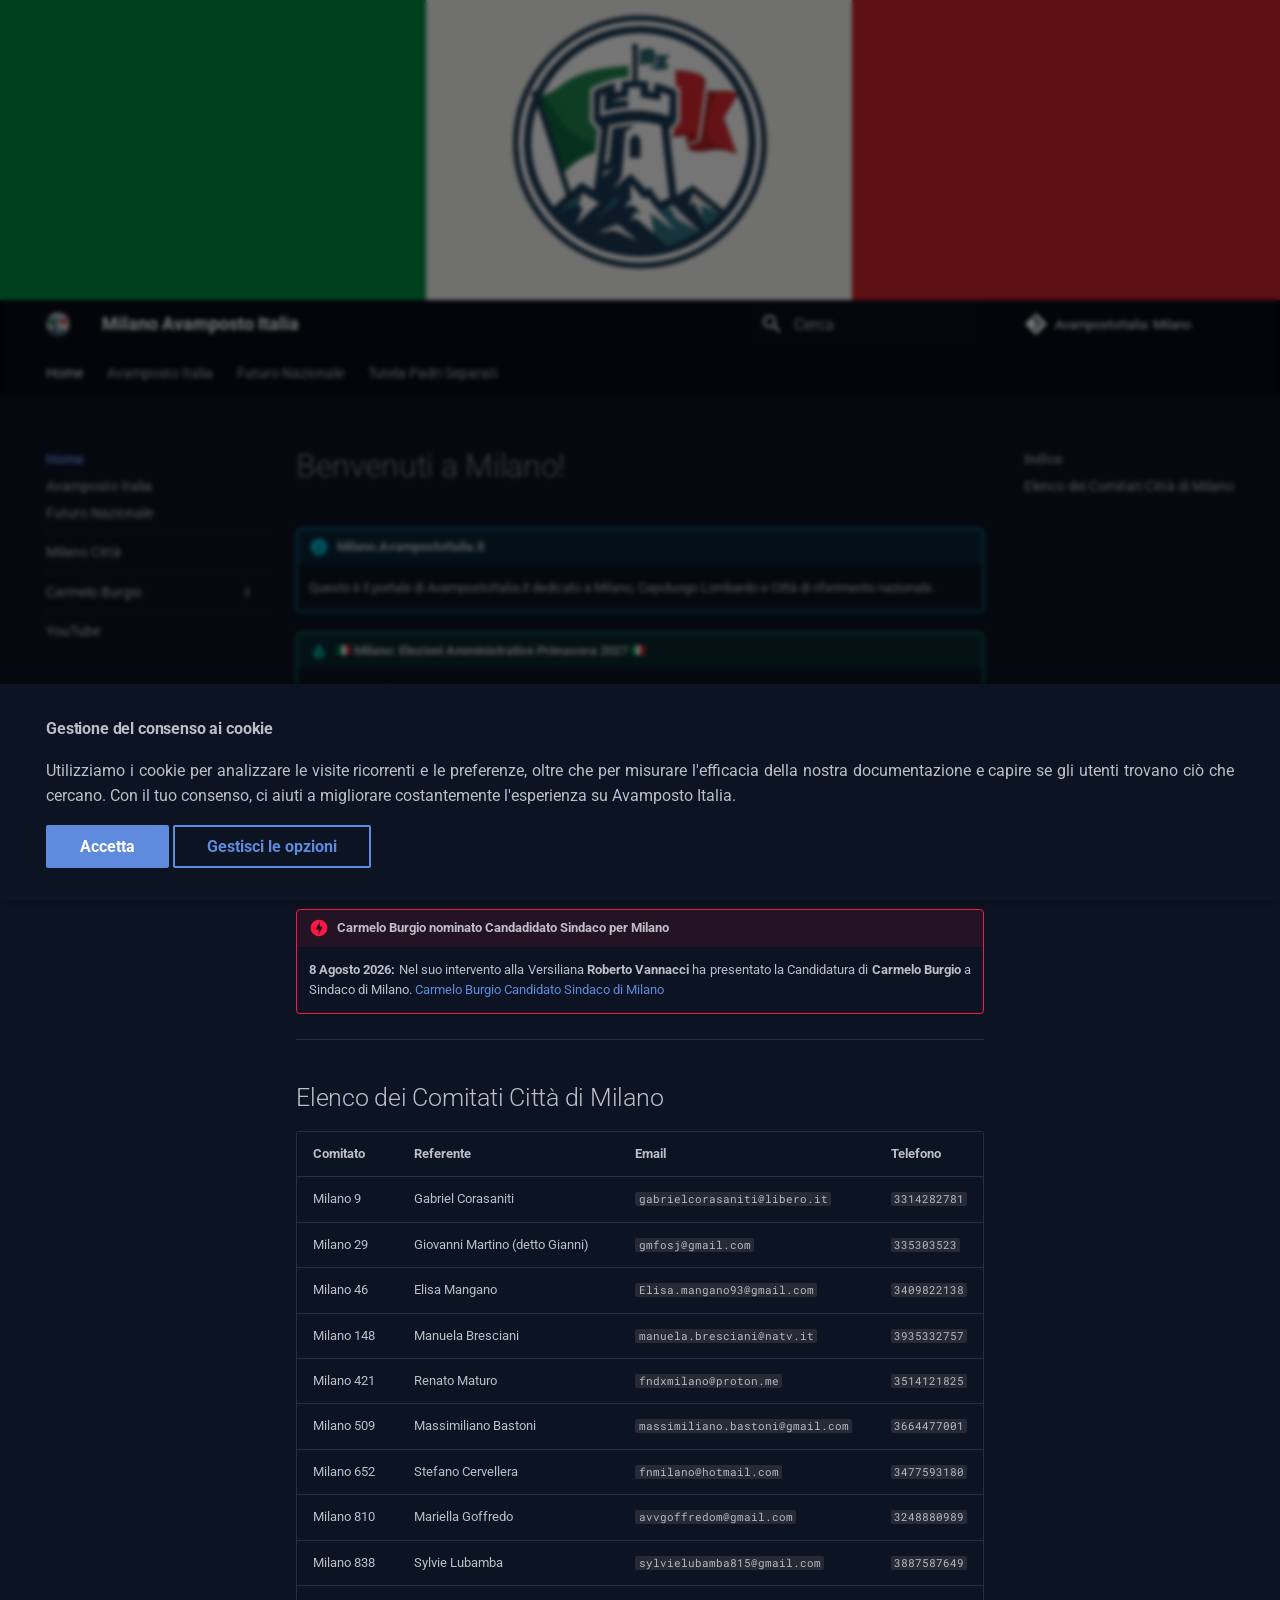
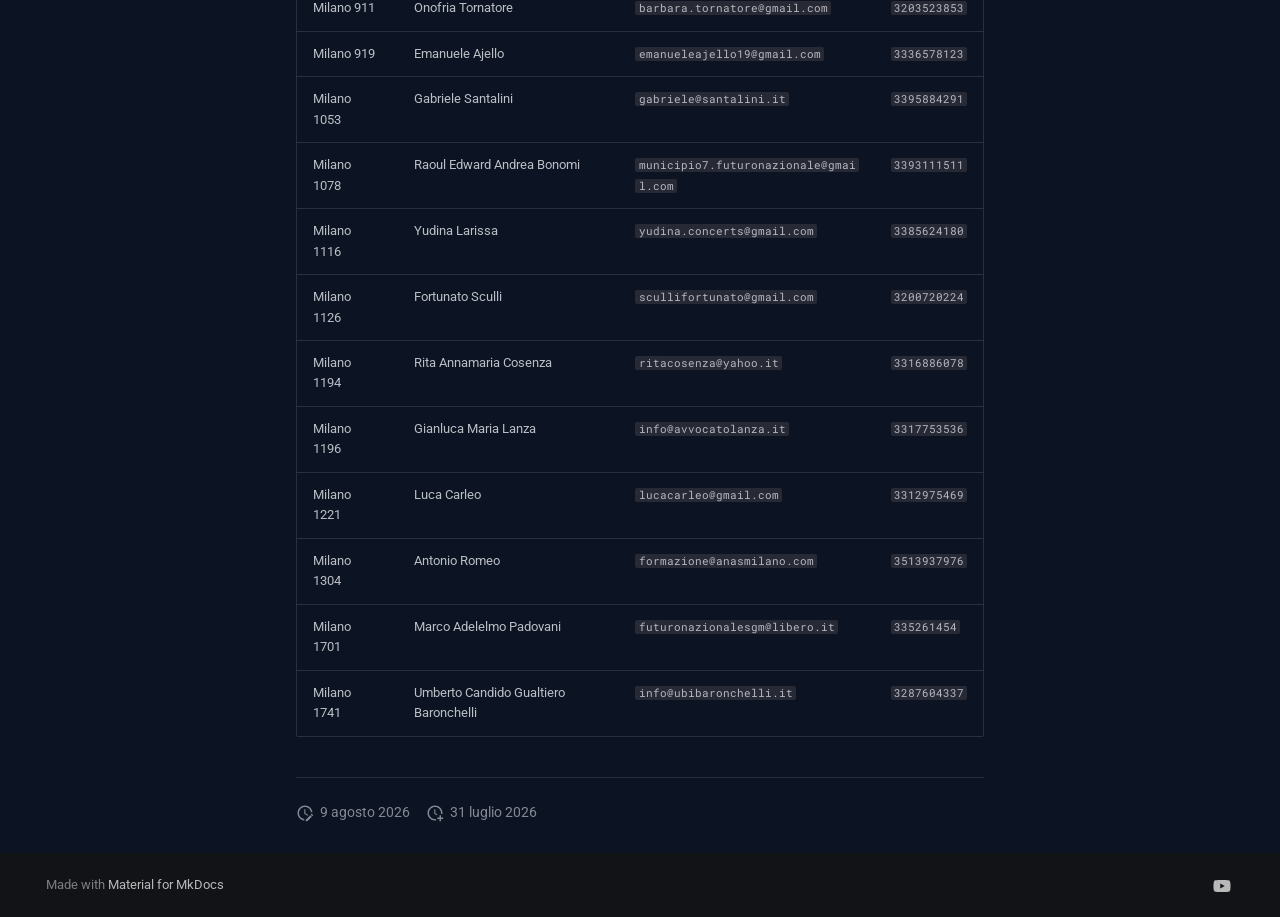
<file: index.html>
<!doctype html>
<html lang="it" class="no-js">
  <head>
    
      <meta charset="utf-8">
      <meta name="viewport" content="width=device-width,initial-scale=1">
      
      
      
        <link rel="canonical" href="https://milano.avampostoitalia.it/">
      
      
      
        <link rel="next" href="citta/">
      
      
        
      
      
      <link rel="icon" href="assets/android-chrome-192x192.png">
      <meta name="generator" content="mkdocs-1.6.1, mkdocs-material-9.7.7">
    
    
      
        <title>Benvenuti a Milano! - Milano Avamposto Italia</title>
      
    
    
      <link rel="stylesheet" href="assets/stylesheets/main.ec1eaa64.min.css">
      
        
        <link rel="stylesheet" href="assets/stylesheets/palette.ab4e12ef.min.css">
      
      


    
    
      
    
    
      
        
        
        <link rel="preconnect" href="https://fonts.gstatic.com" crossorigin>
        <link rel="stylesheet" href="https://fonts.googleapis.com/css?family=Roboto:300,300i,400,400i,700,700i%7CRoboto+Mono:400,400i,700,700i&display=fallback">
        <style>:root{--md-text-font:"Roboto";--md-code-font:"Roboto Mono"}</style>
      
    
    
      <link rel="stylesheet" href="stylesheets/extra.css">
    
    <script>__md_scope=new URL(".",location),__md_hash=e=>[...e].reduce(((e,_)=>(e<<5)-e+_.charCodeAt(0)),0),__md_get=(e,_=localStorage,t=__md_scope)=>JSON.parse(_.getItem(t.pathname+"."+e)),__md_set=(e,_,t=localStorage,a=__md_scope)=>{try{t.setItem(a.pathname+"."+e,JSON.stringify(_))}catch(e){}}</script>
    
      
  


  
  

<script id="__analytics">function __md_analytics(){function e(){dataLayer.push(arguments)}window.dataLayer=window.dataLayer||[],e("js",new Date),e("config","G-2V5ZJRQJ5G"),document.addEventListener("DOMContentLoaded",(function(){document.forms.search&&document.forms.search.query.addEventListener("blur",(function(){this.value&&e("event","search",{search_term:this.value})}));document$.subscribe((function(){var t=document.forms.feedback;if(void 0!==t)for(var a of t.querySelectorAll("[type=submit]"))a.addEventListener("click",(function(a){a.preventDefault();var n=document.location.pathname,d=this.getAttribute("data-md-value");e("event","feedback",{page:n,data:d}),t.firstElementChild.disabled=!0;var r=t.querySelector(".md-feedback__note [data-md-value='"+d+"']");r&&(r.hidden=!1)})),t.hidden=!1})),location$.subscribe((function(t){e("config","G-2V5ZJRQJ5G",{page_path:t.pathname})}))}));var t=document.createElement("script");t.async=!0,t.src="https://www.googletagmanager.com/gtag/js?id=G-2V5ZJRQJ5G",document.getElementById("__analytics").insertAdjacentElement("afterEnd",t)}</script>
  
    <script>if("undefined"!=typeof __md_analytics){var consent=__md_get("__consent");consent&&consent.analytics&&__md_analytics()}</script>
  

    
    
  
<meta property="og:type" content="website" />
<meta property="og:title" content="Benvenuti a Milano! - Milano Avamposto Italia" />
<meta property="og:image" content="https://milano.avampostoitalia.it/assets/images/social/index.png" />
<meta property="og:image:type" content="image/png" />
<meta property="og:image:width" content="1200" />
<meta property="og:image:height" content="630" />
<meta property="og:url" content="https://milano.avampostoitalia.it/" />
<meta property="twitter:card" content="summary_large_image" />
<meta property="twitter:title" content="Benvenuti a Milano! - Milano Avamposto Italia" />
<meta property="twitter:image" content="https://milano.avampostoitalia.it/assets/images/social/index.png" />
</head>
  
  
    
    
    
    
    
    <body dir="ltr" data-md-color-scheme="slate" data-md-color-primary="black" data-md-color-accent="indigo">
  
    
    <input class="md-toggle" data-md-toggle="drawer" type="checkbox" id="__drawer" autocomplete="off">
    <input class="md-toggle" data-md-toggle="search" type="checkbox" id="__search" autocomplete="off">
    <label class="md-overlay" for="__drawer"></label>
    <div data-md-component="skip">
      
        
        <a href="#benvenuti-a-milano" class="md-skip">
          Vai al contenuto
        </a>
      
    </div>
    <div data-md-component="announce">
      
        <aside class="md-banner">
          <div class="md-banner__inner md-grid md-typeset">
            
            
    <div align="center">
        <img src="/assets/logo.png">    
    </div>
            

          </div>
          
        </aside>
      
    </div>
    
    
      

<header class="md-header" data-md-component="header">
  <nav class="md-header__inner md-grid" aria-label="Intestazione">
    <a href="." title="Milano Avamposto Italia" class="md-header__button md-logo" aria-label="Milano Avamposto Italia" data-md-component="logo">
      
  <img src="assets/logo.png" alt="logo">

    </a>
    <label class="md-header__button md-icon" for="__drawer">
      
      <svg xmlns="http://www.w3.org/2000/svg" viewBox="0 0 24 24"><path d="M3 6h18v2H3zm0 5h18v2H3zm0 5h18v2H3z"/></svg>
    </label>
    <div class="md-header__title" data-md-component="header-title">
      <div class="md-header__ellipsis">
        <div class="md-header__topic">
          <span class="md-ellipsis">
            Milano Avamposto Italia
          </span>
        </div>
        <div class="md-header__topic" data-md-component="header-topic">
          <span class="md-ellipsis">
            
              Benvenuti a Milano!
            
          </span>
        </div>
      </div>
    </div>
    
      
    
    
    
    
      
      
        <label class="md-header__button md-icon" for="__search">
          
          <svg xmlns="http://www.w3.org/2000/svg" viewBox="0 0 24 24"><path d="M9.5 3A6.5 6.5 0 0 1 16 9.5c0 1.61-.59 3.09-1.56 4.23l.27.27h.79l5 5-1.5 1.5-5-5v-.79l-.27-.27A6.52 6.52 0 0 1 9.5 16 6.5 6.5 0 0 1 3 9.5 6.5 6.5 0 0 1 9.5 3m0 2C7 5 5 7 5 9.5S7 14 9.5 14 14 12 14 9.5 12 5 9.5 5"/></svg>
        </label>
        <div class="md-search" data-md-component="search" role="dialog">
  <label class="md-search__overlay" for="__search"></label>
  <div class="md-search__inner" role="search">
    <form class="md-search__form" name="search">
      <input type="text" class="md-search__input" name="query" aria-label="Cerca" placeholder="Cerca" autocapitalize="off" autocorrect="off" autocomplete="off" spellcheck="false" data-md-component="search-query" required>
      <label class="md-search__icon md-icon" for="__search">
        
        <svg xmlns="http://www.w3.org/2000/svg" viewBox="0 0 24 24"><path d="M9.5 3A6.5 6.5 0 0 1 16 9.5c0 1.61-.59 3.09-1.56 4.23l.27.27h.79l5 5-1.5 1.5-5-5v-.79l-.27-.27A6.52 6.52 0 0 1 9.5 16 6.5 6.5 0 0 1 3 9.5 6.5 6.5 0 0 1 9.5 3m0 2C7 5 5 7 5 9.5S7 14 9.5 14 14 12 14 9.5 12 5 9.5 5"/></svg>
        
        <svg xmlns="http://www.w3.org/2000/svg" viewBox="0 0 24 24"><path d="M20 11v2H8l5.5 5.5-1.42 1.42L4.16 12l7.92-7.92L13.5 5.5 8 11z"/></svg>
      </label>
      <nav class="md-search__options" aria-label="Cerca">
        
        <button type="reset" class="md-search__icon md-icon" title="Cancella" aria-label="Cancella" tabindex="-1">
          
          <svg xmlns="http://www.w3.org/2000/svg" viewBox="0 0 24 24"><path d="M19 6.41 17.59 5 12 10.59 6.41 5 5 6.41 10.59 12 5 17.59 6.41 19 12 13.41 17.59 19 19 17.59 13.41 12z"/></svg>
        </button>
      </nav>
      
    </form>
    <div class="md-search__output">
      <div class="md-search__scrollwrap" tabindex="0" data-md-scrollfix>
        <div class="md-search-result" data-md-component="search-result">
          <div class="md-search-result__meta">
            Inizializza la ricerca
          </div>
          <ol class="md-search-result__list" role="presentation"></ol>
        </div>
      </div>
    </div>
  </div>
</div>
      
    
    
      <div class="md-header__source">
        <a href="https://github.com/AvampostoItalia/Milano" title="Apri repository" class="md-source" data-md-component="source">
  <div class="md-source__icon md-icon">
    
    <svg xmlns="http://www.w3.org/2000/svg" viewBox="0 0 448 512"><!--! Font Awesome Free 7.1.0 by @fontawesome - https://fontawesome.com License - https://fontawesome.com/license/free (Icons: CC BY 4.0, Fonts: SIL OFL 1.1, Code: MIT License) Copyright 2025 Fonticons, Inc.--><path d="M439.6 236.1 244 40.5c-5.4-5.5-12.8-8.5-20.4-8.5s-15 3-20.4 8.4L162.5 81l51.5 51.5c27.1-9.1 52.7 16.8 43.4 43.7l49.7 49.7c34.2-11.8 61.2 31 35.5 56.7-26.5 26.5-70.2-2.9-56-37.3L240.3 199v121.9c25.3 12.5 22.3 41.8 9.1 55-6.4 6.4-15.2 10.1-24.3 10.1s-17.8-3.6-24.3-10.1c-17.6-17.6-11.1-46.9 11.2-56v-123c-20.8-8.5-24.6-30.7-18.6-45L142.6 101 8.5 235.1C3 240.6 0 247.9 0 255.5s3 15 8.5 20.4l195.6 195.7c5.4 5.4 12.7 8.4 20.4 8.4s15-3 20.4-8.4l194.7-194.7c5.4-5.4 8.4-12.8 8.4-20.4s-3-15-8.4-20.4"/></svg>
  </div>
  <div class="md-source__repository">
    AvampostoItalia: Milano
  </div>
</a>
      </div>
    
  </nav>
  
</header>
    
    <div class="md-container" data-md-component="container">
      
      
        
          
            
<nav class="md-tabs" aria-label="Tabs" data-md-component="tabs">
  <div class="md-grid">
    <ul class="md-tabs__list">
      
        
  
  
  
    
  
  
    
    
      <li class="md-tabs__item md-tabs__item--active">
        <a href="." class="md-tabs__link">
          
  
  
    
  
  Home

        </a>
      </li>
    
  

      
        
  
  
  
  
    <li class="md-tabs__item">
      <a href="https://www.avampostoitalia.it" class="md-tabs__link">
        
  
  
    
  
  Avamposto Italia

      </a>
    </li>
  

      
        
  
  
  
  
    <li class="md-tabs__item">
      <a href="https://www.avampostoitalia.it/FuturoNazionale/" class="md-tabs__link">
        
  
  
    
  
  Futuro Nazionale

      </a>
    </li>
  

      
        
  
  
  
  
    <li class="md-tabs__item">
      <a href="https://www.avampostoitalia.it/TutelaPadriSeparati/" class="md-tabs__link">
        
  
  
    
  
  Tutela Padri Separati

      </a>
    </li>
  

      
    </ul>
  </div>
</nav>
          
        
      
      <main class="md-main" data-md-component="main">
        <div class="md-main__inner md-grid">
          
            
              
              <div class="md-sidebar md-sidebar--primary" data-md-component="sidebar" data-md-type="navigation" >
                <div class="md-sidebar__scrollwrap">
                  <div class="md-sidebar__inner">
                    


  


<nav class="md-nav md-nav--primary md-nav--lifted" aria-label="Navigazione" data-md-level="0">
  <label class="md-nav__title" for="__drawer">
    <a href="." title="Milano Avamposto Italia" class="md-nav__button md-logo" aria-label="Milano Avamposto Italia" data-md-component="logo">
      
  <img src="assets/logo.png" alt="logo">

    </a>
    Milano Avamposto Italia
  </label>
  
    <div class="md-nav__source">
      <a href="https://github.com/AvampostoItalia/Milano" title="Apri repository" class="md-source" data-md-component="source">
  <div class="md-source__icon md-icon">
    
    <svg xmlns="http://www.w3.org/2000/svg" viewBox="0 0 448 512"><!--! Font Awesome Free 7.1.0 by @fontawesome - https://fontawesome.com License - https://fontawesome.com/license/free (Icons: CC BY 4.0, Fonts: SIL OFL 1.1, Code: MIT License) Copyright 2025 Fonticons, Inc.--><path d="M439.6 236.1 244 40.5c-5.4-5.5-12.8-8.5-20.4-8.5s-15 3-20.4 8.4L162.5 81l51.5 51.5c27.1-9.1 52.7 16.8 43.4 43.7l49.7 49.7c34.2-11.8 61.2 31 35.5 56.7-26.5 26.5-70.2-2.9-56-37.3L240.3 199v121.9c25.3 12.5 22.3 41.8 9.1 55-6.4 6.4-15.2 10.1-24.3 10.1s-17.8-3.6-24.3-10.1c-17.6-17.6-11.1-46.9 11.2-56v-123c-20.8-8.5-24.6-30.7-18.6-45L142.6 101 8.5 235.1C3 240.6 0 247.9 0 255.5s3 15 8.5 20.4l195.6 195.7c5.4 5.4 12.7 8.4 20.4 8.4s15-3 20.4-8.4l194.7-194.7c5.4-5.4 8.4-12.8 8.4-20.4s-3-15-8.4-20.4"/></svg>
  </div>
  <div class="md-source__repository">
    AvampostoItalia: Milano
  </div>
</a>
    </div>
  
  <ul class="md-nav__list" data-md-scrollfix>
    
      
      
  
  
    
  
  
  
    
    
      
        
          
        
      
        
      
        
      
        
      
        
      
        
      
        
      
        
      
        
      
    
    
    
      
        
        
      
      
    
    
      
    
    <li class="md-nav__item md-nav__item--active md-nav__item--section md-nav__item--nested">
      
        
        
        <input class="md-nav__toggle md-toggle " type="checkbox" id="__nav_1" checked>
        
          
          <div class="md-nav__link md-nav__container">
            <a href="." class="md-nav__link md-nav__link--active">
              
  
  
  <span class="md-ellipsis">
    
  
    Home
  

    
  </span>
  
  

            </a>
            
              
              <label class="md-nav__link md-nav__link--active" for="__nav_1" id="__nav_1_label" tabindex="">
                <span class="md-nav__icon md-icon"></span>
              </label>
            
          </div>
        
        <nav class="md-nav" data-md-level="1" aria-labelledby="__nav_1_label" aria-expanded="true">
          <label class="md-nav__title" for="__nav_1">
            <span class="md-nav__icon md-icon"></span>
            
  
    Home
  

          </label>
          <ul class="md-nav__list" data-md-scrollfix>
            
              
            
              
                
  
  
  
  
    <li class="md-nav__item">
      <a href="https://www.avampostoitalia.it" class="md-nav__link">
        
  
  
  <span class="md-ellipsis">
    
  
    Avamposto Italia
  

    
  </span>
  
  

      </a>
    </li>
  

              
            
              
                
  
  
  
  
    <li class="md-nav__item">
      <a href="https://www.avampostoitalia.it/FuturoNazionale/" class="md-nav__link">
        
  
  
  <span class="md-ellipsis">
    
  
    Futuro Nazionale
  

    
  </span>
  
  

      </a>
    </li>
  

              
            
              
                
  
  
  
  
    <li class="md-nav__item">
      <a href="separator" class="md-nav__link">
        
  
  
  <span class="md-ellipsis">
    
  
    ---
  

    
  </span>
  
  

      </a>
    </li>
  

              
            
              
                
  
  
  
  
    <li class="md-nav__item">
      <a href="citta/" class="md-nav__link">
        
  
  
  <span class="md-ellipsis">
    
  
    Milano Città
  

    
  </span>
  
  

      </a>
    </li>
  

              
            
              
                
  
  
  
  
    <li class="md-nav__item">
      <a href="separator" class="md-nav__link">
        
  
  
  <span class="md-ellipsis">
    
  
    ---
  

    
  </span>
  
  

      </a>
    </li>
  

              
            
              
                
  
  
  
  
    
    
      
        
          
        
      
        
      
        
      
    
    
    
      
      
    
    
      
        
        
      
    
    <li class="md-nav__item md-nav__item--pruned md-nav__item--nested">
      
        
  
  
  
    <a href="Carmelo_Burgio/" class="md-nav__link">
      
  
  
  <span class="md-ellipsis">
    
  
    Carmelo Burgio
  

    
  </span>
  
  

      
        <span class="md-nav__icon md-icon"></span>
      
    </a>
  

      
    </li>
  

              
            
              
                
  
  
  
  
    <li class="md-nav__item">
      <a href="separator" class="md-nav__link">
        
  
  
  <span class="md-ellipsis">
    
  
    ---
  

    
  </span>
  
  

      </a>
    </li>
  

              
            
              
                
  
  
  
  
    <li class="md-nav__item">
      <a href="https://youtube.com/@AvampostoItalia" class="md-nav__link">
        
  
  
  <span class="md-ellipsis">
    
  
    YouTube
  

    
  </span>
  
  

      </a>
    </li>
  

              
            
          </ul>
        </nav>
      
    </li>
  

    
      
      
  
  
  
  
    <li class="md-nav__item">
      <a href="https://www.avampostoitalia.it" class="md-nav__link">
        
  
  
  <span class="md-ellipsis">
    
  
    Avamposto Italia
  

    
  </span>
  
  

      </a>
    </li>
  

    
      
      
  
  
  
  
    <li class="md-nav__item">
      <a href="https://www.avampostoitalia.it/FuturoNazionale/" class="md-nav__link">
        
  
  
  <span class="md-ellipsis">
    
  
    Futuro Nazionale
  

    
  </span>
  
  

      </a>
    </li>
  

    
      
      
  
  
  
  
    <li class="md-nav__item">
      <a href="https://www.avampostoitalia.it/TutelaPadriSeparati/" class="md-nav__link">
        
  
  
  <span class="md-ellipsis">
    
  
    Tutela Padri Separati
  

    
  </span>
  
  

      </a>
    </li>
  

    
  </ul>
</nav>
                  </div>
                </div>
              </div>
            
            
              
              <div class="md-sidebar md-sidebar--secondary" data-md-component="sidebar" data-md-type="toc" >
                <div class="md-sidebar__scrollwrap">
                  <div class="md-sidebar__inner">
                    

<nav class="md-nav md-nav--secondary" aria-label="Indice">
  
  
  
    
  
  
    <label class="md-nav__title" for="__toc">
      <span class="md-nav__icon md-icon"></span>
      Indice
    </label>
    <ul class="md-nav__list" data-md-component="toc" data-md-scrollfix>
      
        <li class="md-nav__item">
  <a href="#elenco-dei-comitati-citta-di-milano" class="md-nav__link">
    <span class="md-ellipsis">
      
        Elenco dei Comitati Città di Milano
      
    </span>
  </a>
  
</li>
      
    </ul>
  
</nav>
                  </div>
                </div>
              </div>
            
          
          
            <div class="md-content" data-md-component="content">
              
                




              
              <article class="md-content__inner md-typeset">
                
                  


  
  


<h1 id="benvenuti-a-milano">Benvenuti a Milano!</h1>
<div class="admonition info">
<p class="admonition-title">Milano.AvampostoItalia.it</p>
<p>Questo è il portale di AvampostoItalia.it dedicato a Milano, Capoluogo Lombardo e Città di riferimento nazionale.</p>
</div>
<div class="admonition tip">
<p class="admonition-title"><span class="twemoji"><svg xmlns="http://www.w3.org/2000/svg" viewBox="0 0 3 2" width="24" height="24">
  <rect width="1" height="2" x="0" fill="#008C45"/>
  <rect width="1" height="2" x="1" fill="#FFF"/>
  <rect width="1" height="2" x="2" fill="#CD212A"/>
</svg>
</span> Milano: Elezioni Amministrative Primavera 2027 <span class="twemoji"><svg xmlns="http://www.w3.org/2000/svg" viewBox="0 0 3 2" width="24" height="24">
  <rect width="1" height="2" x="0" fill="#008C45"/>
  <rect width="1" height="2" x="1" fill="#FFF"/>
  <rect width="1" height="2" x="2" fill="#CD212A"/>
</svg>
</span></p>
<p>Le prossime <strong>Elezioni Amministrative del Capoluogo Lombardo</strong> si terranno nella <strong>Primavera del 2027</strong>, tra il <em>15 aprile</em> e il <em>15 giugno 2027</em>. </p>
<p>Nella tornata elettorale milanese della primavera del 2027 i cittadini saranno chiamati a eleggere:</p>
<ul>
<li>
<p>Il <strong>Sindaco di Milano</strong>, che succederà a Giuseppe Sala giunto alla conclusione del suo secondo e ultimo mandato.</p>
</li>
<li>
<p>Il <strong>Consiglio Comunale di Milano</strong>, l'organo di indirizzo e di controllo politico-amministrativo della città.</p>
</li>
<li>
<p>I <strong>Consigli di Municipio</strong>, ossia i rappresentanti dei nove organi di decentramento amministrativo (i Municipi) in cui è suddiviso il territorio comunale di Milano.</p>
</li>
</ul>
</div>
<div class="admonition danger">
<p class="admonition-title">Carmelo Burgio nominato Candadidato Sindaco per Milano</p>
<p><strong>8 Agosto 2026:</strong> Nel suo intervento alla Versiliana <strong>Roberto Vannacci</strong> ha presentato la Candidatura di <strong>Carmelo Burgio</strong> a Sindaco di Milano.
<a href="Carmelo_Burgio/Presentazione_alla_Versiliana2026/">Carmelo Burgio Candidato Sindaco di Milano</a></p>
</div>
<hr />
<h2 id="elenco-dei-comitati-citta-di-milano">Elenco dei Comitati Città di Milano</h2>
<table>
<thead>
<tr>
<th style="text-align: left;">Comitato</th>
<th style="text-align: left;">Referente</th>
<th style="text-align: left;">Email</th>
<th style="text-align: left;">Telefono</th>
</tr>
</thead>
<tbody>
<tr>
<td style="text-align: left;">Milano 9</td>
<td style="text-align: left;">Gabriel Corasaniti</td>
<td style="text-align: left;"><code>gabrielcorasaniti@libero.it</code></td>
<td style="text-align: left;"><span style='white-space:nowrap'> <code>3314282781</code> </span></td>
</tr>
<tr>
<td style="text-align: left;">Milano 29</td>
<td style="text-align: left;">Giovanni Martino (detto Gianni)</td>
<td style="text-align: left;"><code>gmfosj@gmail.com</code></td>
<td style="text-align: left;"><span style='white-space:nowrap'> <code>335303523</code> </span></td>
</tr>
<tr>
<td style="text-align: left;">Milano 46</td>
<td style="text-align: left;">Elisa Mangano</td>
<td style="text-align: left;"><code>Elisa.mangano93@gmail.com</code></td>
<td style="text-align: left;"><span style='white-space:nowrap'> <code>3409822138</code> </span></td>
</tr>
<tr>
<td style="text-align: left;">Milano 148</td>
<td style="text-align: left;">Manuela Bresciani</td>
<td style="text-align: left;"><code>manuela.bresciani@natv.it</code></td>
<td style="text-align: left;"><span style='white-space:nowrap'> <code>3935332757</code> </span></td>
</tr>
<tr>
<td style="text-align: left;">Milano 421</td>
<td style="text-align: left;">Renato Maturo</td>
<td style="text-align: left;"><code>fndxmilano@proton.me</code></td>
<td style="text-align: left;"><span style='white-space:nowrap'> <code>3514121825</code> </span></td>
</tr>
<tr>
<td style="text-align: left;">Milano 509</td>
<td style="text-align: left;">Massimiliano Bastoni</td>
<td style="text-align: left;"><code>massimiliano.bastoni@gmail.com</code></td>
<td style="text-align: left;"><span style='white-space:nowrap'> <code>3664477001</code> </span></td>
</tr>
<tr>
<td style="text-align: left;">Milano 652</td>
<td style="text-align: left;">Stefano Cervellera</td>
<td style="text-align: left;"><code>fnmilano@hotmail.com</code></td>
<td style="text-align: left;"><span style='white-space:nowrap'> <code>3477593180</code> </span></td>
</tr>
<tr>
<td style="text-align: left;">Milano 810</td>
<td style="text-align: left;">Mariella Goffredo</td>
<td style="text-align: left;"><code>avvgoffredom@gmail.com</code></td>
<td style="text-align: left;"><span style='white-space:nowrap'> <code>3248880989</code> </span></td>
</tr>
<tr>
<td style="text-align: left;">Milano 838</td>
<td style="text-align: left;">Sylvie Lubamba</td>
<td style="text-align: left;"><code>sylvielubamba815@gmail.com</code></td>
<td style="text-align: left;"><span style='white-space:nowrap'> <code>3887587649</code> </span></td>
</tr>
<tr>
<td style="text-align: left;">Milano 911</td>
<td style="text-align: left;">Onofria Tornatore</td>
<td style="text-align: left;"><code>barbara.tornatore@gmail.com</code></td>
<td style="text-align: left;"><span style='white-space:nowrap'> <code>3203523853</code> </span></td>
</tr>
<tr>
<td style="text-align: left;">Milano 919</td>
<td style="text-align: left;">Emanuele Ajello</td>
<td style="text-align: left;"><code>emanueleajello19@gmail.com</code></td>
<td style="text-align: left;"><span style='white-space:nowrap'> <code>3336578123</code> </span></td>
</tr>
<tr>
<td style="text-align: left;">Milano 1053</td>
<td style="text-align: left;">Gabriele Santalini</td>
<td style="text-align: left;"><code>gabriele@santalini.it</code></td>
<td style="text-align: left;"><span style='white-space:nowrap'> <code>3395884291</code> </span></td>
</tr>
<tr>
<td style="text-align: left;">Milano 1078</td>
<td style="text-align: left;">Raoul Edward Andrea Bonomi</td>
<td style="text-align: left;"><code>municipio7.futuronazionale@gmail.com</code></td>
<td style="text-align: left;"><span style='white-space:nowrap'> <code>3393111511</code> </span></td>
</tr>
<tr>
<td style="text-align: left;">Milano 1116</td>
<td style="text-align: left;">Yudina Larissa</td>
<td style="text-align: left;"><code>yudina.concerts@gmail.com</code></td>
<td style="text-align: left;"><span style='white-space:nowrap'> <code>3385624180</code> </span></td>
</tr>
<tr>
<td style="text-align: left;">Milano 1126</td>
<td style="text-align: left;">Fortunato Sculli</td>
<td style="text-align: left;"><code>scullifortunato@gmail.com</code></td>
<td style="text-align: left;"><span style='white-space:nowrap'> <code>3200720224</code> </span></td>
</tr>
<tr>
<td style="text-align: left;">Milano 1194</td>
<td style="text-align: left;">Rita Annamaria Cosenza</td>
<td style="text-align: left;"><code>ritacosenza@yahoo.it</code></td>
<td style="text-align: left;"><span style='white-space:nowrap'> <code>3316886078</code> </span></td>
</tr>
<tr>
<td style="text-align: left;">Milano 1196</td>
<td style="text-align: left;">Gianluca Maria Lanza</td>
<td style="text-align: left;"><code>info@avvocatolanza.it</code></td>
<td style="text-align: left;"><span style='white-space:nowrap'> <code>3317753536</code> </span></td>
</tr>
<tr>
<td style="text-align: left;">Milano 1221</td>
<td style="text-align: left;">Luca Carleo</td>
<td style="text-align: left;"><code>lucacarleo@gmail.com</code></td>
<td style="text-align: left;"><span style='white-space:nowrap'> <code>3312975469</code> </span></td>
</tr>
<tr>
<td style="text-align: left;">Milano 1304</td>
<td style="text-align: left;">Antonio Romeo</td>
<td style="text-align: left;"><code>formazione@anasmilano.com</code></td>
<td style="text-align: left;"><span style='white-space:nowrap'> <code>3513937976</code> </span></td>
</tr>
<tr>
<td style="text-align: left;">Milano 1701</td>
<td style="text-align: left;">Marco Adelelmo Padovani</td>
<td style="text-align: left;"><code>futuronazionalesgm@libero.it</code></td>
<td style="text-align: left;"><span style='white-space:nowrap'> <code>335261454</code> </span></td>
</tr>
<tr>
<td style="text-align: left;">Milano 1741</td>
<td style="text-align: left;">Umberto Candido Gualtiero Baronchelli</td>
<td style="text-align: left;"><code>info@ubibaronchelli.it</code></td>
<td style="text-align: left;"><span style='white-space:nowrap'> <code>3287604337</code> </span></td>
</tr>
</tbody>
</table>
<hr />







  
    
  
  
    
  


  <aside class="md-source-file">
    
      
  <span class="md-source-file__fact">
    <span class="md-icon" title="Ultimo aggiornamento">
      <svg xmlns="http://www.w3.org/2000/svg" viewBox="0 0 24 24"><path d="M21 13.1c-.1 0-.3.1-.4.2l-1 1 2.1 2.1 1-1c.2-.2.2-.6 0-.8l-1.3-1.3c-.1-.1-.2-.2-.4-.2m-1.9 1.8-6.1 6V23h2.1l6.1-6.1zM12.5 7v5.2l4 2.4-1 1L11 13V7zM11 21.9c-5.1-.5-9-4.8-9-9.9C2 6.5 6.5 2 12 2c5.3 0 9.6 4.1 10 9.3-.3-.1-.6-.2-1-.2s-.7.1-1 .2C19.6 7.2 16.2 4 12 4c-4.4 0-8 3.6-8 8 0 4.1 3.1 7.5 7.1 7.9l-.1.2z"/></svg>
    </span>
    <span class="git-revision-date-localized-plugin git-revision-date-localized-plugin-date" title="9 agosto 2026 15:36:25 UTC">9 agosto 2026</span>
  </span>

    
    
      
  <span class="md-source-file__fact">
    <span class="md-icon" title="Creata">
      <svg xmlns="http://www.w3.org/2000/svg" viewBox="0 0 24 24"><path d="M14.47 15.08 11 13V7h1.5v5.25l3.08 1.83c-.41.28-.79.62-1.11 1m-1.39 4.84c-.36.05-.71.08-1.08.08-4.42 0-8-3.58-8-8s3.58-8 8-8 8 3.58 8 8c0 .37-.03.72-.08 1.08.69.1 1.33.32 1.92.64.1-.56.16-1.13.16-1.72 0-5.5-4.5-10-10-10S2 6.5 2 12s4.47 10 10 10c.59 0 1.16-.06 1.72-.16-.32-.59-.54-1.23-.64-1.92M18 15v3h-3v2h3v3h2v-3h3v-2h-3v-3z"/></svg>
    </span>
    <span class="git-revision-date-localized-plugin git-revision-date-localized-plugin-date" title="31 luglio 2026 07:54:43 UTC">31 luglio 2026</span>
  </span>

    
    
    
  </aside>


  




                
              </article>
            </div>
          
          
<script>var target=document.getElementById(location.hash.slice(1));target&&target.name&&(target.checked=target.name.startsWith("__tabbed_"))</script>
        </div>
        
      </main>
      
        <footer class="md-footer">
  
  <div class="md-footer-meta md-typeset">
    <div class="md-footer-meta__inner md-grid">
      <div class="md-copyright">
  
  
    Made with
    <a href="https://squidfunk.github.io/mkdocs-material/" target="_blank" rel="noopener">
      Material for MkDocs
    </a>
  
</div>
      
        
<div class="md-social">
  
    
    
    
    
      
      
    
    <a href="https://youtube.com/@AvampostoItalia" target="_blank" rel="noopener" title="youtube.com" class="md-social__link">
      <svg xmlns="http://www.w3.org/2000/svg" viewBox="0 0 576 512"><!--! Font Awesome Free 7.1.0 by @fontawesome - https://fontawesome.com License - https://fontawesome.com/license/free (Icons: CC BY 4.0, Fonts: SIL OFL 1.1, Code: MIT License) Copyright 2025 Fonticons, Inc.--><path d="M549.7 124.1c-6.2-23.7-24.8-42.3-48.3-48.6C458.9 64 288.1 64 288.1 64S117.3 64 74.7 75.5c-23.5 6.3-42 24.9-48.3 48.6C15 167 15 256.4 15 256.4s0 89.4 11.4 132.3c6.3 23.6 24.8 41.5 48.3 47.8C117.3 448 288.1 448 288.1 448s170.8 0 213.4-11.5c23.5-6.3 42-24.2 48.3-47.8 11.4-42.9 11.4-132.3 11.4-132.3s0-89.4-11.4-132.3zM232.2 337.6V175.2l142.7 81.2z"/></svg>
    </a>
  
</div>
      
    </div>
  </div>
</footer>
      
    </div>
    <div class="md-dialog" data-md-component="dialog">
      <div class="md-dialog__inner md-typeset"></div>
    </div>
    
    
      <div class="md-consent" data-md-component="consent" id="__consent" hidden>
        <div class="md-consent__overlay"></div>
        <aside class="md-consent__inner">
          <form class="md-consent__form md-grid md-typeset" name="consent">
            


  


<h4>Gestione del consenso ai cookie</h4>
<p>Utilizziamo i cookie per analizzare le visite ricorrenti e le preferenze, oltre che per misurare l'efficacia della nostra documentazione e capire se gli utenti trovano ciò che cercano. Con il tuo consenso, ci aiuti a  migliorare costantemente l'esperienza su Avamposto Italia.</p>
<input class="md-toggle" type="checkbox" id="__settings" >
<div class="md-consent__settings">
  <ul class="task-list">
    
    
    
    
      
        
  
  
    
    
      
    
  
  <li class="task-list-item">
    <label class="task-list-control">
      <input type="checkbox" name="analytics" checked>
      <span class="task-list-indicator"></span>
      Google Analytics (Default)
    </label>
  </li>

      
    
      
        
  
  
    
    
      
    
  
  <li class="task-list-item">
    <label class="task-list-control">
      <input type="checkbox" name="github" checked>
      <span class="task-list-indicator"></span>
      GitHub (Default)
    </label>
  </li>

      
    
  </ul>
</div>
<div class="md-consent__controls">
  
    
      <button class="md-button md-button--primary">Accetta</button>
    
    
    
  
    
    
    
      <label class="md-button" for="__settings">Gestisci le opzioni</label>
    
  
</div>
          </form>
        </aside>
      </div>
      <script>var consent=__md_get("__consent");if(consent)for(var input of document.forms.consent.elements)input.name&&(input.checked=consent[input.name]||!1);else"file:"!==location.protocol&&setTimeout((function(){document.querySelector("[data-md-component=consent]").hidden=!1}),250);var form=document.forms.consent;for(var action of["submit","reset"])form.addEventListener(action,(function(e){if(e.preventDefault(),"reset"===e.type)for(var n of document.forms.consent.elements)n.name&&(n.checked=!1);__md_set("__consent",Object.fromEntries(Array.from(new FormData(form).keys()).map((function(e){return[e,!0]})))),location.hash="",location.reload()}))</script>
    
    
      
      
      <script id="__config" type="application/json">{"annotate": null, "base": ".", "features": ["navigation.tabs", "navigation.instant", "navigation.path", "navigation.indexes", "navigation.prune", "navigation.tracking"], "search": "assets/javascripts/workers/search.2c215733.min.js", "tags": null, "translations": {"clipboard.copied": "Copiato", "clipboard.copy": "Copia", "search.result.more.one": "1 altro in questa pagina", "search.result.more.other": "# altri in questa pagina", "search.result.none": "Nessun documento trovato", "search.result.one": "1 documento trovato", "search.result.other": "# documenti trovati", "search.result.placeholder": "Scrivi per iniziare a cercare", "search.result.term.missing": "Non presente", "select.version": "Seleziona la versione"}, "version": null}</script>
    
    
      <script src="assets/javascripts/bundle.d7400e89.min.js"></script>
      
    
  </body>
</html>
</file>
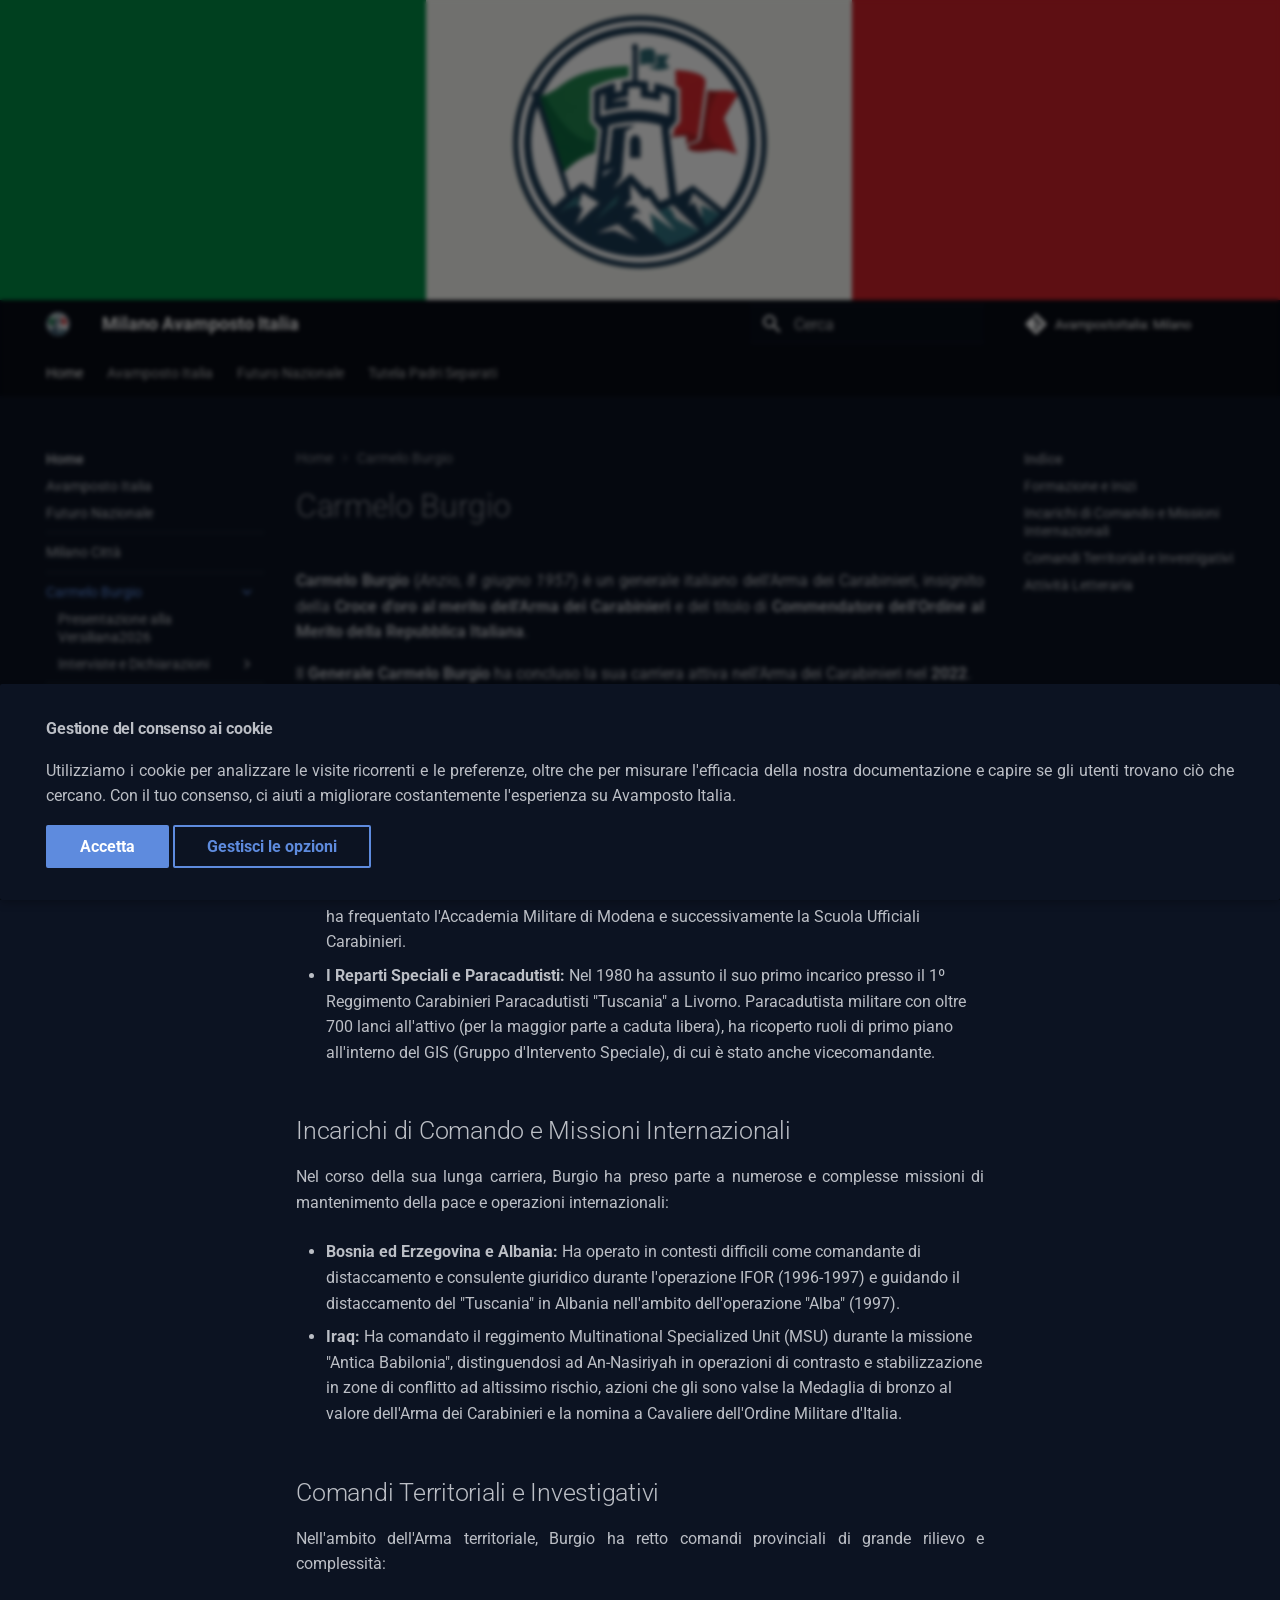
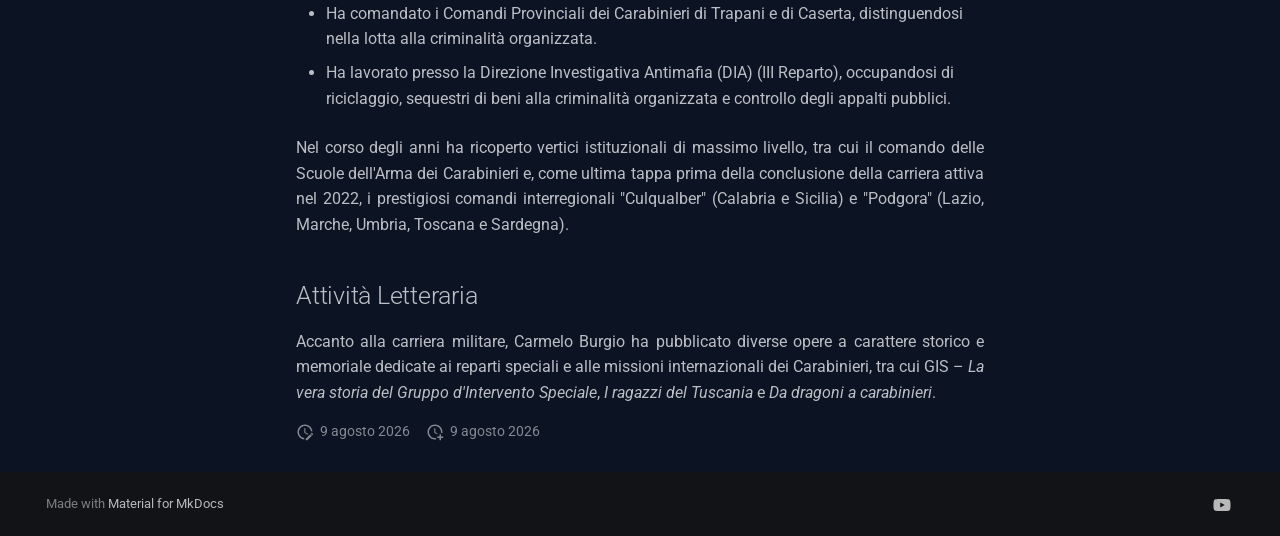
<file: Carmelo_Burgio/index.html>
<!doctype html>
<html lang="it" class="no-js">
  <head>
    
      <meta charset="utf-8">
      <meta name="viewport" content="width=device-width,initial-scale=1">
      
      
      
        <link rel="canonical" href="https://milano.avampostoitalia.it/Carmelo_Burgio/">
      
      
        <link rel="prev" href="../citta/">
      
      
        <link rel="next" href="Presentazione_alla_Versiliana2026/">
      
      
        
      
      
      <link rel="icon" href="../assets/android-chrome-192x192.png">
      <meta name="generator" content="mkdocs-1.6.1, mkdocs-material-9.7.7">
    
    
      
        <title>Carmelo Burgio - Milano Avamposto Italia</title>
      
    
    
      <link rel="stylesheet" href="../assets/stylesheets/main.ec1eaa64.min.css">
      
        
        <link rel="stylesheet" href="../assets/stylesheets/palette.ab4e12ef.min.css">
      
      


    
    
      
    
    
      
        
        
        <link rel="preconnect" href="https://fonts.gstatic.com" crossorigin>
        <link rel="stylesheet" href="https://fonts.googleapis.com/css?family=Roboto:300,300i,400,400i,700,700i%7CRoboto+Mono:400,400i,700,700i&display=fallback">
        <style>:root{--md-text-font:"Roboto";--md-code-font:"Roboto Mono"}</style>
      
    
    
      <link rel="stylesheet" href="../stylesheets/extra.css">
    
    <script>__md_scope=new URL("..",location),__md_hash=e=>[...e].reduce(((e,_)=>(e<<5)-e+_.charCodeAt(0)),0),__md_get=(e,_=localStorage,t=__md_scope)=>JSON.parse(_.getItem(t.pathname+"."+e)),__md_set=(e,_,t=localStorage,a=__md_scope)=>{try{t.setItem(a.pathname+"."+e,JSON.stringify(_))}catch(e){}}</script>
    
      
  


  
  

<script id="__analytics">function __md_analytics(){function e(){dataLayer.push(arguments)}window.dataLayer=window.dataLayer||[],e("js",new Date),e("config","G-2V5ZJRQJ5G"),document.addEventListener("DOMContentLoaded",(function(){document.forms.search&&document.forms.search.query.addEventListener("blur",(function(){this.value&&e("event","search",{search_term:this.value})}));document$.subscribe((function(){var t=document.forms.feedback;if(void 0!==t)for(var a of t.querySelectorAll("[type=submit]"))a.addEventListener("click",(function(a){a.preventDefault();var n=document.location.pathname,d=this.getAttribute("data-md-value");e("event","feedback",{page:n,data:d}),t.firstElementChild.disabled=!0;var r=t.querySelector(".md-feedback__note [data-md-value='"+d+"']");r&&(r.hidden=!1)})),t.hidden=!1})),location$.subscribe((function(t){e("config","G-2V5ZJRQJ5G",{page_path:t.pathname})}))}));var t=document.createElement("script");t.async=!0,t.src="https://www.googletagmanager.com/gtag/js?id=G-2V5ZJRQJ5G",document.getElementById("__analytics").insertAdjacentElement("afterEnd",t)}</script>
  
    <script>if("undefined"!=typeof __md_analytics){var consent=__md_get("__consent");consent&&consent.analytics&&__md_analytics()}</script>
  

    
    
  
<meta property="og:type" content="website" />
<meta property="og:title" content="Carmelo Burgio - Milano Avamposto Italia" />
<meta property="og:image" content="https://milano.avampostoitalia.it/assets/images/social/Carmelo_Burgio/index.png" />
<meta property="og:image:type" content="image/png" />
<meta property="og:image:width" content="1200" />
<meta property="og:image:height" content="630" />
<meta property="og:url" content="https://milano.avampostoitalia.it/Carmelo_Burgio/" />
<meta property="twitter:card" content="summary_large_image" />
<meta property="twitter:title" content="Carmelo Burgio - Milano Avamposto Italia" />
<meta property="twitter:image" content="https://milano.avampostoitalia.it/assets/images/social/Carmelo_Burgio/index.png" />
</head>
  
  
    
    
    
    
    
    <body dir="ltr" data-md-color-scheme="slate" data-md-color-primary="black" data-md-color-accent="indigo">
  
    
    <input class="md-toggle" data-md-toggle="drawer" type="checkbox" id="__drawer" autocomplete="off">
    <input class="md-toggle" data-md-toggle="search" type="checkbox" id="__search" autocomplete="off">
    <label class="md-overlay" for="__drawer"></label>
    <div data-md-component="skip">
      
        
        <a href="#carmelo-burgio" class="md-skip">
          Vai al contenuto
        </a>
      
    </div>
    <div data-md-component="announce">
      
        <aside class="md-banner">
          <div class="md-banner__inner md-grid md-typeset">
            
            
    <div align="center">
        <img src="/assets/logo.png">    
    </div>
            

          </div>
          
        </aside>
      
    </div>
    
    
      

<header class="md-header" data-md-component="header">
  <nav class="md-header__inner md-grid" aria-label="Intestazione">
    <a href=".." title="Milano Avamposto Italia" class="md-header__button md-logo" aria-label="Milano Avamposto Italia" data-md-component="logo">
      
  <img src="../assets/logo.png" alt="logo">

    </a>
    <label class="md-header__button md-icon" for="__drawer">
      
      <svg xmlns="http://www.w3.org/2000/svg" viewBox="0 0 24 24"><path d="M3 6h18v2H3zm0 5h18v2H3zm0 5h18v2H3z"/></svg>
    </label>
    <div class="md-header__title" data-md-component="header-title">
      <div class="md-header__ellipsis">
        <div class="md-header__topic">
          <span class="md-ellipsis">
            Milano Avamposto Italia
          </span>
        </div>
        <div class="md-header__topic" data-md-component="header-topic">
          <span class="md-ellipsis">
            
              Carmelo Burgio
            
          </span>
        </div>
      </div>
    </div>
    
      
    
    
    
    
      
      
        <label class="md-header__button md-icon" for="__search">
          
          <svg xmlns="http://www.w3.org/2000/svg" viewBox="0 0 24 24"><path d="M9.5 3A6.5 6.5 0 0 1 16 9.5c0 1.61-.59 3.09-1.56 4.23l.27.27h.79l5 5-1.5 1.5-5-5v-.79l-.27-.27A6.52 6.52 0 0 1 9.5 16 6.5 6.5 0 0 1 3 9.5 6.5 6.5 0 0 1 9.5 3m0 2C7 5 5 7 5 9.5S7 14 9.5 14 14 12 14 9.5 12 5 9.5 5"/></svg>
        </label>
        <div class="md-search" data-md-component="search" role="dialog">
  <label class="md-search__overlay" for="__search"></label>
  <div class="md-search__inner" role="search">
    <form class="md-search__form" name="search">
      <input type="text" class="md-search__input" name="query" aria-label="Cerca" placeholder="Cerca" autocapitalize="off" autocorrect="off" autocomplete="off" spellcheck="false" data-md-component="search-query" required>
      <label class="md-search__icon md-icon" for="__search">
        
        <svg xmlns="http://www.w3.org/2000/svg" viewBox="0 0 24 24"><path d="M9.5 3A6.5 6.5 0 0 1 16 9.5c0 1.61-.59 3.09-1.56 4.23l.27.27h.79l5 5-1.5 1.5-5-5v-.79l-.27-.27A6.52 6.52 0 0 1 9.5 16 6.5 6.5 0 0 1 3 9.5 6.5 6.5 0 0 1 9.5 3m0 2C7 5 5 7 5 9.5S7 14 9.5 14 14 12 14 9.5 12 5 9.5 5"/></svg>
        
        <svg xmlns="http://www.w3.org/2000/svg" viewBox="0 0 24 24"><path d="M20 11v2H8l5.5 5.5-1.42 1.42L4.16 12l7.92-7.92L13.5 5.5 8 11z"/></svg>
      </label>
      <nav class="md-search__options" aria-label="Cerca">
        
        <button type="reset" class="md-search__icon md-icon" title="Cancella" aria-label="Cancella" tabindex="-1">
          
          <svg xmlns="http://www.w3.org/2000/svg" viewBox="0 0 24 24"><path d="M19 6.41 17.59 5 12 10.59 6.41 5 5 6.41 10.59 12 5 17.59 6.41 19 12 13.41 17.59 19 19 17.59 13.41 12z"/></svg>
        </button>
      </nav>
      
    </form>
    <div class="md-search__output">
      <div class="md-search__scrollwrap" tabindex="0" data-md-scrollfix>
        <div class="md-search-result" data-md-component="search-result">
          <div class="md-search-result__meta">
            Inizializza la ricerca
          </div>
          <ol class="md-search-result__list" role="presentation"></ol>
        </div>
      </div>
    </div>
  </div>
</div>
      
    
    
      <div class="md-header__source">
        <a href="https://github.com/AvampostoItalia/Milano" title="Apri repository" class="md-source" data-md-component="source">
  <div class="md-source__icon md-icon">
    
    <svg xmlns="http://www.w3.org/2000/svg" viewBox="0 0 448 512"><!--! Font Awesome Free 7.1.0 by @fontawesome - https://fontawesome.com License - https://fontawesome.com/license/free (Icons: CC BY 4.0, Fonts: SIL OFL 1.1, Code: MIT License) Copyright 2025 Fonticons, Inc.--><path d="M439.6 236.1 244 40.5c-5.4-5.5-12.8-8.5-20.4-8.5s-15 3-20.4 8.4L162.5 81l51.5 51.5c27.1-9.1 52.7 16.8 43.4 43.7l49.7 49.7c34.2-11.8 61.2 31 35.5 56.7-26.5 26.5-70.2-2.9-56-37.3L240.3 199v121.9c25.3 12.5 22.3 41.8 9.1 55-6.4 6.4-15.2 10.1-24.3 10.1s-17.8-3.6-24.3-10.1c-17.6-17.6-11.1-46.9 11.2-56v-123c-20.8-8.5-24.6-30.7-18.6-45L142.6 101 8.5 235.1C3 240.6 0 247.9 0 255.5s3 15 8.5 20.4l195.6 195.7c5.4 5.4 12.7 8.4 20.4 8.4s15-3 20.4-8.4l194.7-194.7c5.4-5.4 8.4-12.8 8.4-20.4s-3-15-8.4-20.4"/></svg>
  </div>
  <div class="md-source__repository">
    AvampostoItalia: Milano
  </div>
</a>
      </div>
    
  </nav>
  
</header>
    
    <div class="md-container" data-md-component="container">
      
      
        
          
            
<nav class="md-tabs" aria-label="Tabs" data-md-component="tabs">
  <div class="md-grid">
    <ul class="md-tabs__list">
      
        
  
  
  
    
  
  
    
    
      <li class="md-tabs__item md-tabs__item--active">
        <a href=".." class="md-tabs__link">
          
  
  
    
  
  Home

        </a>
      </li>
    
  

      
        
  
  
  
  
    <li class="md-tabs__item">
      <a href="https://www.avampostoitalia.it" class="md-tabs__link">
        
  
  
    
  
  Avamposto Italia

      </a>
    </li>
  

      
        
  
  
  
  
    <li class="md-tabs__item">
      <a href="https://www.avampostoitalia.it/FuturoNazionale/" class="md-tabs__link">
        
  
  
    
  
  Futuro Nazionale

      </a>
    </li>
  

      
        
  
  
  
  
    <li class="md-tabs__item">
      <a href="https://www.avampostoitalia.it/TutelaPadriSeparati/" class="md-tabs__link">
        
  
  
    
  
  Tutela Padri Separati

      </a>
    </li>
  

      
    </ul>
  </div>
</nav>
          
        
      
      <main class="md-main" data-md-component="main">
        <div class="md-main__inner md-grid">
          
            
              
              <div class="md-sidebar md-sidebar--primary" data-md-component="sidebar" data-md-type="navigation" >
                <div class="md-sidebar__scrollwrap">
                  <div class="md-sidebar__inner">
                    


  


<nav class="md-nav md-nav--primary md-nav--lifted" aria-label="Navigazione" data-md-level="0">
  <label class="md-nav__title" for="__drawer">
    <a href=".." title="Milano Avamposto Italia" class="md-nav__button md-logo" aria-label="Milano Avamposto Italia" data-md-component="logo">
      
  <img src="../assets/logo.png" alt="logo">

    </a>
    Milano Avamposto Italia
  </label>
  
    <div class="md-nav__source">
      <a href="https://github.com/AvampostoItalia/Milano" title="Apri repository" class="md-source" data-md-component="source">
  <div class="md-source__icon md-icon">
    
    <svg xmlns="http://www.w3.org/2000/svg" viewBox="0 0 448 512"><!--! Font Awesome Free 7.1.0 by @fontawesome - https://fontawesome.com License - https://fontawesome.com/license/free (Icons: CC BY 4.0, Fonts: SIL OFL 1.1, Code: MIT License) Copyright 2025 Fonticons, Inc.--><path d="M439.6 236.1 244 40.5c-5.4-5.5-12.8-8.5-20.4-8.5s-15 3-20.4 8.4L162.5 81l51.5 51.5c27.1-9.1 52.7 16.8 43.4 43.7l49.7 49.7c34.2-11.8 61.2 31 35.5 56.7-26.5 26.5-70.2-2.9-56-37.3L240.3 199v121.9c25.3 12.5 22.3 41.8 9.1 55-6.4 6.4-15.2 10.1-24.3 10.1s-17.8-3.6-24.3-10.1c-17.6-17.6-11.1-46.9 11.2-56v-123c-20.8-8.5-24.6-30.7-18.6-45L142.6 101 8.5 235.1C3 240.6 0 247.9 0 255.5s3 15 8.5 20.4l195.6 195.7c5.4 5.4 12.7 8.4 20.4 8.4s15-3 20.4-8.4l194.7-194.7c5.4-5.4 8.4-12.8 8.4-20.4s-3-15-8.4-20.4"/></svg>
  </div>
  <div class="md-source__repository">
    AvampostoItalia: Milano
  </div>
</a>
    </div>
  
  <ul class="md-nav__list" data-md-scrollfix>
    
      
      
  
  
    
  
  
  
    
    
      
        
          
        
      
        
      
        
      
        
      
        
      
        
      
        
      
        
      
        
      
    
    
    
      
        
        
      
      
    
    
      
    
    <li class="md-nav__item md-nav__item--active md-nav__item--section md-nav__item--nested">
      
        
        
        <input class="md-nav__toggle md-toggle " type="checkbox" id="__nav_1" checked>
        
          
          <div class="md-nav__link md-nav__container">
            <a href=".." class="md-nav__link ">
              
  
  
  <span class="md-ellipsis">
    
  
    Home
  

    
  </span>
  
  

            </a>
            
              
              <label class="md-nav__link " for="__nav_1" id="__nav_1_label" tabindex="">
                <span class="md-nav__icon md-icon"></span>
              </label>
            
          </div>
        
        <nav class="md-nav" data-md-level="1" aria-labelledby="__nav_1_label" aria-expanded="true">
          <label class="md-nav__title" for="__nav_1">
            <span class="md-nav__icon md-icon"></span>
            
  
    Home
  

          </label>
          <ul class="md-nav__list" data-md-scrollfix>
            
              
            
              
                
  
  
  
  
    <li class="md-nav__item">
      <a href="https://www.avampostoitalia.it" class="md-nav__link">
        
  
  
  <span class="md-ellipsis">
    
  
    Avamposto Italia
  

    
  </span>
  
  

      </a>
    </li>
  

              
            
              
                
  
  
  
  
    <li class="md-nav__item">
      <a href="https://www.avampostoitalia.it/FuturoNazionale/" class="md-nav__link">
        
  
  
  <span class="md-ellipsis">
    
  
    Futuro Nazionale
  

    
  </span>
  
  

      </a>
    </li>
  

              
            
              
                
  
  
  
  
    <li class="md-nav__item">
      <a href="../separator" class="md-nav__link">
        
  
  
  <span class="md-ellipsis">
    
  
    ---
  

    
  </span>
  
  

      </a>
    </li>
  

              
            
              
                
  
  
  
  
    <li class="md-nav__item">
      <a href="../citta/" class="md-nav__link">
        
  
  
  <span class="md-ellipsis">
    
  
    Milano Città
  

    
  </span>
  
  

      </a>
    </li>
  

              
            
              
                
  
  
  
  
    <li class="md-nav__item">
      <a href="../separator" class="md-nav__link">
        
  
  
  <span class="md-ellipsis">
    
  
    ---
  

    
  </span>
  
  

      </a>
    </li>
  

              
            
              
                
  
  
    
  
  
  
    
    
      
        
          
        
      
        
      
        
      
    
    
    
      
      
    
    
      
    
    <li class="md-nav__item md-nav__item--active md-nav__item--nested">
      
        
        
        <input class="md-nav__toggle md-toggle " type="checkbox" id="__nav_1_7" checked>
        
          
          <div class="md-nav__link md-nav__container">
            <a href="./" class="md-nav__link md-nav__link--active">
              
  
  
  <span class="md-ellipsis">
    
  
    Carmelo Burgio
  

    
  </span>
  
  

            </a>
            
              
              <label class="md-nav__link md-nav__link--active" for="__nav_1_7" id="__nav_1_7_label" tabindex="0">
                <span class="md-nav__icon md-icon"></span>
              </label>
            
          </div>
        
        <nav class="md-nav" data-md-level="2" aria-labelledby="__nav_1_7_label" aria-expanded="true">
          <label class="md-nav__title" for="__nav_1_7">
            <span class="md-nav__icon md-icon"></span>
            
  
    Carmelo Burgio
  

          </label>
          <ul class="md-nav__list" data-md-scrollfix>
            
              
            
              
                
  
  
  
  
    <li class="md-nav__item">
      <a href="Presentazione_alla_Versiliana2026/" class="md-nav__link">
        
  
  
  <span class="md-ellipsis">
    
  
    Presentazione alla Versiliana2026
  

    
  </span>
  
  

      </a>
    </li>
  

              
            
              
                
  
  
  
  
    
    
      
        
          
        
      
        
      
        
      
        
      
    
    
    
      
      
    
    
      
        
        
      
    
    <li class="md-nav__item md-nav__item--pruned md-nav__item--nested">
      
        
  
  
  
    <a href="Interviste_e_Dichiarazioni/" class="md-nav__link">
      
  
  
  <span class="md-ellipsis">
    
  
    Interviste e Dichiarazioni
  

    
  </span>
  
  

      
        <span class="md-nav__icon md-icon"></span>
      
    </a>
  

      
    </li>
  

              
            
          </ul>
        </nav>
      
    </li>
  

              
            
              
                
  
  
  
  
    <li class="md-nav__item">
      <a href="../separator" class="md-nav__link">
        
  
  
  <span class="md-ellipsis">
    
  
    ---
  

    
  </span>
  
  

      </a>
    </li>
  

              
            
              
                
  
  
  
  
    <li class="md-nav__item">
      <a href="https://youtube.com/@AvampostoItalia" class="md-nav__link">
        
  
  
  <span class="md-ellipsis">
    
  
    YouTube
  

    
  </span>
  
  

      </a>
    </li>
  

              
            
          </ul>
        </nav>
      
    </li>
  

    
      
      
  
  
  
  
    <li class="md-nav__item">
      <a href="https://www.avampostoitalia.it" class="md-nav__link">
        
  
  
  <span class="md-ellipsis">
    
  
    Avamposto Italia
  

    
  </span>
  
  

      </a>
    </li>
  

    
      
      
  
  
  
  
    <li class="md-nav__item">
      <a href="https://www.avampostoitalia.it/FuturoNazionale/" class="md-nav__link">
        
  
  
  <span class="md-ellipsis">
    
  
    Futuro Nazionale
  

    
  </span>
  
  

      </a>
    </li>
  

    
      
      
  
  
  
  
    <li class="md-nav__item">
      <a href="https://www.avampostoitalia.it/TutelaPadriSeparati/" class="md-nav__link">
        
  
  
  <span class="md-ellipsis">
    
  
    Tutela Padri Separati
  

    
  </span>
  
  

      </a>
    </li>
  

    
  </ul>
</nav>
                  </div>
                </div>
              </div>
            
            
              
              <div class="md-sidebar md-sidebar--secondary" data-md-component="sidebar" data-md-type="toc" >
                <div class="md-sidebar__scrollwrap">
                  <div class="md-sidebar__inner">
                    

<nav class="md-nav md-nav--secondary" aria-label="Indice">
  
  
  
    
  
  
    <label class="md-nav__title" for="__toc">
      <span class="md-nav__icon md-icon"></span>
      Indice
    </label>
    <ul class="md-nav__list" data-md-component="toc" data-md-scrollfix>
      
        <li class="md-nav__item">
  <a href="#formazione-e-inizi" class="md-nav__link">
    <span class="md-ellipsis">
      
        Formazione e Inizi
      
    </span>
  </a>
  
</li>
      
        <li class="md-nav__item">
  <a href="#incarichi-di-comando-e-missioni-internazionali" class="md-nav__link">
    <span class="md-ellipsis">
      
        Incarichi di Comando e Missioni Internazionali
      
    </span>
  </a>
  
</li>
      
        <li class="md-nav__item">
  <a href="#comandi-territoriali-e-investigativi" class="md-nav__link">
    <span class="md-ellipsis">
      
        Comandi Territoriali e Investigativi
      
    </span>
  </a>
  
</li>
      
        <li class="md-nav__item">
  <a href="#attivita-letteraria" class="md-nav__link">
    <span class="md-ellipsis">
      
        Attività Letteraria
      
    </span>
  </a>
  
</li>
      
    </ul>
  
</nav>
                  </div>
                </div>
              </div>
            
          
          
            <div class="md-content" data-md-component="content">
              
                




  <nav class="md-path" aria-label="Navigazione" >
    <ol class="md-path__list">
      
      
        
  
  
    
    
      <li class="md-path__item">
        <a href=".." class="md-path__link">
          
  <span class="md-ellipsis">
    Home
  </span>

        </a>
      </li>
    
  

      
        
  
  
    
    
      <li class="md-path__item">
        <a href="./" class="md-path__link">
          
  <span class="md-ellipsis">
    Carmelo Burgio
  </span>

        </a>
      </li>
    
  

      
    </ol>
  </nav>

              
              <article class="md-content__inner md-typeset">
                
                  


  
  


<h1 id="carmelo-burgio">Carmelo Burgio</h1>
<p><strong>Carmelo Burgio</strong> (<em>Anzio, 8 giugno 1957</em>) è un generale italiano dell'Arma dei Carabinieri, insignito della <strong>Croce d'oro al merito dell'Arma dei Carabinieri</strong> e del titolo di <strong>Commendatore dell'Ordine al Merito della Repubblica Italiana</strong>.</p>
<p>Il <strong>Generale Carmelo Burgio</strong> ha concluso la sua carriera attiva nell'Arma dei Carabinieri nel <strong>2022</strong>.</p>
<p>Roberto Vannacci lo presenta come Candidato Sindaco per Milano durante il suo intervento alla Versiliana del 8 Agosto 2026: <a href="Presentazione_alla_Versiliana2026/">Intervento e trascizione della Presentazione</a></p>
<h2 id="formazione-e-inizi">Formazione e Inizi</h2>
<ul>
<li>
<p><strong>Studi Militari:</strong> Ha trascorso l'infanzia tra Anzio e Alessandria della Rocca (in Sicilia). Dal 1972 al 1976 ha frequentato la Scuola Militare "Nunziatella" di Napoli. In seguito, dal 1976 al 1978, ha frequentato l'Accademia Militare di Modena e successivamente la Scuola Ufficiali Carabinieri.</p>
</li>
<li>
<p><strong>I Reparti Speciali e Paracadutisti:</strong> Nel 1980 ha assunto il suo primo incarico presso il 1º Reggimento Carabinieri Paracadutisti "Tuscania" a Livorno. Paracadutista militare con oltre 700 lanci all'attivo (per la maggior parte a caduta libera), ha ricoperto ruoli di primo piano all'interno del GIS (Gruppo d'Intervento Speciale), di cui è stato anche vicecomandante.</p>
</li>
</ul>
<h2 id="incarichi-di-comando-e-missioni-internazionali">Incarichi di Comando e Missioni Internazionali</h2>
<p>Nel corso della sua lunga carriera, Burgio ha preso parte a numerose e complesse missioni di mantenimento della pace e operazioni internazionali:</p>
<ul>
<li>
<p><strong>Bosnia ed Erzegovina e Albania:</strong> Ha operato in contesti difficili come comandante di distaccamento e consulente giuridico durante l'operazione IFOR (1996-1997) e guidando il distaccamento del "Tuscania" in Albania nell'ambito dell'operazione "Alba" (1997).</p>
</li>
<li>
<p><strong>Iraq:</strong> Ha comandato il reggimento Multinational Specialized Unit (MSU) durante la missione "Antica Babilonia", distinguendosi ad An-Nasiriyah in operazioni di contrasto e stabilizzazione in zone di conflitto ad altissimo rischio, azioni che gli sono valse la Medaglia di bronzo al valore dell'Arma dei Carabinieri e la nomina a Cavaliere dell'Ordine Militare d'Italia.</p>
</li>
</ul>
<h2 id="comandi-territoriali-e-investigativi">Comandi Territoriali e Investigativi</h2>
<p>Nell'ambito dell'Arma territoriale, Burgio ha retto comandi provinciali di grande rilievo e complessità:</p>
<ul>
<li>
<p>Ha comandato i Comandi Provinciali dei Carabinieri di Trapani e di Caserta, distinguendosi nella lotta alla criminalità organizzata.</p>
</li>
<li>
<p>Ha lavorato presso la Direzione Investigativa Antimafia (DIA) (III Reparto), occupandosi di riciclaggio, sequestri di beni alla criminalità organizzata e controllo degli appalti pubblici.</p>
</li>
</ul>
<p>Nel corso degli anni ha ricoperto vertici istituzionali di massimo livello, tra cui il comando delle Scuole dell'Arma dei Carabinieri e, come ultima tappa prima della conclusione della carriera attiva nel 2022, i prestigiosi comandi interregionali "Culqualber" (Calabria e Sicilia) e "Podgora" (Lazio, Marche, Umbria, Toscana e Sardegna).</p>
<h2 id="attivita-letteraria">Attività Letteraria</h2>
<p>Accanto alla carriera militare, Carmelo Burgio ha pubblicato diverse opere a carattere storico e memoriale dedicate ai reparti speciali e alle missioni internazionali dei Carabinieri, tra cui GIS – <em>La vera storia del Gruppo d'Intervento Speciale</em>, <em>I ragazzi del Tuscania</em> e <em>Da dragoni a carabinieri</em>.</p>







  
    
  
  
    
  


  <aside class="md-source-file">
    
      
  <span class="md-source-file__fact">
    <span class="md-icon" title="Ultimo aggiornamento">
      <svg xmlns="http://www.w3.org/2000/svg" viewBox="0 0 24 24"><path d="M21 13.1c-.1 0-.3.1-.4.2l-1 1 2.1 2.1 1-1c.2-.2.2-.6 0-.8l-1.3-1.3c-.1-.1-.2-.2-.4-.2m-1.9 1.8-6.1 6V23h2.1l6.1-6.1zM12.5 7v5.2l4 2.4-1 1L11 13V7zM11 21.9c-5.1-.5-9-4.8-9-9.9C2 6.5 6.5 2 12 2c5.3 0 9.6 4.1 10 9.3-.3-.1-.6-.2-1-.2s-.7.1-1 .2C19.6 7.2 16.2 4 12 4c-4.4 0-8 3.6-8 8 0 4.1 3.1 7.5 7.1 7.9l-.1.2z"/></svg>
    </span>
    <span class="git-revision-date-localized-plugin git-revision-date-localized-plugin-date" title="9 agosto 2026 15:26:27 UTC">9 agosto 2026</span>
  </span>

    
    
      
  <span class="md-source-file__fact">
    <span class="md-icon" title="Creata">
      <svg xmlns="http://www.w3.org/2000/svg" viewBox="0 0 24 24"><path d="M14.47 15.08 11 13V7h1.5v5.25l3.08 1.83c-.41.28-.79.62-1.11 1m-1.39 4.84c-.36.05-.71.08-1.08.08-4.42 0-8-3.58-8-8s3.58-8 8-8 8 3.58 8 8c0 .37-.03.72-.08 1.08.69.1 1.33.32 1.92.64.1-.56.16-1.13.16-1.72 0-5.5-4.5-10-10-10S2 6.5 2 12s4.47 10 10 10c.59 0 1.16-.06 1.72-.16-.32-.59-.54-1.23-.64-1.92M18 15v3h-3v2h3v3h2v-3h3v-2h-3v-3z"/></svg>
    </span>
    <span class="git-revision-date-localized-plugin git-revision-date-localized-plugin-date" title="9 agosto 2026 15:26:27 UTC">9 agosto 2026</span>
  </span>

    
    
    
  </aside>


  




                
              </article>
            </div>
          
          
<script>var target=document.getElementById(location.hash.slice(1));target&&target.name&&(target.checked=target.name.startsWith("__tabbed_"))</script>
        </div>
        
      </main>
      
        <footer class="md-footer">
  
  <div class="md-footer-meta md-typeset">
    <div class="md-footer-meta__inner md-grid">
      <div class="md-copyright">
  
  
    Made with
    <a href="https://squidfunk.github.io/mkdocs-material/" target="_blank" rel="noopener">
      Material for MkDocs
    </a>
  
</div>
      
        
<div class="md-social">
  
    
    
    
    
      
      
    
    <a href="https://youtube.com/@AvampostoItalia" target="_blank" rel="noopener" title="youtube.com" class="md-social__link">
      <svg xmlns="http://www.w3.org/2000/svg" viewBox="0 0 576 512"><!--! Font Awesome Free 7.1.0 by @fontawesome - https://fontawesome.com License - https://fontawesome.com/license/free (Icons: CC BY 4.0, Fonts: SIL OFL 1.1, Code: MIT License) Copyright 2025 Fonticons, Inc.--><path d="M549.7 124.1c-6.2-23.7-24.8-42.3-48.3-48.6C458.9 64 288.1 64 288.1 64S117.3 64 74.7 75.5c-23.5 6.3-42 24.9-48.3 48.6C15 167 15 256.4 15 256.4s0 89.4 11.4 132.3c6.3 23.6 24.8 41.5 48.3 47.8C117.3 448 288.1 448 288.1 448s170.8 0 213.4-11.5c23.5-6.3 42-24.2 48.3-47.8 11.4-42.9 11.4-132.3 11.4-132.3s0-89.4-11.4-132.3zM232.2 337.6V175.2l142.7 81.2z"/></svg>
    </a>
  
</div>
      
    </div>
  </div>
</footer>
      
    </div>
    <div class="md-dialog" data-md-component="dialog">
      <div class="md-dialog__inner md-typeset"></div>
    </div>
    
    
      <div class="md-consent" data-md-component="consent" id="__consent" hidden>
        <div class="md-consent__overlay"></div>
        <aside class="md-consent__inner">
          <form class="md-consent__form md-grid md-typeset" name="consent">
            


  


<h4>Gestione del consenso ai cookie</h4>
<p>Utilizziamo i cookie per analizzare le visite ricorrenti e le preferenze, oltre che per misurare l'efficacia della nostra documentazione e capire se gli utenti trovano ciò che cercano. Con il tuo consenso, ci aiuti a  migliorare costantemente l'esperienza su Avamposto Italia.</p>
<input class="md-toggle" type="checkbox" id="__settings" >
<div class="md-consent__settings">
  <ul class="task-list">
    
    
    
    
      
        
  
  
    
    
      
    
  
  <li class="task-list-item">
    <label class="task-list-control">
      <input type="checkbox" name="analytics" checked>
      <span class="task-list-indicator"></span>
      Google Analytics (Default)
    </label>
  </li>

      
    
      
        
  
  
    
    
      
    
  
  <li class="task-list-item">
    <label class="task-list-control">
      <input type="checkbox" name="github" checked>
      <span class="task-list-indicator"></span>
      GitHub (Default)
    </label>
  </li>

      
    
  </ul>
</div>
<div class="md-consent__controls">
  
    
      <button class="md-button md-button--primary">Accetta</button>
    
    
    
  
    
    
    
      <label class="md-button" for="__settings">Gestisci le opzioni</label>
    
  
</div>
          </form>
        </aside>
      </div>
      <script>var consent=__md_get("__consent");if(consent)for(var input of document.forms.consent.elements)input.name&&(input.checked=consent[input.name]||!1);else"file:"!==location.protocol&&setTimeout((function(){document.querySelector("[data-md-component=consent]").hidden=!1}),250);var form=document.forms.consent;for(var action of["submit","reset"])form.addEventListener(action,(function(e){if(e.preventDefault(),"reset"===e.type)for(var n of document.forms.consent.elements)n.name&&(n.checked=!1);__md_set("__consent",Object.fromEntries(Array.from(new FormData(form).keys()).map((function(e){return[e,!0]})))),location.hash="",location.reload()}))</script>
    
    
      
      
      <script id="__config" type="application/json">{"annotate": null, "base": "..", "features": ["navigation.tabs", "navigation.instant", "navigation.path", "navigation.indexes", "navigation.prune", "navigation.tracking"], "search": "../assets/javascripts/workers/search.2c215733.min.js", "tags": null, "translations": {"clipboard.copied": "Copiato", "clipboard.copy": "Copia", "search.result.more.one": "1 altro in questa pagina", "search.result.more.other": "# altri in questa pagina", "search.result.none": "Nessun documento trovato", "search.result.one": "1 documento trovato", "search.result.other": "# documenti trovati", "search.result.placeholder": "Scrivi per iniziare a cercare", "search.result.term.missing": "Non presente", "select.version": "Seleziona la versione"}, "version": null}</script>
    
    
      <script src="../assets/javascripts/bundle.d7400e89.min.js"></script>
      
    
  </body>
</html>
</file>
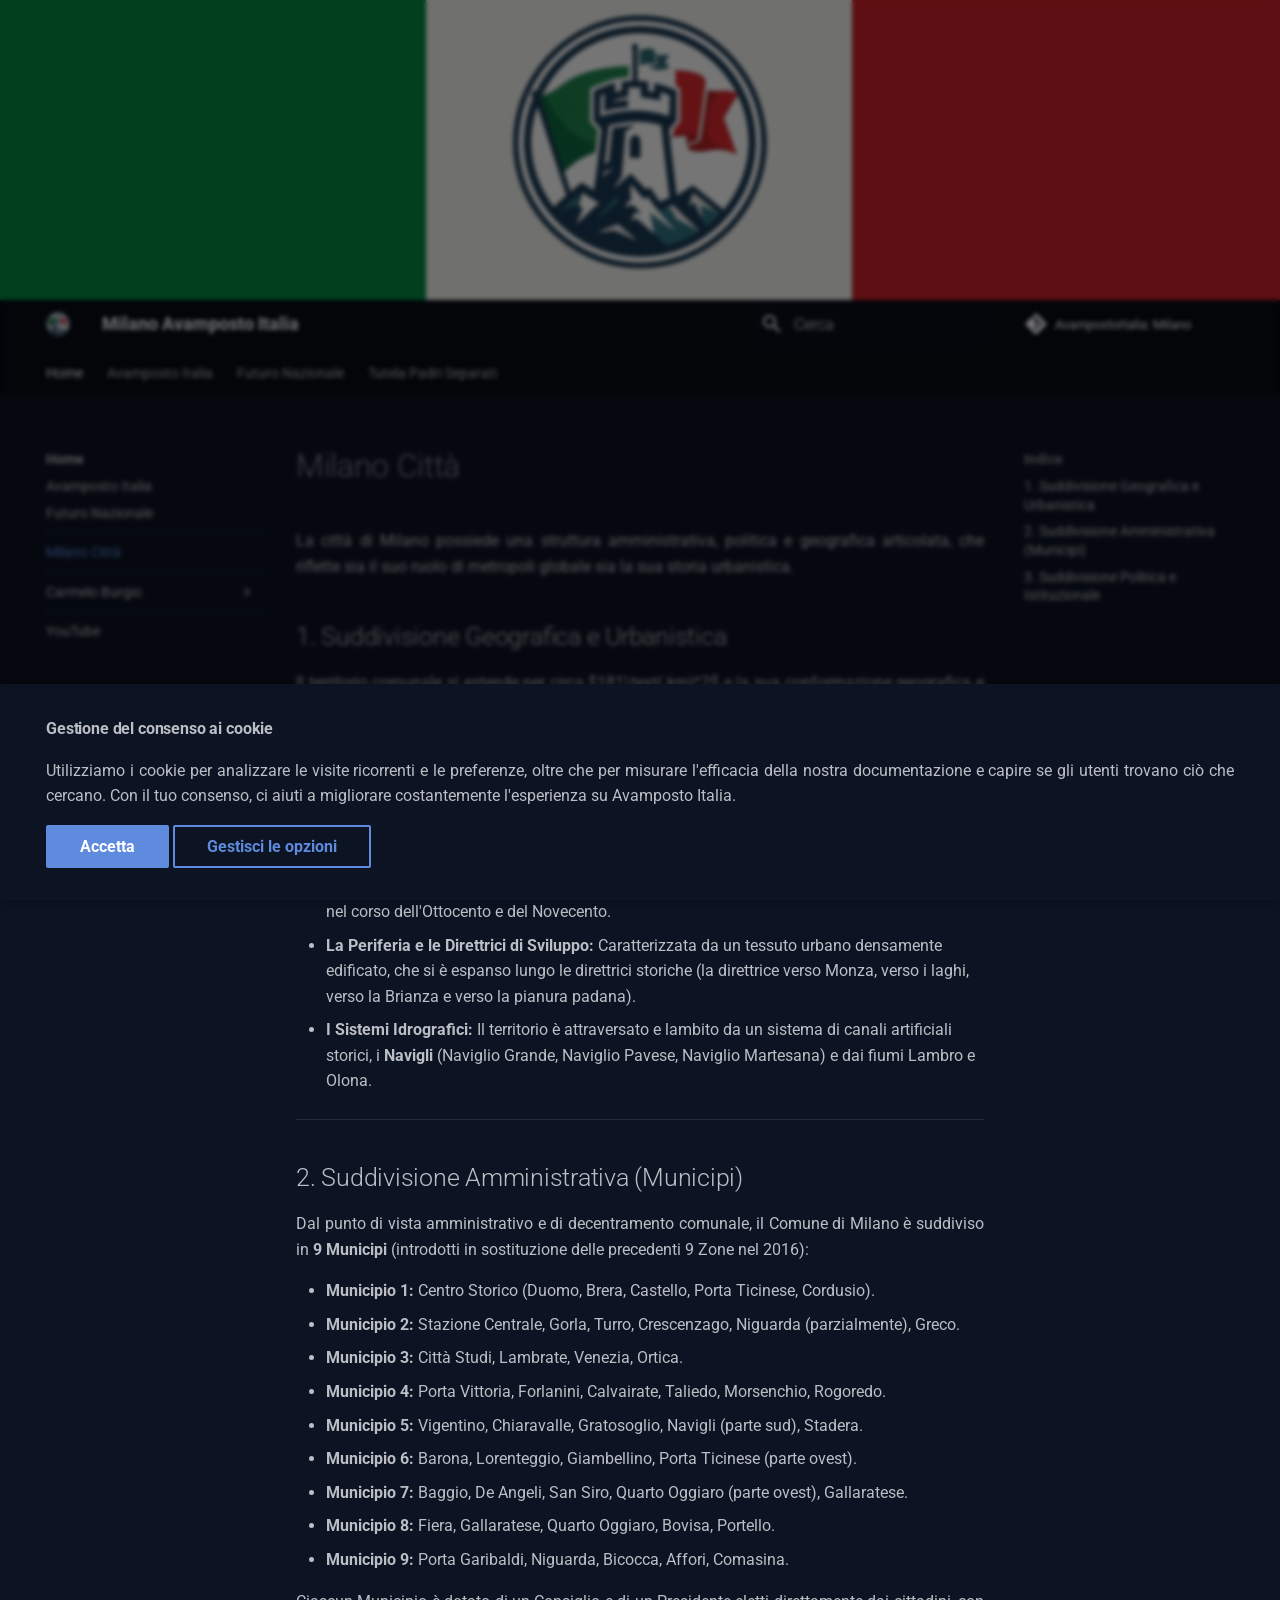
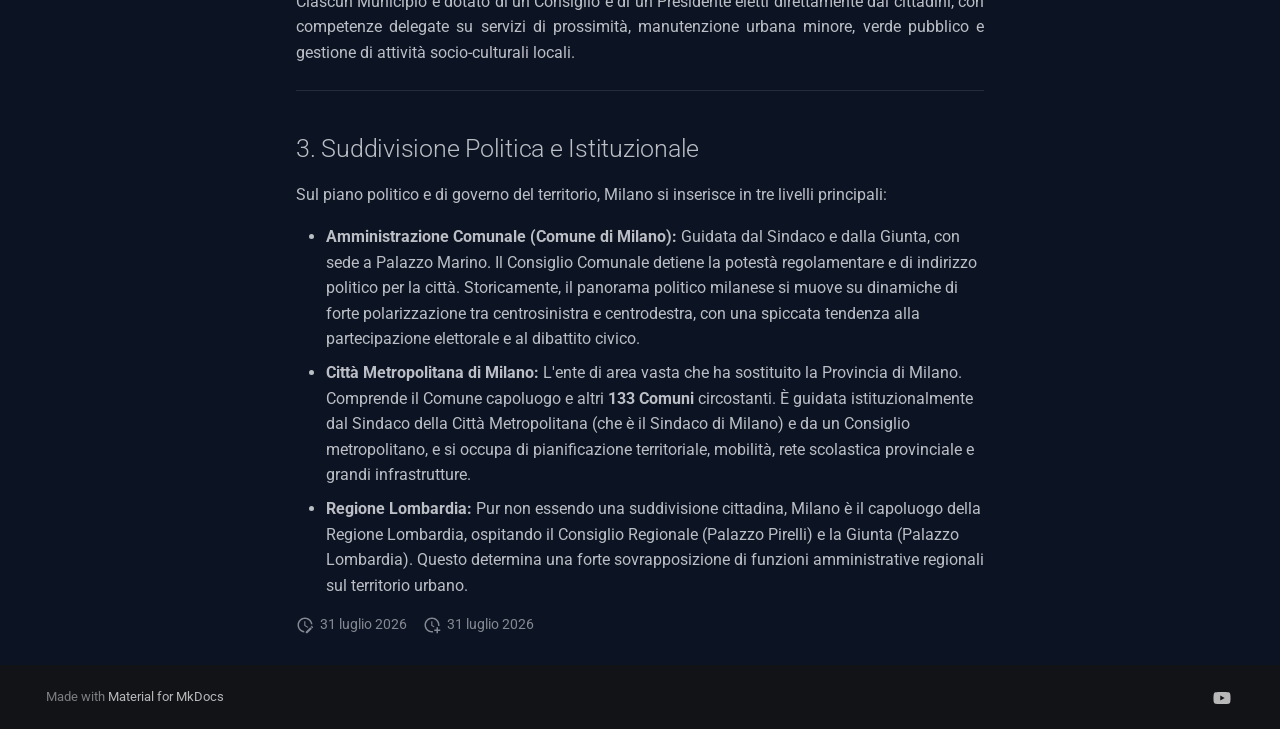
<file: citta/index.html>
<!doctype html>
<html lang="it" class="no-js">
  <head>
    
      <meta charset="utf-8">
      <meta name="viewport" content="width=device-width,initial-scale=1">
      
      
      
        <link rel="canonical" href="https://milano.avampostoitalia.it/citta/">
      
      
        <link rel="prev" href="..">
      
      
        <link rel="next" href="../Carmelo_Burgio/">
      
      
        
      
      
      <link rel="icon" href="../assets/android-chrome-192x192.png">
      <meta name="generator" content="mkdocs-1.6.1, mkdocs-material-9.7.7">
    
    
      
        <title>Milano Città - Milano Avamposto Italia</title>
      
    
    
      <link rel="stylesheet" href="../assets/stylesheets/main.ec1eaa64.min.css">
      
        
        <link rel="stylesheet" href="../assets/stylesheets/palette.ab4e12ef.min.css">
      
      


    
    
      
    
    
      
        
        
        <link rel="preconnect" href="https://fonts.gstatic.com" crossorigin>
        <link rel="stylesheet" href="https://fonts.googleapis.com/css?family=Roboto:300,300i,400,400i,700,700i%7CRoboto+Mono:400,400i,700,700i&display=fallback">
        <style>:root{--md-text-font:"Roboto";--md-code-font:"Roboto Mono"}</style>
      
    
    
      <link rel="stylesheet" href="../stylesheets/extra.css">
    
    <script>__md_scope=new URL("..",location),__md_hash=e=>[...e].reduce(((e,_)=>(e<<5)-e+_.charCodeAt(0)),0),__md_get=(e,_=localStorage,t=__md_scope)=>JSON.parse(_.getItem(t.pathname+"."+e)),__md_set=(e,_,t=localStorage,a=__md_scope)=>{try{t.setItem(a.pathname+"."+e,JSON.stringify(_))}catch(e){}}</script>
    
      
  


  
  

<script id="__analytics">function __md_analytics(){function e(){dataLayer.push(arguments)}window.dataLayer=window.dataLayer||[],e("js",new Date),e("config","G-2V5ZJRQJ5G"),document.addEventListener("DOMContentLoaded",(function(){document.forms.search&&document.forms.search.query.addEventListener("blur",(function(){this.value&&e("event","search",{search_term:this.value})}));document$.subscribe((function(){var t=document.forms.feedback;if(void 0!==t)for(var a of t.querySelectorAll("[type=submit]"))a.addEventListener("click",(function(a){a.preventDefault();var n=document.location.pathname,d=this.getAttribute("data-md-value");e("event","feedback",{page:n,data:d}),t.firstElementChild.disabled=!0;var r=t.querySelector(".md-feedback__note [data-md-value='"+d+"']");r&&(r.hidden=!1)})),t.hidden=!1})),location$.subscribe((function(t){e("config","G-2V5ZJRQJ5G",{page_path:t.pathname})}))}));var t=document.createElement("script");t.async=!0,t.src="https://www.googletagmanager.com/gtag/js?id=G-2V5ZJRQJ5G",document.getElementById("__analytics").insertAdjacentElement("afterEnd",t)}</script>
  
    <script>if("undefined"!=typeof __md_analytics){var consent=__md_get("__consent");consent&&consent.analytics&&__md_analytics()}</script>
  

    
    
  
<meta property="og:type" content="website" />
<meta property="og:title" content="Milano Città - Milano Avamposto Italia" />
<meta property="og:image" content="https://milano.avampostoitalia.it/assets/images/social/citta/index.png" />
<meta property="og:image:type" content="image/png" />
<meta property="og:image:width" content="1200" />
<meta property="og:image:height" content="630" />
<meta property="og:url" content="https://milano.avampostoitalia.it/citta/" />
<meta property="twitter:card" content="summary_large_image" />
<meta property="twitter:title" content="Milano Città - Milano Avamposto Italia" />
<meta property="twitter:image" content="https://milano.avampostoitalia.it/assets/images/social/citta/index.png" />
</head>
  
  
    
    
    
    
    
    <body dir="ltr" data-md-color-scheme="slate" data-md-color-primary="black" data-md-color-accent="indigo">
  
    
    <input class="md-toggle" data-md-toggle="drawer" type="checkbox" id="__drawer" autocomplete="off">
    <input class="md-toggle" data-md-toggle="search" type="checkbox" id="__search" autocomplete="off">
    <label class="md-overlay" for="__drawer"></label>
    <div data-md-component="skip">
      
        
        <a href="#milano-citta" class="md-skip">
          Vai al contenuto
        </a>
      
    </div>
    <div data-md-component="announce">
      
        <aside class="md-banner">
          <div class="md-banner__inner md-grid md-typeset">
            
            
    <div align="center">
        <img src="/assets/logo.png">    
    </div>
            

          </div>
          
        </aside>
      
    </div>
    
    
      

<header class="md-header" data-md-component="header">
  <nav class="md-header__inner md-grid" aria-label="Intestazione">
    <a href=".." title="Milano Avamposto Italia" class="md-header__button md-logo" aria-label="Milano Avamposto Italia" data-md-component="logo">
      
  <img src="../assets/logo.png" alt="logo">

    </a>
    <label class="md-header__button md-icon" for="__drawer">
      
      <svg xmlns="http://www.w3.org/2000/svg" viewBox="0 0 24 24"><path d="M3 6h18v2H3zm0 5h18v2H3zm0 5h18v2H3z"/></svg>
    </label>
    <div class="md-header__title" data-md-component="header-title">
      <div class="md-header__ellipsis">
        <div class="md-header__topic">
          <span class="md-ellipsis">
            Milano Avamposto Italia
          </span>
        </div>
        <div class="md-header__topic" data-md-component="header-topic">
          <span class="md-ellipsis">
            
              Milano Città
            
          </span>
        </div>
      </div>
    </div>
    
      
    
    
    
    
      
      
        <label class="md-header__button md-icon" for="__search">
          
          <svg xmlns="http://www.w3.org/2000/svg" viewBox="0 0 24 24"><path d="M9.5 3A6.5 6.5 0 0 1 16 9.5c0 1.61-.59 3.09-1.56 4.23l.27.27h.79l5 5-1.5 1.5-5-5v-.79l-.27-.27A6.52 6.52 0 0 1 9.5 16 6.5 6.5 0 0 1 3 9.5 6.5 6.5 0 0 1 9.5 3m0 2C7 5 5 7 5 9.5S7 14 9.5 14 14 12 14 9.5 12 5 9.5 5"/></svg>
        </label>
        <div class="md-search" data-md-component="search" role="dialog">
  <label class="md-search__overlay" for="__search"></label>
  <div class="md-search__inner" role="search">
    <form class="md-search__form" name="search">
      <input type="text" class="md-search__input" name="query" aria-label="Cerca" placeholder="Cerca" autocapitalize="off" autocorrect="off" autocomplete="off" spellcheck="false" data-md-component="search-query" required>
      <label class="md-search__icon md-icon" for="__search">
        
        <svg xmlns="http://www.w3.org/2000/svg" viewBox="0 0 24 24"><path d="M9.5 3A6.5 6.5 0 0 1 16 9.5c0 1.61-.59 3.09-1.56 4.23l.27.27h.79l5 5-1.5 1.5-5-5v-.79l-.27-.27A6.52 6.52 0 0 1 9.5 16 6.5 6.5 0 0 1 3 9.5 6.5 6.5 0 0 1 9.5 3m0 2C7 5 5 7 5 9.5S7 14 9.5 14 14 12 14 9.5 12 5 9.5 5"/></svg>
        
        <svg xmlns="http://www.w3.org/2000/svg" viewBox="0 0 24 24"><path d="M20 11v2H8l5.5 5.5-1.42 1.42L4.16 12l7.92-7.92L13.5 5.5 8 11z"/></svg>
      </label>
      <nav class="md-search__options" aria-label="Cerca">
        
        <button type="reset" class="md-search__icon md-icon" title="Cancella" aria-label="Cancella" tabindex="-1">
          
          <svg xmlns="http://www.w3.org/2000/svg" viewBox="0 0 24 24"><path d="M19 6.41 17.59 5 12 10.59 6.41 5 5 6.41 10.59 12 5 17.59 6.41 19 12 13.41 17.59 19 19 17.59 13.41 12z"/></svg>
        </button>
      </nav>
      
    </form>
    <div class="md-search__output">
      <div class="md-search__scrollwrap" tabindex="0" data-md-scrollfix>
        <div class="md-search-result" data-md-component="search-result">
          <div class="md-search-result__meta">
            Inizializza la ricerca
          </div>
          <ol class="md-search-result__list" role="presentation"></ol>
        </div>
      </div>
    </div>
  </div>
</div>
      
    
    
      <div class="md-header__source">
        <a href="https://github.com/AvampostoItalia/Milano" title="Apri repository" class="md-source" data-md-component="source">
  <div class="md-source__icon md-icon">
    
    <svg xmlns="http://www.w3.org/2000/svg" viewBox="0 0 448 512"><!--! Font Awesome Free 7.1.0 by @fontawesome - https://fontawesome.com License - https://fontawesome.com/license/free (Icons: CC BY 4.0, Fonts: SIL OFL 1.1, Code: MIT License) Copyright 2025 Fonticons, Inc.--><path d="M439.6 236.1 244 40.5c-5.4-5.5-12.8-8.5-20.4-8.5s-15 3-20.4 8.4L162.5 81l51.5 51.5c27.1-9.1 52.7 16.8 43.4 43.7l49.7 49.7c34.2-11.8 61.2 31 35.5 56.7-26.5 26.5-70.2-2.9-56-37.3L240.3 199v121.9c25.3 12.5 22.3 41.8 9.1 55-6.4 6.4-15.2 10.1-24.3 10.1s-17.8-3.6-24.3-10.1c-17.6-17.6-11.1-46.9 11.2-56v-123c-20.8-8.5-24.6-30.7-18.6-45L142.6 101 8.5 235.1C3 240.6 0 247.9 0 255.5s3 15 8.5 20.4l195.6 195.7c5.4 5.4 12.7 8.4 20.4 8.4s15-3 20.4-8.4l194.7-194.7c5.4-5.4 8.4-12.8 8.4-20.4s-3-15-8.4-20.4"/></svg>
  </div>
  <div class="md-source__repository">
    AvampostoItalia: Milano
  </div>
</a>
      </div>
    
  </nav>
  
</header>
    
    <div class="md-container" data-md-component="container">
      
      
        
          
            
<nav class="md-tabs" aria-label="Tabs" data-md-component="tabs">
  <div class="md-grid">
    <ul class="md-tabs__list">
      
        
  
  
  
    
  
  
    
    
      <li class="md-tabs__item md-tabs__item--active">
        <a href=".." class="md-tabs__link">
          
  
  
    
  
  Home

        </a>
      </li>
    
  

      
        
  
  
  
  
    <li class="md-tabs__item">
      <a href="https://www.avampostoitalia.it" class="md-tabs__link">
        
  
  
    
  
  Avamposto Italia

      </a>
    </li>
  

      
        
  
  
  
  
    <li class="md-tabs__item">
      <a href="https://www.avampostoitalia.it/FuturoNazionale/" class="md-tabs__link">
        
  
  
    
  
  Futuro Nazionale

      </a>
    </li>
  

      
        
  
  
  
  
    <li class="md-tabs__item">
      <a href="https://www.avampostoitalia.it/TutelaPadriSeparati/" class="md-tabs__link">
        
  
  
    
  
  Tutela Padri Separati

      </a>
    </li>
  

      
    </ul>
  </div>
</nav>
          
        
      
      <main class="md-main" data-md-component="main">
        <div class="md-main__inner md-grid">
          
            
              
              <div class="md-sidebar md-sidebar--primary" data-md-component="sidebar" data-md-type="navigation" >
                <div class="md-sidebar__scrollwrap">
                  <div class="md-sidebar__inner">
                    


  


<nav class="md-nav md-nav--primary md-nav--lifted" aria-label="Navigazione" data-md-level="0">
  <label class="md-nav__title" for="__drawer">
    <a href=".." title="Milano Avamposto Italia" class="md-nav__button md-logo" aria-label="Milano Avamposto Italia" data-md-component="logo">
      
  <img src="../assets/logo.png" alt="logo">

    </a>
    Milano Avamposto Italia
  </label>
  
    <div class="md-nav__source">
      <a href="https://github.com/AvampostoItalia/Milano" title="Apri repository" class="md-source" data-md-component="source">
  <div class="md-source__icon md-icon">
    
    <svg xmlns="http://www.w3.org/2000/svg" viewBox="0 0 448 512"><!--! Font Awesome Free 7.1.0 by @fontawesome - https://fontawesome.com License - https://fontawesome.com/license/free (Icons: CC BY 4.0, Fonts: SIL OFL 1.1, Code: MIT License) Copyright 2025 Fonticons, Inc.--><path d="M439.6 236.1 244 40.5c-5.4-5.5-12.8-8.5-20.4-8.5s-15 3-20.4 8.4L162.5 81l51.5 51.5c27.1-9.1 52.7 16.8 43.4 43.7l49.7 49.7c34.2-11.8 61.2 31 35.5 56.7-26.5 26.5-70.2-2.9-56-37.3L240.3 199v121.9c25.3 12.5 22.3 41.8 9.1 55-6.4 6.4-15.2 10.1-24.3 10.1s-17.8-3.6-24.3-10.1c-17.6-17.6-11.1-46.9 11.2-56v-123c-20.8-8.5-24.6-30.7-18.6-45L142.6 101 8.5 235.1C3 240.6 0 247.9 0 255.5s3 15 8.5 20.4l195.6 195.7c5.4 5.4 12.7 8.4 20.4 8.4s15-3 20.4-8.4l194.7-194.7c5.4-5.4 8.4-12.8 8.4-20.4s-3-15-8.4-20.4"/></svg>
  </div>
  <div class="md-source__repository">
    AvampostoItalia: Milano
  </div>
</a>
    </div>
  
  <ul class="md-nav__list" data-md-scrollfix>
    
      
      
  
  
    
  
  
  
    
    
      
        
          
        
      
        
      
        
      
        
      
        
      
        
      
        
      
        
      
        
      
    
    
    
      
        
        
      
      
    
    
      
    
    <li class="md-nav__item md-nav__item--active md-nav__item--section md-nav__item--nested">
      
        
        
        <input class="md-nav__toggle md-toggle " type="checkbox" id="__nav_1" checked>
        
          
          <div class="md-nav__link md-nav__container">
            <a href=".." class="md-nav__link ">
              
  
  
  <span class="md-ellipsis">
    
  
    Home
  

    
  </span>
  
  

            </a>
            
              
              <label class="md-nav__link " for="__nav_1" id="__nav_1_label" tabindex="">
                <span class="md-nav__icon md-icon"></span>
              </label>
            
          </div>
        
        <nav class="md-nav" data-md-level="1" aria-labelledby="__nav_1_label" aria-expanded="true">
          <label class="md-nav__title" for="__nav_1">
            <span class="md-nav__icon md-icon"></span>
            
  
    Home
  

          </label>
          <ul class="md-nav__list" data-md-scrollfix>
            
              
            
              
                
  
  
  
  
    <li class="md-nav__item">
      <a href="https://www.avampostoitalia.it" class="md-nav__link">
        
  
  
  <span class="md-ellipsis">
    
  
    Avamposto Italia
  

    
  </span>
  
  

      </a>
    </li>
  

              
            
              
                
  
  
  
  
    <li class="md-nav__item">
      <a href="https://www.avampostoitalia.it/FuturoNazionale/" class="md-nav__link">
        
  
  
  <span class="md-ellipsis">
    
  
    Futuro Nazionale
  

    
  </span>
  
  

      </a>
    </li>
  

              
            
              
                
  
  
  
  
    <li class="md-nav__item">
      <a href="../separator" class="md-nav__link">
        
  
  
  <span class="md-ellipsis">
    
  
    ---
  

    
  </span>
  
  

      </a>
    </li>
  

              
            
              
                
  
  
    
  
  
  
    <li class="md-nav__item md-nav__item--active">
      
      <input class="md-nav__toggle md-toggle" type="checkbox" id="__toc">
      
      
        
      
      
        <label class="md-nav__link md-nav__link--active" for="__toc">
          
  
  
  <span class="md-ellipsis">
    
  
    Milano Città
  

    
  </span>
  
  

          <span class="md-nav__icon md-icon"></span>
        </label>
      
      <a href="./" class="md-nav__link md-nav__link--active">
        
  
  
  <span class="md-ellipsis">
    
  
    Milano Città
  

    
  </span>
  
  

      </a>
      
        

<nav class="md-nav md-nav--secondary" aria-label="Indice">
  
  
  
    
  
  
    <label class="md-nav__title" for="__toc">
      <span class="md-nav__icon md-icon"></span>
      Indice
    </label>
    <ul class="md-nav__list" data-md-component="toc" data-md-scrollfix>
      
        <li class="md-nav__item">
  <a href="#1-suddivisione-geografica-e-urbanistica" class="md-nav__link">
    <span class="md-ellipsis">
      
        1. Suddivisione Geografica e Urbanistica
      
    </span>
  </a>
  
</li>
      
        <li class="md-nav__item">
  <a href="#2-suddivisione-amministrativa-municipi" class="md-nav__link">
    <span class="md-ellipsis">
      
        2. Suddivisione Amministrativa (Municipi)
      
    </span>
  </a>
  
</li>
      
        <li class="md-nav__item">
  <a href="#3-suddivisione-politica-e-istituzionale" class="md-nav__link">
    <span class="md-ellipsis">
      
        3. Suddivisione Politica e Istituzionale
      
    </span>
  </a>
  
</li>
      
    </ul>
  
</nav>
      
    </li>
  

              
            
              
                
  
  
  
  
    <li class="md-nav__item">
      <a href="../separator" class="md-nav__link">
        
  
  
  <span class="md-ellipsis">
    
  
    ---
  

    
  </span>
  
  

      </a>
    </li>
  

              
            
              
                
  
  
  
  
    
    
      
        
          
        
      
        
      
        
      
    
    
    
      
      
    
    
      
        
        
      
    
    <li class="md-nav__item md-nav__item--pruned md-nav__item--nested">
      
        
  
  
  
    <a href="../Carmelo_Burgio/" class="md-nav__link">
      
  
  
  <span class="md-ellipsis">
    
  
    Carmelo Burgio
  

    
  </span>
  
  

      
        <span class="md-nav__icon md-icon"></span>
      
    </a>
  

      
    </li>
  

              
            
              
                
  
  
  
  
    <li class="md-nav__item">
      <a href="../separator" class="md-nav__link">
        
  
  
  <span class="md-ellipsis">
    
  
    ---
  

    
  </span>
  
  

      </a>
    </li>
  

              
            
              
                
  
  
  
  
    <li class="md-nav__item">
      <a href="https://youtube.com/@AvampostoItalia" class="md-nav__link">
        
  
  
  <span class="md-ellipsis">
    
  
    YouTube
  

    
  </span>
  
  

      </a>
    </li>
  

              
            
          </ul>
        </nav>
      
    </li>
  

    
      
      
  
  
  
  
    <li class="md-nav__item">
      <a href="https://www.avampostoitalia.it" class="md-nav__link">
        
  
  
  <span class="md-ellipsis">
    
  
    Avamposto Italia
  

    
  </span>
  
  

      </a>
    </li>
  

    
      
      
  
  
  
  
    <li class="md-nav__item">
      <a href="https://www.avampostoitalia.it/FuturoNazionale/" class="md-nav__link">
        
  
  
  <span class="md-ellipsis">
    
  
    Futuro Nazionale
  

    
  </span>
  
  

      </a>
    </li>
  

    
      
      
  
  
  
  
    <li class="md-nav__item">
      <a href="https://www.avampostoitalia.it/TutelaPadriSeparati/" class="md-nav__link">
        
  
  
  <span class="md-ellipsis">
    
  
    Tutela Padri Separati
  

    
  </span>
  
  

      </a>
    </li>
  

    
  </ul>
</nav>
                  </div>
                </div>
              </div>
            
            
              
              <div class="md-sidebar md-sidebar--secondary" data-md-component="sidebar" data-md-type="toc" >
                <div class="md-sidebar__scrollwrap">
                  <div class="md-sidebar__inner">
                    

<nav class="md-nav md-nav--secondary" aria-label="Indice">
  
  
  
    
  
  
    <label class="md-nav__title" for="__toc">
      <span class="md-nav__icon md-icon"></span>
      Indice
    </label>
    <ul class="md-nav__list" data-md-component="toc" data-md-scrollfix>
      
        <li class="md-nav__item">
  <a href="#1-suddivisione-geografica-e-urbanistica" class="md-nav__link">
    <span class="md-ellipsis">
      
        1. Suddivisione Geografica e Urbanistica
      
    </span>
  </a>
  
</li>
      
        <li class="md-nav__item">
  <a href="#2-suddivisione-amministrativa-municipi" class="md-nav__link">
    <span class="md-ellipsis">
      
        2. Suddivisione Amministrativa (Municipi)
      
    </span>
  </a>
  
</li>
      
        <li class="md-nav__item">
  <a href="#3-suddivisione-politica-e-istituzionale" class="md-nav__link">
    <span class="md-ellipsis">
      
        3. Suddivisione Politica e Istituzionale
      
    </span>
  </a>
  
</li>
      
    </ul>
  
</nav>
                  </div>
                </div>
              </div>
            
          
          
            <div class="md-content" data-md-component="content">
              
                




              
              <article class="md-content__inner md-typeset">
                
                  


  
  


<h1 id="milano-citta">Milano Città</h1>
<p>La città di Milano possiede una struttura amministrativa, politica e geografica articolata, che riflette sia il suo ruolo di metropoli globale sia la sua storia urbanistica.</p>
<h2 id="1-suddivisione-geografica-e-urbanistica">1. Suddivisione Geografica e Urbanistica</h2>
<p>Il territorio comunale si estende per circa $181\text{ km}^2$ e la sua conformazione geografica e urbanistica è storicamente definita da cerchie concentriche e direttrici infrastrutturali:</p>
<ul>
<li><strong>Il Centro Storico (Municipio 1):</strong> Racchiuso prevalentemente all'interno della <strong>Cerchia dei Navigli</strong> e delimitato in parte dal tracciato delle antiche mura spagnole. Rappresenta il cuore finanziario, monumentale e commerciale.</li>
<li><strong>I Quartieri Storici e i Corpi Santi:</strong> Al di fuori del centro si sviluppano i quartieri storici (come Brera, Navigli, Isola, Porta Romana, Città Studi), nati spesso da antichi borghi autonomi o dai "Corpi Santi" (i territori rurali e semi-urbani cintati intorno alle mura d'octroi) annessi a Milano nel corso dell'Ottocento e del Novecento.</li>
<li><strong>La Periferia e le Direttrici di Sviluppo:</strong> Caratterizzata da un tessuto urbano densamente edificato, che si è espanso lungo le direttrici storiche (la direttrice verso Monza, verso i laghi, verso la Brianza e verso la pianura padana).</li>
<li><strong>I Sistemi Idrografici:</strong> Il territorio è attraversato e lambito da un sistema di canali artificiali storici, i <strong>Navigli</strong> (Naviglio Grande, Naviglio Pavese, Naviglio Martesana) e dai fiumi Lambro e Olona.</li>
</ul>
<hr />
<h2 id="2-suddivisione-amministrativa-municipi">2. Suddivisione Amministrativa (Municipi)</h2>
<p>Dal punto di vista amministrativo e di decentramento comunale, il Comune di Milano è suddiviso in <strong>9 Municipi</strong> (introdotti in sostituzione delle precedenti 9 Zone nel 2016):</p>
<ul>
<li><strong>Municipio 1:</strong> Centro Storico (Duomo, Brera, Castello, Porta Ticinese, Cordusio).</li>
<li><strong>Municipio 2:</strong> Stazione Centrale, Gorla, Turro, Crescenzago, Niguarda (parzialmente), Greco.</li>
<li><strong>Municipio 3:</strong> Città Studi, Lambrate, Venezia, Ortica.</li>
<li><strong>Municipio 4:</strong> Porta Vittoria, Forlanini, Calvairate, Taliedo, Morsenchio, Rogoredo.</li>
<li><strong>Municipio 5:</strong> Vigentino, Chiaravalle, Gratosoglio, Navigli (parte sud), Stadera.</li>
<li><strong>Municipio 6:</strong> Barona, Lorenteggio, Giambellino, Porta Ticinese (parte ovest).</li>
<li><strong>Municipio 7:</strong> Baggio, De Angeli, San Siro, Quarto Oggiaro (parte ovest), Gallaratese.</li>
<li><strong>Municipio 8:</strong> Fiera, Gallaratese, Quarto Oggiaro, Bovisa, Portello.</li>
<li><strong>Municipio 9:</strong> Porta Garibaldi, Niguarda, Bicocca, Affori, Comasina.</li>
</ul>
<p>Ciascun Municipio è dotato di un Consiglio e di un Presidente eletti direttamente dai cittadini, con competenze delegate su servizi di prossimità, manutenzione urbana minore, verde pubblico e gestione di attività socio-culturali locali.</p>
<hr />
<h2 id="3-suddivisione-politica-e-istituzionale">3. Suddivisione Politica e Istituzionale</h2>
<p>Sul piano politico e di governo del territorio, Milano si inserisce in tre livelli principali:</p>
<ul>
<li><strong>Amministrazione Comunale (Comune di Milano):</strong> Guidata dal Sindaco e dalla Giunta, con sede a Palazzo Marino. Il Consiglio Comunale detiene la potestà regolamentare e di indirizzo politico per la città. Storicamente, il panorama politico milanese si muove su dinamiche di forte polarizzazione tra centrosinistra e centrodestra, con una spiccata tendenza alla partecipazione elettorale e al dibattito civico.</li>
<li><strong>Città Metropolitana di Milano:</strong> L'ente di area vasta che ha sostituito la Provincia di Milano. Comprende il Comune capoluogo e altri <strong>133 Comuni</strong> circostanti. È guidata istituzionalmente dal Sindaco della Città Metropolitana (che è il Sindaco di Milano) e da un Consiglio metropolitano, e si occupa di pianificazione territoriale, mobilità, rete scolastica provinciale e grandi infrastrutture.</li>
<li><strong>Regione Lombardia:</strong> Pur non essendo una suddivisione cittadina, Milano è il capoluogo della Regione Lombardia, ospitando il Consiglio Regionale (Palazzo Pirelli) e la Giunta (Palazzo Lombardia). Questo determina una forte sovrapposizione di funzioni amministrative regionali sul territorio urbano.</li>
</ul>







  
    
  
  
    
  


  <aside class="md-source-file">
    
      
  <span class="md-source-file__fact">
    <span class="md-icon" title="Ultimo aggiornamento">
      <svg xmlns="http://www.w3.org/2000/svg" viewBox="0 0 24 24"><path d="M21 13.1c-.1 0-.3.1-.4.2l-1 1 2.1 2.1 1-1c.2-.2.2-.6 0-.8l-1.3-1.3c-.1-.1-.2-.2-.4-.2m-1.9 1.8-6.1 6V23h2.1l6.1-6.1zM12.5 7v5.2l4 2.4-1 1L11 13V7zM11 21.9c-5.1-.5-9-4.8-9-9.9C2 6.5 6.5 2 12 2c5.3 0 9.6 4.1 10 9.3-.3-.1-.6-.2-1-.2s-.7.1-1 .2C19.6 7.2 16.2 4 12 4c-4.4 0-8 3.6-8 8 0 4.1 3.1 7.5 7.1 7.9l-.1.2z"/></svg>
    </span>
    <span class="git-revision-date-localized-plugin git-revision-date-localized-plugin-date" title="31 luglio 2026 15:30:14 UTC">31 luglio 2026</span>
  </span>

    
    
      
  <span class="md-source-file__fact">
    <span class="md-icon" title="Creata">
      <svg xmlns="http://www.w3.org/2000/svg" viewBox="0 0 24 24"><path d="M14.47 15.08 11 13V7h1.5v5.25l3.08 1.83c-.41.28-.79.62-1.11 1m-1.39 4.84c-.36.05-.71.08-1.08.08-4.42 0-8-3.58-8-8s3.58-8 8-8 8 3.58 8 8c0 .37-.03.72-.08 1.08.69.1 1.33.32 1.92.64.1-.56.16-1.13.16-1.72 0-5.5-4.5-10-10-10S2 6.5 2 12s4.47 10 10 10c.59 0 1.16-.06 1.72-.16-.32-.59-.54-1.23-.64-1.92M18 15v3h-3v2h3v3h2v-3h3v-2h-3v-3z"/></svg>
    </span>
    <span class="git-revision-date-localized-plugin git-revision-date-localized-plugin-date" title="31 luglio 2026 15:30:14 UTC">31 luglio 2026</span>
  </span>

    
    
    
  </aside>


  




                
              </article>
            </div>
          
          
<script>var target=document.getElementById(location.hash.slice(1));target&&target.name&&(target.checked=target.name.startsWith("__tabbed_"))</script>
        </div>
        
      </main>
      
        <footer class="md-footer">
  
  <div class="md-footer-meta md-typeset">
    <div class="md-footer-meta__inner md-grid">
      <div class="md-copyright">
  
  
    Made with
    <a href="https://squidfunk.github.io/mkdocs-material/" target="_blank" rel="noopener">
      Material for MkDocs
    </a>
  
</div>
      
        
<div class="md-social">
  
    
    
    
    
      
      
    
    <a href="https://youtube.com/@AvampostoItalia" target="_blank" rel="noopener" title="youtube.com" class="md-social__link">
      <svg xmlns="http://www.w3.org/2000/svg" viewBox="0 0 576 512"><!--! Font Awesome Free 7.1.0 by @fontawesome - https://fontawesome.com License - https://fontawesome.com/license/free (Icons: CC BY 4.0, Fonts: SIL OFL 1.1, Code: MIT License) Copyright 2025 Fonticons, Inc.--><path d="M549.7 124.1c-6.2-23.7-24.8-42.3-48.3-48.6C458.9 64 288.1 64 288.1 64S117.3 64 74.7 75.5c-23.5 6.3-42 24.9-48.3 48.6C15 167 15 256.4 15 256.4s0 89.4 11.4 132.3c6.3 23.6 24.8 41.5 48.3 47.8C117.3 448 288.1 448 288.1 448s170.8 0 213.4-11.5c23.5-6.3 42-24.2 48.3-47.8 11.4-42.9 11.4-132.3 11.4-132.3s0-89.4-11.4-132.3zM232.2 337.6V175.2l142.7 81.2z"/></svg>
    </a>
  
</div>
      
    </div>
  </div>
</footer>
      
    </div>
    <div class="md-dialog" data-md-component="dialog">
      <div class="md-dialog__inner md-typeset"></div>
    </div>
    
    
      <div class="md-consent" data-md-component="consent" id="__consent" hidden>
        <div class="md-consent__overlay"></div>
        <aside class="md-consent__inner">
          <form class="md-consent__form md-grid md-typeset" name="consent">
            


  


<h4>Gestione del consenso ai cookie</h4>
<p>Utilizziamo i cookie per analizzare le visite ricorrenti e le preferenze, oltre che per misurare l'efficacia della nostra documentazione e capire se gli utenti trovano ciò che cercano. Con il tuo consenso, ci aiuti a  migliorare costantemente l'esperienza su Avamposto Italia.</p>
<input class="md-toggle" type="checkbox" id="__settings" >
<div class="md-consent__settings">
  <ul class="task-list">
    
    
    
    
      
        
  
  
    
    
      
    
  
  <li class="task-list-item">
    <label class="task-list-control">
      <input type="checkbox" name="analytics" checked>
      <span class="task-list-indicator"></span>
      Google Analytics (Default)
    </label>
  </li>

      
    
      
        
  
  
    
    
      
    
  
  <li class="task-list-item">
    <label class="task-list-control">
      <input type="checkbox" name="github" checked>
      <span class="task-list-indicator"></span>
      GitHub (Default)
    </label>
  </li>

      
    
  </ul>
</div>
<div class="md-consent__controls">
  
    
      <button class="md-button md-button--primary">Accetta</button>
    
    
    
  
    
    
    
      <label class="md-button" for="__settings">Gestisci le opzioni</label>
    
  
</div>
          </form>
        </aside>
      </div>
      <script>var consent=__md_get("__consent");if(consent)for(var input of document.forms.consent.elements)input.name&&(input.checked=consent[input.name]||!1);else"file:"!==location.protocol&&setTimeout((function(){document.querySelector("[data-md-component=consent]").hidden=!1}),250);var form=document.forms.consent;for(var action of["submit","reset"])form.addEventListener(action,(function(e){if(e.preventDefault(),"reset"===e.type)for(var n of document.forms.consent.elements)n.name&&(n.checked=!1);__md_set("__consent",Object.fromEntries(Array.from(new FormData(form).keys()).map((function(e){return[e,!0]})))),location.hash="",location.reload()}))</script>
    
    
      
      
      <script id="__config" type="application/json">{"annotate": null, "base": "..", "features": ["navigation.tabs", "navigation.instant", "navigation.path", "navigation.indexes", "navigation.prune", "navigation.tracking"], "search": "../assets/javascripts/workers/search.2c215733.min.js", "tags": null, "translations": {"clipboard.copied": "Copiato", "clipboard.copy": "Copia", "search.result.more.one": "1 altro in questa pagina", "search.result.more.other": "# altri in questa pagina", "search.result.none": "Nessun documento trovato", "search.result.one": "1 documento trovato", "search.result.other": "# documenti trovati", "search.result.placeholder": "Scrivi per iniziare a cercare", "search.result.term.missing": "Non presente", "select.version": "Seleziona la versione"}, "version": null}</script>
    
    
      <script src="../assets/javascripts/bundle.d7400e89.min.js"></script>
      
    
  </body>
</html>
</file>
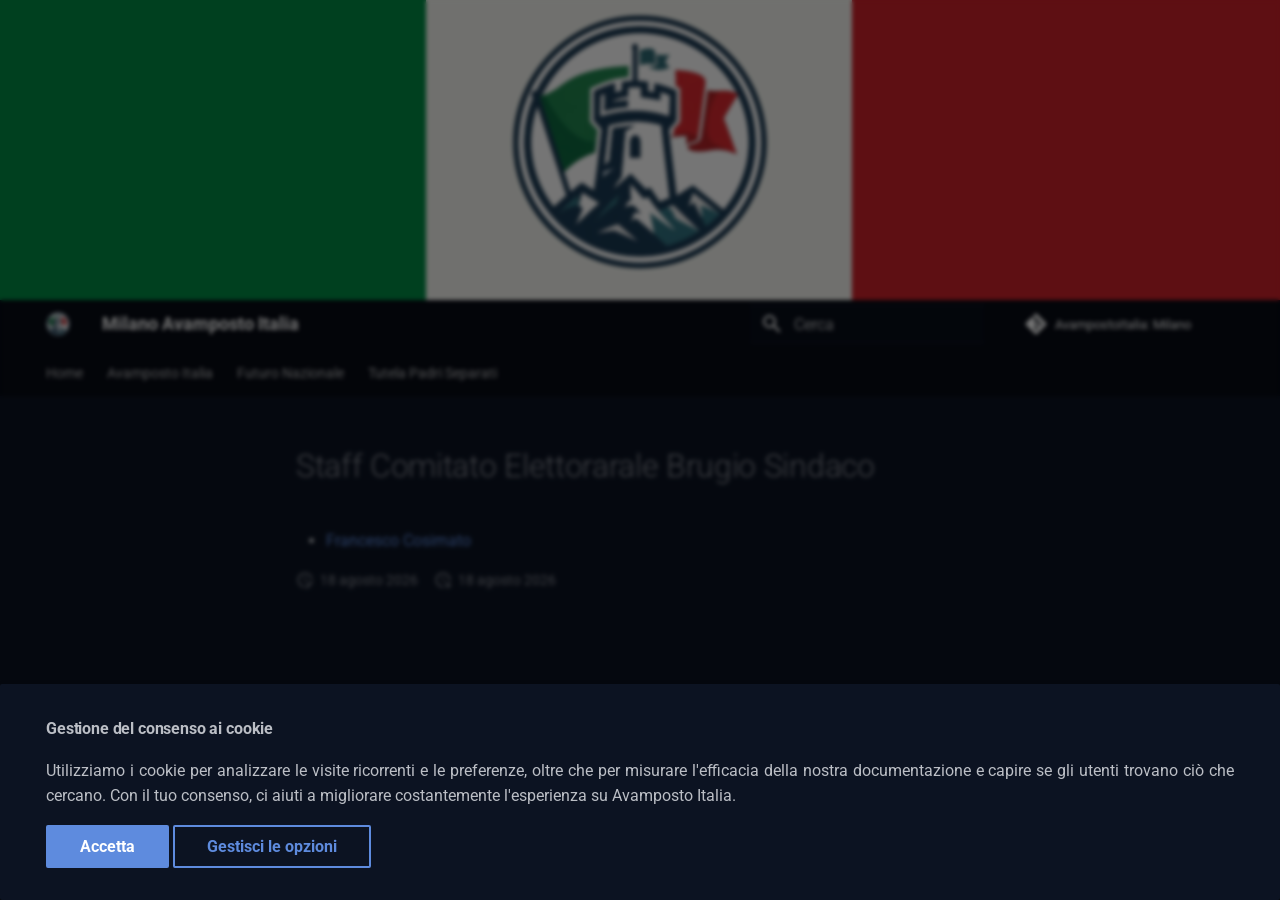
<file: Staff/index.html>
<!doctype html>
<html lang="it" class="no-js">
  <head>
    
      <meta charset="utf-8">
      <meta name="viewport" content="width=device-width,initial-scale=1">
      
      
      
        <link rel="canonical" href="https://milano.avampostoitalia.it/Staff/">
      
      
      
      
        
      
      
      <link rel="icon" href="../assets/android-chrome-192x192.png">
      <meta name="generator" content="mkdocs-1.6.1, mkdocs-material-9.7.7">
    
    
      
        <title>Staff Comitato Elettorarale Brugio Sindaco - Milano Avamposto Italia</title>
      
    
    
      <link rel="stylesheet" href="../assets/stylesheets/main.ec1eaa64.min.css">
      
        
        <link rel="stylesheet" href="../assets/stylesheets/palette.ab4e12ef.min.css">
      
      


    
    
      
    
    
      
        
        
        <link rel="preconnect" href="https://fonts.gstatic.com" crossorigin>
        <link rel="stylesheet" href="https://fonts.googleapis.com/css?family=Roboto:300,300i,400,400i,700,700i%7CRoboto+Mono:400,400i,700,700i&display=fallback">
        <style>:root{--md-text-font:"Roboto";--md-code-font:"Roboto Mono"}</style>
      
    
    
      <link rel="stylesheet" href="../stylesheets/extra.css">
    
    <script>__md_scope=new URL("..",location),__md_hash=e=>[...e].reduce(((e,_)=>(e<<5)-e+_.charCodeAt(0)),0),__md_get=(e,_=localStorage,t=__md_scope)=>JSON.parse(_.getItem(t.pathname+"."+e)),__md_set=(e,_,t=localStorage,a=__md_scope)=>{try{t.setItem(a.pathname+"."+e,JSON.stringify(_))}catch(e){}}</script>
    
      
  


  
  

<script id="__analytics">function __md_analytics(){function e(){dataLayer.push(arguments)}window.dataLayer=window.dataLayer||[],e("js",new Date),e("config","G-2V5ZJRQJ5G"),document.addEventListener("DOMContentLoaded",(function(){document.forms.search&&document.forms.search.query.addEventListener("blur",(function(){this.value&&e("event","search",{search_term:this.value})}));document$.subscribe((function(){var t=document.forms.feedback;if(void 0!==t)for(var a of t.querySelectorAll("[type=submit]"))a.addEventListener("click",(function(a){a.preventDefault();var n=document.location.pathname,d=this.getAttribute("data-md-value");e("event","feedback",{page:n,data:d}),t.firstElementChild.disabled=!0;var r=t.querySelector(".md-feedback__note [data-md-value='"+d+"']");r&&(r.hidden=!1)})),t.hidden=!1})),location$.subscribe((function(t){e("config","G-2V5ZJRQJ5G",{page_path:t.pathname})}))}));var t=document.createElement("script");t.async=!0,t.src="https://www.googletagmanager.com/gtag/js?id=G-2V5ZJRQJ5G",document.getElementById("__analytics").insertAdjacentElement("afterEnd",t)}</script>
  
    <script>if("undefined"!=typeof __md_analytics){var consent=__md_get("__consent");consent&&consent.analytics&&__md_analytics()}</script>
  

    
    
  
<meta property="og:type" content="website" />
<meta property="og:title" content="Staff Comitato Elettorarale Brugio Sindaco - Milano Avamposto Italia" />
<meta property="og:image" content="https://milano.avampostoitalia.it/assets/images/social/Staff/index.png" />
<meta property="og:image:type" content="image/png" />
<meta property="og:image:width" content="1200" />
<meta property="og:image:height" content="630" />
<meta property="og:url" content="https://milano.avampostoitalia.it/Staff/" />
<meta property="twitter:card" content="summary_large_image" />
<meta property="twitter:title" content="Staff Comitato Elettorarale Brugio Sindaco - Milano Avamposto Italia" />
<meta property="twitter:image" content="https://milano.avampostoitalia.it/assets/images/social/Staff/index.png" />
</head>
  
  
    
    
    
    
    
    <body dir="ltr" data-md-color-scheme="slate" data-md-color-primary="black" data-md-color-accent="indigo">
  
    
    <input class="md-toggle" data-md-toggle="drawer" type="checkbox" id="__drawer" autocomplete="off">
    <input class="md-toggle" data-md-toggle="search" type="checkbox" id="__search" autocomplete="off">
    <label class="md-overlay" for="__drawer"></label>
    <div data-md-component="skip">
      
        
        <a href="#staff-comitato-elettorarale-brugio-sindaco" class="md-skip">
          Vai al contenuto
        </a>
      
    </div>
    <div data-md-component="announce">
      
        <aside class="md-banner">
          <div class="md-banner__inner md-grid md-typeset">
            
            
    <div align="center">
        <img src="/assets/logo.png">    
    </div>
            

          </div>
          
        </aside>
      
    </div>
    
    
      

<header class="md-header" data-md-component="header">
  <nav class="md-header__inner md-grid" aria-label="Intestazione">
    <a href=".." title="Milano Avamposto Italia" class="md-header__button md-logo" aria-label="Milano Avamposto Italia" data-md-component="logo">
      
  <img src="../assets/logo.png" alt="logo">

    </a>
    <label class="md-header__button md-icon" for="__drawer">
      
      <svg xmlns="http://www.w3.org/2000/svg" viewBox="0 0 24 24"><path d="M3 6h18v2H3zm0 5h18v2H3zm0 5h18v2H3z"/></svg>
    </label>
    <div class="md-header__title" data-md-component="header-title">
      <div class="md-header__ellipsis">
        <div class="md-header__topic">
          <span class="md-ellipsis">
            Milano Avamposto Italia
          </span>
        </div>
        <div class="md-header__topic" data-md-component="header-topic">
          <span class="md-ellipsis">
            
              Staff Comitato Elettorarale Brugio Sindaco
            
          </span>
        </div>
      </div>
    </div>
    
      
    
    
    
    
      
      
        <label class="md-header__button md-icon" for="__search">
          
          <svg xmlns="http://www.w3.org/2000/svg" viewBox="0 0 24 24"><path d="M9.5 3A6.5 6.5 0 0 1 16 9.5c0 1.61-.59 3.09-1.56 4.23l.27.27h.79l5 5-1.5 1.5-5-5v-.79l-.27-.27A6.52 6.52 0 0 1 9.5 16 6.5 6.5 0 0 1 3 9.5 6.5 6.5 0 0 1 9.5 3m0 2C7 5 5 7 5 9.5S7 14 9.5 14 14 12 14 9.5 12 5 9.5 5"/></svg>
        </label>
        <div class="md-search" data-md-component="search" role="dialog">
  <label class="md-search__overlay" for="__search"></label>
  <div class="md-search__inner" role="search">
    <form class="md-search__form" name="search">
      <input type="text" class="md-search__input" name="query" aria-label="Cerca" placeholder="Cerca" autocapitalize="off" autocorrect="off" autocomplete="off" spellcheck="false" data-md-component="search-query" required>
      <label class="md-search__icon md-icon" for="__search">
        
        <svg xmlns="http://www.w3.org/2000/svg" viewBox="0 0 24 24"><path d="M9.5 3A6.5 6.5 0 0 1 16 9.5c0 1.61-.59 3.09-1.56 4.23l.27.27h.79l5 5-1.5 1.5-5-5v-.79l-.27-.27A6.52 6.52 0 0 1 9.5 16 6.5 6.5 0 0 1 3 9.5 6.5 6.5 0 0 1 9.5 3m0 2C7 5 5 7 5 9.5S7 14 9.5 14 14 12 14 9.5 12 5 9.5 5"/></svg>
        
        <svg xmlns="http://www.w3.org/2000/svg" viewBox="0 0 24 24"><path d="M20 11v2H8l5.5 5.5-1.42 1.42L4.16 12l7.92-7.92L13.5 5.5 8 11z"/></svg>
      </label>
      <nav class="md-search__options" aria-label="Cerca">
        
        <button type="reset" class="md-search__icon md-icon" title="Cancella" aria-label="Cancella" tabindex="-1">
          
          <svg xmlns="http://www.w3.org/2000/svg" viewBox="0 0 24 24"><path d="M19 6.41 17.59 5 12 10.59 6.41 5 5 6.41 10.59 12 5 17.59 6.41 19 12 13.41 17.59 19 19 17.59 13.41 12z"/></svg>
        </button>
      </nav>
      
    </form>
    <div class="md-search__output">
      <div class="md-search__scrollwrap" tabindex="0" data-md-scrollfix>
        <div class="md-search-result" data-md-component="search-result">
          <div class="md-search-result__meta">
            Inizializza la ricerca
          </div>
          <ol class="md-search-result__list" role="presentation"></ol>
        </div>
      </div>
    </div>
  </div>
</div>
      
    
    
      <div class="md-header__source">
        <a href="https://github.com/AvampostoItalia/Milano" title="Apri repository" class="md-source" data-md-component="source">
  <div class="md-source__icon md-icon">
    
    <svg xmlns="http://www.w3.org/2000/svg" viewBox="0 0 448 512"><!--! Font Awesome Free 7.1.0 by @fontawesome - https://fontawesome.com License - https://fontawesome.com/license/free (Icons: CC BY 4.0, Fonts: SIL OFL 1.1, Code: MIT License) Copyright 2025 Fonticons, Inc.--><path d="M439.6 236.1 244 40.5c-5.4-5.5-12.8-8.5-20.4-8.5s-15 3-20.4 8.4L162.5 81l51.5 51.5c27.1-9.1 52.7 16.8 43.4 43.7l49.7 49.7c34.2-11.8 61.2 31 35.5 56.7-26.5 26.5-70.2-2.9-56-37.3L240.3 199v121.9c25.3 12.5 22.3 41.8 9.1 55-6.4 6.4-15.2 10.1-24.3 10.1s-17.8-3.6-24.3-10.1c-17.6-17.6-11.1-46.9 11.2-56v-123c-20.8-8.5-24.6-30.7-18.6-45L142.6 101 8.5 235.1C3 240.6 0 247.9 0 255.5s3 15 8.5 20.4l195.6 195.7c5.4 5.4 12.7 8.4 20.4 8.4s15-3 20.4-8.4l194.7-194.7c5.4-5.4 8.4-12.8 8.4-20.4s-3-15-8.4-20.4"/></svg>
  </div>
  <div class="md-source__repository">
    AvampostoItalia: Milano
  </div>
</a>
      </div>
    
  </nav>
  
</header>
    
    <div class="md-container" data-md-component="container">
      
      
        
          
            
<nav class="md-tabs" aria-label="Tabs" data-md-component="tabs">
  <div class="md-grid">
    <ul class="md-tabs__list">
      
        
  
  
  
  
    
    
      <li class="md-tabs__item">
        <a href=".." class="md-tabs__link">
          
  
  
    
  
  Home

        </a>
      </li>
    
  

      
        
  
  
  
  
    <li class="md-tabs__item">
      <a href="https://www.avampostoitalia.it" class="md-tabs__link">
        
  
  
    
  
  Avamposto Italia

      </a>
    </li>
  

      
        
  
  
  
  
    <li class="md-tabs__item">
      <a href="https://www.avampostoitalia.it/FuturoNazionale/" class="md-tabs__link">
        
  
  
    
  
  Futuro Nazionale

      </a>
    </li>
  

      
        
  
  
  
  
    <li class="md-tabs__item">
      <a href="https://www.avampostoitalia.it/TutelaPadriSeparati/" class="md-tabs__link">
        
  
  
    
  
  Tutela Padri Separati

      </a>
    </li>
  

      
    </ul>
  </div>
</nav>
          
        
      
      <main class="md-main" data-md-component="main">
        <div class="md-main__inner md-grid">
          
            
              
              <div class="md-sidebar md-sidebar--primary" data-md-component="sidebar" data-md-type="navigation" >
                <div class="md-sidebar__scrollwrap">
                  <div class="md-sidebar__inner">
                    


  


<nav class="md-nav md-nav--primary md-nav--lifted" aria-label="Navigazione" data-md-level="0">
  <label class="md-nav__title" for="__drawer">
    <a href=".." title="Milano Avamposto Italia" class="md-nav__button md-logo" aria-label="Milano Avamposto Italia" data-md-component="logo">
      
  <img src="../assets/logo.png" alt="logo">

    </a>
    Milano Avamposto Italia
  </label>
  
    <div class="md-nav__source">
      <a href="https://github.com/AvampostoItalia/Milano" title="Apri repository" class="md-source" data-md-component="source">
  <div class="md-source__icon md-icon">
    
    <svg xmlns="http://www.w3.org/2000/svg" viewBox="0 0 448 512"><!--! Font Awesome Free 7.1.0 by @fontawesome - https://fontawesome.com License - https://fontawesome.com/license/free (Icons: CC BY 4.0, Fonts: SIL OFL 1.1, Code: MIT License) Copyright 2025 Fonticons, Inc.--><path d="M439.6 236.1 244 40.5c-5.4-5.5-12.8-8.5-20.4-8.5s-15 3-20.4 8.4L162.5 81l51.5 51.5c27.1-9.1 52.7 16.8 43.4 43.7l49.7 49.7c34.2-11.8 61.2 31 35.5 56.7-26.5 26.5-70.2-2.9-56-37.3L240.3 199v121.9c25.3 12.5 22.3 41.8 9.1 55-6.4 6.4-15.2 10.1-24.3 10.1s-17.8-3.6-24.3-10.1c-17.6-17.6-11.1-46.9 11.2-56v-123c-20.8-8.5-24.6-30.7-18.6-45L142.6 101 8.5 235.1C3 240.6 0 247.9 0 255.5s3 15 8.5 20.4l195.6 195.7c5.4 5.4 12.7 8.4 20.4 8.4s15-3 20.4-8.4l194.7-194.7c5.4-5.4 8.4-12.8 8.4-20.4s-3-15-8.4-20.4"/></svg>
  </div>
  <div class="md-source__repository">
    AvampostoItalia: Milano
  </div>
</a>
    </div>
  
  <ul class="md-nav__list" data-md-scrollfix>
    
      
      
  
  
  
  
    
    
      
        
          
        
      
        
      
        
      
        
      
        
      
        
      
        
      
        
      
        
      
    
    
    
      
      
    
    
      
        
        
      
    
    <li class="md-nav__item md-nav__item--pruned md-nav__item--nested">
      
        
  
  
  
    <a href=".." class="md-nav__link">
      
  
  
  <span class="md-ellipsis">
    
  
    Home
  

    
  </span>
  
  

      
        <span class="md-nav__icon md-icon"></span>
      
    </a>
  

      
    </li>
  

    
      
      
  
  
  
  
    <li class="md-nav__item">
      <a href="https://www.avampostoitalia.it" class="md-nav__link">
        
  
  
  <span class="md-ellipsis">
    
  
    Avamposto Italia
  

    
  </span>
  
  

      </a>
    </li>
  

    
      
      
  
  
  
  
    <li class="md-nav__item">
      <a href="https://www.avampostoitalia.it/FuturoNazionale/" class="md-nav__link">
        
  
  
  <span class="md-ellipsis">
    
  
    Futuro Nazionale
  

    
  </span>
  
  

      </a>
    </li>
  

    
      
      
  
  
  
  
    <li class="md-nav__item">
      <a href="https://www.avampostoitalia.it/TutelaPadriSeparati/" class="md-nav__link">
        
  
  
  <span class="md-ellipsis">
    
  
    Tutela Padri Separati
  

    
  </span>
  
  

      </a>
    </li>
  

    
  </ul>
</nav>
                  </div>
                </div>
              </div>
            
            
              
              <div class="md-sidebar md-sidebar--secondary" data-md-component="sidebar" data-md-type="toc" >
                <div class="md-sidebar__scrollwrap">
                  <div class="md-sidebar__inner">
                    

<nav class="md-nav md-nav--secondary" aria-label="Indice">
  
  
  
    
  
  
</nav>
                  </div>
                </div>
              </div>
            
          
          
            <div class="md-content" data-md-component="content">
              
                




              
              <article class="md-content__inner md-typeset">
                
                  


  
  


<h1 id="staff-comitato-elettorarale-brugio-sindaco">Staff Comitato Elettorarale Brugio Sindaco</h1>
<ul>
<li><a href="Francesco_Cosimato/">Francesco Cosimato</a></li>
</ul>







  
    
  
  
    
  


  <aside class="md-source-file">
    
      
  <span class="md-source-file__fact">
    <span class="md-icon" title="Ultimo aggiornamento">
      <svg xmlns="http://www.w3.org/2000/svg" viewBox="0 0 24 24"><path d="M21 13.1c-.1 0-.3.1-.4.2l-1 1 2.1 2.1 1-1c.2-.2.2-.6 0-.8l-1.3-1.3c-.1-.1-.2-.2-.4-.2m-1.9 1.8-6.1 6V23h2.1l6.1-6.1zM12.5 7v5.2l4 2.4-1 1L11 13V7zM11 21.9c-5.1-.5-9-4.8-9-9.9C2 6.5 6.5 2 12 2c5.3 0 9.6 4.1 10 9.3-.3-.1-.6-.2-1-.2s-.7.1-1 .2C19.6 7.2 16.2 4 12 4c-4.4 0-8 3.6-8 8 0 4.1 3.1 7.5 7.1 7.9l-.1.2z"/></svg>
    </span>
    <span class="git-revision-date-localized-plugin git-revision-date-localized-plugin-date" title="18 agosto 2026 05:31:56 UTC">18 agosto 2026</span>
  </span>

    
    
      
  <span class="md-source-file__fact">
    <span class="md-icon" title="Creata">
      <svg xmlns="http://www.w3.org/2000/svg" viewBox="0 0 24 24"><path d="M14.47 15.08 11 13V7h1.5v5.25l3.08 1.83c-.41.28-.79.62-1.11 1m-1.39 4.84c-.36.05-.71.08-1.08.08-4.42 0-8-3.58-8-8s3.58-8 8-8 8 3.58 8 8c0 .37-.03.72-.08 1.08.69.1 1.33.32 1.92.64.1-.56.16-1.13.16-1.72 0-5.5-4.5-10-10-10S2 6.5 2 12s4.47 10 10 10c.59 0 1.16-.06 1.72-.16-.32-.59-.54-1.23-.64-1.92M18 15v3h-3v2h3v3h2v-3h3v-2h-3v-3z"/></svg>
    </span>
    <span class="git-revision-date-localized-plugin git-revision-date-localized-plugin-date" title="18 agosto 2026 05:31:56 UTC">18 agosto 2026</span>
  </span>

    
    
    
  </aside>


  




                
              </article>
            </div>
          
          
<script>var target=document.getElementById(location.hash.slice(1));target&&target.name&&(target.checked=target.name.startsWith("__tabbed_"))</script>
        </div>
        
      </main>
      
        <footer class="md-footer">
  
  <div class="md-footer-meta md-typeset">
    <div class="md-footer-meta__inner md-grid">
      <div class="md-copyright">
  
  
    Made with
    <a href="https://squidfunk.github.io/mkdocs-material/" target="_blank" rel="noopener">
      Material for MkDocs
    </a>
  
</div>
      
        
<div class="md-social">
  
    
    
    
    
      
      
    
    <a href="https://youtube.com/@AvampostoItalia" target="_blank" rel="noopener" title="youtube.com" class="md-social__link">
      <svg xmlns="http://www.w3.org/2000/svg" viewBox="0 0 576 512"><!--! Font Awesome Free 7.1.0 by @fontawesome - https://fontawesome.com License - https://fontawesome.com/license/free (Icons: CC BY 4.0, Fonts: SIL OFL 1.1, Code: MIT License) Copyright 2025 Fonticons, Inc.--><path d="M549.7 124.1c-6.2-23.7-24.8-42.3-48.3-48.6C458.9 64 288.1 64 288.1 64S117.3 64 74.7 75.5c-23.5 6.3-42 24.9-48.3 48.6C15 167 15 256.4 15 256.4s0 89.4 11.4 132.3c6.3 23.6 24.8 41.5 48.3 47.8C117.3 448 288.1 448 288.1 448s170.8 0 213.4-11.5c23.5-6.3 42-24.2 48.3-47.8 11.4-42.9 11.4-132.3 11.4-132.3s0-89.4-11.4-132.3zM232.2 337.6V175.2l142.7 81.2z"/></svg>
    </a>
  
</div>
      
    </div>
  </div>
</footer>
      
    </div>
    <div class="md-dialog" data-md-component="dialog">
      <div class="md-dialog__inner md-typeset"></div>
    </div>
    
    
      <div class="md-consent" data-md-component="consent" id="__consent" hidden>
        <div class="md-consent__overlay"></div>
        <aside class="md-consent__inner">
          <form class="md-consent__form md-grid md-typeset" name="consent">
            


  


<h4>Gestione del consenso ai cookie</h4>
<p>Utilizziamo i cookie per analizzare le visite ricorrenti e le preferenze, oltre che per misurare l'efficacia della nostra documentazione e capire se gli utenti trovano ciò che cercano. Con il tuo consenso, ci aiuti a  migliorare costantemente l'esperienza su Avamposto Italia.</p>
<input class="md-toggle" type="checkbox" id="__settings" >
<div class="md-consent__settings">
  <ul class="task-list">
    
    
    
    
      
        
  
  
    
    
      
    
  
  <li class="task-list-item">
    <label class="task-list-control">
      <input type="checkbox" name="analytics" checked>
      <span class="task-list-indicator"></span>
      Google Analytics (Default)
    </label>
  </li>

      
    
      
        
  
  
    
    
      
    
  
  <li class="task-list-item">
    <label class="task-list-control">
      <input type="checkbox" name="github" checked>
      <span class="task-list-indicator"></span>
      GitHub (Default)
    </label>
  </li>

      
    
  </ul>
</div>
<div class="md-consent__controls">
  
    
      <button class="md-button md-button--primary">Accetta</button>
    
    
    
  
    
    
    
      <label class="md-button" for="__settings">Gestisci le opzioni</label>
    
  
</div>
          </form>
        </aside>
      </div>
      <script>var consent=__md_get("__consent");if(consent)for(var input of document.forms.consent.elements)input.name&&(input.checked=consent[input.name]||!1);else"file:"!==location.protocol&&setTimeout((function(){document.querySelector("[data-md-component=consent]").hidden=!1}),250);var form=document.forms.consent;for(var action of["submit","reset"])form.addEventListener(action,(function(e){if(e.preventDefault(),"reset"===e.type)for(var n of document.forms.consent.elements)n.name&&(n.checked=!1);__md_set("__consent",Object.fromEntries(Array.from(new FormData(form).keys()).map((function(e){return[e,!0]})))),location.hash="",location.reload()}))</script>
    
    
      
      
      <script id="__config" type="application/json">{"annotate": null, "base": "..", "features": ["navigation.tabs", "navigation.instant", "navigation.path", "navigation.indexes", "navigation.prune", "navigation.tracking"], "search": "../assets/javascripts/workers/search.2c215733.min.js", "tags": null, "translations": {"clipboard.copied": "Copiato", "clipboard.copy": "Copia", "search.result.more.one": "1 altro in questa pagina", "search.result.more.other": "# altri in questa pagina", "search.result.none": "Nessun documento trovato", "search.result.one": "1 documento trovato", "search.result.other": "# documenti trovati", "search.result.placeholder": "Scrivi per iniziare a cercare", "search.result.term.missing": "Non presente", "select.version": "Seleziona la versione"}, "version": null}</script>
    
    
      <script src="../assets/javascripts/bundle.d7400e89.min.js"></script>
      
    
  </body>
</html>
</file>
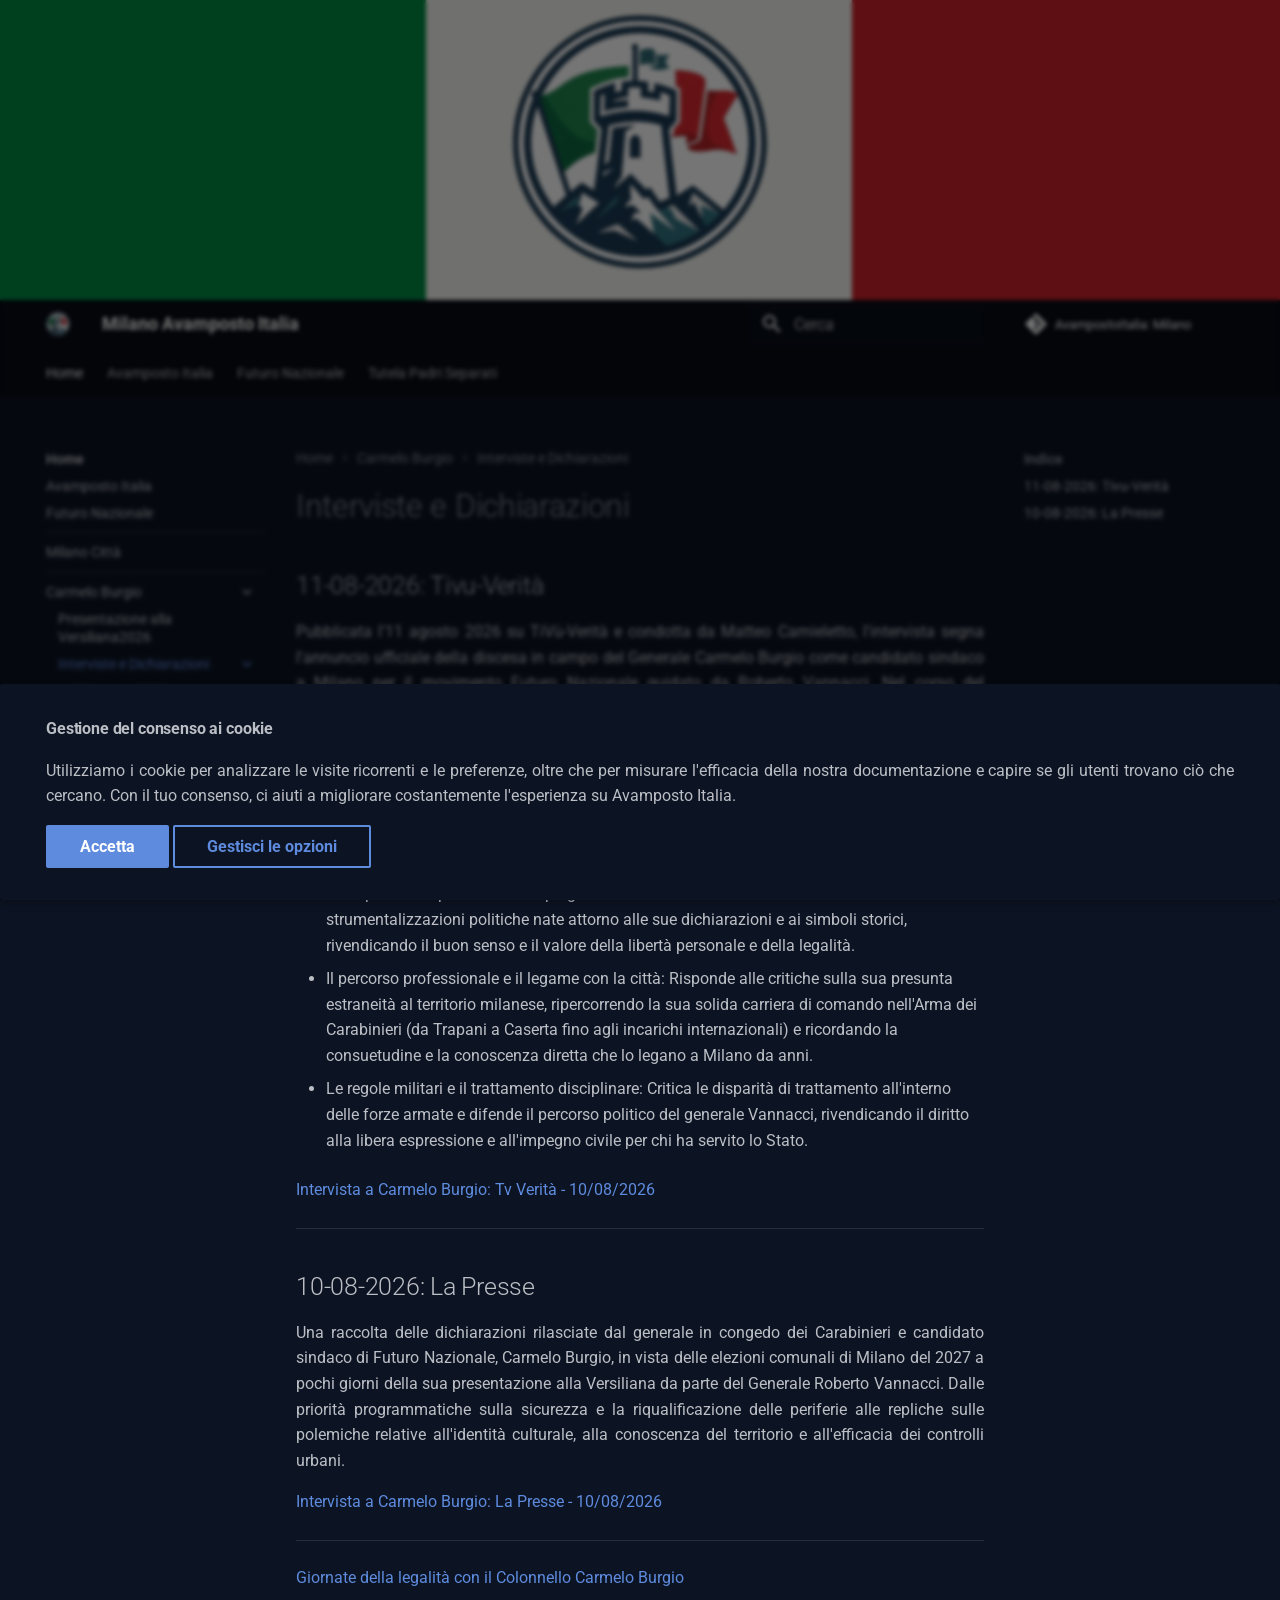
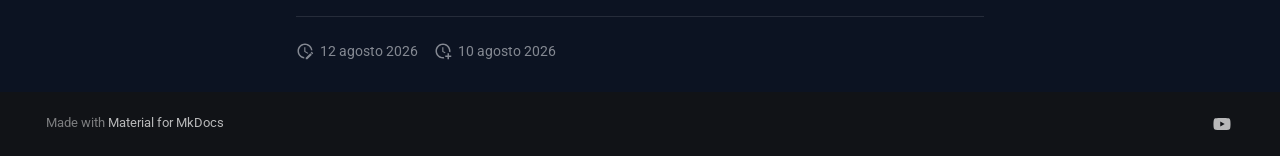
<file: Carmelo_Burgio/Interviste_e_Dichiarazioni/index.html>
<!doctype html>
<html lang="it" class="no-js">
  <head>
    
      <meta charset="utf-8">
      <meta name="viewport" content="width=device-width,initial-scale=1">
      
      
      
        <link rel="canonical" href="https://milano.avampostoitalia.it/Carmelo_Burgio/Interviste_e_Dichiarazioni/">
      
      
        <link rel="prev" href="../Presentazione_alla_Versiliana2026/">
      
      
        <link rel="next" href="InLuccaVeritas_14-8-2026/">
      
      
        
      
      
      <link rel="icon" href="../../assets/android-chrome-192x192.png">
      <meta name="generator" content="mkdocs-1.6.1, mkdocs-material-9.7.7">
    
    
      
        <title>Interviste e Dichiarazioni - Milano Avamposto Italia</title>
      
    
    
      <link rel="stylesheet" href="../../assets/stylesheets/main.ec1eaa64.min.css">
      
        
        <link rel="stylesheet" href="../../assets/stylesheets/palette.ab4e12ef.min.css">
      
      


    
    
      
    
    
      
        
        
        <link rel="preconnect" href="https://fonts.gstatic.com" crossorigin>
        <link rel="stylesheet" href="https://fonts.googleapis.com/css?family=Roboto:300,300i,400,400i,700,700i%7CRoboto+Mono:400,400i,700,700i&display=fallback">
        <style>:root{--md-text-font:"Roboto";--md-code-font:"Roboto Mono"}</style>
      
    
    
      <link rel="stylesheet" href="../../stylesheets/extra.css">
    
    <script>__md_scope=new URL("../..",location),__md_hash=e=>[...e].reduce(((e,_)=>(e<<5)-e+_.charCodeAt(0)),0),__md_get=(e,_=localStorage,t=__md_scope)=>JSON.parse(_.getItem(t.pathname+"."+e)),__md_set=(e,_,t=localStorage,a=__md_scope)=>{try{t.setItem(a.pathname+"."+e,JSON.stringify(_))}catch(e){}}</script>
    
      
  


  
  

<script id="__analytics">function __md_analytics(){function e(){dataLayer.push(arguments)}window.dataLayer=window.dataLayer||[],e("js",new Date),e("config","G-2V5ZJRQJ5G"),document.addEventListener("DOMContentLoaded",(function(){document.forms.search&&document.forms.search.query.addEventListener("blur",(function(){this.value&&e("event","search",{search_term:this.value})}));document$.subscribe((function(){var t=document.forms.feedback;if(void 0!==t)for(var a of t.querySelectorAll("[type=submit]"))a.addEventListener("click",(function(a){a.preventDefault();var n=document.location.pathname,d=this.getAttribute("data-md-value");e("event","feedback",{page:n,data:d}),t.firstElementChild.disabled=!0;var r=t.querySelector(".md-feedback__note [data-md-value='"+d+"']");r&&(r.hidden=!1)})),t.hidden=!1})),location$.subscribe((function(t){e("config","G-2V5ZJRQJ5G",{page_path:t.pathname})}))}));var t=document.createElement("script");t.async=!0,t.src="https://www.googletagmanager.com/gtag/js?id=G-2V5ZJRQJ5G",document.getElementById("__analytics").insertAdjacentElement("afterEnd",t)}</script>
  
    <script>if("undefined"!=typeof __md_analytics){var consent=__md_get("__consent");consent&&consent.analytics&&__md_analytics()}</script>
  

    
    
  
<meta property="og:type" content="website" />
<meta property="og:title" content="Interviste e Dichiarazioni - Milano Avamposto Italia" />
<meta property="og:image" content="https://milano.avampostoitalia.it/assets/images/social/Carmelo_Burgio/Interviste_e_Dichiarazioni/index.png" />
<meta property="og:image:type" content="image/png" />
<meta property="og:image:width" content="1200" />
<meta property="og:image:height" content="630" />
<meta property="og:url" content="https://milano.avampostoitalia.it/Carmelo_Burgio/Interviste_e_Dichiarazioni/" />
<meta property="twitter:card" content="summary_large_image" />
<meta property="twitter:title" content="Interviste e Dichiarazioni - Milano Avamposto Italia" />
<meta property="twitter:image" content="https://milano.avampostoitalia.it/assets/images/social/Carmelo_Burgio/Interviste_e_Dichiarazioni/index.png" />
</head>
  
  
    
    
    
    
    
    <body dir="ltr" data-md-color-scheme="slate" data-md-color-primary="black" data-md-color-accent="indigo">
  
    
    <input class="md-toggle" data-md-toggle="drawer" type="checkbox" id="__drawer" autocomplete="off">
    <input class="md-toggle" data-md-toggle="search" type="checkbox" id="__search" autocomplete="off">
    <label class="md-overlay" for="__drawer"></label>
    <div data-md-component="skip">
      
        
        <a href="#interviste-e-dichiarazioni" class="md-skip">
          Vai al contenuto
        </a>
      
    </div>
    <div data-md-component="announce">
      
        <aside class="md-banner">
          <div class="md-banner__inner md-grid md-typeset">
            
            
    <div align="center">
        <img src="/assets/logo.png">    
    </div>
            

          </div>
          
        </aside>
      
    </div>
    
    
      

<header class="md-header" data-md-component="header">
  <nav class="md-header__inner md-grid" aria-label="Intestazione">
    <a href="../.." title="Milano Avamposto Italia" class="md-header__button md-logo" aria-label="Milano Avamposto Italia" data-md-component="logo">
      
  <img src="../../assets/logo.png" alt="logo">

    </a>
    <label class="md-header__button md-icon" for="__drawer">
      
      <svg xmlns="http://www.w3.org/2000/svg" viewBox="0 0 24 24"><path d="M3 6h18v2H3zm0 5h18v2H3zm0 5h18v2H3z"/></svg>
    </label>
    <div class="md-header__title" data-md-component="header-title">
      <div class="md-header__ellipsis">
        <div class="md-header__topic">
          <span class="md-ellipsis">
            Milano Avamposto Italia
          </span>
        </div>
        <div class="md-header__topic" data-md-component="header-topic">
          <span class="md-ellipsis">
            
              Interviste e Dichiarazioni
            
          </span>
        </div>
      </div>
    </div>
    
      
    
    
    
    
      
      
        <label class="md-header__button md-icon" for="__search">
          
          <svg xmlns="http://www.w3.org/2000/svg" viewBox="0 0 24 24"><path d="M9.5 3A6.5 6.5 0 0 1 16 9.5c0 1.61-.59 3.09-1.56 4.23l.27.27h.79l5 5-1.5 1.5-5-5v-.79l-.27-.27A6.52 6.52 0 0 1 9.5 16 6.5 6.5 0 0 1 3 9.5 6.5 6.5 0 0 1 9.5 3m0 2C7 5 5 7 5 9.5S7 14 9.5 14 14 12 14 9.5 12 5 9.5 5"/></svg>
        </label>
        <div class="md-search" data-md-component="search" role="dialog">
  <label class="md-search__overlay" for="__search"></label>
  <div class="md-search__inner" role="search">
    <form class="md-search__form" name="search">
      <input type="text" class="md-search__input" name="query" aria-label="Cerca" placeholder="Cerca" autocapitalize="off" autocorrect="off" autocomplete="off" spellcheck="false" data-md-component="search-query" required>
      <label class="md-search__icon md-icon" for="__search">
        
        <svg xmlns="http://www.w3.org/2000/svg" viewBox="0 0 24 24"><path d="M9.5 3A6.5 6.5 0 0 1 16 9.5c0 1.61-.59 3.09-1.56 4.23l.27.27h.79l5 5-1.5 1.5-5-5v-.79l-.27-.27A6.52 6.52 0 0 1 9.5 16 6.5 6.5 0 0 1 3 9.5 6.5 6.5 0 0 1 9.5 3m0 2C7 5 5 7 5 9.5S7 14 9.5 14 14 12 14 9.5 12 5 9.5 5"/></svg>
        
        <svg xmlns="http://www.w3.org/2000/svg" viewBox="0 0 24 24"><path d="M20 11v2H8l5.5 5.5-1.42 1.42L4.16 12l7.92-7.92L13.5 5.5 8 11z"/></svg>
      </label>
      <nav class="md-search__options" aria-label="Cerca">
        
        <button type="reset" class="md-search__icon md-icon" title="Cancella" aria-label="Cancella" tabindex="-1">
          
          <svg xmlns="http://www.w3.org/2000/svg" viewBox="0 0 24 24"><path d="M19 6.41 17.59 5 12 10.59 6.41 5 5 6.41 10.59 12 5 17.59 6.41 19 12 13.41 17.59 19 19 17.59 13.41 12z"/></svg>
        </button>
      </nav>
      
    </form>
    <div class="md-search__output">
      <div class="md-search__scrollwrap" tabindex="0" data-md-scrollfix>
        <div class="md-search-result" data-md-component="search-result">
          <div class="md-search-result__meta">
            Inizializza la ricerca
          </div>
          <ol class="md-search-result__list" role="presentation"></ol>
        </div>
      </div>
    </div>
  </div>
</div>
      
    
    
      <div class="md-header__source">
        <a href="https://github.com/AvampostoItalia/Milano" title="Apri repository" class="md-source" data-md-component="source">
  <div class="md-source__icon md-icon">
    
    <svg xmlns="http://www.w3.org/2000/svg" viewBox="0 0 448 512"><!--! Font Awesome Free 7.1.0 by @fontawesome - https://fontawesome.com License - https://fontawesome.com/license/free (Icons: CC BY 4.0, Fonts: SIL OFL 1.1, Code: MIT License) Copyright 2025 Fonticons, Inc.--><path d="M439.6 236.1 244 40.5c-5.4-5.5-12.8-8.5-20.4-8.5s-15 3-20.4 8.4L162.5 81l51.5 51.5c27.1-9.1 52.7 16.8 43.4 43.7l49.7 49.7c34.2-11.8 61.2 31 35.5 56.7-26.5 26.5-70.2-2.9-56-37.3L240.3 199v121.9c25.3 12.5 22.3 41.8 9.1 55-6.4 6.4-15.2 10.1-24.3 10.1s-17.8-3.6-24.3-10.1c-17.6-17.6-11.1-46.9 11.2-56v-123c-20.8-8.5-24.6-30.7-18.6-45L142.6 101 8.5 235.1C3 240.6 0 247.9 0 255.5s3 15 8.5 20.4l195.6 195.7c5.4 5.4 12.7 8.4 20.4 8.4s15-3 20.4-8.4l194.7-194.7c5.4-5.4 8.4-12.8 8.4-20.4s-3-15-8.4-20.4"/></svg>
  </div>
  <div class="md-source__repository">
    AvampostoItalia: Milano
  </div>
</a>
      </div>
    
  </nav>
  
</header>
    
    <div class="md-container" data-md-component="container">
      
      
        
          
            
<nav class="md-tabs" aria-label="Tabs" data-md-component="tabs">
  <div class="md-grid">
    <ul class="md-tabs__list">
      
        
  
  
  
    
  
  
    
    
      <li class="md-tabs__item md-tabs__item--active">
        <a href="../.." class="md-tabs__link">
          
  
  
    
  
  Home

        </a>
      </li>
    
  

      
        
  
  
  
  
    <li class="md-tabs__item">
      <a href="https://www.avampostoitalia.it" class="md-tabs__link">
        
  
  
    
  
  Avamposto Italia

      </a>
    </li>
  

      
        
  
  
  
  
    <li class="md-tabs__item">
      <a href="https://www.avampostoitalia.it/FuturoNazionale/" class="md-tabs__link">
        
  
  
    
  
  Futuro Nazionale

      </a>
    </li>
  

      
        
  
  
  
  
    <li class="md-tabs__item">
      <a href="https://www.avampostoitalia.it/TutelaPadriSeparati/" class="md-tabs__link">
        
  
  
    
  
  Tutela Padri Separati

      </a>
    </li>
  

      
    </ul>
  </div>
</nav>
          
        
      
      <main class="md-main" data-md-component="main">
        <div class="md-main__inner md-grid">
          
            
              
              <div class="md-sidebar md-sidebar--primary" data-md-component="sidebar" data-md-type="navigation" >
                <div class="md-sidebar__scrollwrap">
                  <div class="md-sidebar__inner">
                    


  


<nav class="md-nav md-nav--primary md-nav--lifted" aria-label="Navigazione" data-md-level="0">
  <label class="md-nav__title" for="__drawer">
    <a href="../.." title="Milano Avamposto Italia" class="md-nav__button md-logo" aria-label="Milano Avamposto Italia" data-md-component="logo">
      
  <img src="../../assets/logo.png" alt="logo">

    </a>
    Milano Avamposto Italia
  </label>
  
    <div class="md-nav__source">
      <a href="https://github.com/AvampostoItalia/Milano" title="Apri repository" class="md-source" data-md-component="source">
  <div class="md-source__icon md-icon">
    
    <svg xmlns="http://www.w3.org/2000/svg" viewBox="0 0 448 512"><!--! Font Awesome Free 7.1.0 by @fontawesome - https://fontawesome.com License - https://fontawesome.com/license/free (Icons: CC BY 4.0, Fonts: SIL OFL 1.1, Code: MIT License) Copyright 2025 Fonticons, Inc.--><path d="M439.6 236.1 244 40.5c-5.4-5.5-12.8-8.5-20.4-8.5s-15 3-20.4 8.4L162.5 81l51.5 51.5c27.1-9.1 52.7 16.8 43.4 43.7l49.7 49.7c34.2-11.8 61.2 31 35.5 56.7-26.5 26.5-70.2-2.9-56-37.3L240.3 199v121.9c25.3 12.5 22.3 41.8 9.1 55-6.4 6.4-15.2 10.1-24.3 10.1s-17.8-3.6-24.3-10.1c-17.6-17.6-11.1-46.9 11.2-56v-123c-20.8-8.5-24.6-30.7-18.6-45L142.6 101 8.5 235.1C3 240.6 0 247.9 0 255.5s3 15 8.5 20.4l195.6 195.7c5.4 5.4 12.7 8.4 20.4 8.4s15-3 20.4-8.4l194.7-194.7c5.4-5.4 8.4-12.8 8.4-20.4s-3-15-8.4-20.4"/></svg>
  </div>
  <div class="md-source__repository">
    AvampostoItalia: Milano
  </div>
</a>
    </div>
  
  <ul class="md-nav__list" data-md-scrollfix>
    
      
      
  
  
    
  
  
  
    
    
      
        
          
        
      
        
      
        
      
        
      
        
      
        
      
        
      
        
      
        
      
    
    
    
      
        
        
      
      
    
    
      
    
    <li class="md-nav__item md-nav__item--active md-nav__item--section md-nav__item--nested">
      
        
        
        <input class="md-nav__toggle md-toggle " type="checkbox" id="__nav_1" checked>
        
          
          <div class="md-nav__link md-nav__container">
            <a href="../.." class="md-nav__link ">
              
  
  
  <span class="md-ellipsis">
    
  
    Home
  

    
  </span>
  
  

            </a>
            
              
              <label class="md-nav__link " for="__nav_1" id="__nav_1_label" tabindex="">
                <span class="md-nav__icon md-icon"></span>
              </label>
            
          </div>
        
        <nav class="md-nav" data-md-level="1" aria-labelledby="__nav_1_label" aria-expanded="true">
          <label class="md-nav__title" for="__nav_1">
            <span class="md-nav__icon md-icon"></span>
            
  
    Home
  

          </label>
          <ul class="md-nav__list" data-md-scrollfix>
            
              
            
              
                
  
  
  
  
    <li class="md-nav__item">
      <a href="https://www.avampostoitalia.it" class="md-nav__link">
        
  
  
  <span class="md-ellipsis">
    
  
    Avamposto Italia
  

    
  </span>
  
  

      </a>
    </li>
  

              
            
              
                
  
  
  
  
    <li class="md-nav__item">
      <a href="https://www.avampostoitalia.it/FuturoNazionale/" class="md-nav__link">
        
  
  
  <span class="md-ellipsis">
    
  
    Futuro Nazionale
  

    
  </span>
  
  

      </a>
    </li>
  

              
            
              
                
  
  
  
  
    <li class="md-nav__item">
      <a href="../../separator" class="md-nav__link">
        
  
  
  <span class="md-ellipsis">
    
  
    ---
  

    
  </span>
  
  

      </a>
    </li>
  

              
            
              
                
  
  
  
  
    <li class="md-nav__item">
      <a href="../../citta/" class="md-nav__link">
        
  
  
  <span class="md-ellipsis">
    
  
    Milano Città
  

    
  </span>
  
  

      </a>
    </li>
  

              
            
              
                
  
  
  
  
    <li class="md-nav__item">
      <a href="../../separator" class="md-nav__link">
        
  
  
  <span class="md-ellipsis">
    
  
    ---
  

    
  </span>
  
  

      </a>
    </li>
  

              
            
              
                
  
  
    
  
  
  
    
    
      
        
          
        
      
        
      
        
      
    
    
    
      
      
    
    
      
    
    <li class="md-nav__item md-nav__item--active md-nav__item--nested">
      
        
        
        <input class="md-nav__toggle md-toggle " type="checkbox" id="__nav_1_7" checked>
        
          
          <div class="md-nav__link md-nav__container">
            <a href="../" class="md-nav__link ">
              
  
  
  <span class="md-ellipsis">
    
  
    Carmelo Burgio
  

    
  </span>
  
  

            </a>
            
              
              <label class="md-nav__link " for="__nav_1_7" id="__nav_1_7_label" tabindex="0">
                <span class="md-nav__icon md-icon"></span>
              </label>
            
          </div>
        
        <nav class="md-nav" data-md-level="2" aria-labelledby="__nav_1_7_label" aria-expanded="true">
          <label class="md-nav__title" for="__nav_1_7">
            <span class="md-nav__icon md-icon"></span>
            
  
    Carmelo Burgio
  

          </label>
          <ul class="md-nav__list" data-md-scrollfix>
            
              
            
              
                
  
  
  
  
    <li class="md-nav__item">
      <a href="../Presentazione_alla_Versiliana2026/" class="md-nav__link">
        
  
  
  <span class="md-ellipsis">
    
  
    Presentazione alla Versiliana2026
  

    
  </span>
  
  

      </a>
    </li>
  

              
            
              
                
  
  
    
  
  
  
    
    
      
        
          
        
      
        
      
        
      
        
      
    
    
    
      
      
    
    
      
    
    <li class="md-nav__item md-nav__item--active md-nav__item--nested">
      
        
        
        <input class="md-nav__toggle md-toggle " type="checkbox" id="__nav_1_7_3" checked>
        
          
          <div class="md-nav__link md-nav__container">
            <a href="./" class="md-nav__link md-nav__link--active">
              
  
  
  <span class="md-ellipsis">
    
  
    Interviste e Dichiarazioni
  

    
  </span>
  
  

            </a>
            
              
              <label class="md-nav__link md-nav__link--active" for="__nav_1_7_3" id="__nav_1_7_3_label" tabindex="0">
                <span class="md-nav__icon md-icon"></span>
              </label>
            
          </div>
        
        <nav class="md-nav" data-md-level="3" aria-labelledby="__nav_1_7_3_label" aria-expanded="true">
          <label class="md-nav__title" for="__nav_1_7_3">
            <span class="md-nav__icon md-icon"></span>
            
  
    Interviste e Dichiarazioni
  

          </label>
          <ul class="md-nav__list" data-md-scrollfix>
            
              
            
              
                
  
  
  
  
    <li class="md-nav__item">
      <a href="InLuccaVeritas_14-8-2026/" class="md-nav__link">
        
  
  
  <span class="md-ellipsis">
    
  
    14 Agosto 2026
  

    
  </span>
  
  

      </a>
    </li>
  

              
            
              
                
  
  
  
  
    <li class="md-nav__item">
      <a href="tivu-verita_11-8-2026/" class="md-nav__link">
        
  
  
  <span class="md-ellipsis">
    
  
    11 Agosto 2026
  

    
  </span>
  
  

      </a>
    </li>
  

              
            
              
                
  
  
  
  
    <li class="md-nav__item">
      <a href="lapresse_10-8-2026/" class="md-nav__link">
        
  
  
  <span class="md-ellipsis">
    
  
    10 Agosto 2026
  

    
  </span>
  
  

      </a>
    </li>
  

              
            
          </ul>
        </nav>
      
    </li>
  

              
            
          </ul>
        </nav>
      
    </li>
  

              
            
              
                
  
  
  
  
    <li class="md-nav__item">
      <a href="../../separator" class="md-nav__link">
        
  
  
  <span class="md-ellipsis">
    
  
    ---
  

    
  </span>
  
  

      </a>
    </li>
  

              
            
              
                
  
  
  
  
    <li class="md-nav__item">
      <a href="https://youtube.com/@AvampostoItalia" class="md-nav__link">
        
  
  
  <span class="md-ellipsis">
    
  
    YouTube
  

    
  </span>
  
  

      </a>
    </li>
  

              
            
          </ul>
        </nav>
      
    </li>
  

    
      
      
  
  
  
  
    <li class="md-nav__item">
      <a href="https://www.avampostoitalia.it" class="md-nav__link">
        
  
  
  <span class="md-ellipsis">
    
  
    Avamposto Italia
  

    
  </span>
  
  

      </a>
    </li>
  

    
      
      
  
  
  
  
    <li class="md-nav__item">
      <a href="https://www.avampostoitalia.it/FuturoNazionale/" class="md-nav__link">
        
  
  
  <span class="md-ellipsis">
    
  
    Futuro Nazionale
  

    
  </span>
  
  

      </a>
    </li>
  

    
      
      
  
  
  
  
    <li class="md-nav__item">
      <a href="https://www.avampostoitalia.it/TutelaPadriSeparati/" class="md-nav__link">
        
  
  
  <span class="md-ellipsis">
    
  
    Tutela Padri Separati
  

    
  </span>
  
  

      </a>
    </li>
  

    
  </ul>
</nav>
                  </div>
                </div>
              </div>
            
            
              
              <div class="md-sidebar md-sidebar--secondary" data-md-component="sidebar" data-md-type="toc" >
                <div class="md-sidebar__scrollwrap">
                  <div class="md-sidebar__inner">
                    

<nav class="md-nav md-nav--secondary" aria-label="Indice">
  
  
  
    
  
  
    <label class="md-nav__title" for="__toc">
      <span class="md-nav__icon md-icon"></span>
      Indice
    </label>
    <ul class="md-nav__list" data-md-component="toc" data-md-scrollfix>
      
        <li class="md-nav__item">
  <a href="#11-08-2026-tivu-verita" class="md-nav__link">
    <span class="md-ellipsis">
      
        11-08-2026: Tivu-Verità
      
    </span>
  </a>
  
</li>
      
        <li class="md-nav__item">
  <a href="#10-08-2026-la-presse" class="md-nav__link">
    <span class="md-ellipsis">
      
        10-08-2026: La Presse
      
    </span>
  </a>
  
</li>
      
    </ul>
  
</nav>
                  </div>
                </div>
              </div>
            
          
          
            <div class="md-content" data-md-component="content">
              
                




  <nav class="md-path" aria-label="Navigazione" >
    <ol class="md-path__list">
      
      
        
  
  
    
    
      <li class="md-path__item">
        <a href="../.." class="md-path__link">
          
  <span class="md-ellipsis">
    Home
  </span>

        </a>
      </li>
    
  

      
        
  
  
    
    
      <li class="md-path__item">
        <a href="../" class="md-path__link">
          
  <span class="md-ellipsis">
    Carmelo Burgio
  </span>

        </a>
      </li>
    
  

      
        
  
  
    
    
      <li class="md-path__item">
        <a href="./" class="md-path__link">
          
  <span class="md-ellipsis">
    Interviste e Dichiarazioni
  </span>

        </a>
      </li>
    
  

      
    </ol>
  </nav>

              
              <article class="md-content__inner md-typeset">
                
                  


  
  


<h1 id="interviste-e-dichiarazioni">Interviste e Dichiarazioni</h1>
<h2 id="11-08-2026-tivu-verita">11-08-2026: Tivu-Verità</h2>
<p>Pubblicata l'11 agosto 2026 su TiVù-Verità e condotta da Matteo Carnieletto, l'intervista segna l'annuncio ufficiale della discesa in campo del Generale Carmelo Burgio come candidato sindaco a Milano per il movimento Futuro Nazionale guidato da Roberto Vannacci. Nel corso del colloquio, Burgio affronta i nodi centrali della sua proposta politica e offre una disamina approfondita su temi di grande attualità:</p>
<ul>
<li>
<p>La visione per Milano: Delinea le priorità d'intervento, ponendo l'accento sulla sicurezza, sulla stretta collaborazione istituzionale con la Prefettura e le forze dell'ordine e sulla necessità di condurre interventi mirati (definiti anche "servizi a massa" o con il termine provocatorio di "rastrellamenti") per contrastare il degrado urbano e la microcriminalità.</p>
</li>
<li>
<p>La risposta alle polemiche: Respinge con fermezza le accuse della sinistra e le strumentalizzazioni politiche nate attorno alle sue dichiarazioni e ai simboli storici, rivendicando il buon senso e il valore della libertà personale e della legalità.</p>
</li>
<li>
<p>Il percorso professionale e il legame con la città: Risponde alle critiche sulla sua presunta estraneità al territorio milanese, ripercorrendo la sua solida carriera di comando nell'Arma dei Carabinieri (da Trapani a Caserta fino agli incarichi internazionali) e ricordando la consuetudine e la conoscenza diretta che lo legano a Milano da anni.</p>
</li>
<li>
<p>Le regole militari e il trattamento disciplinare: Critica le disparità di trattamento all'interno delle forze armate e difende il percorso politico del generale Vannacci, rivendicando il diritto alla libera espressione e all'impegno civile per chi ha servito lo Stato.</p>
</li>
</ul>
<p><a href="tivu-verita_11-8-2026/">Intervista a Carmelo Burgio: Tv Verità - 10/08/2026</a></p>
<hr />
<h2 id="10-08-2026-la-presse">10-08-2026: La Presse</h2>
<p>Una raccolta delle dichiarazioni rilasciate dal generale in congedo dei Carabinieri e candidato sindaco di Futuro Nazionale, Carmelo Burgio, in vista delle elezioni comunali di Milano del 2027 a pochi giorni della sua presentazione alla Versiliana da parte del Generale Roberto Vannacci. Dalle priorità programmatiche sulla sicurezza e la riqualificazione delle periferie alle repliche sulle polemiche relative all'identità culturale, alla conoscenza del territorio e all'efficacia dei controlli urbani.</p>
<p><a href="lapresse_10-8-2026/">Intervista a Carmelo Burgio: La Presse - 10/08/2026</a></p>
<hr />
<p><a href="https://www.youtube.com/watch?v=nfWTDm7HiNc">Giornate della legalità con il Colonnello Carmelo Burgio</a></p>
<hr />







  
    
  
  
    
  


  <aside class="md-source-file">
    
      
  <span class="md-source-file__fact">
    <span class="md-icon" title="Ultimo aggiornamento">
      <svg xmlns="http://www.w3.org/2000/svg" viewBox="0 0 24 24"><path d="M21 13.1c-.1 0-.3.1-.4.2l-1 1 2.1 2.1 1-1c.2-.2.2-.6 0-.8l-1.3-1.3c-.1-.1-.2-.2-.4-.2m-1.9 1.8-6.1 6V23h2.1l6.1-6.1zM12.5 7v5.2l4 2.4-1 1L11 13V7zM11 21.9c-5.1-.5-9-4.8-9-9.9C2 6.5 6.5 2 12 2c5.3 0 9.6 4.1 10 9.3-.3-.1-.6-.2-1-.2s-.7.1-1 .2C19.6 7.2 16.2 4 12 4c-4.4 0-8 3.6-8 8 0 4.1 3.1 7.5 7.1 7.9l-.1.2z"/></svg>
    </span>
    <span class="git-revision-date-localized-plugin git-revision-date-localized-plugin-date" title="12 agosto 2026 11:32:26 UTC">12 agosto 2026</span>
  </span>

    
    
      
  <span class="md-source-file__fact">
    <span class="md-icon" title="Creata">
      <svg xmlns="http://www.w3.org/2000/svg" viewBox="0 0 24 24"><path d="M14.47 15.08 11 13V7h1.5v5.25l3.08 1.83c-.41.28-.79.62-1.11 1m-1.39 4.84c-.36.05-.71.08-1.08.08-4.42 0-8-3.58-8-8s3.58-8 8-8 8 3.58 8 8c0 .37-.03.72-.08 1.08.69.1 1.33.32 1.92.64.1-.56.16-1.13.16-1.72 0-5.5-4.5-10-10-10S2 6.5 2 12s4.47 10 10 10c.59 0 1.16-.06 1.72-.16-.32-.59-.54-1.23-.64-1.92M18 15v3h-3v2h3v3h2v-3h3v-2h-3v-3z"/></svg>
    </span>
    <span class="git-revision-date-localized-plugin git-revision-date-localized-plugin-date" title="10 agosto 2026 21:23:44 UTC">10 agosto 2026</span>
  </span>

    
    
    
  </aside>


  




                
              </article>
            </div>
          
          
<script>var target=document.getElementById(location.hash.slice(1));target&&target.name&&(target.checked=target.name.startsWith("__tabbed_"))</script>
        </div>
        
      </main>
      
        <footer class="md-footer">
  
  <div class="md-footer-meta md-typeset">
    <div class="md-footer-meta__inner md-grid">
      <div class="md-copyright">
  
  
    Made with
    <a href="https://squidfunk.github.io/mkdocs-material/" target="_blank" rel="noopener">
      Material for MkDocs
    </a>
  
</div>
      
        
<div class="md-social">
  
    
    
    
    
      
      
    
    <a href="https://youtube.com/@AvampostoItalia" target="_blank" rel="noopener" title="youtube.com" class="md-social__link">
      <svg xmlns="http://www.w3.org/2000/svg" viewBox="0 0 576 512"><!--! Font Awesome Free 7.1.0 by @fontawesome - https://fontawesome.com License - https://fontawesome.com/license/free (Icons: CC BY 4.0, Fonts: SIL OFL 1.1, Code: MIT License) Copyright 2025 Fonticons, Inc.--><path d="M549.7 124.1c-6.2-23.7-24.8-42.3-48.3-48.6C458.9 64 288.1 64 288.1 64S117.3 64 74.7 75.5c-23.5 6.3-42 24.9-48.3 48.6C15 167 15 256.4 15 256.4s0 89.4 11.4 132.3c6.3 23.6 24.8 41.5 48.3 47.8C117.3 448 288.1 448 288.1 448s170.8 0 213.4-11.5c23.5-6.3 42-24.2 48.3-47.8 11.4-42.9 11.4-132.3 11.4-132.3s0-89.4-11.4-132.3zM232.2 337.6V175.2l142.7 81.2z"/></svg>
    </a>
  
</div>
      
    </div>
  </div>
</footer>
      
    </div>
    <div class="md-dialog" data-md-component="dialog">
      <div class="md-dialog__inner md-typeset"></div>
    </div>
    
    
      <div class="md-consent" data-md-component="consent" id="__consent" hidden>
        <div class="md-consent__overlay"></div>
        <aside class="md-consent__inner">
          <form class="md-consent__form md-grid md-typeset" name="consent">
            


  


<h4>Gestione del consenso ai cookie</h4>
<p>Utilizziamo i cookie per analizzare le visite ricorrenti e le preferenze, oltre che per misurare l'efficacia della nostra documentazione e capire se gli utenti trovano ciò che cercano. Con il tuo consenso, ci aiuti a  migliorare costantemente l'esperienza su Avamposto Italia.</p>
<input class="md-toggle" type="checkbox" id="__settings" >
<div class="md-consent__settings">
  <ul class="task-list">
    
    
    
    
      
        
  
  
    
    
      
    
  
  <li class="task-list-item">
    <label class="task-list-control">
      <input type="checkbox" name="analytics" checked>
      <span class="task-list-indicator"></span>
      Google Analytics (Default)
    </label>
  </li>

      
    
      
        
  
  
    
    
      
    
  
  <li class="task-list-item">
    <label class="task-list-control">
      <input type="checkbox" name="github" checked>
      <span class="task-list-indicator"></span>
      GitHub (Default)
    </label>
  </li>

      
    
  </ul>
</div>
<div class="md-consent__controls">
  
    
      <button class="md-button md-button--primary">Accetta</button>
    
    
    
  
    
    
    
      <label class="md-button" for="__settings">Gestisci le opzioni</label>
    
  
</div>
          </form>
        </aside>
      </div>
      <script>var consent=__md_get("__consent");if(consent)for(var input of document.forms.consent.elements)input.name&&(input.checked=consent[input.name]||!1);else"file:"!==location.protocol&&setTimeout((function(){document.querySelector("[data-md-component=consent]").hidden=!1}),250);var form=document.forms.consent;for(var action of["submit","reset"])form.addEventListener(action,(function(e){if(e.preventDefault(),"reset"===e.type)for(var n of document.forms.consent.elements)n.name&&(n.checked=!1);__md_set("__consent",Object.fromEntries(Array.from(new FormData(form).keys()).map((function(e){return[e,!0]})))),location.hash="",location.reload()}))</script>
    
    
      
      
      <script id="__config" type="application/json">{"annotate": null, "base": "../..", "features": ["navigation.tabs", "navigation.instant", "navigation.path", "navigation.indexes", "navigation.prune", "navigation.tracking"], "search": "../../assets/javascripts/workers/search.2c215733.min.js", "tags": null, "translations": {"clipboard.copied": "Copiato", "clipboard.copy": "Copia", "search.result.more.one": "1 altro in questa pagina", "search.result.more.other": "# altri in questa pagina", "search.result.none": "Nessun documento trovato", "search.result.one": "1 documento trovato", "search.result.other": "# documenti trovati", "search.result.placeholder": "Scrivi per iniziare a cercare", "search.result.term.missing": "Non presente", "select.version": "Seleziona la versione"}, "version": null}</script>
    
    
      <script src="../../assets/javascripts/bundle.d7400e89.min.js"></script>
      
    
  </body>
</html>
</file>
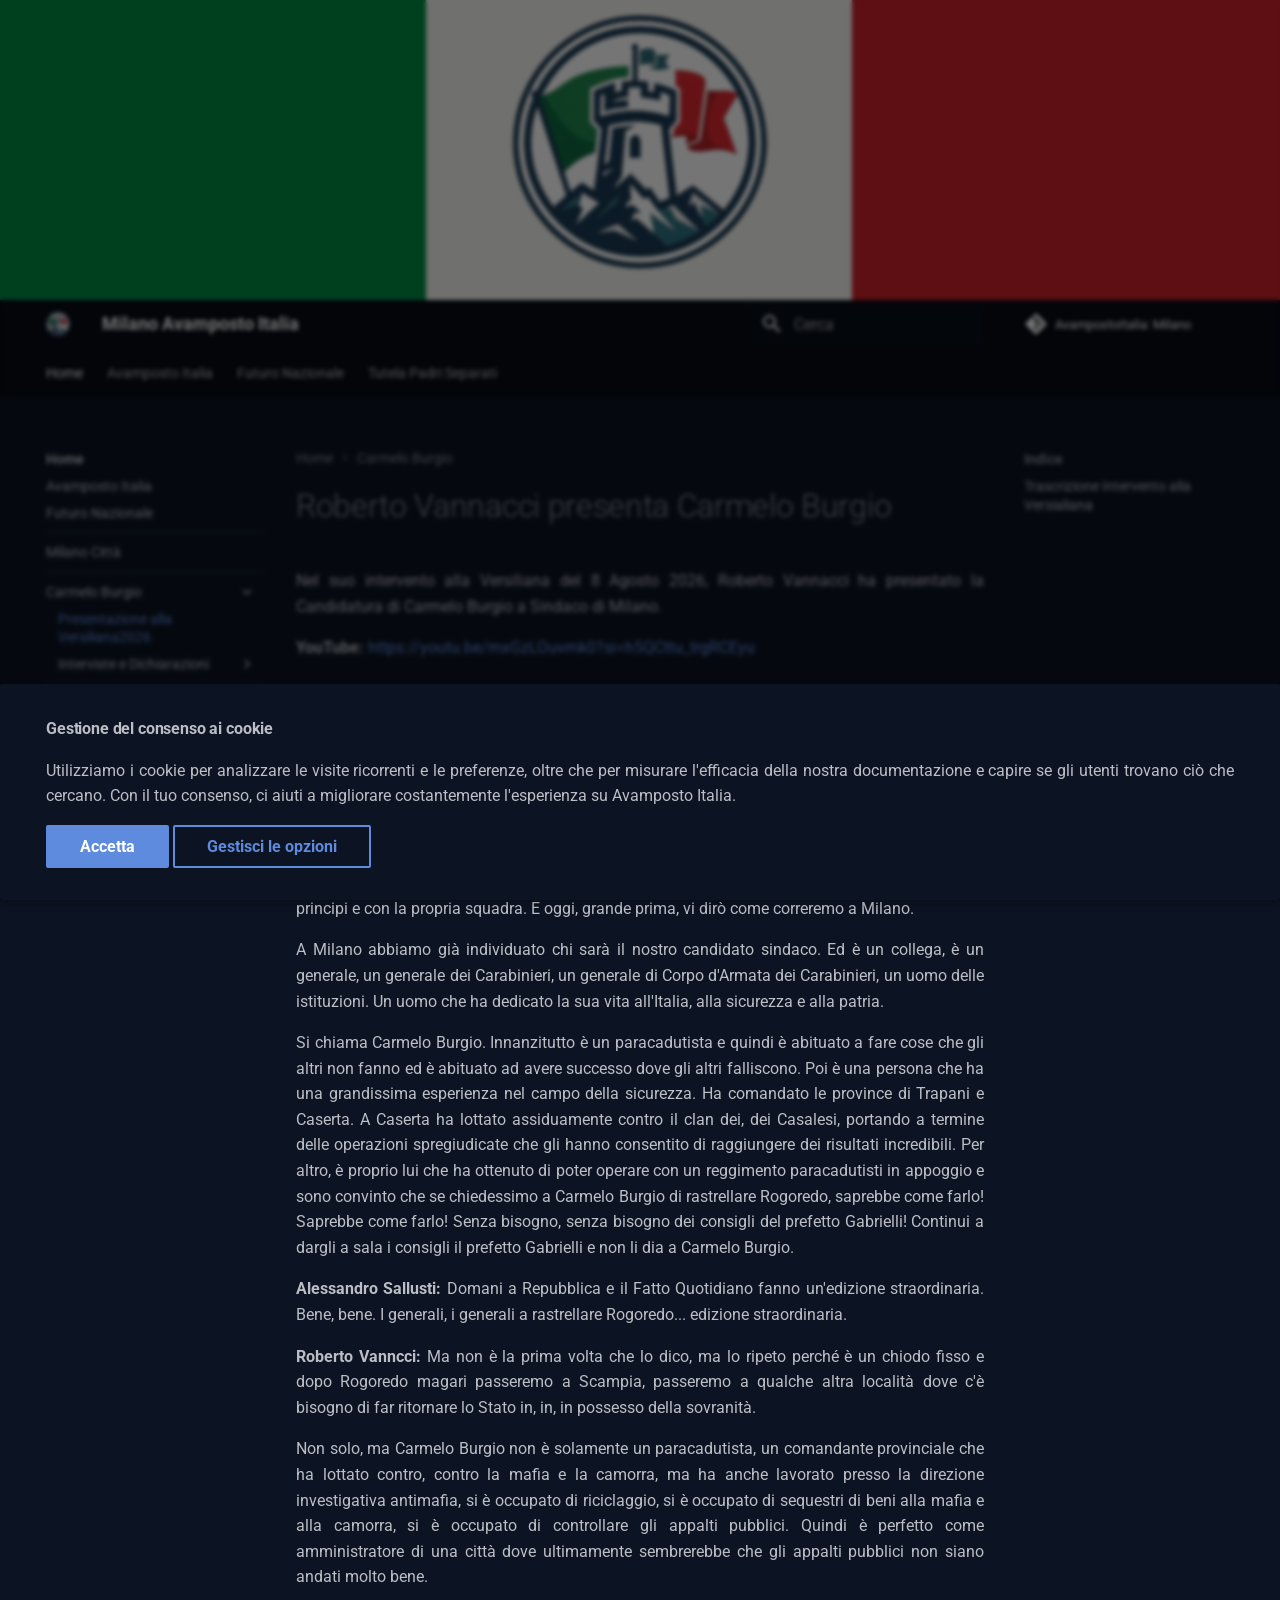
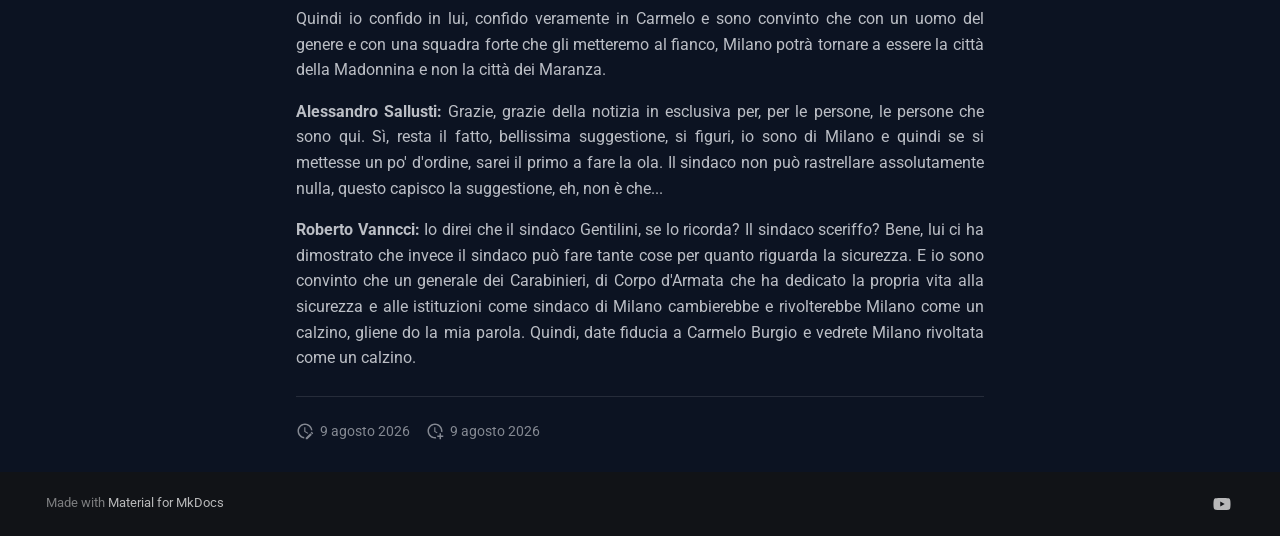
<file: Carmelo_Burgio/Presentazione_alla_Versiliana2026/index.html>
<!doctype html>
<html lang="it" class="no-js">
  <head>
    
      <meta charset="utf-8">
      <meta name="viewport" content="width=device-width,initial-scale=1">
      
      
      
        <link rel="canonical" href="https://milano.avampostoitalia.it/Carmelo_Burgio/Presentazione_alla_Versiliana2026/">
      
      
        <link rel="prev" href="../">
      
      
        <link rel="next" href="../Interviste_e_Dichiarazioni/">
      
      
        
      
      
      <link rel="icon" href="../../assets/android-chrome-192x192.png">
      <meta name="generator" content="mkdocs-1.6.1, mkdocs-material-9.7.7">
    
    
      
        <title>Presentazione alla Versiliana2026 - Milano Avamposto Italia</title>
      
    
    
      <link rel="stylesheet" href="../../assets/stylesheets/main.ec1eaa64.min.css">
      
        
        <link rel="stylesheet" href="../../assets/stylesheets/palette.ab4e12ef.min.css">
      
      


    
    
      
    
    
      
        
        
        <link rel="preconnect" href="https://fonts.gstatic.com" crossorigin>
        <link rel="stylesheet" href="https://fonts.googleapis.com/css?family=Roboto:300,300i,400,400i,700,700i%7CRoboto+Mono:400,400i,700,700i&display=fallback">
        <style>:root{--md-text-font:"Roboto";--md-code-font:"Roboto Mono"}</style>
      
    
    
      <link rel="stylesheet" href="../../stylesheets/extra.css">
    
    <script>__md_scope=new URL("../..",location),__md_hash=e=>[...e].reduce(((e,_)=>(e<<5)-e+_.charCodeAt(0)),0),__md_get=(e,_=localStorage,t=__md_scope)=>JSON.parse(_.getItem(t.pathname+"."+e)),__md_set=(e,_,t=localStorage,a=__md_scope)=>{try{t.setItem(a.pathname+"."+e,JSON.stringify(_))}catch(e){}}</script>
    
      
  


  
  

<script id="__analytics">function __md_analytics(){function e(){dataLayer.push(arguments)}window.dataLayer=window.dataLayer||[],e("js",new Date),e("config","G-2V5ZJRQJ5G"),document.addEventListener("DOMContentLoaded",(function(){document.forms.search&&document.forms.search.query.addEventListener("blur",(function(){this.value&&e("event","search",{search_term:this.value})}));document$.subscribe((function(){var t=document.forms.feedback;if(void 0!==t)for(var a of t.querySelectorAll("[type=submit]"))a.addEventListener("click",(function(a){a.preventDefault();var n=document.location.pathname,d=this.getAttribute("data-md-value");e("event","feedback",{page:n,data:d}),t.firstElementChild.disabled=!0;var r=t.querySelector(".md-feedback__note [data-md-value='"+d+"']");r&&(r.hidden=!1)})),t.hidden=!1})),location$.subscribe((function(t){e("config","G-2V5ZJRQJ5G",{page_path:t.pathname})}))}));var t=document.createElement("script");t.async=!0,t.src="https://www.googletagmanager.com/gtag/js?id=G-2V5ZJRQJ5G",document.getElementById("__analytics").insertAdjacentElement("afterEnd",t)}</script>
  
    <script>if("undefined"!=typeof __md_analytics){var consent=__md_get("__consent");consent&&consent.analytics&&__md_analytics()}</script>
  

    
    
  
<meta property="og:type" content="website" />
<meta property="og:title" content="Presentazione alla Versiliana2026 - Milano Avamposto Italia" />
<meta property="og:image" content="https://milano.avampostoitalia.it/assets/images/social/Carmelo_Burgio/Presentazione_alla_Versiliana2026/index.png" />
<meta property="og:image:type" content="image/png" />
<meta property="og:image:width" content="1200" />
<meta property="og:image:height" content="630" />
<meta property="og:url" content="https://milano.avampostoitalia.it/Carmelo_Burgio/Presentazione_alla_Versiliana2026/" />
<meta property="twitter:card" content="summary_large_image" />
<meta property="twitter:title" content="Presentazione alla Versiliana2026 - Milano Avamposto Italia" />
<meta property="twitter:image" content="https://milano.avampostoitalia.it/assets/images/social/Carmelo_Burgio/Presentazione_alla_Versiliana2026/index.png" />
</head>
  
  
    
    
    
    
    
    <body dir="ltr" data-md-color-scheme="slate" data-md-color-primary="black" data-md-color-accent="indigo">
  
    
    <input class="md-toggle" data-md-toggle="drawer" type="checkbox" id="__drawer" autocomplete="off">
    <input class="md-toggle" data-md-toggle="search" type="checkbox" id="__search" autocomplete="off">
    <label class="md-overlay" for="__drawer"></label>
    <div data-md-component="skip">
      
        
        <a href="#roberto-vannacci-presenta-carmelo-burgio" class="md-skip">
          Vai al contenuto
        </a>
      
    </div>
    <div data-md-component="announce">
      
        <aside class="md-banner">
          <div class="md-banner__inner md-grid md-typeset">
            
            
    <div align="center">
        <img src="/assets/logo.png">    
    </div>
            

          </div>
          
        </aside>
      
    </div>
    
    
      

<header class="md-header" data-md-component="header">
  <nav class="md-header__inner md-grid" aria-label="Intestazione">
    <a href="../.." title="Milano Avamposto Italia" class="md-header__button md-logo" aria-label="Milano Avamposto Italia" data-md-component="logo">
      
  <img src="../../assets/logo.png" alt="logo">

    </a>
    <label class="md-header__button md-icon" for="__drawer">
      
      <svg xmlns="http://www.w3.org/2000/svg" viewBox="0 0 24 24"><path d="M3 6h18v2H3zm0 5h18v2H3zm0 5h18v2H3z"/></svg>
    </label>
    <div class="md-header__title" data-md-component="header-title">
      <div class="md-header__ellipsis">
        <div class="md-header__topic">
          <span class="md-ellipsis">
            Milano Avamposto Italia
          </span>
        </div>
        <div class="md-header__topic" data-md-component="header-topic">
          <span class="md-ellipsis">
            
              Presentazione alla Versiliana2026
            
          </span>
        </div>
      </div>
    </div>
    
      
    
    
    
    
      
      
        <label class="md-header__button md-icon" for="__search">
          
          <svg xmlns="http://www.w3.org/2000/svg" viewBox="0 0 24 24"><path d="M9.5 3A6.5 6.5 0 0 1 16 9.5c0 1.61-.59 3.09-1.56 4.23l.27.27h.79l5 5-1.5 1.5-5-5v-.79l-.27-.27A6.52 6.52 0 0 1 9.5 16 6.5 6.5 0 0 1 3 9.5 6.5 6.5 0 0 1 9.5 3m0 2C7 5 5 7 5 9.5S7 14 9.5 14 14 12 14 9.5 12 5 9.5 5"/></svg>
        </label>
        <div class="md-search" data-md-component="search" role="dialog">
  <label class="md-search__overlay" for="__search"></label>
  <div class="md-search__inner" role="search">
    <form class="md-search__form" name="search">
      <input type="text" class="md-search__input" name="query" aria-label="Cerca" placeholder="Cerca" autocapitalize="off" autocorrect="off" autocomplete="off" spellcheck="false" data-md-component="search-query" required>
      <label class="md-search__icon md-icon" for="__search">
        
        <svg xmlns="http://www.w3.org/2000/svg" viewBox="0 0 24 24"><path d="M9.5 3A6.5 6.5 0 0 1 16 9.5c0 1.61-.59 3.09-1.56 4.23l.27.27h.79l5 5-1.5 1.5-5-5v-.79l-.27-.27A6.52 6.52 0 0 1 9.5 16 6.5 6.5 0 0 1 3 9.5 6.5 6.5 0 0 1 9.5 3m0 2C7 5 5 7 5 9.5S7 14 9.5 14 14 12 14 9.5 12 5 9.5 5"/></svg>
        
        <svg xmlns="http://www.w3.org/2000/svg" viewBox="0 0 24 24"><path d="M20 11v2H8l5.5 5.5-1.42 1.42L4.16 12l7.92-7.92L13.5 5.5 8 11z"/></svg>
      </label>
      <nav class="md-search__options" aria-label="Cerca">
        
        <button type="reset" class="md-search__icon md-icon" title="Cancella" aria-label="Cancella" tabindex="-1">
          
          <svg xmlns="http://www.w3.org/2000/svg" viewBox="0 0 24 24"><path d="M19 6.41 17.59 5 12 10.59 6.41 5 5 6.41 10.59 12 5 17.59 6.41 19 12 13.41 17.59 19 19 17.59 13.41 12z"/></svg>
        </button>
      </nav>
      
    </form>
    <div class="md-search__output">
      <div class="md-search__scrollwrap" tabindex="0" data-md-scrollfix>
        <div class="md-search-result" data-md-component="search-result">
          <div class="md-search-result__meta">
            Inizializza la ricerca
          </div>
          <ol class="md-search-result__list" role="presentation"></ol>
        </div>
      </div>
    </div>
  </div>
</div>
      
    
    
      <div class="md-header__source">
        <a href="https://github.com/AvampostoItalia/Milano" title="Apri repository" class="md-source" data-md-component="source">
  <div class="md-source__icon md-icon">
    
    <svg xmlns="http://www.w3.org/2000/svg" viewBox="0 0 448 512"><!--! Font Awesome Free 7.1.0 by @fontawesome - https://fontawesome.com License - https://fontawesome.com/license/free (Icons: CC BY 4.0, Fonts: SIL OFL 1.1, Code: MIT License) Copyright 2025 Fonticons, Inc.--><path d="M439.6 236.1 244 40.5c-5.4-5.5-12.8-8.5-20.4-8.5s-15 3-20.4 8.4L162.5 81l51.5 51.5c27.1-9.1 52.7 16.8 43.4 43.7l49.7 49.7c34.2-11.8 61.2 31 35.5 56.7-26.5 26.5-70.2-2.9-56-37.3L240.3 199v121.9c25.3 12.5 22.3 41.8 9.1 55-6.4 6.4-15.2 10.1-24.3 10.1s-17.8-3.6-24.3-10.1c-17.6-17.6-11.1-46.9 11.2-56v-123c-20.8-8.5-24.6-30.7-18.6-45L142.6 101 8.5 235.1C3 240.6 0 247.9 0 255.5s3 15 8.5 20.4l195.6 195.7c5.4 5.4 12.7 8.4 20.4 8.4s15-3 20.4-8.4l194.7-194.7c5.4-5.4 8.4-12.8 8.4-20.4s-3-15-8.4-20.4"/></svg>
  </div>
  <div class="md-source__repository">
    AvampostoItalia: Milano
  </div>
</a>
      </div>
    
  </nav>
  
</header>
    
    <div class="md-container" data-md-component="container">
      
      
        
          
            
<nav class="md-tabs" aria-label="Tabs" data-md-component="tabs">
  <div class="md-grid">
    <ul class="md-tabs__list">
      
        
  
  
  
    
  
  
    
    
      <li class="md-tabs__item md-tabs__item--active">
        <a href="../.." class="md-tabs__link">
          
  
  
    
  
  Home

        </a>
      </li>
    
  

      
        
  
  
  
  
    <li class="md-tabs__item">
      <a href="https://www.avampostoitalia.it" class="md-tabs__link">
        
  
  
    
  
  Avamposto Italia

      </a>
    </li>
  

      
        
  
  
  
  
    <li class="md-tabs__item">
      <a href="https://www.avampostoitalia.it/FuturoNazionale/" class="md-tabs__link">
        
  
  
    
  
  Futuro Nazionale

      </a>
    </li>
  

      
        
  
  
  
  
    <li class="md-tabs__item">
      <a href="https://www.avampostoitalia.it/TutelaPadriSeparati/" class="md-tabs__link">
        
  
  
    
  
  Tutela Padri Separati

      </a>
    </li>
  

      
    </ul>
  </div>
</nav>
          
        
      
      <main class="md-main" data-md-component="main">
        <div class="md-main__inner md-grid">
          
            
              
              <div class="md-sidebar md-sidebar--primary" data-md-component="sidebar" data-md-type="navigation" >
                <div class="md-sidebar__scrollwrap">
                  <div class="md-sidebar__inner">
                    


  


<nav class="md-nav md-nav--primary md-nav--lifted" aria-label="Navigazione" data-md-level="0">
  <label class="md-nav__title" for="__drawer">
    <a href="../.." title="Milano Avamposto Italia" class="md-nav__button md-logo" aria-label="Milano Avamposto Italia" data-md-component="logo">
      
  <img src="../../assets/logo.png" alt="logo">

    </a>
    Milano Avamposto Italia
  </label>
  
    <div class="md-nav__source">
      <a href="https://github.com/AvampostoItalia/Milano" title="Apri repository" class="md-source" data-md-component="source">
  <div class="md-source__icon md-icon">
    
    <svg xmlns="http://www.w3.org/2000/svg" viewBox="0 0 448 512"><!--! Font Awesome Free 7.1.0 by @fontawesome - https://fontawesome.com License - https://fontawesome.com/license/free (Icons: CC BY 4.0, Fonts: SIL OFL 1.1, Code: MIT License) Copyright 2025 Fonticons, Inc.--><path d="M439.6 236.1 244 40.5c-5.4-5.5-12.8-8.5-20.4-8.5s-15 3-20.4 8.4L162.5 81l51.5 51.5c27.1-9.1 52.7 16.8 43.4 43.7l49.7 49.7c34.2-11.8 61.2 31 35.5 56.7-26.5 26.5-70.2-2.9-56-37.3L240.3 199v121.9c25.3 12.5 22.3 41.8 9.1 55-6.4 6.4-15.2 10.1-24.3 10.1s-17.8-3.6-24.3-10.1c-17.6-17.6-11.1-46.9 11.2-56v-123c-20.8-8.5-24.6-30.7-18.6-45L142.6 101 8.5 235.1C3 240.6 0 247.9 0 255.5s3 15 8.5 20.4l195.6 195.7c5.4 5.4 12.7 8.4 20.4 8.4s15-3 20.4-8.4l194.7-194.7c5.4-5.4 8.4-12.8 8.4-20.4s-3-15-8.4-20.4"/></svg>
  </div>
  <div class="md-source__repository">
    AvampostoItalia: Milano
  </div>
</a>
    </div>
  
  <ul class="md-nav__list" data-md-scrollfix>
    
      
      
  
  
    
  
  
  
    
    
      
        
          
        
      
        
      
        
      
        
      
        
      
        
      
        
      
        
      
        
      
    
    
    
      
        
        
      
      
    
    
      
    
    <li class="md-nav__item md-nav__item--active md-nav__item--section md-nav__item--nested">
      
        
        
        <input class="md-nav__toggle md-toggle " type="checkbox" id="__nav_1" checked>
        
          
          <div class="md-nav__link md-nav__container">
            <a href="../.." class="md-nav__link ">
              
  
  
  <span class="md-ellipsis">
    
  
    Home
  

    
  </span>
  
  

            </a>
            
              
              <label class="md-nav__link " for="__nav_1" id="__nav_1_label" tabindex="">
                <span class="md-nav__icon md-icon"></span>
              </label>
            
          </div>
        
        <nav class="md-nav" data-md-level="1" aria-labelledby="__nav_1_label" aria-expanded="true">
          <label class="md-nav__title" for="__nav_1">
            <span class="md-nav__icon md-icon"></span>
            
  
    Home
  

          </label>
          <ul class="md-nav__list" data-md-scrollfix>
            
              
            
              
                
  
  
  
  
    <li class="md-nav__item">
      <a href="https://www.avampostoitalia.it" class="md-nav__link">
        
  
  
  <span class="md-ellipsis">
    
  
    Avamposto Italia
  

    
  </span>
  
  

      </a>
    </li>
  

              
            
              
                
  
  
  
  
    <li class="md-nav__item">
      <a href="https://www.avampostoitalia.it/FuturoNazionale/" class="md-nav__link">
        
  
  
  <span class="md-ellipsis">
    
  
    Futuro Nazionale
  

    
  </span>
  
  

      </a>
    </li>
  

              
            
              
                
  
  
  
  
    <li class="md-nav__item">
      <a href="../../separator" class="md-nav__link">
        
  
  
  <span class="md-ellipsis">
    
  
    ---
  

    
  </span>
  
  

      </a>
    </li>
  

              
            
              
                
  
  
  
  
    <li class="md-nav__item">
      <a href="../../citta/" class="md-nav__link">
        
  
  
  <span class="md-ellipsis">
    
  
    Milano Città
  

    
  </span>
  
  

      </a>
    </li>
  

              
            
              
                
  
  
  
  
    <li class="md-nav__item">
      <a href="../../separator" class="md-nav__link">
        
  
  
  <span class="md-ellipsis">
    
  
    ---
  

    
  </span>
  
  

      </a>
    </li>
  

              
            
              
                
  
  
    
  
  
  
    
    
      
        
          
        
      
        
      
        
      
    
    
    
      
      
    
    
      
    
    <li class="md-nav__item md-nav__item--active md-nav__item--nested">
      
        
        
        <input class="md-nav__toggle md-toggle " type="checkbox" id="__nav_1_7" checked>
        
          
          <div class="md-nav__link md-nav__container">
            <a href="../" class="md-nav__link ">
              
  
  
  <span class="md-ellipsis">
    
  
    Carmelo Burgio
  

    
  </span>
  
  

            </a>
            
              
              <label class="md-nav__link " for="__nav_1_7" id="__nav_1_7_label" tabindex="0">
                <span class="md-nav__icon md-icon"></span>
              </label>
            
          </div>
        
        <nav class="md-nav" data-md-level="2" aria-labelledby="__nav_1_7_label" aria-expanded="true">
          <label class="md-nav__title" for="__nav_1_7">
            <span class="md-nav__icon md-icon"></span>
            
  
    Carmelo Burgio
  

          </label>
          <ul class="md-nav__list" data-md-scrollfix>
            
              
            
              
                
  
  
    
  
  
  
    <li class="md-nav__item md-nav__item--active">
      
      <input class="md-nav__toggle md-toggle" type="checkbox" id="__toc">
      
      
        
      
      
        <label class="md-nav__link md-nav__link--active" for="__toc">
          
  
  
  <span class="md-ellipsis">
    
  
    Presentazione alla Versiliana2026
  

    
  </span>
  
  

          <span class="md-nav__icon md-icon"></span>
        </label>
      
      <a href="./" class="md-nav__link md-nav__link--active">
        
  
  
  <span class="md-ellipsis">
    
  
    Presentazione alla Versiliana2026
  

    
  </span>
  
  

      </a>
      
        

<nav class="md-nav md-nav--secondary" aria-label="Indice">
  
  
  
    
  
  
    <label class="md-nav__title" for="__toc">
      <span class="md-nav__icon md-icon"></span>
      Indice
    </label>
    <ul class="md-nav__list" data-md-component="toc" data-md-scrollfix>
      
        <li class="md-nav__item">
  <a href="#trascrizione-intervento-alla-versialiana" class="md-nav__link">
    <span class="md-ellipsis">
      
        Trascrizione Intervento alla Versialiana
      
    </span>
  </a>
  
</li>
      
    </ul>
  
</nav>
      
    </li>
  

              
            
              
                
  
  
  
  
    
    
      
        
          
        
      
        
      
        
      
        
      
    
    
    
      
      
    
    
      
        
        
      
    
    <li class="md-nav__item md-nav__item--pruned md-nav__item--nested">
      
        
  
  
  
    <a href="../Interviste_e_Dichiarazioni/" class="md-nav__link">
      
  
  
  <span class="md-ellipsis">
    
  
    Interviste e Dichiarazioni
  

    
  </span>
  
  

      
        <span class="md-nav__icon md-icon"></span>
      
    </a>
  

      
    </li>
  

              
            
          </ul>
        </nav>
      
    </li>
  

              
            
              
                
  
  
  
  
    <li class="md-nav__item">
      <a href="../../separator" class="md-nav__link">
        
  
  
  <span class="md-ellipsis">
    
  
    ---
  

    
  </span>
  
  

      </a>
    </li>
  

              
            
              
                
  
  
  
  
    <li class="md-nav__item">
      <a href="https://youtube.com/@AvampostoItalia" class="md-nav__link">
        
  
  
  <span class="md-ellipsis">
    
  
    YouTube
  

    
  </span>
  
  

      </a>
    </li>
  

              
            
          </ul>
        </nav>
      
    </li>
  

    
      
      
  
  
  
  
    <li class="md-nav__item">
      <a href="https://www.avampostoitalia.it" class="md-nav__link">
        
  
  
  <span class="md-ellipsis">
    
  
    Avamposto Italia
  

    
  </span>
  
  

      </a>
    </li>
  

    
      
      
  
  
  
  
    <li class="md-nav__item">
      <a href="https://www.avampostoitalia.it/FuturoNazionale/" class="md-nav__link">
        
  
  
  <span class="md-ellipsis">
    
  
    Futuro Nazionale
  

    
  </span>
  
  

      </a>
    </li>
  

    
      
      
  
  
  
  
    <li class="md-nav__item">
      <a href="https://www.avampostoitalia.it/TutelaPadriSeparati/" class="md-nav__link">
        
  
  
  <span class="md-ellipsis">
    
  
    Tutela Padri Separati
  

    
  </span>
  
  

      </a>
    </li>
  

    
  </ul>
</nav>
                  </div>
                </div>
              </div>
            
            
              
              <div class="md-sidebar md-sidebar--secondary" data-md-component="sidebar" data-md-type="toc" >
                <div class="md-sidebar__scrollwrap">
                  <div class="md-sidebar__inner">
                    

<nav class="md-nav md-nav--secondary" aria-label="Indice">
  
  
  
    
  
  
    <label class="md-nav__title" for="__toc">
      <span class="md-nav__icon md-icon"></span>
      Indice
    </label>
    <ul class="md-nav__list" data-md-component="toc" data-md-scrollfix>
      
        <li class="md-nav__item">
  <a href="#trascrizione-intervento-alla-versialiana" class="md-nav__link">
    <span class="md-ellipsis">
      
        Trascrizione Intervento alla Versialiana
      
    </span>
  </a>
  
</li>
      
    </ul>
  
</nav>
                  </div>
                </div>
              </div>
            
          
          
            <div class="md-content" data-md-component="content">
              
                




  <nav class="md-path" aria-label="Navigazione" >
    <ol class="md-path__list">
      
      
        
  
  
    
    
      <li class="md-path__item">
        <a href="../.." class="md-path__link">
          
  <span class="md-ellipsis">
    Home
  </span>

        </a>
      </li>
    
  

      
        
  
  
    
    
      <li class="md-path__item">
        <a href="../" class="md-path__link">
          
  <span class="md-ellipsis">
    Carmelo Burgio
  </span>

        </a>
      </li>
    
  

      
    </ol>
  </nav>

              
              <article class="md-content__inner md-typeset">
                
                  


  
  


<h1 id="roberto-vannacci-presenta-carmelo-burgio">Roberto Vannacci presenta Carmelo Burgio</h1>
<p>Nel suo intervento alla Versiliana del 8 Agosto 2026, Roberto Vannacci ha presentato la Candidatura di Carmelo Burgio a Sindaco di Milano.</p>
<p><strong>YouTube:</strong> <a href="https://youtu.be/mxGzLOuvmk0?si=h5QCttu_trgRCEyu">https://youtu.be/mxGzLOuvmk0?si=h5QCttu_trgRCEyu</a></p>
<h2 id="trascrizione-intervento-alla-versialiana">Trascrizione Intervento alla Versialiana</h2>
<p><strong>Roberto Vanncci:</strong> E poi abbiamo la sfida delle grandi città e oggi vi darò una novità, ve l'avevo detto. Noi correremo in tutte le grandi città: sono Milano, Roma, Bologna e Napoli. E così come correremo per le politiche ci presenteremo in queste città come futuro nazionale. Le alleanze le faremo eventualmente prima delle elezioni.</p>
<p>Ci presentiamo come partito con i propri valori, con i propri ideali, con le proprie, con i propri principi e con la propria squadra. E oggi, grande prima, vi dirò come correremo a Milano.</p>
<p>A Milano abbiamo già individuato chi sarà il nostro candidato sindaco. Ed è un collega, è un generale, un generale dei Carabinieri, un generale di Corpo d'Armata dei Carabinieri, un uomo delle istituzioni. Un uomo che ha dedicato la sua vita all'Italia, alla sicurezza e alla patria.</p>
<p>Si chiama Carmelo Burgio. Innanzitutto è un paracadutista e quindi è abituato a fare cose che gli altri non fanno ed è abituato ad avere successo dove gli altri falliscono. Poi è una persona che ha una grandissima esperienza nel campo della sicurezza. Ha comandato le province di Trapani e Caserta. A Caserta ha lottato assiduamente contro il clan dei, dei Casalesi, portando a termine delle operazioni spregiudicate che gli hanno consentito di raggiungere dei risultati incredibili. Per altro, è proprio lui che ha ottenuto di poter operare con un reggimento paracadutisti in appoggio e sono convinto che se chiedessimo a Carmelo Burgio di rastrellare Rogoredo, saprebbe come farlo! Saprebbe come farlo! Senza bisogno, senza bisogno dei consigli del prefetto Gabrielli! Continui a dargli a sala i consigli il prefetto Gabrielli e non li dia a Carmelo Burgio.</p>
<p><strong>Alessandro Sallusti:</strong> Domani a Repubblica e il Fatto Quotidiano fanno un'edizione straordinaria. Bene, bene. I generali, i generali a rastrellare Rogoredo... edizione straordinaria.</p>
<p><strong>Roberto Vanncci:</strong> Ma non è la prima volta che lo dico, ma lo ripeto perché è un chiodo fisso e dopo Rogoredo magari passeremo a Scampia, passeremo a qualche altra località dove c'è bisogno di far ritornare lo Stato in, in, in possesso della sovranità.</p>
<p>Non solo, ma Carmelo Burgio non è solamente un paracadutista, un comandante provinciale che ha lottato contro, contro la mafia e la camorra, ma ha anche lavorato presso la direzione investigativa antimafia, si è occupato di riciclaggio, si è occupato di sequestri di beni alla mafia e alla camorra, si è occupato di controllare gli appalti pubblici. Quindi è perfetto come amministratore di una città dove ultimamente sembrerebbe che gli appalti pubblici non siano andati molto bene.</p>
<p>Quindi io confido in lui, confido veramente in Carmelo e sono convinto che con un uomo del genere e con una squadra forte che gli metteremo al fianco, Milano potrà tornare a essere la città della Madonnina e non la città dei Maranza.</p>
<p><strong>Alessandro Sallusti:</strong> Grazie, grazie della notizia in esclusiva per, per le persone, le persone che sono qui. Sì, resta il fatto, bellissima suggestione, si figuri, io sono di Milano e quindi se si mettesse un po' d'ordine, sarei il primo a fare la ola. Il sindaco non può rastrellare assolutamente nulla, questo capisco la suggestione, eh, non è che...</p>
<p><strong>Roberto Vanncci:</strong> Io direi che il sindaco Gentilini, se lo ricorda? Il sindaco sceriffo? Bene, lui ci ha dimostrato che invece il sindaco può fare tante cose per quanto riguarda la sicurezza. E io sono convinto che un generale dei Carabinieri, di Corpo d'Armata che ha dedicato la propria vita alla sicurezza e alle istituzioni come sindaco di Milano cambierebbe e rivolterebbe Milano come un calzino, gliene do la mia parola. Quindi, date fiducia a Carmelo Burgio e vedrete Milano rivoltata come un calzino.</p>
<hr />







  
    
  
  
    
  


  <aside class="md-source-file">
    
      
  <span class="md-source-file__fact">
    <span class="md-icon" title="Ultimo aggiornamento">
      <svg xmlns="http://www.w3.org/2000/svg" viewBox="0 0 24 24"><path d="M21 13.1c-.1 0-.3.1-.4.2l-1 1 2.1 2.1 1-1c.2-.2.2-.6 0-.8l-1.3-1.3c-.1-.1-.2-.2-.4-.2m-1.9 1.8-6.1 6V23h2.1l6.1-6.1zM12.5 7v5.2l4 2.4-1 1L11 13V7zM11 21.9c-5.1-.5-9-4.8-9-9.9C2 6.5 6.5 2 12 2c5.3 0 9.6 4.1 10 9.3-.3-.1-.6-.2-1-.2s-.7.1-1 .2C19.6 7.2 16.2 4 12 4c-4.4 0-8 3.6-8 8 0 4.1 3.1 7.5 7.1 7.9l-.1.2z"/></svg>
    </span>
    <span class="git-revision-date-localized-plugin git-revision-date-localized-plugin-date" title="9 agosto 2026 15:26:27 UTC">9 agosto 2026</span>
  </span>

    
    
      
  <span class="md-source-file__fact">
    <span class="md-icon" title="Creata">
      <svg xmlns="http://www.w3.org/2000/svg" viewBox="0 0 24 24"><path d="M14.47 15.08 11 13V7h1.5v5.25l3.08 1.83c-.41.28-.79.62-1.11 1m-1.39 4.84c-.36.05-.71.08-1.08.08-4.42 0-8-3.58-8-8s3.58-8 8-8 8 3.58 8 8c0 .37-.03.72-.08 1.08.69.1 1.33.32 1.92.64.1-.56.16-1.13.16-1.72 0-5.5-4.5-10-10-10S2 6.5 2 12s4.47 10 10 10c.59 0 1.16-.06 1.72-.16-.32-.59-.54-1.23-.64-1.92M18 15v3h-3v2h3v3h2v-3h3v-2h-3v-3z"/></svg>
    </span>
    <span class="git-revision-date-localized-plugin git-revision-date-localized-plugin-date" title="9 agosto 2026 15:26:27 UTC">9 agosto 2026</span>
  </span>

    
    
    
  </aside>


  




                
              </article>
            </div>
          
          
<script>var target=document.getElementById(location.hash.slice(1));target&&target.name&&(target.checked=target.name.startsWith("__tabbed_"))</script>
        </div>
        
      </main>
      
        <footer class="md-footer">
  
  <div class="md-footer-meta md-typeset">
    <div class="md-footer-meta__inner md-grid">
      <div class="md-copyright">
  
  
    Made with
    <a href="https://squidfunk.github.io/mkdocs-material/" target="_blank" rel="noopener">
      Material for MkDocs
    </a>
  
</div>
      
        
<div class="md-social">
  
    
    
    
    
      
      
    
    <a href="https://youtube.com/@AvampostoItalia" target="_blank" rel="noopener" title="youtube.com" class="md-social__link">
      <svg xmlns="http://www.w3.org/2000/svg" viewBox="0 0 576 512"><!--! Font Awesome Free 7.1.0 by @fontawesome - https://fontawesome.com License - https://fontawesome.com/license/free (Icons: CC BY 4.0, Fonts: SIL OFL 1.1, Code: MIT License) Copyright 2025 Fonticons, Inc.--><path d="M549.7 124.1c-6.2-23.7-24.8-42.3-48.3-48.6C458.9 64 288.1 64 288.1 64S117.3 64 74.7 75.5c-23.5 6.3-42 24.9-48.3 48.6C15 167 15 256.4 15 256.4s0 89.4 11.4 132.3c6.3 23.6 24.8 41.5 48.3 47.8C117.3 448 288.1 448 288.1 448s170.8 0 213.4-11.5c23.5-6.3 42-24.2 48.3-47.8 11.4-42.9 11.4-132.3 11.4-132.3s0-89.4-11.4-132.3zM232.2 337.6V175.2l142.7 81.2z"/></svg>
    </a>
  
</div>
      
    </div>
  </div>
</footer>
      
    </div>
    <div class="md-dialog" data-md-component="dialog">
      <div class="md-dialog__inner md-typeset"></div>
    </div>
    
    
      <div class="md-consent" data-md-component="consent" id="__consent" hidden>
        <div class="md-consent__overlay"></div>
        <aside class="md-consent__inner">
          <form class="md-consent__form md-grid md-typeset" name="consent">
            


  


<h4>Gestione del consenso ai cookie</h4>
<p>Utilizziamo i cookie per analizzare le visite ricorrenti e le preferenze, oltre che per misurare l'efficacia della nostra documentazione e capire se gli utenti trovano ciò che cercano. Con il tuo consenso, ci aiuti a  migliorare costantemente l'esperienza su Avamposto Italia.</p>
<input class="md-toggle" type="checkbox" id="__settings" >
<div class="md-consent__settings">
  <ul class="task-list">
    
    
    
    
      
        
  
  
    
    
      
    
  
  <li class="task-list-item">
    <label class="task-list-control">
      <input type="checkbox" name="analytics" checked>
      <span class="task-list-indicator"></span>
      Google Analytics (Default)
    </label>
  </li>

      
    
      
        
  
  
    
    
      
    
  
  <li class="task-list-item">
    <label class="task-list-control">
      <input type="checkbox" name="github" checked>
      <span class="task-list-indicator"></span>
      GitHub (Default)
    </label>
  </li>

      
    
  </ul>
</div>
<div class="md-consent__controls">
  
    
      <button class="md-button md-button--primary">Accetta</button>
    
    
    
  
    
    
    
      <label class="md-button" for="__settings">Gestisci le opzioni</label>
    
  
</div>
          </form>
        </aside>
      </div>
      <script>var consent=__md_get("__consent");if(consent)for(var input of document.forms.consent.elements)input.name&&(input.checked=consent[input.name]||!1);else"file:"!==location.protocol&&setTimeout((function(){document.querySelector("[data-md-component=consent]").hidden=!1}),250);var form=document.forms.consent;for(var action of["submit","reset"])form.addEventListener(action,(function(e){if(e.preventDefault(),"reset"===e.type)for(var n of document.forms.consent.elements)n.name&&(n.checked=!1);__md_set("__consent",Object.fromEntries(Array.from(new FormData(form).keys()).map((function(e){return[e,!0]})))),location.hash="",location.reload()}))</script>
    
    
      
      
      <script id="__config" type="application/json">{"annotate": null, "base": "../..", "features": ["navigation.tabs", "navigation.instant", "navigation.path", "navigation.indexes", "navigation.prune", "navigation.tracking"], "search": "../../assets/javascripts/workers/search.2c215733.min.js", "tags": null, "translations": {"clipboard.copied": "Copiato", "clipboard.copy": "Copia", "search.result.more.one": "1 altro in questa pagina", "search.result.more.other": "# altri in questa pagina", "search.result.none": "Nessun documento trovato", "search.result.one": "1 documento trovato", "search.result.other": "# documenti trovati", "search.result.placeholder": "Scrivi per iniziare a cercare", "search.result.term.missing": "Non presente", "select.version": "Seleziona la versione"}, "version": null}</script>
    
    
      <script src="../../assets/javascripts/bundle.d7400e89.min.js"></script>
      
    
  </body>
</html>
</file>
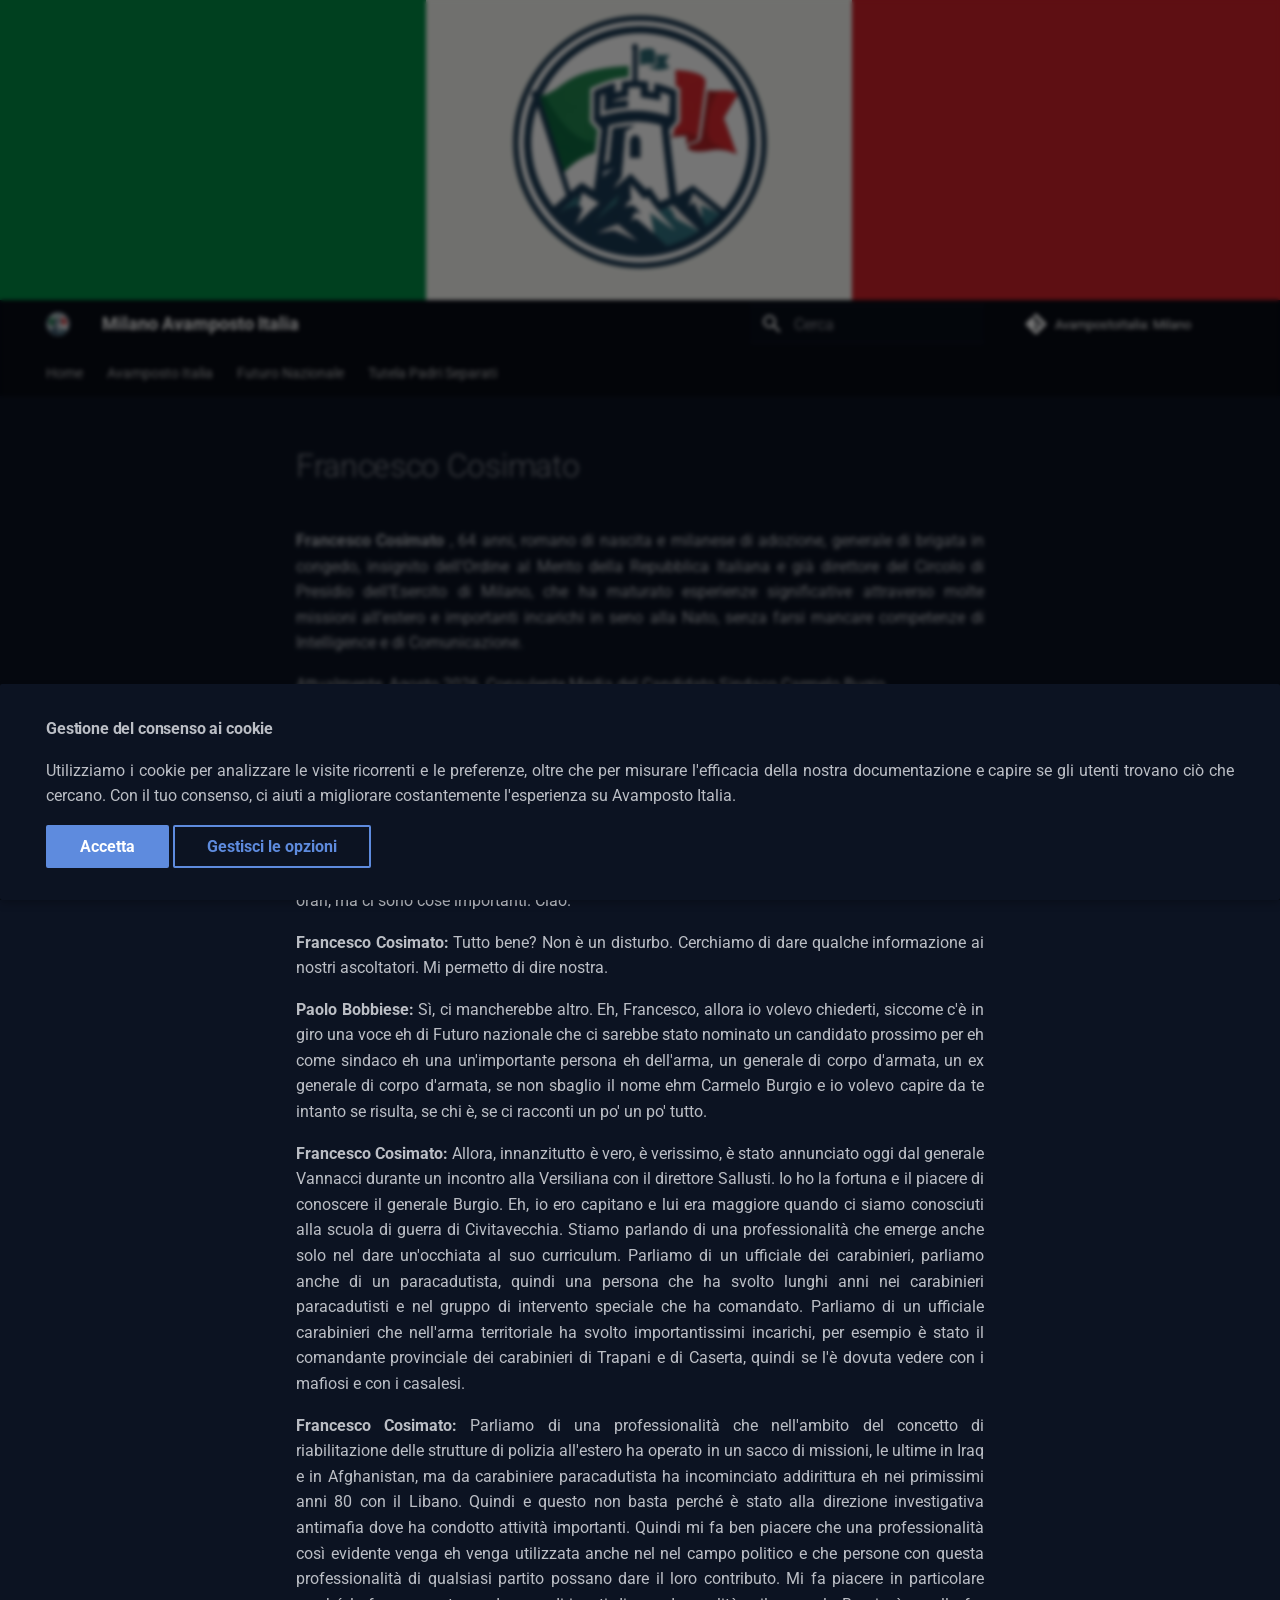
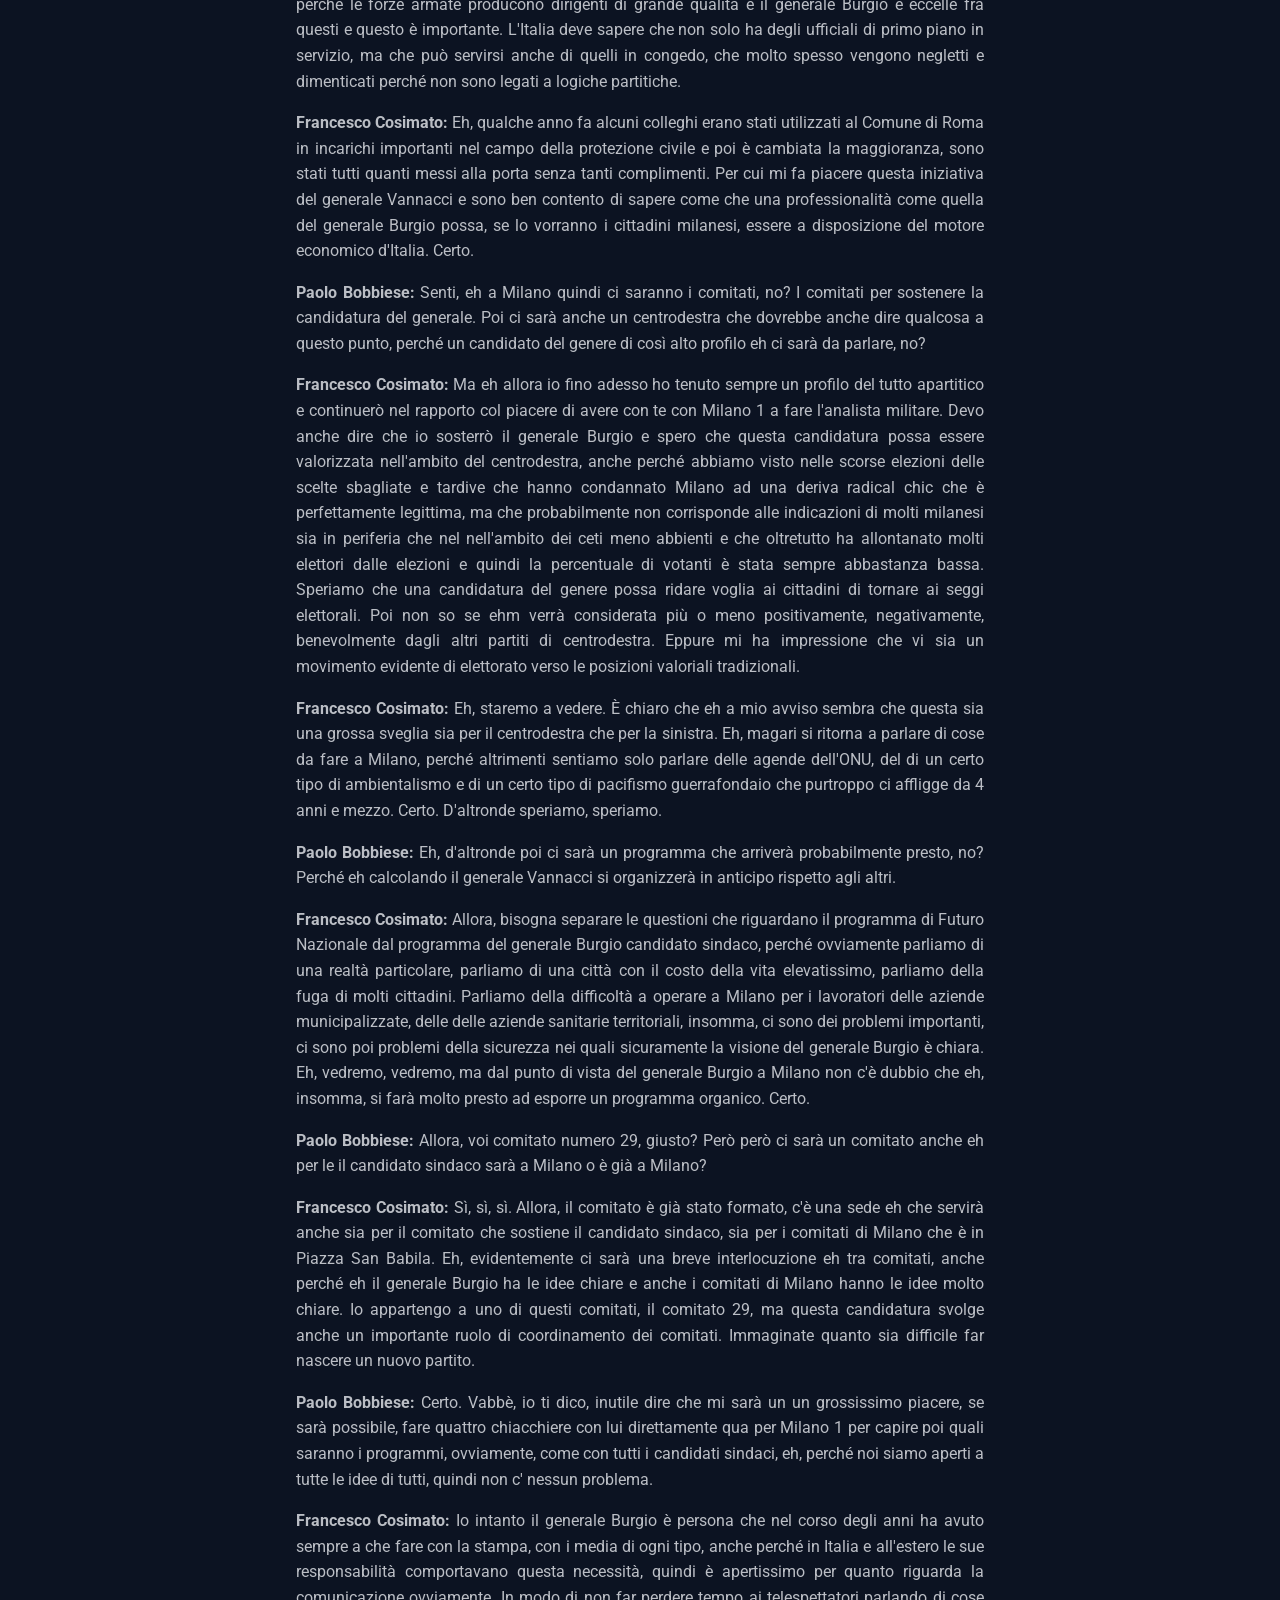
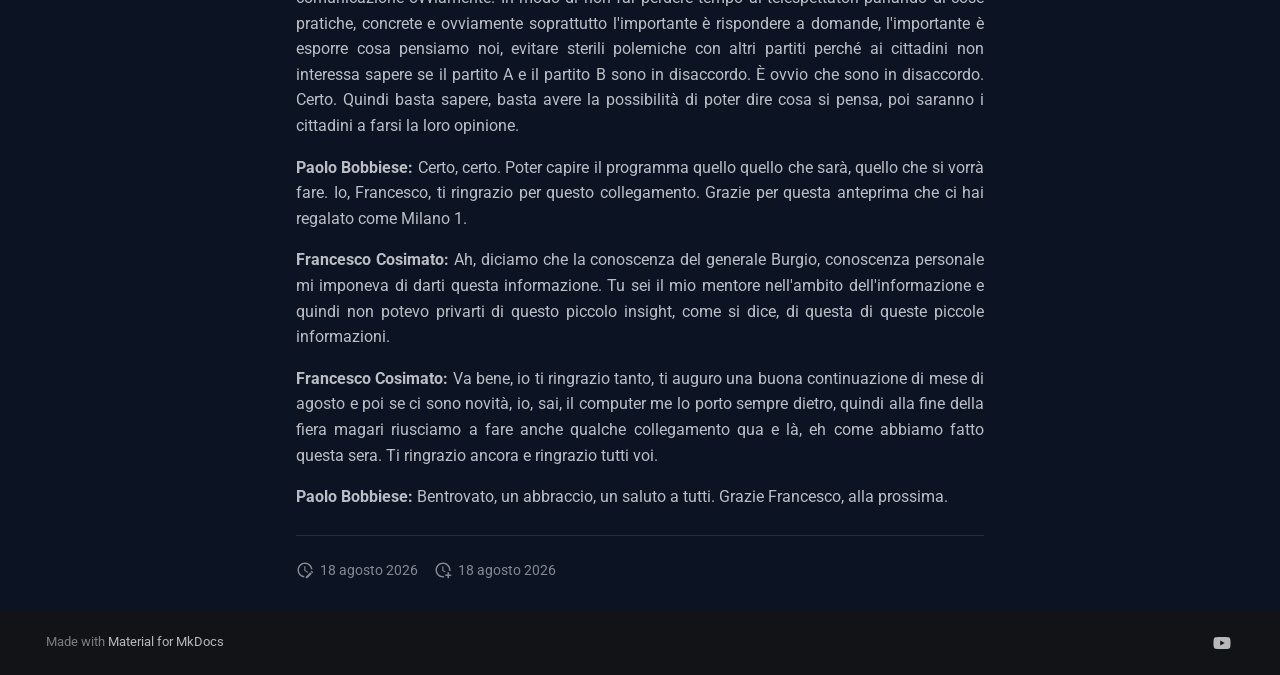
<file: Staff/Francesco_Cosimato/index.html>
<!doctype html>
<html lang="it" class="no-js">
  <head>
    
      <meta charset="utf-8">
      <meta name="viewport" content="width=device-width,initial-scale=1">
      
      
      
        <link rel="canonical" href="https://milano.avampostoitalia.it/Staff/Francesco_Cosimato/">
      
      
      
      
        
      
      
      <link rel="icon" href="../../assets/android-chrome-192x192.png">
      <meta name="generator" content="mkdocs-1.6.1, mkdocs-material-9.7.7">
    
    
      
        <title>Francesco Cosimato - Milano Avamposto Italia</title>
      
    
    
      <link rel="stylesheet" href="../../assets/stylesheets/main.ec1eaa64.min.css">
      
        
        <link rel="stylesheet" href="../../assets/stylesheets/palette.ab4e12ef.min.css">
      
      


    
    
      
    
    
      
        
        
        <link rel="preconnect" href="https://fonts.gstatic.com" crossorigin>
        <link rel="stylesheet" href="https://fonts.googleapis.com/css?family=Roboto:300,300i,400,400i,700,700i%7CRoboto+Mono:400,400i,700,700i&display=fallback">
        <style>:root{--md-text-font:"Roboto";--md-code-font:"Roboto Mono"}</style>
      
    
    
      <link rel="stylesheet" href="../../stylesheets/extra.css">
    
    <script>__md_scope=new URL("../..",location),__md_hash=e=>[...e].reduce(((e,_)=>(e<<5)-e+_.charCodeAt(0)),0),__md_get=(e,_=localStorage,t=__md_scope)=>JSON.parse(_.getItem(t.pathname+"."+e)),__md_set=(e,_,t=localStorage,a=__md_scope)=>{try{t.setItem(a.pathname+"."+e,JSON.stringify(_))}catch(e){}}</script>
    
      
  


  
  

<script id="__analytics">function __md_analytics(){function e(){dataLayer.push(arguments)}window.dataLayer=window.dataLayer||[],e("js",new Date),e("config","G-2V5ZJRQJ5G"),document.addEventListener("DOMContentLoaded",(function(){document.forms.search&&document.forms.search.query.addEventListener("blur",(function(){this.value&&e("event","search",{search_term:this.value})}));document$.subscribe((function(){var t=document.forms.feedback;if(void 0!==t)for(var a of t.querySelectorAll("[type=submit]"))a.addEventListener("click",(function(a){a.preventDefault();var n=document.location.pathname,d=this.getAttribute("data-md-value");e("event","feedback",{page:n,data:d}),t.firstElementChild.disabled=!0;var r=t.querySelector(".md-feedback__note [data-md-value='"+d+"']");r&&(r.hidden=!1)})),t.hidden=!1})),location$.subscribe((function(t){e("config","G-2V5ZJRQJ5G",{page_path:t.pathname})}))}));var t=document.createElement("script");t.async=!0,t.src="https://www.googletagmanager.com/gtag/js?id=G-2V5ZJRQJ5G",document.getElementById("__analytics").insertAdjacentElement("afterEnd",t)}</script>
  
    <script>if("undefined"!=typeof __md_analytics){var consent=__md_get("__consent");consent&&consent.analytics&&__md_analytics()}</script>
  

    
    
  
<meta property="og:type" content="website" />
<meta property="og:title" content="Francesco Cosimato - Milano Avamposto Italia" />
<meta property="og:image" content="https://milano.avampostoitalia.it/assets/images/social/Staff/Francesco_Cosimato/index.png" />
<meta property="og:image:type" content="image/png" />
<meta property="og:image:width" content="1200" />
<meta property="og:image:height" content="630" />
<meta property="og:url" content="https://milano.avampostoitalia.it/Staff/Francesco_Cosimato/" />
<meta property="twitter:card" content="summary_large_image" />
<meta property="twitter:title" content="Francesco Cosimato - Milano Avamposto Italia" />
<meta property="twitter:image" content="https://milano.avampostoitalia.it/assets/images/social/Staff/Francesco_Cosimato/index.png" />
</head>
  
  
    
    
    
    
    
    <body dir="ltr" data-md-color-scheme="slate" data-md-color-primary="black" data-md-color-accent="indigo">
  
    
    <input class="md-toggle" data-md-toggle="drawer" type="checkbox" id="__drawer" autocomplete="off">
    <input class="md-toggle" data-md-toggle="search" type="checkbox" id="__search" autocomplete="off">
    <label class="md-overlay" for="__drawer"></label>
    <div data-md-component="skip">
      
        
        <a href="#francesco-cosimato" class="md-skip">
          Vai al contenuto
        </a>
      
    </div>
    <div data-md-component="announce">
      
        <aside class="md-banner">
          <div class="md-banner__inner md-grid md-typeset">
            
            
    <div align="center">
        <img src="/assets/logo.png">    
    </div>
            

          </div>
          
        </aside>
      
    </div>
    
    
      

<header class="md-header" data-md-component="header">
  <nav class="md-header__inner md-grid" aria-label="Intestazione">
    <a href="../.." title="Milano Avamposto Italia" class="md-header__button md-logo" aria-label="Milano Avamposto Italia" data-md-component="logo">
      
  <img src="../../assets/logo.png" alt="logo">

    </a>
    <label class="md-header__button md-icon" for="__drawer">
      
      <svg xmlns="http://www.w3.org/2000/svg" viewBox="0 0 24 24"><path d="M3 6h18v2H3zm0 5h18v2H3zm0 5h18v2H3z"/></svg>
    </label>
    <div class="md-header__title" data-md-component="header-title">
      <div class="md-header__ellipsis">
        <div class="md-header__topic">
          <span class="md-ellipsis">
            Milano Avamposto Italia
          </span>
        </div>
        <div class="md-header__topic" data-md-component="header-topic">
          <span class="md-ellipsis">
            
              Francesco Cosimato
            
          </span>
        </div>
      </div>
    </div>
    
      
    
    
    
    
      
      
        <label class="md-header__button md-icon" for="__search">
          
          <svg xmlns="http://www.w3.org/2000/svg" viewBox="0 0 24 24"><path d="M9.5 3A6.5 6.5 0 0 1 16 9.5c0 1.61-.59 3.09-1.56 4.23l.27.27h.79l5 5-1.5 1.5-5-5v-.79l-.27-.27A6.52 6.52 0 0 1 9.5 16 6.5 6.5 0 0 1 3 9.5 6.5 6.5 0 0 1 9.5 3m0 2C7 5 5 7 5 9.5S7 14 9.5 14 14 12 14 9.5 12 5 9.5 5"/></svg>
        </label>
        <div class="md-search" data-md-component="search" role="dialog">
  <label class="md-search__overlay" for="__search"></label>
  <div class="md-search__inner" role="search">
    <form class="md-search__form" name="search">
      <input type="text" class="md-search__input" name="query" aria-label="Cerca" placeholder="Cerca" autocapitalize="off" autocorrect="off" autocomplete="off" spellcheck="false" data-md-component="search-query" required>
      <label class="md-search__icon md-icon" for="__search">
        
        <svg xmlns="http://www.w3.org/2000/svg" viewBox="0 0 24 24"><path d="M9.5 3A6.5 6.5 0 0 1 16 9.5c0 1.61-.59 3.09-1.56 4.23l.27.27h.79l5 5-1.5 1.5-5-5v-.79l-.27-.27A6.52 6.52 0 0 1 9.5 16 6.5 6.5 0 0 1 3 9.5 6.5 6.5 0 0 1 9.5 3m0 2C7 5 5 7 5 9.5S7 14 9.5 14 14 12 14 9.5 12 5 9.5 5"/></svg>
        
        <svg xmlns="http://www.w3.org/2000/svg" viewBox="0 0 24 24"><path d="M20 11v2H8l5.5 5.5-1.42 1.42L4.16 12l7.92-7.92L13.5 5.5 8 11z"/></svg>
      </label>
      <nav class="md-search__options" aria-label="Cerca">
        
        <button type="reset" class="md-search__icon md-icon" title="Cancella" aria-label="Cancella" tabindex="-1">
          
          <svg xmlns="http://www.w3.org/2000/svg" viewBox="0 0 24 24"><path d="M19 6.41 17.59 5 12 10.59 6.41 5 5 6.41 10.59 12 5 17.59 6.41 19 12 13.41 17.59 19 19 17.59 13.41 12z"/></svg>
        </button>
      </nav>
      
    </form>
    <div class="md-search__output">
      <div class="md-search__scrollwrap" tabindex="0" data-md-scrollfix>
        <div class="md-search-result" data-md-component="search-result">
          <div class="md-search-result__meta">
            Inizializza la ricerca
          </div>
          <ol class="md-search-result__list" role="presentation"></ol>
        </div>
      </div>
    </div>
  </div>
</div>
      
    
    
      <div class="md-header__source">
        <a href="https://github.com/AvampostoItalia/Milano" title="Apri repository" class="md-source" data-md-component="source">
  <div class="md-source__icon md-icon">
    
    <svg xmlns="http://www.w3.org/2000/svg" viewBox="0 0 448 512"><!--! Font Awesome Free 7.1.0 by @fontawesome - https://fontawesome.com License - https://fontawesome.com/license/free (Icons: CC BY 4.0, Fonts: SIL OFL 1.1, Code: MIT License) Copyright 2025 Fonticons, Inc.--><path d="M439.6 236.1 244 40.5c-5.4-5.5-12.8-8.5-20.4-8.5s-15 3-20.4 8.4L162.5 81l51.5 51.5c27.1-9.1 52.7 16.8 43.4 43.7l49.7 49.7c34.2-11.8 61.2 31 35.5 56.7-26.5 26.5-70.2-2.9-56-37.3L240.3 199v121.9c25.3 12.5 22.3 41.8 9.1 55-6.4 6.4-15.2 10.1-24.3 10.1s-17.8-3.6-24.3-10.1c-17.6-17.6-11.1-46.9 11.2-56v-123c-20.8-8.5-24.6-30.7-18.6-45L142.6 101 8.5 235.1C3 240.6 0 247.9 0 255.5s3 15 8.5 20.4l195.6 195.7c5.4 5.4 12.7 8.4 20.4 8.4s15-3 20.4-8.4l194.7-194.7c5.4-5.4 8.4-12.8 8.4-20.4s-3-15-8.4-20.4"/></svg>
  </div>
  <div class="md-source__repository">
    AvampostoItalia: Milano
  </div>
</a>
      </div>
    
  </nav>
  
</header>
    
    <div class="md-container" data-md-component="container">
      
      
        
          
            
<nav class="md-tabs" aria-label="Tabs" data-md-component="tabs">
  <div class="md-grid">
    <ul class="md-tabs__list">
      
        
  
  
  
  
    
    
      <li class="md-tabs__item">
        <a href="../.." class="md-tabs__link">
          
  
  
    
  
  Home

        </a>
      </li>
    
  

      
        
  
  
  
  
    <li class="md-tabs__item">
      <a href="https://www.avampostoitalia.it" class="md-tabs__link">
        
  
  
    
  
  Avamposto Italia

      </a>
    </li>
  

      
        
  
  
  
  
    <li class="md-tabs__item">
      <a href="https://www.avampostoitalia.it/FuturoNazionale/" class="md-tabs__link">
        
  
  
    
  
  Futuro Nazionale

      </a>
    </li>
  

      
        
  
  
  
  
    <li class="md-tabs__item">
      <a href="https://www.avampostoitalia.it/TutelaPadriSeparati/" class="md-tabs__link">
        
  
  
    
  
  Tutela Padri Separati

      </a>
    </li>
  

      
    </ul>
  </div>
</nav>
          
        
      
      <main class="md-main" data-md-component="main">
        <div class="md-main__inner md-grid">
          
            
              
              <div class="md-sidebar md-sidebar--primary" data-md-component="sidebar" data-md-type="navigation" >
                <div class="md-sidebar__scrollwrap">
                  <div class="md-sidebar__inner">
                    


  


<nav class="md-nav md-nav--primary md-nav--lifted" aria-label="Navigazione" data-md-level="0">
  <label class="md-nav__title" for="__drawer">
    <a href="../.." title="Milano Avamposto Italia" class="md-nav__button md-logo" aria-label="Milano Avamposto Italia" data-md-component="logo">
      
  <img src="../../assets/logo.png" alt="logo">

    </a>
    Milano Avamposto Italia
  </label>
  
    <div class="md-nav__source">
      <a href="https://github.com/AvampostoItalia/Milano" title="Apri repository" class="md-source" data-md-component="source">
  <div class="md-source__icon md-icon">
    
    <svg xmlns="http://www.w3.org/2000/svg" viewBox="0 0 448 512"><!--! Font Awesome Free 7.1.0 by @fontawesome - https://fontawesome.com License - https://fontawesome.com/license/free (Icons: CC BY 4.0, Fonts: SIL OFL 1.1, Code: MIT License) Copyright 2025 Fonticons, Inc.--><path d="M439.6 236.1 244 40.5c-5.4-5.5-12.8-8.5-20.4-8.5s-15 3-20.4 8.4L162.5 81l51.5 51.5c27.1-9.1 52.7 16.8 43.4 43.7l49.7 49.7c34.2-11.8 61.2 31 35.5 56.7-26.5 26.5-70.2-2.9-56-37.3L240.3 199v121.9c25.3 12.5 22.3 41.8 9.1 55-6.4 6.4-15.2 10.1-24.3 10.1s-17.8-3.6-24.3-10.1c-17.6-17.6-11.1-46.9 11.2-56v-123c-20.8-8.5-24.6-30.7-18.6-45L142.6 101 8.5 235.1C3 240.6 0 247.9 0 255.5s3 15 8.5 20.4l195.6 195.7c5.4 5.4 12.7 8.4 20.4 8.4s15-3 20.4-8.4l194.7-194.7c5.4-5.4 8.4-12.8 8.4-20.4s-3-15-8.4-20.4"/></svg>
  </div>
  <div class="md-source__repository">
    AvampostoItalia: Milano
  </div>
</a>
    </div>
  
  <ul class="md-nav__list" data-md-scrollfix>
    
      
      
  
  
  
  
    
    
      
        
          
        
      
        
      
        
      
        
      
        
      
        
      
        
      
        
      
        
      
    
    
    
      
      
    
    
      
        
        
      
    
    <li class="md-nav__item md-nav__item--pruned md-nav__item--nested">
      
        
  
  
  
    <a href="../.." class="md-nav__link">
      
  
  
  <span class="md-ellipsis">
    
  
    Home
  

    
  </span>
  
  

      
        <span class="md-nav__icon md-icon"></span>
      
    </a>
  

      
    </li>
  

    
      
      
  
  
  
  
    <li class="md-nav__item">
      <a href="https://www.avampostoitalia.it" class="md-nav__link">
        
  
  
  <span class="md-ellipsis">
    
  
    Avamposto Italia
  

    
  </span>
  
  

      </a>
    </li>
  

    
      
      
  
  
  
  
    <li class="md-nav__item">
      <a href="https://www.avampostoitalia.it/FuturoNazionale/" class="md-nav__link">
        
  
  
  <span class="md-ellipsis">
    
  
    Futuro Nazionale
  

    
  </span>
  
  

      </a>
    </li>
  

    
      
      
  
  
  
  
    <li class="md-nav__item">
      <a href="https://www.avampostoitalia.it/TutelaPadriSeparati/" class="md-nav__link">
        
  
  
  <span class="md-ellipsis">
    
  
    Tutela Padri Separati
  

    
  </span>
  
  

      </a>
    </li>
  

    
  </ul>
</nav>
                  </div>
                </div>
              </div>
            
            
              
              <div class="md-sidebar md-sidebar--secondary" data-md-component="sidebar" data-md-type="toc" >
                <div class="md-sidebar__scrollwrap">
                  <div class="md-sidebar__inner">
                    

<nav class="md-nav md-nav--secondary" aria-label="Indice">
  
  
  
    
  
  
</nav>
                  </div>
                </div>
              </div>
            
          
          
            <div class="md-content" data-md-component="content">
              
                




              
              <article class="md-content__inner md-typeset">
                
                  


  
  


<h1 id="francesco-cosimato">Francesco Cosimato</h1>
<p><strong>Francesco Cosimato</strong> , 64 anni, romano di nascita e milanese di adozione, generale di brigata in congedo, insignito dell’Ordine al Merito della Repubblica Italiana e già direttore del Circolo di Presidio dell’Esercito di Milano, che ha maturato esperienze significative attraverso molte missioni all’estero e importanti incarichi in seno alla Nato, senza farsi mancare competenze di Intelligence e di Comunicazione.</p>
<p>Attualmente, Agosto 2026, Consulente Media del Candidato Sindaco Carmelo Bugio.</p>
<h1 id="intervista-milanouno">Intervista MilanoUno</h1>
<p>(Intervista: 8 Agosto 2026)[https://youtu.be/8EIjiRIvACI?si=_0o9iq9Hq3a-2GZa]</p>
<p><strong>Paolo Bobbiese:</strong> Cari amici di Milano 1, come vedete? Siamo collegati col nostro amico Francesco Cosimato. Intanto ciao Francesco, come stai? Scusa se ti disturbo la sera in questi orari, ma ci sono cose importanti. Ciao. </p>
<p><strong>Francesco Cosimato:</strong> Tutto bene? Non è un disturbo. Cerchiamo di dare qualche informazione ai nostri ascoltatori. Mi permetto di dire nostra.</p>
<p><strong>Paolo Bobbiese:</strong> Sì, ci mancherebbe altro. Eh, Francesco, allora io volevo chiederti, siccome c'è in giro una voce eh di Futuro nazionale che ci sarebbe stato nominato un candidato prossimo per eh come sindaco eh una un'importante persona eh dell'arma, un generale di corpo d'armata, un ex generale di corpo d'armata, se non sbaglio il nome ehm Carmelo Burgio e io volevo capire da te intanto se risulta, se chi è, se ci racconti un po' un po' tutto.</p>
<p><strong>Francesco Cosimato:</strong>  Allora, innanzitutto è vero, è verissimo, è stato annunciato oggi dal generale Vannacci durante un incontro alla Versiliana con il direttore Sallusti. Io ho la fortuna e il piacere di conoscere il generale Burgio. Eh, io ero capitano e lui era maggiore quando ci siamo conosciuti alla scuola di guerra di Civitavecchia. Stiamo parlando di una professionalità che emerge anche solo nel dare un'occhiata al suo curriculum. Parliamo di un ufficiale dei carabinieri, parliamo anche di un paracadutista, quindi una persona che ha svolto lunghi anni nei carabinieri paracadutisti e nel gruppo di intervento speciale che ha comandato. Parliamo di un ufficiale carabinieri che nell'arma territoriale ha svolto importantissimi incarichi, per esempio è stato il comandante provinciale dei carabinieri di Trapani e di Caserta, quindi se l'è dovuta vedere con i mafiosi e con i casalesi.</p>
<p><strong>Francesco Cosimato:</strong> Parliamo di una professionalità che nell'ambito del concetto di riabilitazione delle strutture di polizia all'estero ha operato in un sacco di missioni, le ultime in Iraq e in Afghanistan, ma da carabiniere paracadutista ha incominciato addirittura eh nei primissimi anni 80 con il Libano. Quindi e questo non basta perché è stato alla direzione investigativa antimafia dove ha condotto attività importanti. Quindi mi fa ben piacere che una professionalità così evidente venga eh venga utilizzata anche nel nel campo politico e che persone con questa professionalità di qualsiasi partito possano dare il loro contributo. Mi fa piacere in particolare perché le forze armate producono dirigenti di grande qualità e il generale Burgio è eccelle fra questi e questo è importante. L'Italia deve sapere che non solo ha degli ufficiali di primo piano in servizio, ma che può servirsi anche di quelli in congedo, che molto spesso vengono negletti e dimenticati perché non sono legati a logiche partitiche.</p>
<p><strong>Francesco Cosimato:</strong> Eh, qualche anno fa alcuni colleghi erano stati utilizzati al Comune di Roma in incarichi importanti nel campo della protezione civile e poi è cambiata la maggioranza, sono stati tutti quanti messi alla porta senza tanti complimenti. Per cui mi fa piacere questa iniziativa del generale Vannacci e sono ben contento di sapere come che una professionalità come quella del generale Burgio possa, se lo vorranno i cittadini milanesi, essere a disposizione del motore economico d'Italia. Certo.</p>
<p><strong>Paolo Bobbiese:</strong> Senti, eh a Milano quindi ci saranno i comitati, no? I comitati per sostenere la candidatura del generale. Poi ci sarà anche un centrodestra che dovrebbe anche dire qualcosa a questo punto, perché un candidato del genere di così alto profilo eh ci sarà da parlare, no?</p>
<p><strong>Francesco Cosimato:</strong> Ma eh allora io fino adesso ho tenuto sempre un profilo del tutto apartitico e continuerò nel rapporto col piacere di avere con te con Milano 1 a fare l'analista militare. Devo anche dire che io sosterrò il generale Burgio e spero che questa candidatura possa essere valorizzata nell'ambito del centrodestra, anche perché abbiamo visto nelle scorse elezioni delle scelte sbagliate e tardive che hanno condannato Milano ad una deriva radical chic che è perfettamente legittima, ma che probabilmente non corrisponde alle indicazioni di molti milanesi sia in periferia che nel nell'ambito dei ceti meno abbienti e che oltretutto ha allontanato molti elettori dalle elezioni e quindi la percentuale di votanti è stata sempre abbastanza bassa. Speriamo che una candidatura del genere possa ridare voglia ai cittadini di tornare ai seggi elettorali. Poi non so se ehm verrà considerata più o meno positivamente, negativamente, benevolmente dagli altri partiti di centrodestra. Eppure mi ha impressione che vi sia un movimento evidente di elettorato verso le posizioni valoriali tradizionali.</p>
<p><strong>Francesco Cosimato:</strong> Eh, staremo a vedere. È chiaro che eh a mio avviso sembra che questa sia una grossa sveglia sia per il centrodestra che per la sinistra. Eh, magari si ritorna a parlare di cose da fare a Milano, perché altrimenti sentiamo solo parlare delle agende dell'ONU, del di un certo tipo di ambientalismo e di un certo tipo di pacifismo guerrafondaio che purtroppo ci affligge da 4 anni e mezzo. Certo. D'altronde speriamo, speriamo.</p>
<p><strong>Paolo Bobbiese:</strong> Eh, d'altronde poi ci sarà un programma che arriverà probabilmente presto, no? Perché eh calcolando il generale Vannacci si organizzerà in anticipo rispetto agli altri.</p>
<p><strong>Francesco Cosimato:</strong> Allora, bisogna separare le questioni che riguardano il programma di Futuro Nazionale dal programma del generale Burgio candidato sindaco, perché ovviamente parliamo di una realtà particolare, parliamo di una città con il costo della vita elevatissimo, parliamo della fuga di molti cittadini. Parliamo della difficoltà a operare a Milano per i lavoratori delle aziende municipalizzate, delle delle aziende sanitarie territoriali, insomma, ci sono dei problemi importanti, ci sono poi problemi della sicurezza nei quali sicuramente la visione del generale Burgio è chiara. Eh, vedremo, vedremo, ma dal punto di vista del generale Burgio a Milano non c'è dubbio che eh, insomma, si farà molto presto ad esporre un programma organico. Certo.</p>
<p><strong>Paolo Bobbiese:</strong> Allora, voi comitato numero 29, giusto? Però però ci sarà un comitato anche eh per le il candidato sindaco sarà a Milano o è già a Milano?</p>
<p><strong>Francesco Cosimato:</strong> Sì, sì, sì. Allora, il comitato è già stato formato, c'è una sede eh che servirà anche sia per il comitato che sostiene il candidato sindaco, sia per i comitati di Milano che è in Piazza San Babila. Eh, evidentemente ci sarà una breve interlocuzione eh tra comitati, anche perché eh il generale Burgio ha le idee chiare e anche i comitati di Milano hanno le idee molto chiare. Io appartengo a uno di questi comitati, il comitato 29, ma questa candidatura svolge anche un importante ruolo di coordinamento dei comitati. Immaginate quanto sia difficile far nascere un nuovo partito.</p>
<p><strong>Paolo Bobbiese:</strong>  Certo. Vabbè, io ti dico, inutile dire che mi sarà un un grossissimo piacere, se sarà possibile, fare quattro chiacchiere con lui direttamente qua per Milano 1 per capire poi quali saranno i programmi, ovviamente, come con tutti i candidati sindaci, eh, perché noi siamo aperti a tutte le idee di tutti, quindi non c' nessun problema.</p>
<p><strong>Francesco Cosimato:</strong> Io intanto il generale Burgio è persona che nel corso degli anni ha avuto sempre a che fare con la stampa, con i media di ogni tipo, anche perché in Italia e all'estero le sue responsabilità comportavano questa necessità, quindi è apertissimo per quanto riguarda la comunicazione ovviamente. In modo di non far perdere tempo ai telespettatori parlando di cose pratiche, concrete e ovviamente soprattutto l'importante è rispondere a domande, l'importante è esporre cosa pensiamo noi, evitare sterili polemiche con altri partiti perché ai cittadini non interessa sapere se il partito A e il partito B sono in disaccordo. È ovvio che sono in disaccordo. Certo. Quindi basta sapere, basta avere la possibilità di poter dire cosa si pensa, poi saranno i cittadini a farsi la loro opinione.</p>
<p><strong>Paolo Bobbiese:</strong> Certo, certo. Poter capire il programma quello quello che sarà, quello che si vorrà fare. Io, Francesco, ti ringrazio per questo collegamento. Grazie per questa anteprima che ci hai regalato come Milano 1.</p>
<p><strong>Francesco Cosimato:</strong> Ah, diciamo che la conoscenza del generale Burgio, conoscenza personale mi imponeva di darti questa informazione. Tu sei il mio mentore nell'ambito dell'informazione e quindi non potevo privarti di questo piccolo insight, come si dice, di questa di queste piccole informazioni.</p>
<p><strong>Francesco Cosimato:</strong> Va bene, io ti ringrazio tanto, ti auguro una buona continuazione di mese di agosto e poi se ci sono novità, io, sai, il computer me lo porto sempre dietro, quindi alla fine della fiera magari riusciamo a fare anche qualche collegamento qua e là, eh come abbiamo fatto questa sera. Ti ringrazio ancora e ringrazio tutti voi.</p>
<p><strong>Paolo Bobbiese:</strong> Bentrovato, un abbraccio, un saluto a tutti. Grazie Francesco, alla prossima.</p>
<hr />







  
    
  
  
    
  


  <aside class="md-source-file">
    
      
  <span class="md-source-file__fact">
    <span class="md-icon" title="Ultimo aggiornamento">
      <svg xmlns="http://www.w3.org/2000/svg" viewBox="0 0 24 24"><path d="M21 13.1c-.1 0-.3.1-.4.2l-1 1 2.1 2.1 1-1c.2-.2.2-.6 0-.8l-1.3-1.3c-.1-.1-.2-.2-.4-.2m-1.9 1.8-6.1 6V23h2.1l6.1-6.1zM12.5 7v5.2l4 2.4-1 1L11 13V7zM11 21.9c-5.1-.5-9-4.8-9-9.9C2 6.5 6.5 2 12 2c5.3 0 9.6 4.1 10 9.3-.3-.1-.6-.2-1-.2s-.7.1-1 .2C19.6 7.2 16.2 4 12 4c-4.4 0-8 3.6-8 8 0 4.1 3.1 7.5 7.1 7.9l-.1.2z"/></svg>
    </span>
    <span class="git-revision-date-localized-plugin git-revision-date-localized-plugin-date" title="18 agosto 2026 05:31:56 UTC">18 agosto 2026</span>
  </span>

    
    
      
  <span class="md-source-file__fact">
    <span class="md-icon" title="Creata">
      <svg xmlns="http://www.w3.org/2000/svg" viewBox="0 0 24 24"><path d="M14.47 15.08 11 13V7h1.5v5.25l3.08 1.83c-.41.28-.79.62-1.11 1m-1.39 4.84c-.36.05-.71.08-1.08.08-4.42 0-8-3.58-8-8s3.58-8 8-8 8 3.58 8 8c0 .37-.03.72-.08 1.08.69.1 1.33.32 1.92.64.1-.56.16-1.13.16-1.72 0-5.5-4.5-10-10-10S2 6.5 2 12s4.47 10 10 10c.59 0 1.16-.06 1.72-.16-.32-.59-.54-1.23-.64-1.92M18 15v3h-3v2h3v3h2v-3h3v-2h-3v-3z"/></svg>
    </span>
    <span class="git-revision-date-localized-plugin git-revision-date-localized-plugin-date" title="18 agosto 2026 05:31:56 UTC">18 agosto 2026</span>
  </span>

    
    
    
  </aside>


  




                
              </article>
            </div>
          
          
<script>var target=document.getElementById(location.hash.slice(1));target&&target.name&&(target.checked=target.name.startsWith("__tabbed_"))</script>
        </div>
        
      </main>
      
        <footer class="md-footer">
  
  <div class="md-footer-meta md-typeset">
    <div class="md-footer-meta__inner md-grid">
      <div class="md-copyright">
  
  
    Made with
    <a href="https://squidfunk.github.io/mkdocs-material/" target="_blank" rel="noopener">
      Material for MkDocs
    </a>
  
</div>
      
        
<div class="md-social">
  
    
    
    
    
      
      
    
    <a href="https://youtube.com/@AvampostoItalia" target="_blank" rel="noopener" title="youtube.com" class="md-social__link">
      <svg xmlns="http://www.w3.org/2000/svg" viewBox="0 0 576 512"><!--! Font Awesome Free 7.1.0 by @fontawesome - https://fontawesome.com License - https://fontawesome.com/license/free (Icons: CC BY 4.0, Fonts: SIL OFL 1.1, Code: MIT License) Copyright 2025 Fonticons, Inc.--><path d="M549.7 124.1c-6.2-23.7-24.8-42.3-48.3-48.6C458.9 64 288.1 64 288.1 64S117.3 64 74.7 75.5c-23.5 6.3-42 24.9-48.3 48.6C15 167 15 256.4 15 256.4s0 89.4 11.4 132.3c6.3 23.6 24.8 41.5 48.3 47.8C117.3 448 288.1 448 288.1 448s170.8 0 213.4-11.5c23.5-6.3 42-24.2 48.3-47.8 11.4-42.9 11.4-132.3 11.4-132.3s0-89.4-11.4-132.3zM232.2 337.6V175.2l142.7 81.2z"/></svg>
    </a>
  
</div>
      
    </div>
  </div>
</footer>
      
    </div>
    <div class="md-dialog" data-md-component="dialog">
      <div class="md-dialog__inner md-typeset"></div>
    </div>
    
    
      <div class="md-consent" data-md-component="consent" id="__consent" hidden>
        <div class="md-consent__overlay"></div>
        <aside class="md-consent__inner">
          <form class="md-consent__form md-grid md-typeset" name="consent">
            


  


<h4>Gestione del consenso ai cookie</h4>
<p>Utilizziamo i cookie per analizzare le visite ricorrenti e le preferenze, oltre che per misurare l'efficacia della nostra documentazione e capire se gli utenti trovano ciò che cercano. Con il tuo consenso, ci aiuti a  migliorare costantemente l'esperienza su Avamposto Italia.</p>
<input class="md-toggle" type="checkbox" id="__settings" >
<div class="md-consent__settings">
  <ul class="task-list">
    
    
    
    
      
        
  
  
    
    
      
    
  
  <li class="task-list-item">
    <label class="task-list-control">
      <input type="checkbox" name="analytics" checked>
      <span class="task-list-indicator"></span>
      Google Analytics (Default)
    </label>
  </li>

      
    
      
        
  
  
    
    
      
    
  
  <li class="task-list-item">
    <label class="task-list-control">
      <input type="checkbox" name="github" checked>
      <span class="task-list-indicator"></span>
      GitHub (Default)
    </label>
  </li>

      
    
  </ul>
</div>
<div class="md-consent__controls">
  
    
      <button class="md-button md-button--primary">Accetta</button>
    
    
    
  
    
    
    
      <label class="md-button" for="__settings">Gestisci le opzioni</label>
    
  
</div>
          </form>
        </aside>
      </div>
      <script>var consent=__md_get("__consent");if(consent)for(var input of document.forms.consent.elements)input.name&&(input.checked=consent[input.name]||!1);else"file:"!==location.protocol&&setTimeout((function(){document.querySelector("[data-md-component=consent]").hidden=!1}),250);var form=document.forms.consent;for(var action of["submit","reset"])form.addEventListener(action,(function(e){if(e.preventDefault(),"reset"===e.type)for(var n of document.forms.consent.elements)n.name&&(n.checked=!1);__md_set("__consent",Object.fromEntries(Array.from(new FormData(form).keys()).map((function(e){return[e,!0]})))),location.hash="",location.reload()}))</script>
    
    
      
      
      <script id="__config" type="application/json">{"annotate": null, "base": "../..", "features": ["navigation.tabs", "navigation.instant", "navigation.path", "navigation.indexes", "navigation.prune", "navigation.tracking"], "search": "../../assets/javascripts/workers/search.2c215733.min.js", "tags": null, "translations": {"clipboard.copied": "Copiato", "clipboard.copy": "Copia", "search.result.more.one": "1 altro in questa pagina", "search.result.more.other": "# altri in questa pagina", "search.result.none": "Nessun documento trovato", "search.result.one": "1 documento trovato", "search.result.other": "# documenti trovati", "search.result.placeholder": "Scrivi per iniziare a cercare", "search.result.term.missing": "Non presente", "select.version": "Seleziona la versione"}, "version": null}</script>
    
    
      <script src="../../assets/javascripts/bundle.d7400e89.min.js"></script>
      
    
  </body>
</html>
</file>
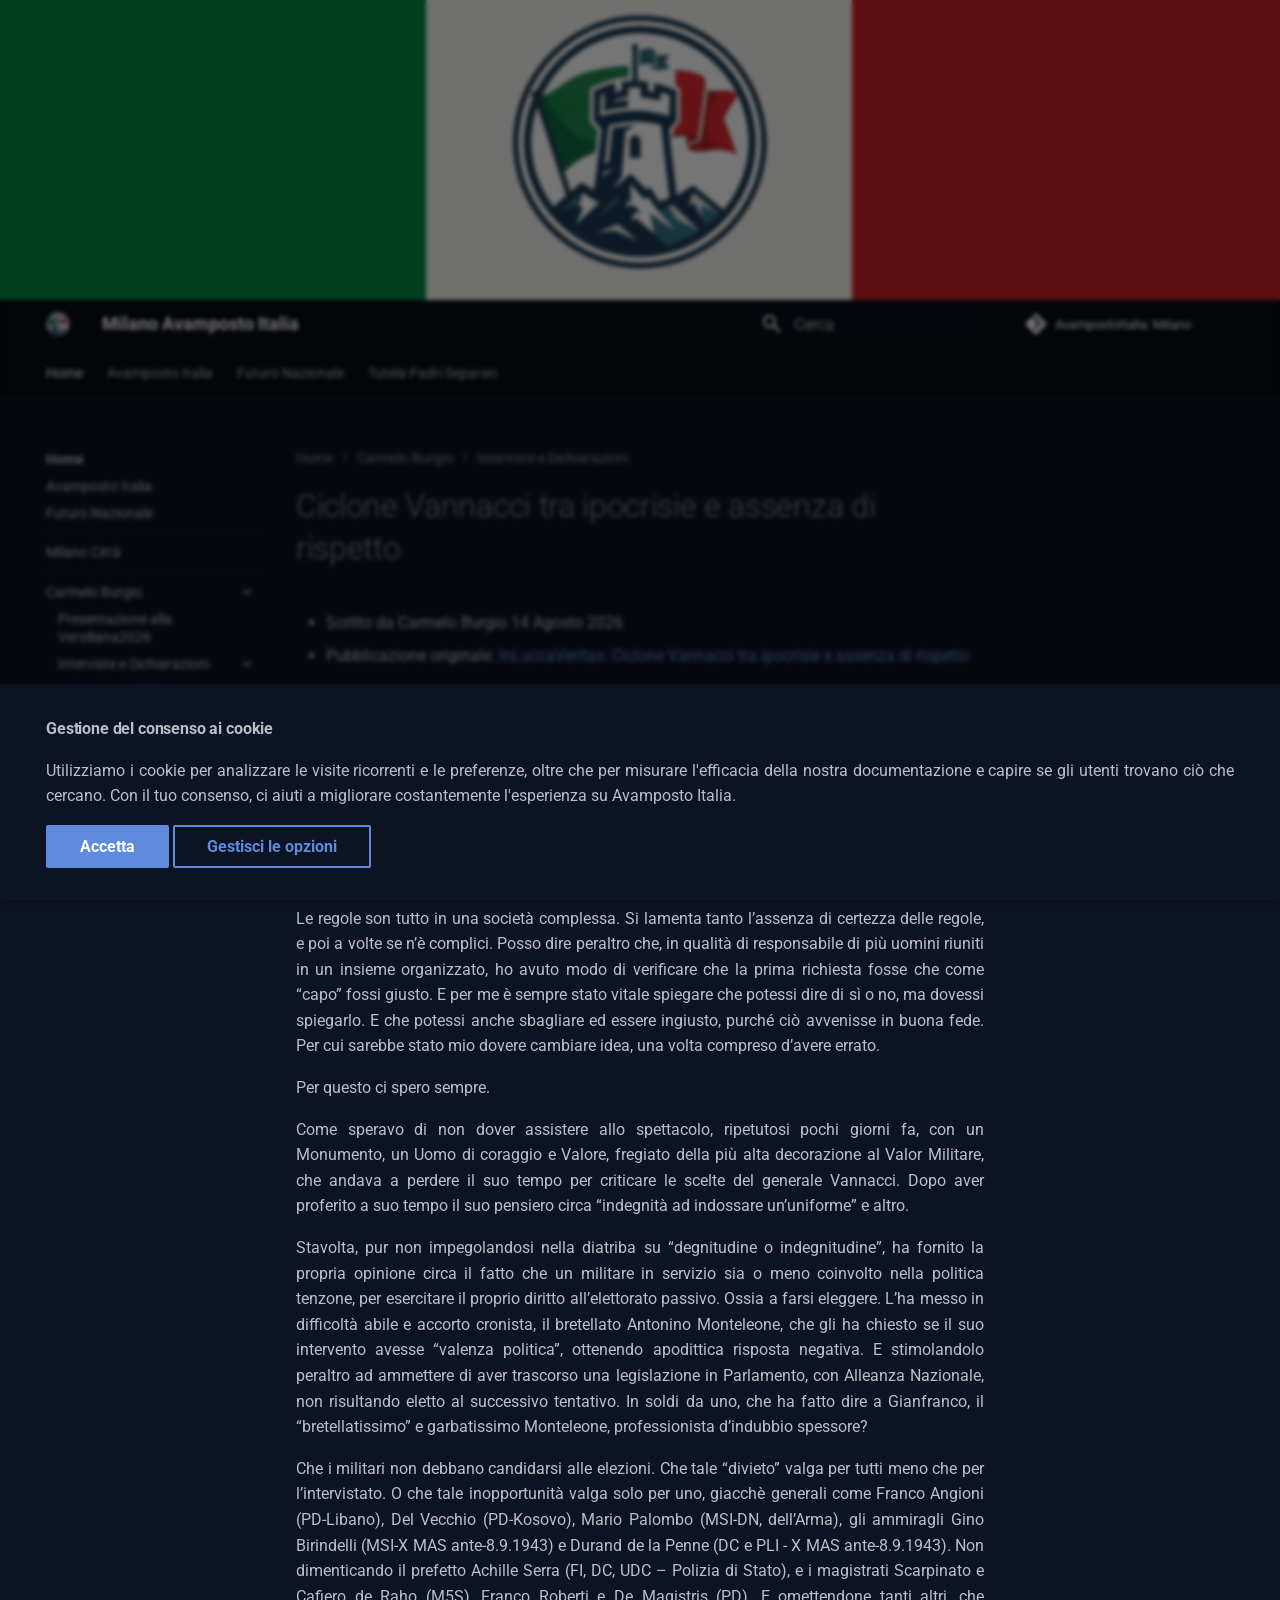
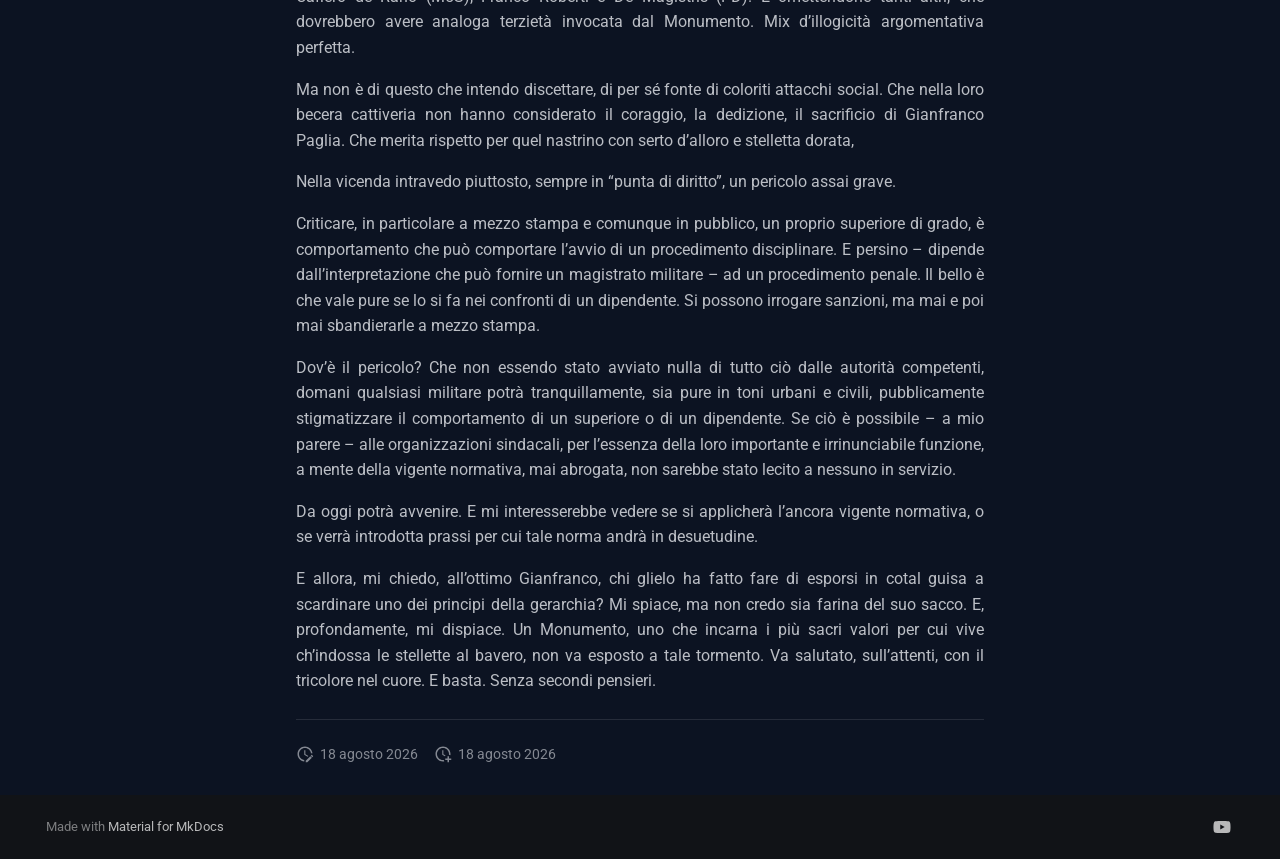
<file: Carmelo_Burgio/Interviste_e_Dichiarazioni/InLuccaVeritas_14-8-2026/index.html>
<!doctype html>
<html lang="it" class="no-js">
  <head>
    
      <meta charset="utf-8">
      <meta name="viewport" content="width=device-width,initial-scale=1">
      
      
      
        <link rel="canonical" href="https://milano.avampostoitalia.it/Carmelo_Burgio/Interviste_e_Dichiarazioni/InLuccaVeritas_14-8-2026/">
      
      
        <link rel="prev" href="../">
      
      
        <link rel="next" href="../tivu-verita_11-8-2026/">
      
      
        
      
      
      <link rel="icon" href="../../../assets/android-chrome-192x192.png">
      <meta name="generator" content="mkdocs-1.6.1, mkdocs-material-9.7.7">
    
    
      
        <title>14 Agosto 2026 - Milano Avamposto Italia</title>
      
    
    
      <link rel="stylesheet" href="../../../assets/stylesheets/main.ec1eaa64.min.css">
      
        
        <link rel="stylesheet" href="../../../assets/stylesheets/palette.ab4e12ef.min.css">
      
      


    
    
      
    
    
      
        
        
        <link rel="preconnect" href="https://fonts.gstatic.com" crossorigin>
        <link rel="stylesheet" href="https://fonts.googleapis.com/css?family=Roboto:300,300i,400,400i,700,700i%7CRoboto+Mono:400,400i,700,700i&display=fallback">
        <style>:root{--md-text-font:"Roboto";--md-code-font:"Roboto Mono"}</style>
      
    
    
      <link rel="stylesheet" href="../../../stylesheets/extra.css">
    
    <script>__md_scope=new URL("../../..",location),__md_hash=e=>[...e].reduce(((e,_)=>(e<<5)-e+_.charCodeAt(0)),0),__md_get=(e,_=localStorage,t=__md_scope)=>JSON.parse(_.getItem(t.pathname+"."+e)),__md_set=(e,_,t=localStorage,a=__md_scope)=>{try{t.setItem(a.pathname+"."+e,JSON.stringify(_))}catch(e){}}</script>
    
      
  


  
  

<script id="__analytics">function __md_analytics(){function e(){dataLayer.push(arguments)}window.dataLayer=window.dataLayer||[],e("js",new Date),e("config","G-2V5ZJRQJ5G"),document.addEventListener("DOMContentLoaded",(function(){document.forms.search&&document.forms.search.query.addEventListener("blur",(function(){this.value&&e("event","search",{search_term:this.value})}));document$.subscribe((function(){var t=document.forms.feedback;if(void 0!==t)for(var a of t.querySelectorAll("[type=submit]"))a.addEventListener("click",(function(a){a.preventDefault();var n=document.location.pathname,d=this.getAttribute("data-md-value");e("event","feedback",{page:n,data:d}),t.firstElementChild.disabled=!0;var r=t.querySelector(".md-feedback__note [data-md-value='"+d+"']");r&&(r.hidden=!1)})),t.hidden=!1})),location$.subscribe((function(t){e("config","G-2V5ZJRQJ5G",{page_path:t.pathname})}))}));var t=document.createElement("script");t.async=!0,t.src="https://www.googletagmanager.com/gtag/js?id=G-2V5ZJRQJ5G",document.getElementById("__analytics").insertAdjacentElement("afterEnd",t)}</script>
  
    <script>if("undefined"!=typeof __md_analytics){var consent=__md_get("__consent");consent&&consent.analytics&&__md_analytics()}</script>
  

    
    
  
<meta property="og:type" content="website" />
<meta property="og:title" content="14 Agosto 2026 - Milano Avamposto Italia" />
<meta property="og:image" content="https://milano.avampostoitalia.it/assets/images/social/Carmelo_Burgio/Interviste_e_Dichiarazioni/InLuccaVeritas_14-8-2026.png" />
<meta property="og:image:type" content="image/png" />
<meta property="og:image:width" content="1200" />
<meta property="og:image:height" content="630" />
<meta property="og:url" content="https://milano.avampostoitalia.it/Carmelo_Burgio/Interviste_e_Dichiarazioni/InLuccaVeritas_14-8-2026/" />
<meta property="twitter:card" content="summary_large_image" />
<meta property="twitter:title" content="14 Agosto 2026 - Milano Avamposto Italia" />
<meta property="twitter:image" content="https://milano.avampostoitalia.it/assets/images/social/Carmelo_Burgio/Interviste_e_Dichiarazioni/InLuccaVeritas_14-8-2026.png" />
</head>
  
  
    
    
    
    
    
    <body dir="ltr" data-md-color-scheme="slate" data-md-color-primary="black" data-md-color-accent="indigo">
  
    
    <input class="md-toggle" data-md-toggle="drawer" type="checkbox" id="__drawer" autocomplete="off">
    <input class="md-toggle" data-md-toggle="search" type="checkbox" id="__search" autocomplete="off">
    <label class="md-overlay" for="__drawer"></label>
    <div data-md-component="skip">
      
        
        <a href="#ciclone-vannacci-tra-ipocrisie-e-assenza-di-rispetto" class="md-skip">
          Vai al contenuto
        </a>
      
    </div>
    <div data-md-component="announce">
      
        <aside class="md-banner">
          <div class="md-banner__inner md-grid md-typeset">
            
            
    <div align="center">
        <img src="/assets/logo.png">    
    </div>
            

          </div>
          
        </aside>
      
    </div>
    
    
      

<header class="md-header" data-md-component="header">
  <nav class="md-header__inner md-grid" aria-label="Intestazione">
    <a href="../../.." title="Milano Avamposto Italia" class="md-header__button md-logo" aria-label="Milano Avamposto Italia" data-md-component="logo">
      
  <img src="../../../assets/logo.png" alt="logo">

    </a>
    <label class="md-header__button md-icon" for="__drawer">
      
      <svg xmlns="http://www.w3.org/2000/svg" viewBox="0 0 24 24"><path d="M3 6h18v2H3zm0 5h18v2H3zm0 5h18v2H3z"/></svg>
    </label>
    <div class="md-header__title" data-md-component="header-title">
      <div class="md-header__ellipsis">
        <div class="md-header__topic">
          <span class="md-ellipsis">
            Milano Avamposto Italia
          </span>
        </div>
        <div class="md-header__topic" data-md-component="header-topic">
          <span class="md-ellipsis">
            
              14 Agosto 2026
            
          </span>
        </div>
      </div>
    </div>
    
      
    
    
    
    
      
      
        <label class="md-header__button md-icon" for="__search">
          
          <svg xmlns="http://www.w3.org/2000/svg" viewBox="0 0 24 24"><path d="M9.5 3A6.5 6.5 0 0 1 16 9.5c0 1.61-.59 3.09-1.56 4.23l.27.27h.79l5 5-1.5 1.5-5-5v-.79l-.27-.27A6.52 6.52 0 0 1 9.5 16 6.5 6.5 0 0 1 3 9.5 6.5 6.5 0 0 1 9.5 3m0 2C7 5 5 7 5 9.5S7 14 9.5 14 14 12 14 9.5 12 5 9.5 5"/></svg>
        </label>
        <div class="md-search" data-md-component="search" role="dialog">
  <label class="md-search__overlay" for="__search"></label>
  <div class="md-search__inner" role="search">
    <form class="md-search__form" name="search">
      <input type="text" class="md-search__input" name="query" aria-label="Cerca" placeholder="Cerca" autocapitalize="off" autocorrect="off" autocomplete="off" spellcheck="false" data-md-component="search-query" required>
      <label class="md-search__icon md-icon" for="__search">
        
        <svg xmlns="http://www.w3.org/2000/svg" viewBox="0 0 24 24"><path d="M9.5 3A6.5 6.5 0 0 1 16 9.5c0 1.61-.59 3.09-1.56 4.23l.27.27h.79l5 5-1.5 1.5-5-5v-.79l-.27-.27A6.52 6.52 0 0 1 9.5 16 6.5 6.5 0 0 1 3 9.5 6.5 6.5 0 0 1 9.5 3m0 2C7 5 5 7 5 9.5S7 14 9.5 14 14 12 14 9.5 12 5 9.5 5"/></svg>
        
        <svg xmlns="http://www.w3.org/2000/svg" viewBox="0 0 24 24"><path d="M20 11v2H8l5.5 5.5-1.42 1.42L4.16 12l7.92-7.92L13.5 5.5 8 11z"/></svg>
      </label>
      <nav class="md-search__options" aria-label="Cerca">
        
        <button type="reset" class="md-search__icon md-icon" title="Cancella" aria-label="Cancella" tabindex="-1">
          
          <svg xmlns="http://www.w3.org/2000/svg" viewBox="0 0 24 24"><path d="M19 6.41 17.59 5 12 10.59 6.41 5 5 6.41 10.59 12 5 17.59 6.41 19 12 13.41 17.59 19 19 17.59 13.41 12z"/></svg>
        </button>
      </nav>
      
    </form>
    <div class="md-search__output">
      <div class="md-search__scrollwrap" tabindex="0" data-md-scrollfix>
        <div class="md-search-result" data-md-component="search-result">
          <div class="md-search-result__meta">
            Inizializza la ricerca
          </div>
          <ol class="md-search-result__list" role="presentation"></ol>
        </div>
      </div>
    </div>
  </div>
</div>
      
    
    
      <div class="md-header__source">
        <a href="https://github.com/AvampostoItalia/Milano" title="Apri repository" class="md-source" data-md-component="source">
  <div class="md-source__icon md-icon">
    
    <svg xmlns="http://www.w3.org/2000/svg" viewBox="0 0 448 512"><!--! Font Awesome Free 7.1.0 by @fontawesome - https://fontawesome.com License - https://fontawesome.com/license/free (Icons: CC BY 4.0, Fonts: SIL OFL 1.1, Code: MIT License) Copyright 2025 Fonticons, Inc.--><path d="M439.6 236.1 244 40.5c-5.4-5.5-12.8-8.5-20.4-8.5s-15 3-20.4 8.4L162.5 81l51.5 51.5c27.1-9.1 52.7 16.8 43.4 43.7l49.7 49.7c34.2-11.8 61.2 31 35.5 56.7-26.5 26.5-70.2-2.9-56-37.3L240.3 199v121.9c25.3 12.5 22.3 41.8 9.1 55-6.4 6.4-15.2 10.1-24.3 10.1s-17.8-3.6-24.3-10.1c-17.6-17.6-11.1-46.9 11.2-56v-123c-20.8-8.5-24.6-30.7-18.6-45L142.6 101 8.5 235.1C3 240.6 0 247.9 0 255.5s3 15 8.5 20.4l195.6 195.7c5.4 5.4 12.7 8.4 20.4 8.4s15-3 20.4-8.4l194.7-194.7c5.4-5.4 8.4-12.8 8.4-20.4s-3-15-8.4-20.4"/></svg>
  </div>
  <div class="md-source__repository">
    AvampostoItalia: Milano
  </div>
</a>
      </div>
    
  </nav>
  
</header>
    
    <div class="md-container" data-md-component="container">
      
      
        
          
            
<nav class="md-tabs" aria-label="Tabs" data-md-component="tabs">
  <div class="md-grid">
    <ul class="md-tabs__list">
      
        
  
  
  
    
  
  
    
    
      <li class="md-tabs__item md-tabs__item--active">
        <a href="../../.." class="md-tabs__link">
          
  
  
    
  
  Home

        </a>
      </li>
    
  

      
        
  
  
  
  
    <li class="md-tabs__item">
      <a href="https://www.avampostoitalia.it" class="md-tabs__link">
        
  
  
    
  
  Avamposto Italia

      </a>
    </li>
  

      
        
  
  
  
  
    <li class="md-tabs__item">
      <a href="https://www.avampostoitalia.it/FuturoNazionale/" class="md-tabs__link">
        
  
  
    
  
  Futuro Nazionale

      </a>
    </li>
  

      
        
  
  
  
  
    <li class="md-tabs__item">
      <a href="https://www.avampostoitalia.it/TutelaPadriSeparati/" class="md-tabs__link">
        
  
  
    
  
  Tutela Padri Separati

      </a>
    </li>
  

      
    </ul>
  </div>
</nav>
          
        
      
      <main class="md-main" data-md-component="main">
        <div class="md-main__inner md-grid">
          
            
              
              <div class="md-sidebar md-sidebar--primary" data-md-component="sidebar" data-md-type="navigation" >
                <div class="md-sidebar__scrollwrap">
                  <div class="md-sidebar__inner">
                    


  


<nav class="md-nav md-nav--primary md-nav--lifted" aria-label="Navigazione" data-md-level="0">
  <label class="md-nav__title" for="__drawer">
    <a href="../../.." title="Milano Avamposto Italia" class="md-nav__button md-logo" aria-label="Milano Avamposto Italia" data-md-component="logo">
      
  <img src="../../../assets/logo.png" alt="logo">

    </a>
    Milano Avamposto Italia
  </label>
  
    <div class="md-nav__source">
      <a href="https://github.com/AvampostoItalia/Milano" title="Apri repository" class="md-source" data-md-component="source">
  <div class="md-source__icon md-icon">
    
    <svg xmlns="http://www.w3.org/2000/svg" viewBox="0 0 448 512"><!--! Font Awesome Free 7.1.0 by @fontawesome - https://fontawesome.com License - https://fontawesome.com/license/free (Icons: CC BY 4.0, Fonts: SIL OFL 1.1, Code: MIT License) Copyright 2025 Fonticons, Inc.--><path d="M439.6 236.1 244 40.5c-5.4-5.5-12.8-8.5-20.4-8.5s-15 3-20.4 8.4L162.5 81l51.5 51.5c27.1-9.1 52.7 16.8 43.4 43.7l49.7 49.7c34.2-11.8 61.2 31 35.5 56.7-26.5 26.5-70.2-2.9-56-37.3L240.3 199v121.9c25.3 12.5 22.3 41.8 9.1 55-6.4 6.4-15.2 10.1-24.3 10.1s-17.8-3.6-24.3-10.1c-17.6-17.6-11.1-46.9 11.2-56v-123c-20.8-8.5-24.6-30.7-18.6-45L142.6 101 8.5 235.1C3 240.6 0 247.9 0 255.5s3 15 8.5 20.4l195.6 195.7c5.4 5.4 12.7 8.4 20.4 8.4s15-3 20.4-8.4l194.7-194.7c5.4-5.4 8.4-12.8 8.4-20.4s-3-15-8.4-20.4"/></svg>
  </div>
  <div class="md-source__repository">
    AvampostoItalia: Milano
  </div>
</a>
    </div>
  
  <ul class="md-nav__list" data-md-scrollfix>
    
      
      
  
  
    
  
  
  
    
    
      
        
          
        
      
        
      
        
      
        
      
        
      
        
      
        
      
        
      
        
      
    
    
    
      
        
        
      
      
    
    
      
    
    <li class="md-nav__item md-nav__item--active md-nav__item--section md-nav__item--nested">
      
        
        
        <input class="md-nav__toggle md-toggle " type="checkbox" id="__nav_1" checked>
        
          
          <div class="md-nav__link md-nav__container">
            <a href="../../.." class="md-nav__link ">
              
  
  
  <span class="md-ellipsis">
    
  
    Home
  

    
  </span>
  
  

            </a>
            
              
              <label class="md-nav__link " for="__nav_1" id="__nav_1_label" tabindex="">
                <span class="md-nav__icon md-icon"></span>
              </label>
            
          </div>
        
        <nav class="md-nav" data-md-level="1" aria-labelledby="__nav_1_label" aria-expanded="true">
          <label class="md-nav__title" for="__nav_1">
            <span class="md-nav__icon md-icon"></span>
            
  
    Home
  

          </label>
          <ul class="md-nav__list" data-md-scrollfix>
            
              
            
              
                
  
  
  
  
    <li class="md-nav__item">
      <a href="https://www.avampostoitalia.it" class="md-nav__link">
        
  
  
  <span class="md-ellipsis">
    
  
    Avamposto Italia
  

    
  </span>
  
  

      </a>
    </li>
  

              
            
              
                
  
  
  
  
    <li class="md-nav__item">
      <a href="https://www.avampostoitalia.it/FuturoNazionale/" class="md-nav__link">
        
  
  
  <span class="md-ellipsis">
    
  
    Futuro Nazionale
  

    
  </span>
  
  

      </a>
    </li>
  

              
            
              
                
  
  
  
  
    <li class="md-nav__item">
      <a href="../../../separator" class="md-nav__link">
        
  
  
  <span class="md-ellipsis">
    
  
    ---
  

    
  </span>
  
  

      </a>
    </li>
  

              
            
              
                
  
  
  
  
    <li class="md-nav__item">
      <a href="../../../citta/" class="md-nav__link">
        
  
  
  <span class="md-ellipsis">
    
  
    Milano Città
  

    
  </span>
  
  

      </a>
    </li>
  

              
            
              
                
  
  
  
  
    <li class="md-nav__item">
      <a href="../../../separator" class="md-nav__link">
        
  
  
  <span class="md-ellipsis">
    
  
    ---
  

    
  </span>
  
  

      </a>
    </li>
  

              
            
              
                
  
  
    
  
  
  
    
    
      
        
          
        
      
        
      
        
      
    
    
    
      
      
    
    
      
    
    <li class="md-nav__item md-nav__item--active md-nav__item--nested">
      
        
        
        <input class="md-nav__toggle md-toggle " type="checkbox" id="__nav_1_7" checked>
        
          
          <div class="md-nav__link md-nav__container">
            <a href="../../" class="md-nav__link ">
              
  
  
  <span class="md-ellipsis">
    
  
    Carmelo Burgio
  

    
  </span>
  
  

            </a>
            
              
              <label class="md-nav__link " for="__nav_1_7" id="__nav_1_7_label" tabindex="0">
                <span class="md-nav__icon md-icon"></span>
              </label>
            
          </div>
        
        <nav class="md-nav" data-md-level="2" aria-labelledby="__nav_1_7_label" aria-expanded="true">
          <label class="md-nav__title" for="__nav_1_7">
            <span class="md-nav__icon md-icon"></span>
            
  
    Carmelo Burgio
  

          </label>
          <ul class="md-nav__list" data-md-scrollfix>
            
              
            
              
                
  
  
  
  
    <li class="md-nav__item">
      <a href="../../Presentazione_alla_Versiliana2026/" class="md-nav__link">
        
  
  
  <span class="md-ellipsis">
    
  
    Presentazione alla Versiliana2026
  

    
  </span>
  
  

      </a>
    </li>
  

              
            
              
                
  
  
    
  
  
  
    
    
      
        
          
        
      
        
      
        
      
        
      
    
    
    
      
      
    
    
      
    
    <li class="md-nav__item md-nav__item--active md-nav__item--nested">
      
        
        
        <input class="md-nav__toggle md-toggle " type="checkbox" id="__nav_1_7_3" checked>
        
          
          <div class="md-nav__link md-nav__container">
            <a href="../" class="md-nav__link ">
              
  
  
  <span class="md-ellipsis">
    
  
    Interviste e Dichiarazioni
  

    
  </span>
  
  

            </a>
            
              
              <label class="md-nav__link " for="__nav_1_7_3" id="__nav_1_7_3_label" tabindex="0">
                <span class="md-nav__icon md-icon"></span>
              </label>
            
          </div>
        
        <nav class="md-nav" data-md-level="3" aria-labelledby="__nav_1_7_3_label" aria-expanded="true">
          <label class="md-nav__title" for="__nav_1_7_3">
            <span class="md-nav__icon md-icon"></span>
            
  
    Interviste e Dichiarazioni
  

          </label>
          <ul class="md-nav__list" data-md-scrollfix>
            
              
            
              
                
  
  
    
  
  
  
    <li class="md-nav__item md-nav__item--active">
      
      <input class="md-nav__toggle md-toggle" type="checkbox" id="__toc">
      
      
        
      
      
      <a href="./" class="md-nav__link md-nav__link--active">
        
  
  
  <span class="md-ellipsis">
    
  
    14 Agosto 2026
  

    
  </span>
  
  

      </a>
      
    </li>
  

              
            
              
                
  
  
  
  
    <li class="md-nav__item">
      <a href="../tivu-verita_11-8-2026/" class="md-nav__link">
        
  
  
  <span class="md-ellipsis">
    
  
    11 Agosto 2026
  

    
  </span>
  
  

      </a>
    </li>
  

              
            
              
                
  
  
  
  
    <li class="md-nav__item">
      <a href="../lapresse_10-8-2026/" class="md-nav__link">
        
  
  
  <span class="md-ellipsis">
    
  
    10 Agosto 2026
  

    
  </span>
  
  

      </a>
    </li>
  

              
            
          </ul>
        </nav>
      
    </li>
  

              
            
          </ul>
        </nav>
      
    </li>
  

              
            
              
                
  
  
  
  
    <li class="md-nav__item">
      <a href="../../../separator" class="md-nav__link">
        
  
  
  <span class="md-ellipsis">
    
  
    ---
  

    
  </span>
  
  

      </a>
    </li>
  

              
            
              
                
  
  
  
  
    <li class="md-nav__item">
      <a href="https://youtube.com/@AvampostoItalia" class="md-nav__link">
        
  
  
  <span class="md-ellipsis">
    
  
    YouTube
  

    
  </span>
  
  

      </a>
    </li>
  

              
            
          </ul>
        </nav>
      
    </li>
  

    
      
      
  
  
  
  
    <li class="md-nav__item">
      <a href="https://www.avampostoitalia.it" class="md-nav__link">
        
  
  
  <span class="md-ellipsis">
    
  
    Avamposto Italia
  

    
  </span>
  
  

      </a>
    </li>
  

    
      
      
  
  
  
  
    <li class="md-nav__item">
      <a href="https://www.avampostoitalia.it/FuturoNazionale/" class="md-nav__link">
        
  
  
  <span class="md-ellipsis">
    
  
    Futuro Nazionale
  

    
  </span>
  
  

      </a>
    </li>
  

    
      
      
  
  
  
  
    <li class="md-nav__item">
      <a href="https://www.avampostoitalia.it/TutelaPadriSeparati/" class="md-nav__link">
        
  
  
  <span class="md-ellipsis">
    
  
    Tutela Padri Separati
  

    
  </span>
  
  

      </a>
    </li>
  

    
  </ul>
</nav>
                  </div>
                </div>
              </div>
            
            
              
              <div class="md-sidebar md-sidebar--secondary" data-md-component="sidebar" data-md-type="toc" >
                <div class="md-sidebar__scrollwrap">
                  <div class="md-sidebar__inner">
                    

<nav class="md-nav md-nav--secondary" aria-label="Indice">
  
  
  
    
  
  
</nav>
                  </div>
                </div>
              </div>
            
          
          
            <div class="md-content" data-md-component="content">
              
                




  <nav class="md-path" aria-label="Navigazione" >
    <ol class="md-path__list">
      
      
        
  
  
    
    
      <li class="md-path__item">
        <a href="../../.." class="md-path__link">
          
  <span class="md-ellipsis">
    Home
  </span>

        </a>
      </li>
    
  

      
        
  
  
    
    
      <li class="md-path__item">
        <a href="../../" class="md-path__link">
          
  <span class="md-ellipsis">
    Carmelo Burgio
  </span>

        </a>
      </li>
    
  

      
        
  
  
    
    
      <li class="md-path__item">
        <a href="../" class="md-path__link">
          
  <span class="md-ellipsis">
    Interviste e Dichiarazioni
  </span>

        </a>
      </li>
    
  

      
    </ol>
  </nav>

              
              <article class="md-content__inner md-typeset">
                
                  


  
  


<h1 id="ciclone-vannacci-tra-ipocrisie-e-assenza-di-rispetto">Ciclone Vannacci tra ipocrisie e assenza di rispetto</h1>
<ul>
<li>Scritto da Carmelo Burgio 14 Agosto 2026 </li>
<li>Pubblicazione originale: <a href="https://www.inluccaveritas.it/politica/ciclone-vannacci-tra-ipocrisie-e-assenza-di-rispetto">InLuccaVeritas: Ciclone Vannacci tra ipocrisie e assenza di rispetto</a></li>
</ul>
<p>Quando iniziò a spirare il ciclone “Vannacci”, incuriosito, espressi i miei primi giudizi – o meglio le mie idee – sulla situazione, fedele a ciò ch’è stato il mio modo di vedere le cose, da sempre. La giustizia innanzi tutto. E – a mio modesto parere – v’erano più cose che stridevano. Non mi riferisco alla maggiore o minore condivisione delle affermazioni del noto libro, ma alla reazione scomposta, a volte liberticida, sicuramente non fedele alla Costituzione e alle leggi. Il direttore della prima testata online per la quale scrivevo gratuitamente, giunse a cancellare i miei “pezzi”, cosa che mi dette l’opportunità di trovare, già dal giorno seguente, più d’una testata che invece mi dette l’opportunità di dir la mia.</p>
<p>Le regole son tutto in una società complessa. Si lamenta tanto l’assenza di certezza delle regole, e poi a volte se n’è complici. Posso dire peraltro che, in qualità di responsabile di più uomini riuniti in un insieme organizzato, ho avuto modo di verificare che la prima richiesta fosse che come “capo” fossi giusto. E per me è sempre stato vitale spiegare che potessi dire di sì o no, ma dovessi spiegarlo. E che potessi anche sbagliare ed essere ingiusto, purché ciò avvenisse in buona fede. Per cui sarebbe stato mio dovere cambiare idea, una volta compreso d’avere errato.</p>
<p>Per questo ci spero sempre.</p>
<p>Come speravo di non dover assistere allo spettacolo, ripetutosi pochi giorni fa, con un Monumento, un Uomo di coraggio e Valore, fregiato della più alta decorazione al Valor Militare, che andava a perdere il suo tempo per criticare le scelte del generale Vannacci. Dopo aver proferito a suo tempo il suo pensiero circa “indegnità ad indossare un’uniforme” e altro.</p>
<p>Stavolta, pur non impegolandosi nella diatriba su “degnitudine o indegnitudine”, ha fornito la propria opinione circa il fatto che un militare in servizio sia o meno coinvolto nella politica tenzone, per esercitare il proprio diritto all’elettorato passivo. Ossia a farsi eleggere. L’ha messo in difficoltà abile e accorto cronista, il bretellato Antonino Monteleone, che gli ha chiesto se il suo intervento avesse “valenza politica”, ottenendo apodittica risposta negativa. E stimolandolo peraltro ad ammettere di aver trascorso una legislazione in Parlamento, con Alleanza Nazionale, non risultando eletto al successivo tentativo. In soldi da uno, che ha fatto dire a Gianfranco, il “bretellatissimo” e garbatissimo Monteleone, professionista d’indubbio spessore?</p>
<p>Che i militari non debbano candidarsi alle elezioni. Che tale “divieto” valga per tutti meno che per l’intervistato. O che tale inopportunità valga solo per uno, giacchè generali come Franco Angioni (PD-Libano), Del Vecchio (PD-Kosovo), Mario Palombo (MSI-DN, dell’Arma), gli ammiragli Gino Birindelli (MSI-X MAS ante-8.9.1943) e Durand de la Penne (DC e PLI - X MAS ante-8.9.1943). Non dimenticando il prefetto Achille Serra (FI, DC, UDC – Polizia di Stato), e i magistrati Scarpinato e Cafiero de Raho (M5S), Franco Roberti e De Magistris (PD). E omettendone tanti altri, che dovrebbero avere analoga terzietà invocata dal Monumento. Mix d’illogicità argomentativa perfetta.</p>
<p>Ma non è di questo che intendo discettare, di per sé fonte di coloriti attacchi social. Che nella loro becera cattiveria non hanno considerato il coraggio, la dedizione, il sacrificio di Gianfranco Paglia. Che merita rispetto per quel nastrino con serto d’alloro e stelletta dorata,</p>
<p>Nella vicenda intravedo piuttosto, sempre in “punta di diritto”, un pericolo assai grave.</p>
<p>Criticare, in particolare a mezzo stampa e comunque in pubblico, un proprio superiore di grado, è comportamento che può comportare l’avvio di un procedimento disciplinare. E persino – dipende dall’interpretazione che può fornire un magistrato militare – ad un procedimento penale. Il bello è che vale pure se lo si fa nei confronti di un dipendente. Si possono irrogare sanzioni, ma mai e poi mai sbandierarle a mezzo stampa.</p>
<p>Dov’è il pericolo? Che non essendo stato avviato nulla di tutto ciò dalle autorità competenti, domani qualsiasi militare potrà tranquillamente, sia pure in toni urbani e civili, pubblicamente stigmatizzare il comportamento di un superiore o di un dipendente. Se ciò è possibile – a mio parere – alle organizzazioni sindacali, per l’essenza della loro importante e irrinunciabile funzione, a mente della vigente normativa, mai abrogata, non sarebbe stato lecito a nessuno in servizio.</p>
<p>Da oggi potrà avvenire. E mi interesserebbe vedere se si applicherà l’ancora vigente normativa, o se verrà introdotta prassi per cui tale norma andrà in desuetudine.</p>
<p>E allora, mi chiedo, all’ottimo Gianfranco, chi glielo ha fatto fare di esporsi in cotal guisa a scardinare uno dei principi della gerarchia? Mi spiace, ma non credo sia farina del suo sacco. E, profondamente, mi dispiace. Un Monumento, uno che incarna i più sacri valori per cui vive ch’indossa le stellette al bavero, non va esposto a tale tormento. Va salutato, sull’attenti, con il tricolore nel cuore. E basta. Senza secondi pensieri.</p>
<hr />







  
    
  
  
    
  


  <aside class="md-source-file">
    
      
  <span class="md-source-file__fact">
    <span class="md-icon" title="Ultimo aggiornamento">
      <svg xmlns="http://www.w3.org/2000/svg" viewBox="0 0 24 24"><path d="M21 13.1c-.1 0-.3.1-.4.2l-1 1 2.1 2.1 1-1c.2-.2.2-.6 0-.8l-1.3-1.3c-.1-.1-.2-.2-.4-.2m-1.9 1.8-6.1 6V23h2.1l6.1-6.1zM12.5 7v5.2l4 2.4-1 1L11 13V7zM11 21.9c-5.1-.5-9-4.8-9-9.9C2 6.5 6.5 2 12 2c5.3 0 9.6 4.1 10 9.3-.3-.1-.6-.2-1-.2s-.7.1-1 .2C19.6 7.2 16.2 4 12 4c-4.4 0-8 3.6-8 8 0 4.1 3.1 7.5 7.1 7.9l-.1.2z"/></svg>
    </span>
    <span class="git-revision-date-localized-plugin git-revision-date-localized-plugin-date" title="18 agosto 2026 05:31:56 UTC">18 agosto 2026</span>
  </span>

    
    
      
  <span class="md-source-file__fact">
    <span class="md-icon" title="Creata">
      <svg xmlns="http://www.w3.org/2000/svg" viewBox="0 0 24 24"><path d="M14.47 15.08 11 13V7h1.5v5.25l3.08 1.83c-.41.28-.79.62-1.11 1m-1.39 4.84c-.36.05-.71.08-1.08.08-4.42 0-8-3.58-8-8s3.58-8 8-8 8 3.58 8 8c0 .37-.03.72-.08 1.08.69.1 1.33.32 1.92.64.1-.56.16-1.13.16-1.72 0-5.5-4.5-10-10-10S2 6.5 2 12s4.47 10 10 10c.59 0 1.16-.06 1.72-.16-.32-.59-.54-1.23-.64-1.92M18 15v3h-3v2h3v3h2v-3h3v-2h-3v-3z"/></svg>
    </span>
    <span class="git-revision-date-localized-plugin git-revision-date-localized-plugin-date" title="18 agosto 2026 05:31:56 UTC">18 agosto 2026</span>
  </span>

    
    
    
  </aside>


  




                
              </article>
            </div>
          
          
<script>var target=document.getElementById(location.hash.slice(1));target&&target.name&&(target.checked=target.name.startsWith("__tabbed_"))</script>
        </div>
        
      </main>
      
        <footer class="md-footer">
  
  <div class="md-footer-meta md-typeset">
    <div class="md-footer-meta__inner md-grid">
      <div class="md-copyright">
  
  
    Made with
    <a href="https://squidfunk.github.io/mkdocs-material/" target="_blank" rel="noopener">
      Material for MkDocs
    </a>
  
</div>
      
        
<div class="md-social">
  
    
    
    
    
      
      
    
    <a href="https://youtube.com/@AvampostoItalia" target="_blank" rel="noopener" title="youtube.com" class="md-social__link">
      <svg xmlns="http://www.w3.org/2000/svg" viewBox="0 0 576 512"><!--! Font Awesome Free 7.1.0 by @fontawesome - https://fontawesome.com License - https://fontawesome.com/license/free (Icons: CC BY 4.0, Fonts: SIL OFL 1.1, Code: MIT License) Copyright 2025 Fonticons, Inc.--><path d="M549.7 124.1c-6.2-23.7-24.8-42.3-48.3-48.6C458.9 64 288.1 64 288.1 64S117.3 64 74.7 75.5c-23.5 6.3-42 24.9-48.3 48.6C15 167 15 256.4 15 256.4s0 89.4 11.4 132.3c6.3 23.6 24.8 41.5 48.3 47.8C117.3 448 288.1 448 288.1 448s170.8 0 213.4-11.5c23.5-6.3 42-24.2 48.3-47.8 11.4-42.9 11.4-132.3 11.4-132.3s0-89.4-11.4-132.3zM232.2 337.6V175.2l142.7 81.2z"/></svg>
    </a>
  
</div>
      
    </div>
  </div>
</footer>
      
    </div>
    <div class="md-dialog" data-md-component="dialog">
      <div class="md-dialog__inner md-typeset"></div>
    </div>
    
    
      <div class="md-consent" data-md-component="consent" id="__consent" hidden>
        <div class="md-consent__overlay"></div>
        <aside class="md-consent__inner">
          <form class="md-consent__form md-grid md-typeset" name="consent">
            


  


<h4>Gestione del consenso ai cookie</h4>
<p>Utilizziamo i cookie per analizzare le visite ricorrenti e le preferenze, oltre che per misurare l'efficacia della nostra documentazione e capire se gli utenti trovano ciò che cercano. Con il tuo consenso, ci aiuti a  migliorare costantemente l'esperienza su Avamposto Italia.</p>
<input class="md-toggle" type="checkbox" id="__settings" >
<div class="md-consent__settings">
  <ul class="task-list">
    
    
    
    
      
        
  
  
    
    
      
    
  
  <li class="task-list-item">
    <label class="task-list-control">
      <input type="checkbox" name="analytics" checked>
      <span class="task-list-indicator"></span>
      Google Analytics (Default)
    </label>
  </li>

      
    
      
        
  
  
    
    
      
    
  
  <li class="task-list-item">
    <label class="task-list-control">
      <input type="checkbox" name="github" checked>
      <span class="task-list-indicator"></span>
      GitHub (Default)
    </label>
  </li>

      
    
  </ul>
</div>
<div class="md-consent__controls">
  
    
      <button class="md-button md-button--primary">Accetta</button>
    
    
    
  
    
    
    
      <label class="md-button" for="__settings">Gestisci le opzioni</label>
    
  
</div>
          </form>
        </aside>
      </div>
      <script>var consent=__md_get("__consent");if(consent)for(var input of document.forms.consent.elements)input.name&&(input.checked=consent[input.name]||!1);else"file:"!==location.protocol&&setTimeout((function(){document.querySelector("[data-md-component=consent]").hidden=!1}),250);var form=document.forms.consent;for(var action of["submit","reset"])form.addEventListener(action,(function(e){if(e.preventDefault(),"reset"===e.type)for(var n of document.forms.consent.elements)n.name&&(n.checked=!1);__md_set("__consent",Object.fromEntries(Array.from(new FormData(form).keys()).map((function(e){return[e,!0]})))),location.hash="",location.reload()}))</script>
    
    
      
      
      <script id="__config" type="application/json">{"annotate": null, "base": "../../..", "features": ["navigation.tabs", "navigation.instant", "navigation.path", "navigation.indexes", "navigation.prune", "navigation.tracking"], "search": "../../../assets/javascripts/workers/search.2c215733.min.js", "tags": null, "translations": {"clipboard.copied": "Copiato", "clipboard.copy": "Copia", "search.result.more.one": "1 altro in questa pagina", "search.result.more.other": "# altri in questa pagina", "search.result.none": "Nessun documento trovato", "search.result.one": "1 documento trovato", "search.result.other": "# documenti trovati", "search.result.placeholder": "Scrivi per iniziare a cercare", "search.result.term.missing": "Non presente", "select.version": "Seleziona la versione"}, "version": null}</script>
    
    
      <script src="../../../assets/javascripts/bundle.d7400e89.min.js"></script>
      
    
  </body>
</html>
</file>
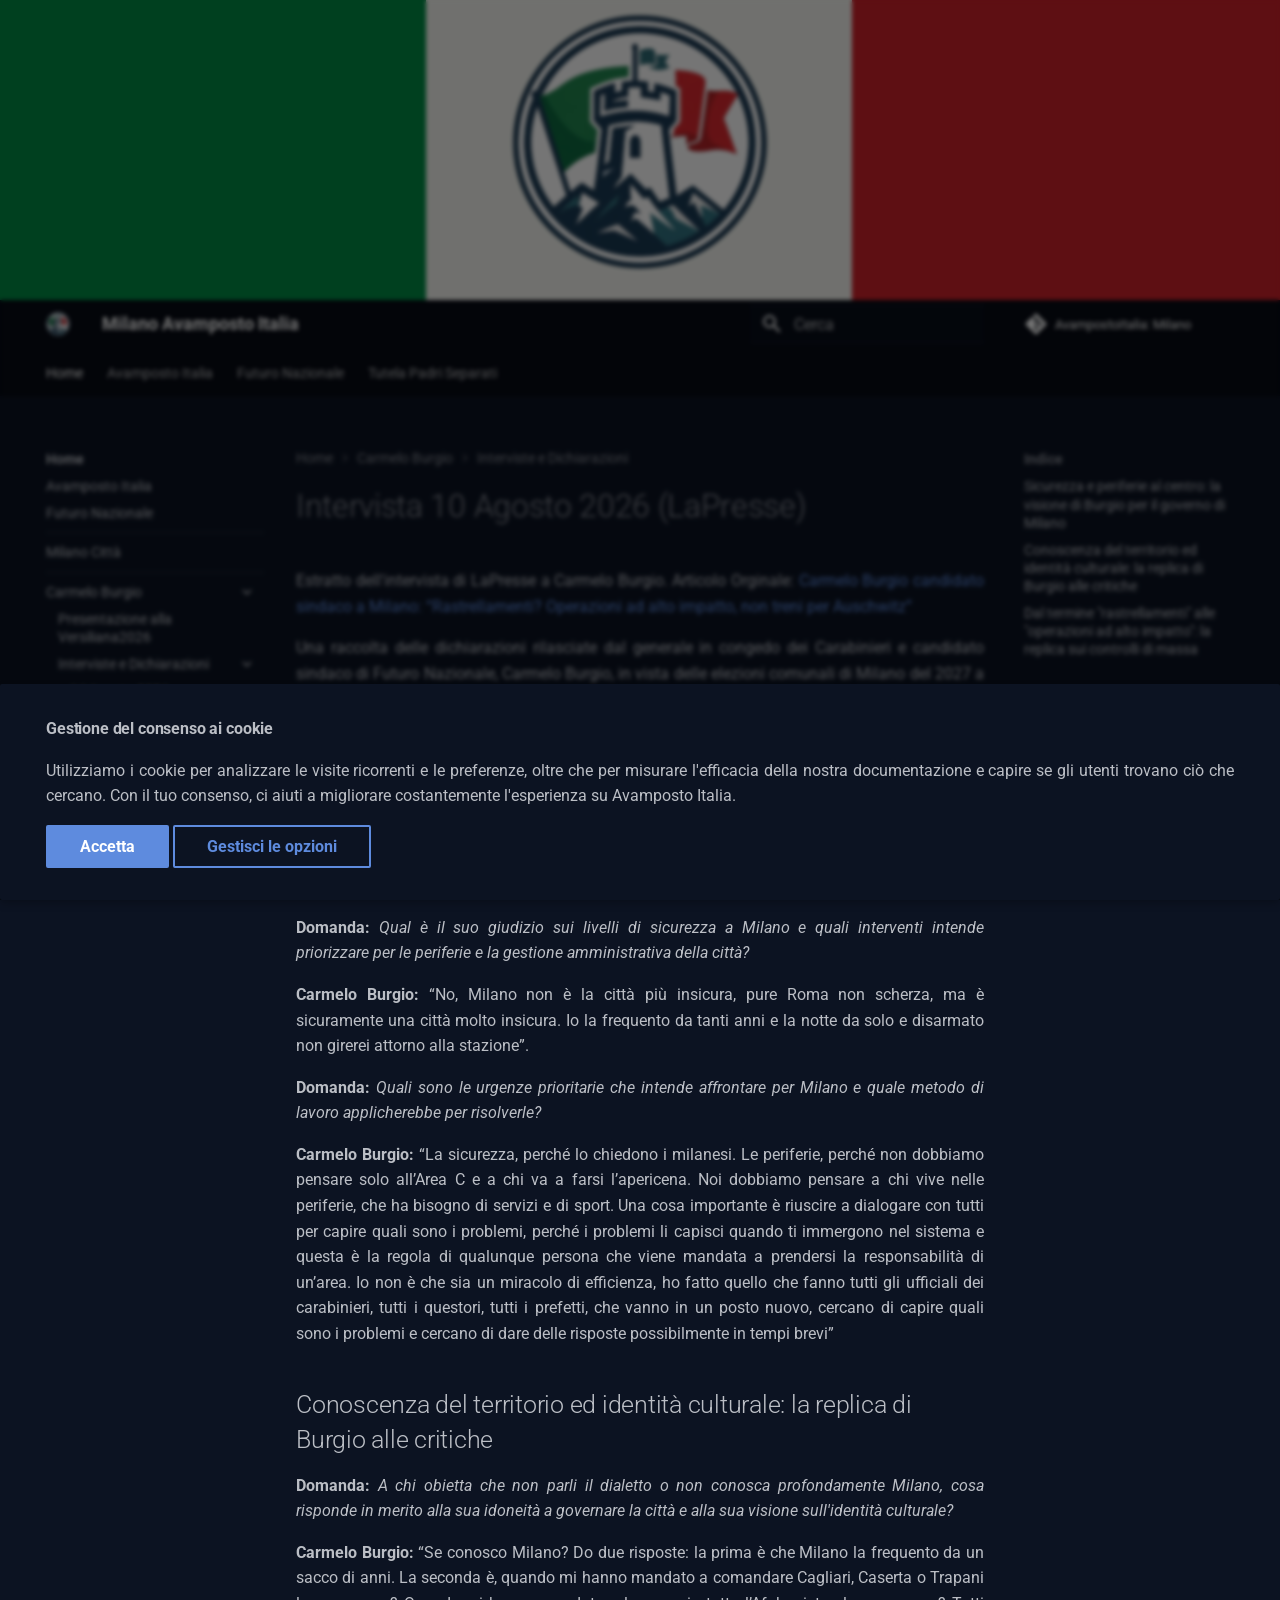
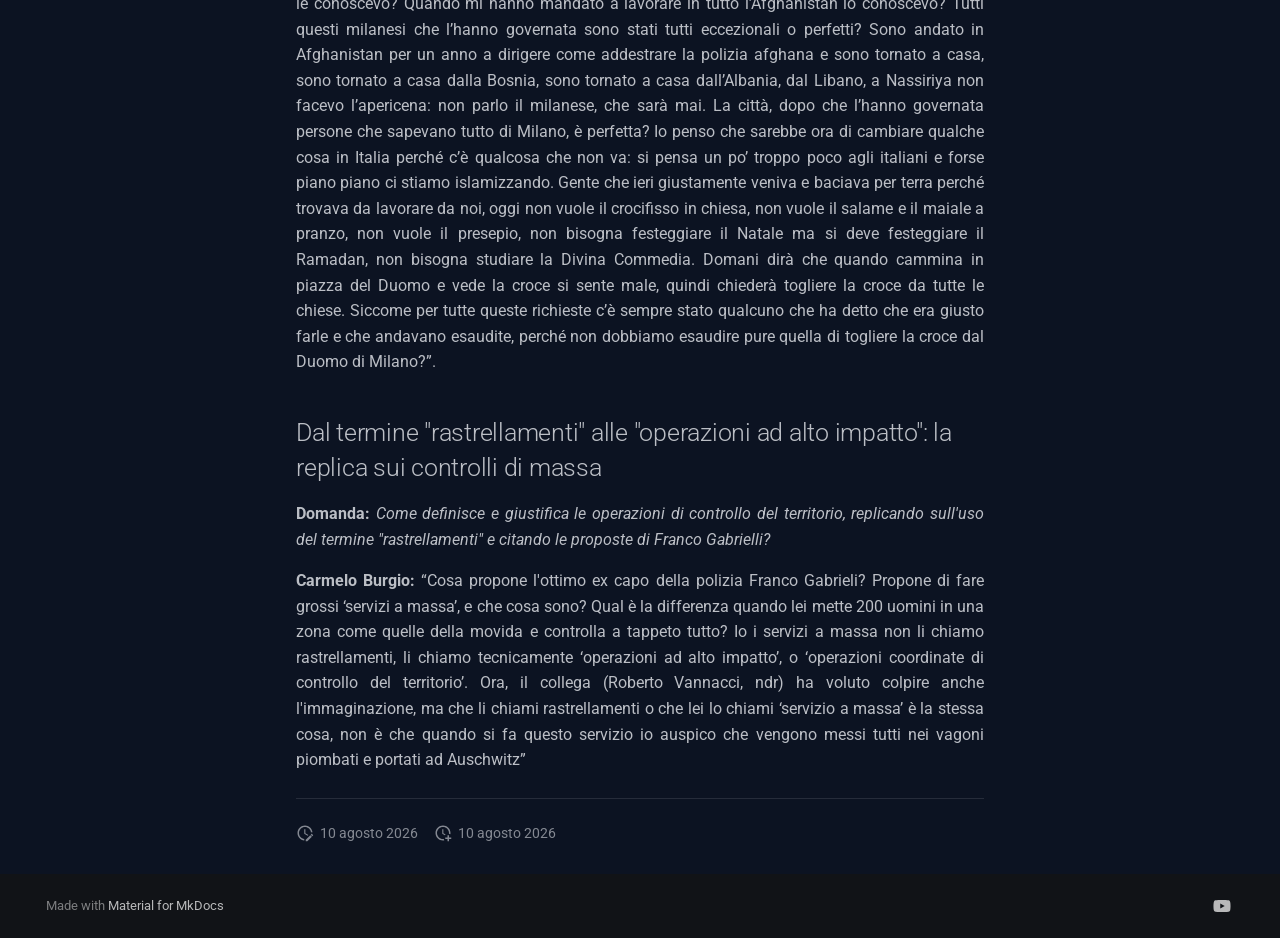
<file: Carmelo_Burgio/Interviste_e_Dichiarazioni/lapresse_10-8-2026/index.html>
<!doctype html>
<html lang="it" class="no-js">
  <head>
    
      <meta charset="utf-8">
      <meta name="viewport" content="width=device-width,initial-scale=1">
      
      
      
        <link rel="canonical" href="https://milano.avampostoitalia.it/Carmelo_Burgio/Interviste_e_Dichiarazioni/lapresse_10-8-2026/">
      
      
        <link rel="prev" href="../tivu-verita_11-8-2026/">
      
      
      
        
      
      
      <link rel="icon" href="../../../assets/android-chrome-192x192.png">
      <meta name="generator" content="mkdocs-1.6.1, mkdocs-material-9.7.7">
    
    
      
        <title>10 Agosto 2026 - Milano Avamposto Italia</title>
      
    
    
      <link rel="stylesheet" href="../../../assets/stylesheets/main.ec1eaa64.min.css">
      
        
        <link rel="stylesheet" href="../../../assets/stylesheets/palette.ab4e12ef.min.css">
      
      


    
    
      
    
    
      
        
        
        <link rel="preconnect" href="https://fonts.gstatic.com" crossorigin>
        <link rel="stylesheet" href="https://fonts.googleapis.com/css?family=Roboto:300,300i,400,400i,700,700i%7CRoboto+Mono:400,400i,700,700i&display=fallback">
        <style>:root{--md-text-font:"Roboto";--md-code-font:"Roboto Mono"}</style>
      
    
    
      <link rel="stylesheet" href="../../../stylesheets/extra.css">
    
    <script>__md_scope=new URL("../../..",location),__md_hash=e=>[...e].reduce(((e,_)=>(e<<5)-e+_.charCodeAt(0)),0),__md_get=(e,_=localStorage,t=__md_scope)=>JSON.parse(_.getItem(t.pathname+"."+e)),__md_set=(e,_,t=localStorage,a=__md_scope)=>{try{t.setItem(a.pathname+"."+e,JSON.stringify(_))}catch(e){}}</script>
    
      
  


  
  

<script id="__analytics">function __md_analytics(){function e(){dataLayer.push(arguments)}window.dataLayer=window.dataLayer||[],e("js",new Date),e("config","G-2V5ZJRQJ5G"),document.addEventListener("DOMContentLoaded",(function(){document.forms.search&&document.forms.search.query.addEventListener("blur",(function(){this.value&&e("event","search",{search_term:this.value})}));document$.subscribe((function(){var t=document.forms.feedback;if(void 0!==t)for(var a of t.querySelectorAll("[type=submit]"))a.addEventListener("click",(function(a){a.preventDefault();var n=document.location.pathname,d=this.getAttribute("data-md-value");e("event","feedback",{page:n,data:d}),t.firstElementChild.disabled=!0;var r=t.querySelector(".md-feedback__note [data-md-value='"+d+"']");r&&(r.hidden=!1)})),t.hidden=!1})),location$.subscribe((function(t){e("config","G-2V5ZJRQJ5G",{page_path:t.pathname})}))}));var t=document.createElement("script");t.async=!0,t.src="https://www.googletagmanager.com/gtag/js?id=G-2V5ZJRQJ5G",document.getElementById("__analytics").insertAdjacentElement("afterEnd",t)}</script>
  
    <script>if("undefined"!=typeof __md_analytics){var consent=__md_get("__consent");consent&&consent.analytics&&__md_analytics()}</script>
  

    
    
  
<meta property="og:type" content="website" />
<meta property="og:title" content="10 Agosto 2026 - Milano Avamposto Italia" />
<meta property="og:image" content="https://milano.avampostoitalia.it/assets/images/social/Carmelo_Burgio/Interviste_e_Dichiarazioni/lapresse_10-8-2026.png" />
<meta property="og:image:type" content="image/png" />
<meta property="og:image:width" content="1200" />
<meta property="og:image:height" content="630" />
<meta property="og:url" content="https://milano.avampostoitalia.it/Carmelo_Burgio/Interviste_e_Dichiarazioni/lapresse_10-8-2026/" />
<meta property="twitter:card" content="summary_large_image" />
<meta property="twitter:title" content="10 Agosto 2026 - Milano Avamposto Italia" />
<meta property="twitter:image" content="https://milano.avampostoitalia.it/assets/images/social/Carmelo_Burgio/Interviste_e_Dichiarazioni/lapresse_10-8-2026.png" />
</head>
  
  
    
    
    
    
    
    <body dir="ltr" data-md-color-scheme="slate" data-md-color-primary="black" data-md-color-accent="indigo">
  
    
    <input class="md-toggle" data-md-toggle="drawer" type="checkbox" id="__drawer" autocomplete="off">
    <input class="md-toggle" data-md-toggle="search" type="checkbox" id="__search" autocomplete="off">
    <label class="md-overlay" for="__drawer"></label>
    <div data-md-component="skip">
      
        
        <a href="#intervista-10-agosto-2026-lapresse" class="md-skip">
          Vai al contenuto
        </a>
      
    </div>
    <div data-md-component="announce">
      
        <aside class="md-banner">
          <div class="md-banner__inner md-grid md-typeset">
            
            
    <div align="center">
        <img src="/assets/logo.png">    
    </div>
            

          </div>
          
        </aside>
      
    </div>
    
    
      

<header class="md-header" data-md-component="header">
  <nav class="md-header__inner md-grid" aria-label="Intestazione">
    <a href="../../.." title="Milano Avamposto Italia" class="md-header__button md-logo" aria-label="Milano Avamposto Italia" data-md-component="logo">
      
  <img src="../../../assets/logo.png" alt="logo">

    </a>
    <label class="md-header__button md-icon" for="__drawer">
      
      <svg xmlns="http://www.w3.org/2000/svg" viewBox="0 0 24 24"><path d="M3 6h18v2H3zm0 5h18v2H3zm0 5h18v2H3z"/></svg>
    </label>
    <div class="md-header__title" data-md-component="header-title">
      <div class="md-header__ellipsis">
        <div class="md-header__topic">
          <span class="md-ellipsis">
            Milano Avamposto Italia
          </span>
        </div>
        <div class="md-header__topic" data-md-component="header-topic">
          <span class="md-ellipsis">
            
              10 Agosto 2026
            
          </span>
        </div>
      </div>
    </div>
    
      
    
    
    
    
      
      
        <label class="md-header__button md-icon" for="__search">
          
          <svg xmlns="http://www.w3.org/2000/svg" viewBox="0 0 24 24"><path d="M9.5 3A6.5 6.5 0 0 1 16 9.5c0 1.61-.59 3.09-1.56 4.23l.27.27h.79l5 5-1.5 1.5-5-5v-.79l-.27-.27A6.52 6.52 0 0 1 9.5 16 6.5 6.5 0 0 1 3 9.5 6.5 6.5 0 0 1 9.5 3m0 2C7 5 5 7 5 9.5S7 14 9.5 14 14 12 14 9.5 12 5 9.5 5"/></svg>
        </label>
        <div class="md-search" data-md-component="search" role="dialog">
  <label class="md-search__overlay" for="__search"></label>
  <div class="md-search__inner" role="search">
    <form class="md-search__form" name="search">
      <input type="text" class="md-search__input" name="query" aria-label="Cerca" placeholder="Cerca" autocapitalize="off" autocorrect="off" autocomplete="off" spellcheck="false" data-md-component="search-query" required>
      <label class="md-search__icon md-icon" for="__search">
        
        <svg xmlns="http://www.w3.org/2000/svg" viewBox="0 0 24 24"><path d="M9.5 3A6.5 6.5 0 0 1 16 9.5c0 1.61-.59 3.09-1.56 4.23l.27.27h.79l5 5-1.5 1.5-5-5v-.79l-.27-.27A6.52 6.52 0 0 1 9.5 16 6.5 6.5 0 0 1 3 9.5 6.5 6.5 0 0 1 9.5 3m0 2C7 5 5 7 5 9.5S7 14 9.5 14 14 12 14 9.5 12 5 9.5 5"/></svg>
        
        <svg xmlns="http://www.w3.org/2000/svg" viewBox="0 0 24 24"><path d="M20 11v2H8l5.5 5.5-1.42 1.42L4.16 12l7.92-7.92L13.5 5.5 8 11z"/></svg>
      </label>
      <nav class="md-search__options" aria-label="Cerca">
        
        <button type="reset" class="md-search__icon md-icon" title="Cancella" aria-label="Cancella" tabindex="-1">
          
          <svg xmlns="http://www.w3.org/2000/svg" viewBox="0 0 24 24"><path d="M19 6.41 17.59 5 12 10.59 6.41 5 5 6.41 10.59 12 5 17.59 6.41 19 12 13.41 17.59 19 19 17.59 13.41 12z"/></svg>
        </button>
      </nav>
      
    </form>
    <div class="md-search__output">
      <div class="md-search__scrollwrap" tabindex="0" data-md-scrollfix>
        <div class="md-search-result" data-md-component="search-result">
          <div class="md-search-result__meta">
            Inizializza la ricerca
          </div>
          <ol class="md-search-result__list" role="presentation"></ol>
        </div>
      </div>
    </div>
  </div>
</div>
      
    
    
      <div class="md-header__source">
        <a href="https://github.com/AvampostoItalia/Milano" title="Apri repository" class="md-source" data-md-component="source">
  <div class="md-source__icon md-icon">
    
    <svg xmlns="http://www.w3.org/2000/svg" viewBox="0 0 448 512"><!--! Font Awesome Free 7.1.0 by @fontawesome - https://fontawesome.com License - https://fontawesome.com/license/free (Icons: CC BY 4.0, Fonts: SIL OFL 1.1, Code: MIT License) Copyright 2025 Fonticons, Inc.--><path d="M439.6 236.1 244 40.5c-5.4-5.5-12.8-8.5-20.4-8.5s-15 3-20.4 8.4L162.5 81l51.5 51.5c27.1-9.1 52.7 16.8 43.4 43.7l49.7 49.7c34.2-11.8 61.2 31 35.5 56.7-26.5 26.5-70.2-2.9-56-37.3L240.3 199v121.9c25.3 12.5 22.3 41.8 9.1 55-6.4 6.4-15.2 10.1-24.3 10.1s-17.8-3.6-24.3-10.1c-17.6-17.6-11.1-46.9 11.2-56v-123c-20.8-8.5-24.6-30.7-18.6-45L142.6 101 8.5 235.1C3 240.6 0 247.9 0 255.5s3 15 8.5 20.4l195.6 195.7c5.4 5.4 12.7 8.4 20.4 8.4s15-3 20.4-8.4l194.7-194.7c5.4-5.4 8.4-12.8 8.4-20.4s-3-15-8.4-20.4"/></svg>
  </div>
  <div class="md-source__repository">
    AvampostoItalia: Milano
  </div>
</a>
      </div>
    
  </nav>
  
</header>
    
    <div class="md-container" data-md-component="container">
      
      
        
          
            
<nav class="md-tabs" aria-label="Tabs" data-md-component="tabs">
  <div class="md-grid">
    <ul class="md-tabs__list">
      
        
  
  
  
    
  
  
    
    
      <li class="md-tabs__item md-tabs__item--active">
        <a href="../../.." class="md-tabs__link">
          
  
  
    
  
  Home

        </a>
      </li>
    
  

      
        
  
  
  
  
    <li class="md-tabs__item">
      <a href="https://www.avampostoitalia.it" class="md-tabs__link">
        
  
  
    
  
  Avamposto Italia

      </a>
    </li>
  

      
        
  
  
  
  
    <li class="md-tabs__item">
      <a href="https://www.avampostoitalia.it/FuturoNazionale/" class="md-tabs__link">
        
  
  
    
  
  Futuro Nazionale

      </a>
    </li>
  

      
        
  
  
  
  
    <li class="md-tabs__item">
      <a href="https://www.avampostoitalia.it/TutelaPadriSeparati/" class="md-tabs__link">
        
  
  
    
  
  Tutela Padri Separati

      </a>
    </li>
  

      
    </ul>
  </div>
</nav>
          
        
      
      <main class="md-main" data-md-component="main">
        <div class="md-main__inner md-grid">
          
            
              
              <div class="md-sidebar md-sidebar--primary" data-md-component="sidebar" data-md-type="navigation" >
                <div class="md-sidebar__scrollwrap">
                  <div class="md-sidebar__inner">
                    


  


<nav class="md-nav md-nav--primary md-nav--lifted" aria-label="Navigazione" data-md-level="0">
  <label class="md-nav__title" for="__drawer">
    <a href="../../.." title="Milano Avamposto Italia" class="md-nav__button md-logo" aria-label="Milano Avamposto Italia" data-md-component="logo">
      
  <img src="../../../assets/logo.png" alt="logo">

    </a>
    Milano Avamposto Italia
  </label>
  
    <div class="md-nav__source">
      <a href="https://github.com/AvampostoItalia/Milano" title="Apri repository" class="md-source" data-md-component="source">
  <div class="md-source__icon md-icon">
    
    <svg xmlns="http://www.w3.org/2000/svg" viewBox="0 0 448 512"><!--! Font Awesome Free 7.1.0 by @fontawesome - https://fontawesome.com License - https://fontawesome.com/license/free (Icons: CC BY 4.0, Fonts: SIL OFL 1.1, Code: MIT License) Copyright 2025 Fonticons, Inc.--><path d="M439.6 236.1 244 40.5c-5.4-5.5-12.8-8.5-20.4-8.5s-15 3-20.4 8.4L162.5 81l51.5 51.5c27.1-9.1 52.7 16.8 43.4 43.7l49.7 49.7c34.2-11.8 61.2 31 35.5 56.7-26.5 26.5-70.2-2.9-56-37.3L240.3 199v121.9c25.3 12.5 22.3 41.8 9.1 55-6.4 6.4-15.2 10.1-24.3 10.1s-17.8-3.6-24.3-10.1c-17.6-17.6-11.1-46.9 11.2-56v-123c-20.8-8.5-24.6-30.7-18.6-45L142.6 101 8.5 235.1C3 240.6 0 247.9 0 255.5s3 15 8.5 20.4l195.6 195.7c5.4 5.4 12.7 8.4 20.4 8.4s15-3 20.4-8.4l194.7-194.7c5.4-5.4 8.4-12.8 8.4-20.4s-3-15-8.4-20.4"/></svg>
  </div>
  <div class="md-source__repository">
    AvampostoItalia: Milano
  </div>
</a>
    </div>
  
  <ul class="md-nav__list" data-md-scrollfix>
    
      
      
  
  
    
  
  
  
    
    
      
        
          
        
      
        
      
        
      
        
      
        
      
        
      
        
      
        
      
        
      
    
    
    
      
        
        
      
      
    
    
      
    
    <li class="md-nav__item md-nav__item--active md-nav__item--section md-nav__item--nested">
      
        
        
        <input class="md-nav__toggle md-toggle " type="checkbox" id="__nav_1" checked>
        
          
          <div class="md-nav__link md-nav__container">
            <a href="../../.." class="md-nav__link ">
              
  
  
  <span class="md-ellipsis">
    
  
    Home
  

    
  </span>
  
  

            </a>
            
              
              <label class="md-nav__link " for="__nav_1" id="__nav_1_label" tabindex="">
                <span class="md-nav__icon md-icon"></span>
              </label>
            
          </div>
        
        <nav class="md-nav" data-md-level="1" aria-labelledby="__nav_1_label" aria-expanded="true">
          <label class="md-nav__title" for="__nav_1">
            <span class="md-nav__icon md-icon"></span>
            
  
    Home
  

          </label>
          <ul class="md-nav__list" data-md-scrollfix>
            
              
            
              
                
  
  
  
  
    <li class="md-nav__item">
      <a href="https://www.avampostoitalia.it" class="md-nav__link">
        
  
  
  <span class="md-ellipsis">
    
  
    Avamposto Italia
  

    
  </span>
  
  

      </a>
    </li>
  

              
            
              
                
  
  
  
  
    <li class="md-nav__item">
      <a href="https://www.avampostoitalia.it/FuturoNazionale/" class="md-nav__link">
        
  
  
  <span class="md-ellipsis">
    
  
    Futuro Nazionale
  

    
  </span>
  
  

      </a>
    </li>
  

              
            
              
                
  
  
  
  
    <li class="md-nav__item">
      <a href="../../../separator" class="md-nav__link">
        
  
  
  <span class="md-ellipsis">
    
  
    ---
  

    
  </span>
  
  

      </a>
    </li>
  

              
            
              
                
  
  
  
  
    <li class="md-nav__item">
      <a href="../../../citta/" class="md-nav__link">
        
  
  
  <span class="md-ellipsis">
    
  
    Milano Città
  

    
  </span>
  
  

      </a>
    </li>
  

              
            
              
                
  
  
  
  
    <li class="md-nav__item">
      <a href="../../../separator" class="md-nav__link">
        
  
  
  <span class="md-ellipsis">
    
  
    ---
  

    
  </span>
  
  

      </a>
    </li>
  

              
            
              
                
  
  
    
  
  
  
    
    
      
        
          
        
      
        
      
        
      
    
    
    
      
      
    
    
      
    
    <li class="md-nav__item md-nav__item--active md-nav__item--nested">
      
        
        
        <input class="md-nav__toggle md-toggle " type="checkbox" id="__nav_1_7" checked>
        
          
          <div class="md-nav__link md-nav__container">
            <a href="../../" class="md-nav__link ">
              
  
  
  <span class="md-ellipsis">
    
  
    Carmelo Burgio
  

    
  </span>
  
  

            </a>
            
              
              <label class="md-nav__link " for="__nav_1_7" id="__nav_1_7_label" tabindex="0">
                <span class="md-nav__icon md-icon"></span>
              </label>
            
          </div>
        
        <nav class="md-nav" data-md-level="2" aria-labelledby="__nav_1_7_label" aria-expanded="true">
          <label class="md-nav__title" for="__nav_1_7">
            <span class="md-nav__icon md-icon"></span>
            
  
    Carmelo Burgio
  

          </label>
          <ul class="md-nav__list" data-md-scrollfix>
            
              
            
              
                
  
  
  
  
    <li class="md-nav__item">
      <a href="../../Presentazione_alla_Versiliana2026/" class="md-nav__link">
        
  
  
  <span class="md-ellipsis">
    
  
    Presentazione alla Versiliana2026
  

    
  </span>
  
  

      </a>
    </li>
  

              
            
              
                
  
  
    
  
  
  
    
    
      
        
          
        
      
        
      
        
      
        
      
    
    
    
      
      
    
    
      
    
    <li class="md-nav__item md-nav__item--active md-nav__item--nested">
      
        
        
        <input class="md-nav__toggle md-toggle " type="checkbox" id="__nav_1_7_3" checked>
        
          
          <div class="md-nav__link md-nav__container">
            <a href="../" class="md-nav__link ">
              
  
  
  <span class="md-ellipsis">
    
  
    Interviste e Dichiarazioni
  

    
  </span>
  
  

            </a>
            
              
              <label class="md-nav__link " for="__nav_1_7_3" id="__nav_1_7_3_label" tabindex="0">
                <span class="md-nav__icon md-icon"></span>
              </label>
            
          </div>
        
        <nav class="md-nav" data-md-level="3" aria-labelledby="__nav_1_7_3_label" aria-expanded="true">
          <label class="md-nav__title" for="__nav_1_7_3">
            <span class="md-nav__icon md-icon"></span>
            
  
    Interviste e Dichiarazioni
  

          </label>
          <ul class="md-nav__list" data-md-scrollfix>
            
              
            
              
                
  
  
  
  
    <li class="md-nav__item">
      <a href="../InLuccaVeritas_14-8-2026/" class="md-nav__link">
        
  
  
  <span class="md-ellipsis">
    
  
    14 Agosto 2026
  

    
  </span>
  
  

      </a>
    </li>
  

              
            
              
                
  
  
  
  
    <li class="md-nav__item">
      <a href="../tivu-verita_11-8-2026/" class="md-nav__link">
        
  
  
  <span class="md-ellipsis">
    
  
    11 Agosto 2026
  

    
  </span>
  
  

      </a>
    </li>
  

              
            
              
                
  
  
    
  
  
  
    <li class="md-nav__item md-nav__item--active">
      
      <input class="md-nav__toggle md-toggle" type="checkbox" id="__toc">
      
      
        
      
      
        <label class="md-nav__link md-nav__link--active" for="__toc">
          
  
  
  <span class="md-ellipsis">
    
  
    10 Agosto 2026
  

    
  </span>
  
  

          <span class="md-nav__icon md-icon"></span>
        </label>
      
      <a href="./" class="md-nav__link md-nav__link--active">
        
  
  
  <span class="md-ellipsis">
    
  
    10 Agosto 2026
  

    
  </span>
  
  

      </a>
      
        

<nav class="md-nav md-nav--secondary" aria-label="Indice">
  
  
  
    
  
  
    <label class="md-nav__title" for="__toc">
      <span class="md-nav__icon md-icon"></span>
      Indice
    </label>
    <ul class="md-nav__list" data-md-component="toc" data-md-scrollfix>
      
        <li class="md-nav__item">
  <a href="#sicurezza-e-periferie-al-centro-la-visione-di-burgio-per-il-governo-di-milano" class="md-nav__link">
    <span class="md-ellipsis">
      
        Sicurezza e periferie al centro: la visione di Burgio per il governo di Milano
      
    </span>
  </a>
  
</li>
      
        <li class="md-nav__item">
  <a href="#conoscenza-del-territorio-ed-identita-culturale-la-replica-di-burgio-alle-critiche" class="md-nav__link">
    <span class="md-ellipsis">
      
        Conoscenza del territorio ed identità culturale: la replica di Burgio alle critiche
      
    </span>
  </a>
  
</li>
      
        <li class="md-nav__item">
  <a href="#dal-termine-rastrellamenti-alle-operazioni-ad-alto-impatto-la-replica-sui-controlli-di-massa" class="md-nav__link">
    <span class="md-ellipsis">
      
        Dal termine "rastrellamenti" alle "operazioni ad alto impatto": la replica sui controlli di massa
      
    </span>
  </a>
  
</li>
      
    </ul>
  
</nav>
      
    </li>
  

              
            
          </ul>
        </nav>
      
    </li>
  

              
            
          </ul>
        </nav>
      
    </li>
  

              
            
              
                
  
  
  
  
    <li class="md-nav__item">
      <a href="../../../separator" class="md-nav__link">
        
  
  
  <span class="md-ellipsis">
    
  
    ---
  

    
  </span>
  
  

      </a>
    </li>
  

              
            
              
                
  
  
  
  
    <li class="md-nav__item">
      <a href="https://youtube.com/@AvampostoItalia" class="md-nav__link">
        
  
  
  <span class="md-ellipsis">
    
  
    YouTube
  

    
  </span>
  
  

      </a>
    </li>
  

              
            
          </ul>
        </nav>
      
    </li>
  

    
      
      
  
  
  
  
    <li class="md-nav__item">
      <a href="https://www.avampostoitalia.it" class="md-nav__link">
        
  
  
  <span class="md-ellipsis">
    
  
    Avamposto Italia
  

    
  </span>
  
  

      </a>
    </li>
  

    
      
      
  
  
  
  
    <li class="md-nav__item">
      <a href="https://www.avampostoitalia.it/FuturoNazionale/" class="md-nav__link">
        
  
  
  <span class="md-ellipsis">
    
  
    Futuro Nazionale
  

    
  </span>
  
  

      </a>
    </li>
  

    
      
      
  
  
  
  
    <li class="md-nav__item">
      <a href="https://www.avampostoitalia.it/TutelaPadriSeparati/" class="md-nav__link">
        
  
  
  <span class="md-ellipsis">
    
  
    Tutela Padri Separati
  

    
  </span>
  
  

      </a>
    </li>
  

    
  </ul>
</nav>
                  </div>
                </div>
              </div>
            
            
              
              <div class="md-sidebar md-sidebar--secondary" data-md-component="sidebar" data-md-type="toc" >
                <div class="md-sidebar__scrollwrap">
                  <div class="md-sidebar__inner">
                    

<nav class="md-nav md-nav--secondary" aria-label="Indice">
  
  
  
    
  
  
    <label class="md-nav__title" for="__toc">
      <span class="md-nav__icon md-icon"></span>
      Indice
    </label>
    <ul class="md-nav__list" data-md-component="toc" data-md-scrollfix>
      
        <li class="md-nav__item">
  <a href="#sicurezza-e-periferie-al-centro-la-visione-di-burgio-per-il-governo-di-milano" class="md-nav__link">
    <span class="md-ellipsis">
      
        Sicurezza e periferie al centro: la visione di Burgio per il governo di Milano
      
    </span>
  </a>
  
</li>
      
        <li class="md-nav__item">
  <a href="#conoscenza-del-territorio-ed-identita-culturale-la-replica-di-burgio-alle-critiche" class="md-nav__link">
    <span class="md-ellipsis">
      
        Conoscenza del territorio ed identità culturale: la replica di Burgio alle critiche
      
    </span>
  </a>
  
</li>
      
        <li class="md-nav__item">
  <a href="#dal-termine-rastrellamenti-alle-operazioni-ad-alto-impatto-la-replica-sui-controlli-di-massa" class="md-nav__link">
    <span class="md-ellipsis">
      
        Dal termine "rastrellamenti" alle "operazioni ad alto impatto": la replica sui controlli di massa
      
    </span>
  </a>
  
</li>
      
    </ul>
  
</nav>
                  </div>
                </div>
              </div>
            
          
          
            <div class="md-content" data-md-component="content">
              
                




  <nav class="md-path" aria-label="Navigazione" >
    <ol class="md-path__list">
      
      
        
  
  
    
    
      <li class="md-path__item">
        <a href="../../.." class="md-path__link">
          
  <span class="md-ellipsis">
    Home
  </span>

        </a>
      </li>
    
  

      
        
  
  
    
    
      <li class="md-path__item">
        <a href="../../" class="md-path__link">
          
  <span class="md-ellipsis">
    Carmelo Burgio
  </span>

        </a>
      </li>
    
  

      
        
  
  
    
    
      <li class="md-path__item">
        <a href="../" class="md-path__link">
          
  <span class="md-ellipsis">
    Interviste e Dichiarazioni
  </span>

        </a>
      </li>
    
  

      
    </ol>
  </nav>

              
              <article class="md-content__inner md-typeset">
                
                  


  
  


<h1 id="intervista-10-agosto-2026-lapresse">Intervista 10 Agosto 2026 (LaPresse)</h1>
<p>Estratto dell'intervista di LaPresse a Carmelo Burgio.
Articolo Orginale: <a href="https://www.lapresse.it/politica/2026/08/10/carmelo-burgio-candidato-sindaco-a-milano-rastrellamenti-operazioni-ad-alto-impatto-non-treni-per-auschwitz/">Carmelo Burgio candidato sindaco a Milano: “Rastrellamenti? Operazioni ad alto impatto, non treni per Auschwitz”</a></p>
<p>Una raccolta delle dichiarazioni rilasciate dal generale in congedo dei Carabinieri e candidato sindaco di Futuro Nazionale, Carmelo Burgio, in vista delle elezioni comunali di Milano del 2027 a pochi giorni della sua presentazione alla Versiliana da parte del Generale Roberto Vannacci. Dalle priorità programmatiche sulla sicurezza e la riqualificazione delle periferie alle repliche sulle polemiche relative all'identità culturale, alla conoscenza del territorio e all'efficacia dei controlli urbani.</p>
<h2 id="sicurezza-e-periferie-al-centro-la-visione-di-burgio-per-il-governo-di-milano">Sicurezza e periferie al centro: la visione di Burgio per il governo di Milano</h2>
<p><strong>Domanda:</strong> <em>Qual è il suo giudizio sui livelli di sicurezza a Milano e quali interventi intende priorizzare per le periferie e la gestione amministrativa della città?</em></p>
<p><strong>Carmelo Burgio:</strong> “No, Milano non è la città più insicura, pure Roma non scherza, ma è sicuramente una città molto insicura. Io la frequento da tanti anni e la notte da solo e disarmato non girerei attorno alla stazione”. </p>
<p><strong>Domanda:</strong> <em>Quali sono le urgenze prioritarie che intende affrontare per Milano e quale metodo di lavoro applicherebbe per risolverle?</em></p>
<p><strong>Carmelo Burgio:</strong> “La sicurezza, perché lo chiedono i milanesi. Le periferie, perché non dobbiamo pensare solo all’Area C e a chi va a farsi l’apericena. Noi dobbiamo pensare a chi vive nelle periferie, che ha bisogno di servizi e di sport. Una cosa importante è riuscire a dialogare con tutti per capire quali sono i problemi, perché i problemi li capisci quando ti immergono nel sistema e questa è la regola di qualunque persona che viene mandata a prendersi la responsabilità di un’area. Io non è che sia un miracolo di efficienza, ho fatto quello che fanno tutti gli ufficiali dei carabinieri, tutti i questori, tutti i prefetti, che vanno in un posto nuovo, cercano di capire quali sono i problemi e cercano di dare delle risposte possibilmente in tempi brevi”</p>
<h2 id="conoscenza-del-territorio-ed-identita-culturale-la-replica-di-burgio-alle-critiche">Conoscenza del territorio ed identità culturale: la replica di Burgio alle critiche</h2>
<p><strong>Domanda:</strong> <em>A chi obietta che non parli il dialetto o non conosca profondamente Milano, cosa risponde in merito alla sua idoneità a governare la città e alla sua visione sull'identità culturale?</em></p>
<p><strong>Carmelo Burgio:</strong> “Se conosco Milano? Do due risposte: la prima è che Milano la frequento da un sacco di anni. La seconda è, quando mi hanno mandato a comandare Cagliari, Caserta o Trapani le conoscevo? Quando mi hanno mandato a lavorare in tutto l’Afghanistan lo conoscevo? Tutti questi milanesi che l’hanno governata sono stati tutti eccezionali o perfetti? Sono andato in Afghanistan per un anno a dirigere come addestrare la polizia afghana e sono tornato a casa, sono tornato a casa dalla Bosnia, sono tornato a casa dall’Albania, dal Libano, a Nassiriya non facevo l’apericena: non parlo il milanese, che sarà mai. La città, dopo che l’hanno governata persone che sapevano tutto di Milano, è perfetta? Io penso che sarebbe ora di cambiare qualche cosa in Italia perché c’è qualcosa che non va: si pensa un po’ troppo poco agli italiani e forse piano piano ci stiamo islamizzando. Gente che ieri giustamente veniva e baciava per terra perché trovava da lavorare da noi, oggi non vuole il crocifisso in chiesa, non vuole il salame e il maiale a pranzo, non vuole il presepio, non bisogna festeggiare il Natale ma si deve festeggiare il Ramadan, non bisogna studiare la Divina Commedia. Domani dirà che quando cammina in piazza del Duomo e vede la croce si sente male, quindi chiederà togliere la croce da tutte le chiese. Siccome per tutte queste richieste c’è sempre stato qualcuno che ha detto che era giusto farle e che andavano esaudite, perché non dobbiamo esaudire pure quella di togliere la croce dal Duomo di Milano?”.</p>
<h2 id="dal-termine-rastrellamenti-alle-operazioni-ad-alto-impatto-la-replica-sui-controlli-di-massa">Dal termine "rastrellamenti" alle "operazioni ad alto impatto": la replica sui controlli di massa</h2>
<p><strong>Domanda:</strong> <em>Come definisce e giustifica le operazioni di controllo del territorio, replicando sull'uso del termine "rastrellamenti" e citando le proposte di Franco Gabrielli?</em></p>
<p><strong>Carmelo Burgio:</strong> “Cosa propone l'ottimo ex capo della polizia Franco Gabrieli? Propone di fare grossi ‘servizi a massa’, e che cosa sono? Qual è la differenza quando lei mette 200 uomini in una zona come quelle della movida e controlla a tappeto tutto? Io i servizi a massa non li chiamo rastrellamenti, li chiamo tecnicamente ‘operazioni ad alto impatto’, o ‘operazioni coordinate di controllo del territorio’. Ora, il collega (Roberto Vannacci, ndr) ha voluto colpire anche l'immaginazione, ma che li chiami rastrellamenti o che lei lo chiami ‘servizio a massa’ è la stessa cosa, non è che quando si fa questo servizio io auspico che vengono messi tutti nei vagoni piombati e portati ad Auschwitz”</p>
<hr />







  
    
  
  
    
  


  <aside class="md-source-file">
    
      
  <span class="md-source-file__fact">
    <span class="md-icon" title="Ultimo aggiornamento">
      <svg xmlns="http://www.w3.org/2000/svg" viewBox="0 0 24 24"><path d="M21 13.1c-.1 0-.3.1-.4.2l-1 1 2.1 2.1 1-1c.2-.2.2-.6 0-.8l-1.3-1.3c-.1-.1-.2-.2-.4-.2m-1.9 1.8-6.1 6V23h2.1l6.1-6.1zM12.5 7v5.2l4 2.4-1 1L11 13V7zM11 21.9c-5.1-.5-9-4.8-9-9.9C2 6.5 6.5 2 12 2c5.3 0 9.6 4.1 10 9.3-.3-.1-.6-.2-1-.2s-.7.1-1 .2C19.6 7.2 16.2 4 12 4c-4.4 0-8 3.6-8 8 0 4.1 3.1 7.5 7.1 7.9l-.1.2z"/></svg>
    </span>
    <span class="git-revision-date-localized-plugin git-revision-date-localized-plugin-date" title="10 agosto 2026 21:23:44 UTC">10 agosto 2026</span>
  </span>

    
    
      
  <span class="md-source-file__fact">
    <span class="md-icon" title="Creata">
      <svg xmlns="http://www.w3.org/2000/svg" viewBox="0 0 24 24"><path d="M14.47 15.08 11 13V7h1.5v5.25l3.08 1.83c-.41.28-.79.62-1.11 1m-1.39 4.84c-.36.05-.71.08-1.08.08-4.42 0-8-3.58-8-8s3.58-8 8-8 8 3.58 8 8c0 .37-.03.72-.08 1.08.69.1 1.33.32 1.92.64.1-.56.16-1.13.16-1.72 0-5.5-4.5-10-10-10S2 6.5 2 12s4.47 10 10 10c.59 0 1.16-.06 1.72-.16-.32-.59-.54-1.23-.64-1.92M18 15v3h-3v2h3v3h2v-3h3v-2h-3v-3z"/></svg>
    </span>
    <span class="git-revision-date-localized-plugin git-revision-date-localized-plugin-date" title="10 agosto 2026 21:23:44 UTC">10 agosto 2026</span>
  </span>

    
    
    
  </aside>


  




                
              </article>
            </div>
          
          
<script>var target=document.getElementById(location.hash.slice(1));target&&target.name&&(target.checked=target.name.startsWith("__tabbed_"))</script>
        </div>
        
      </main>
      
        <footer class="md-footer">
  
  <div class="md-footer-meta md-typeset">
    <div class="md-footer-meta__inner md-grid">
      <div class="md-copyright">
  
  
    Made with
    <a href="https://squidfunk.github.io/mkdocs-material/" target="_blank" rel="noopener">
      Material for MkDocs
    </a>
  
</div>
      
        
<div class="md-social">
  
    
    
    
    
      
      
    
    <a href="https://youtube.com/@AvampostoItalia" target="_blank" rel="noopener" title="youtube.com" class="md-social__link">
      <svg xmlns="http://www.w3.org/2000/svg" viewBox="0 0 576 512"><!--! Font Awesome Free 7.1.0 by @fontawesome - https://fontawesome.com License - https://fontawesome.com/license/free (Icons: CC BY 4.0, Fonts: SIL OFL 1.1, Code: MIT License) Copyright 2025 Fonticons, Inc.--><path d="M549.7 124.1c-6.2-23.7-24.8-42.3-48.3-48.6C458.9 64 288.1 64 288.1 64S117.3 64 74.7 75.5c-23.5 6.3-42 24.9-48.3 48.6C15 167 15 256.4 15 256.4s0 89.4 11.4 132.3c6.3 23.6 24.8 41.5 48.3 47.8C117.3 448 288.1 448 288.1 448s170.8 0 213.4-11.5c23.5-6.3 42-24.2 48.3-47.8 11.4-42.9 11.4-132.3 11.4-132.3s0-89.4-11.4-132.3zM232.2 337.6V175.2l142.7 81.2z"/></svg>
    </a>
  
</div>
      
    </div>
  </div>
</footer>
      
    </div>
    <div class="md-dialog" data-md-component="dialog">
      <div class="md-dialog__inner md-typeset"></div>
    </div>
    
    
      <div class="md-consent" data-md-component="consent" id="__consent" hidden>
        <div class="md-consent__overlay"></div>
        <aside class="md-consent__inner">
          <form class="md-consent__form md-grid md-typeset" name="consent">
            


  


<h4>Gestione del consenso ai cookie</h4>
<p>Utilizziamo i cookie per analizzare le visite ricorrenti e le preferenze, oltre che per misurare l'efficacia della nostra documentazione e capire se gli utenti trovano ciò che cercano. Con il tuo consenso, ci aiuti a  migliorare costantemente l'esperienza su Avamposto Italia.</p>
<input class="md-toggle" type="checkbox" id="__settings" >
<div class="md-consent__settings">
  <ul class="task-list">
    
    
    
    
      
        
  
  
    
    
      
    
  
  <li class="task-list-item">
    <label class="task-list-control">
      <input type="checkbox" name="analytics" checked>
      <span class="task-list-indicator"></span>
      Google Analytics (Default)
    </label>
  </li>

      
    
      
        
  
  
    
    
      
    
  
  <li class="task-list-item">
    <label class="task-list-control">
      <input type="checkbox" name="github" checked>
      <span class="task-list-indicator"></span>
      GitHub (Default)
    </label>
  </li>

      
    
  </ul>
</div>
<div class="md-consent__controls">
  
    
      <button class="md-button md-button--primary">Accetta</button>
    
    
    
  
    
    
    
      <label class="md-button" for="__settings">Gestisci le opzioni</label>
    
  
</div>
          </form>
        </aside>
      </div>
      <script>var consent=__md_get("__consent");if(consent)for(var input of document.forms.consent.elements)input.name&&(input.checked=consent[input.name]||!1);else"file:"!==location.protocol&&setTimeout((function(){document.querySelector("[data-md-component=consent]").hidden=!1}),250);var form=document.forms.consent;for(var action of["submit","reset"])form.addEventListener(action,(function(e){if(e.preventDefault(),"reset"===e.type)for(var n of document.forms.consent.elements)n.name&&(n.checked=!1);__md_set("__consent",Object.fromEntries(Array.from(new FormData(form).keys()).map((function(e){return[e,!0]})))),location.hash="",location.reload()}))</script>
    
    
      
      
      <script id="__config" type="application/json">{"annotate": null, "base": "../../..", "features": ["navigation.tabs", "navigation.instant", "navigation.path", "navigation.indexes", "navigation.prune", "navigation.tracking"], "search": "../../../assets/javascripts/workers/search.2c215733.min.js", "tags": null, "translations": {"clipboard.copied": "Copiato", "clipboard.copy": "Copia", "search.result.more.one": "1 altro in questa pagina", "search.result.more.other": "# altri in questa pagina", "search.result.none": "Nessun documento trovato", "search.result.one": "1 documento trovato", "search.result.other": "# documenti trovati", "search.result.placeholder": "Scrivi per iniziare a cercare", "search.result.term.missing": "Non presente", "select.version": "Seleziona la versione"}, "version": null}</script>
    
    
      <script src="../../../assets/javascripts/bundle.d7400e89.min.js"></script>
      
    
  </body>
</html>
</file>
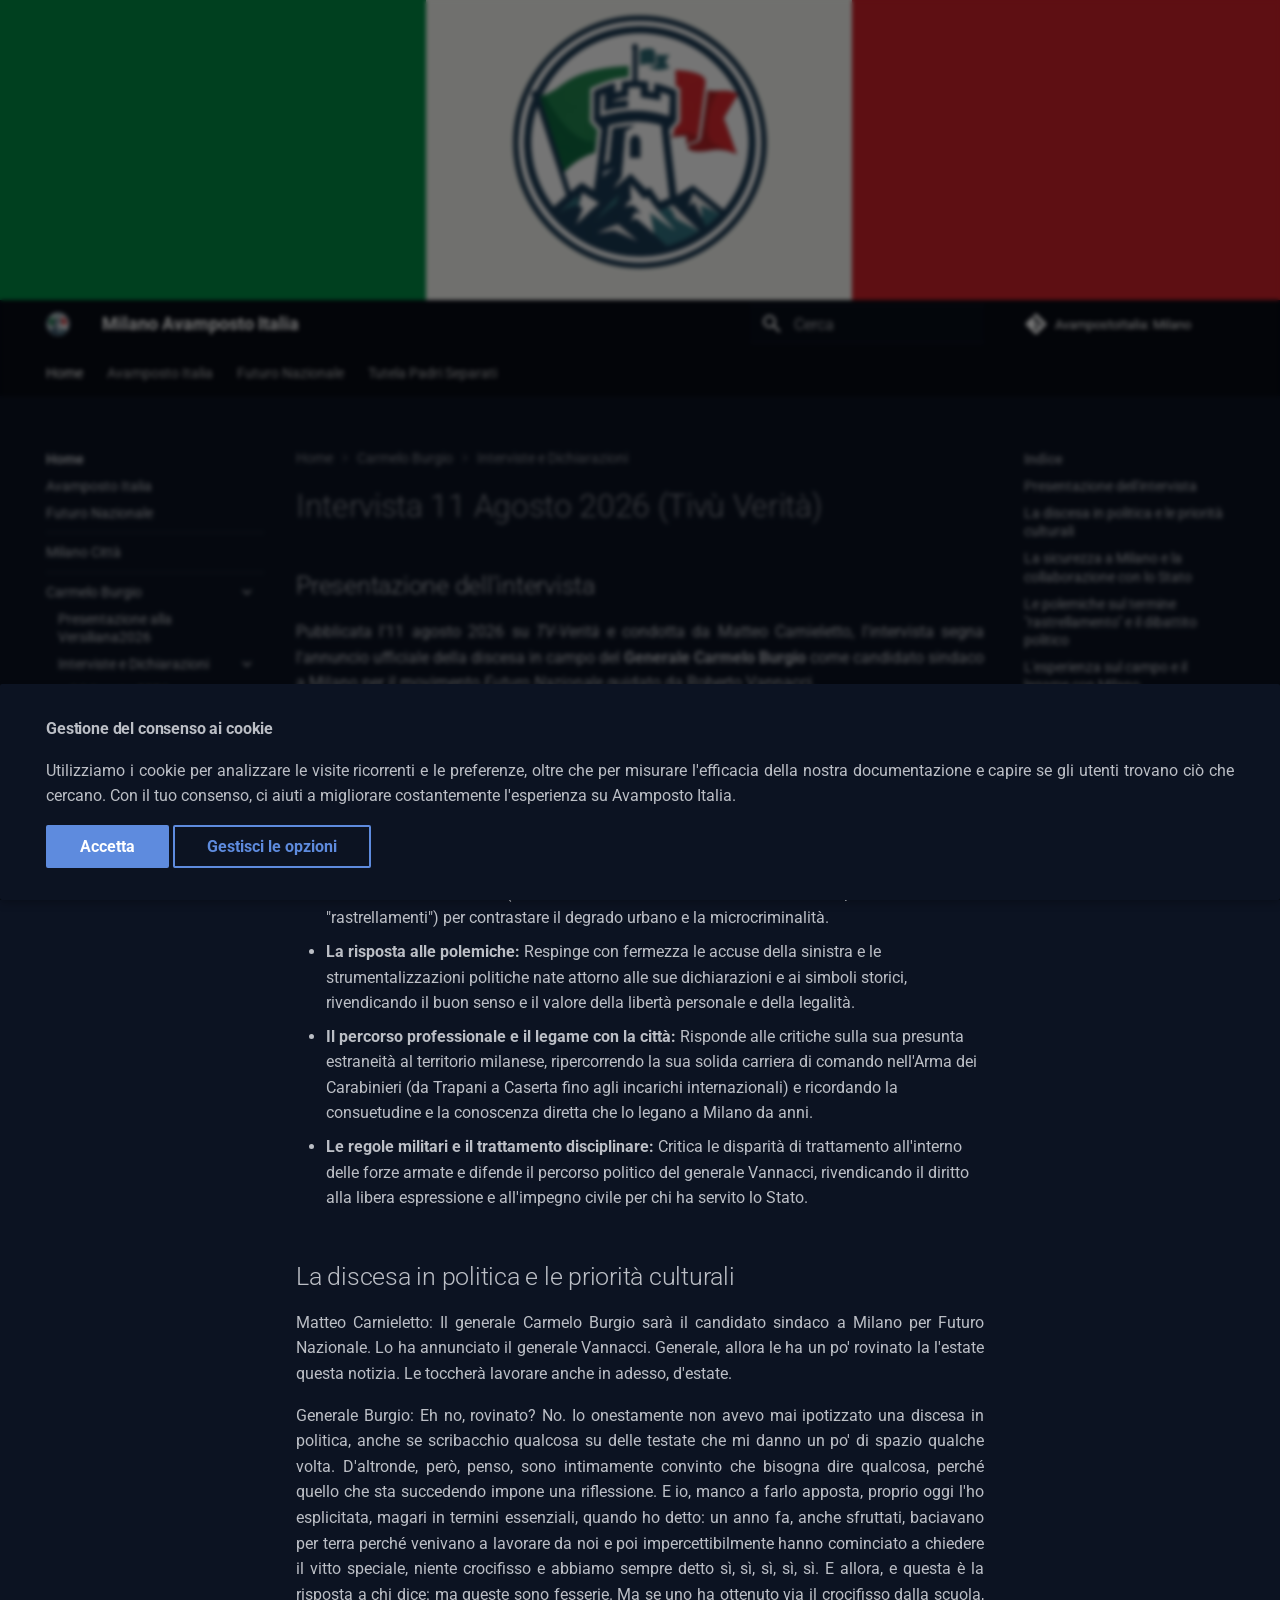
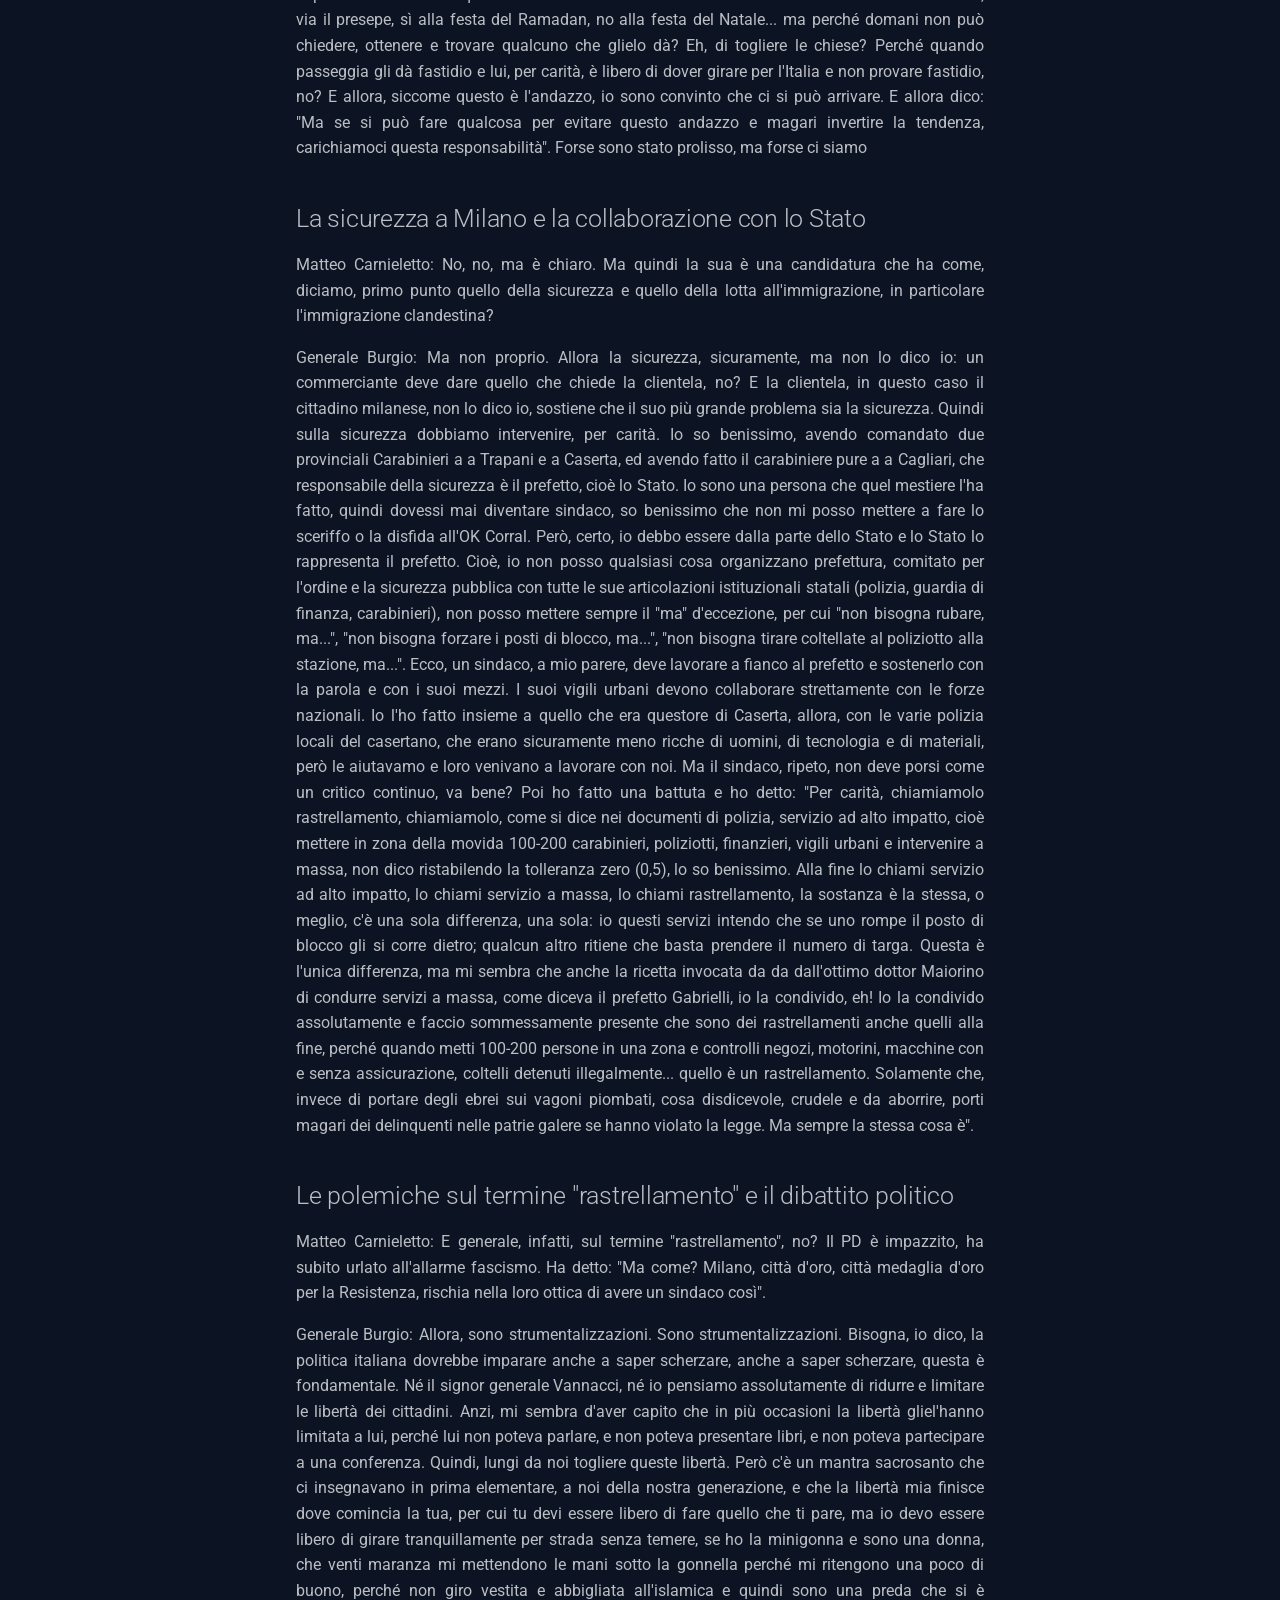
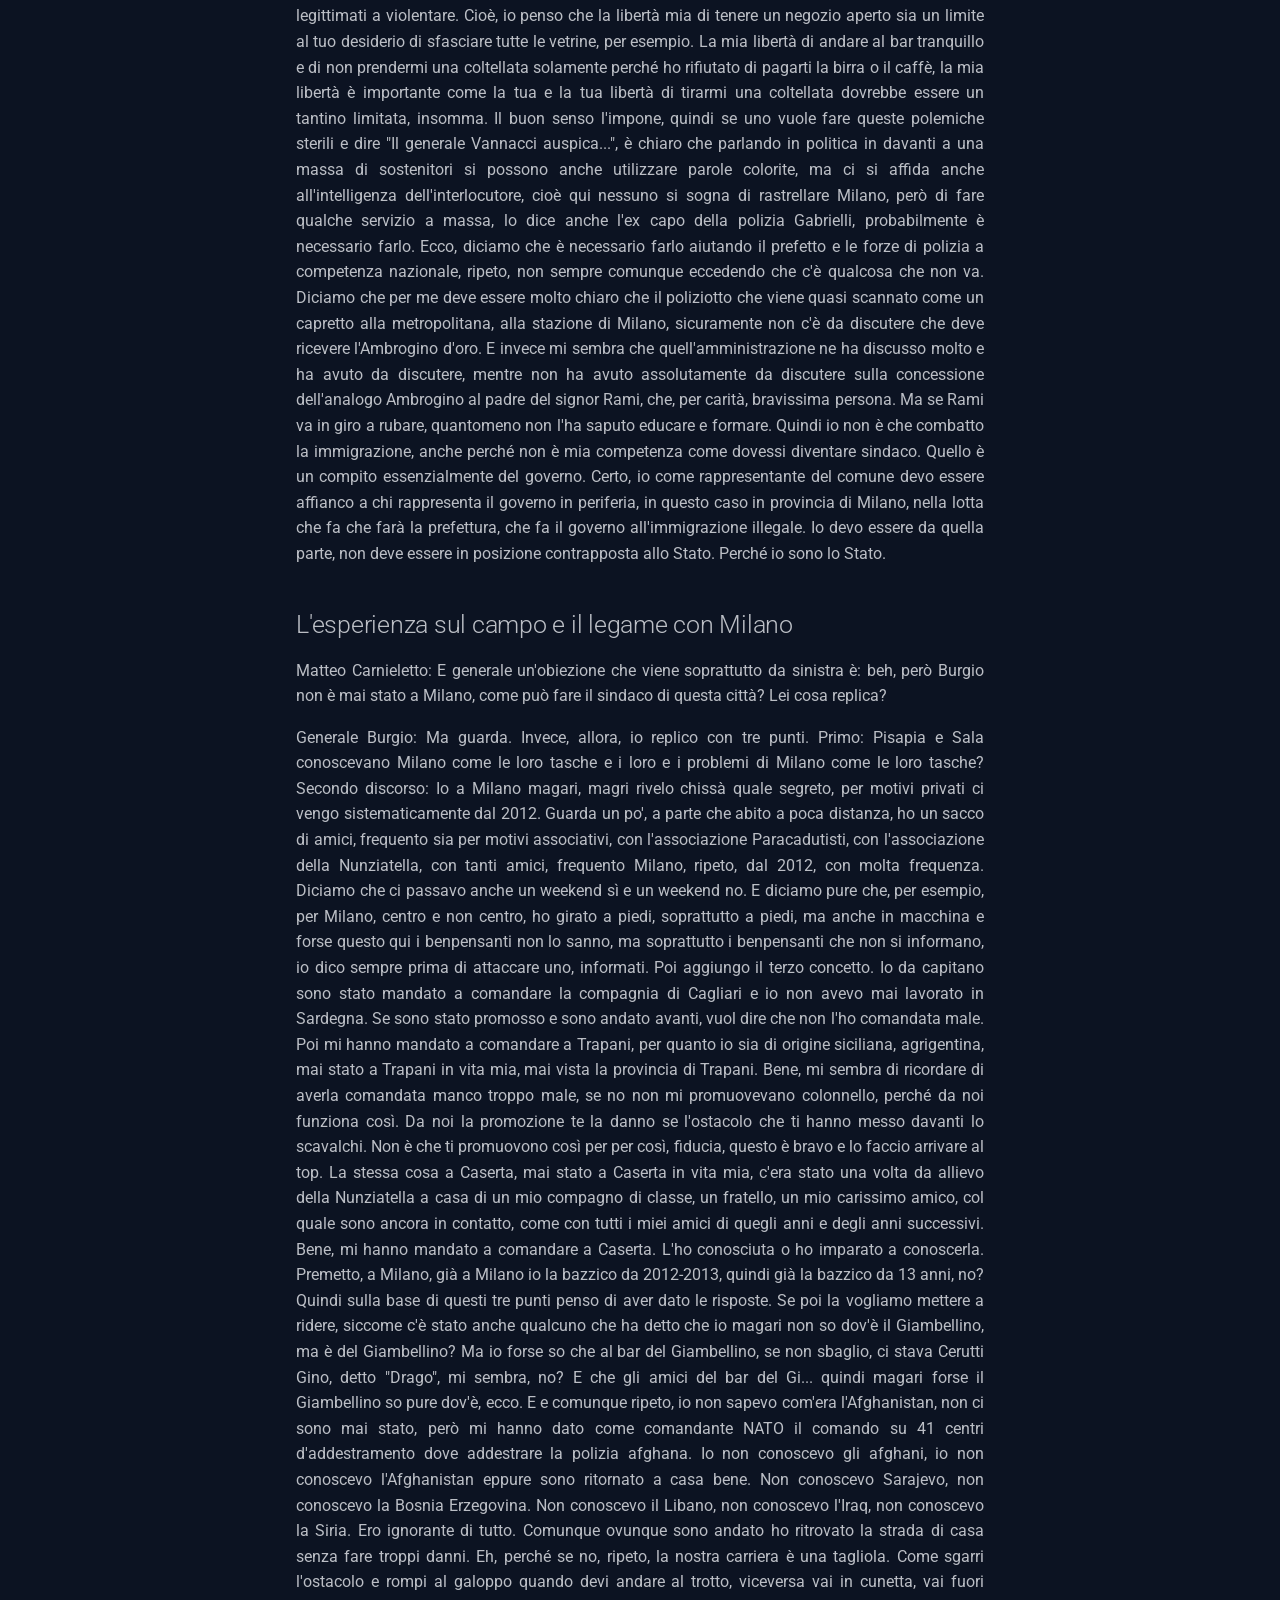
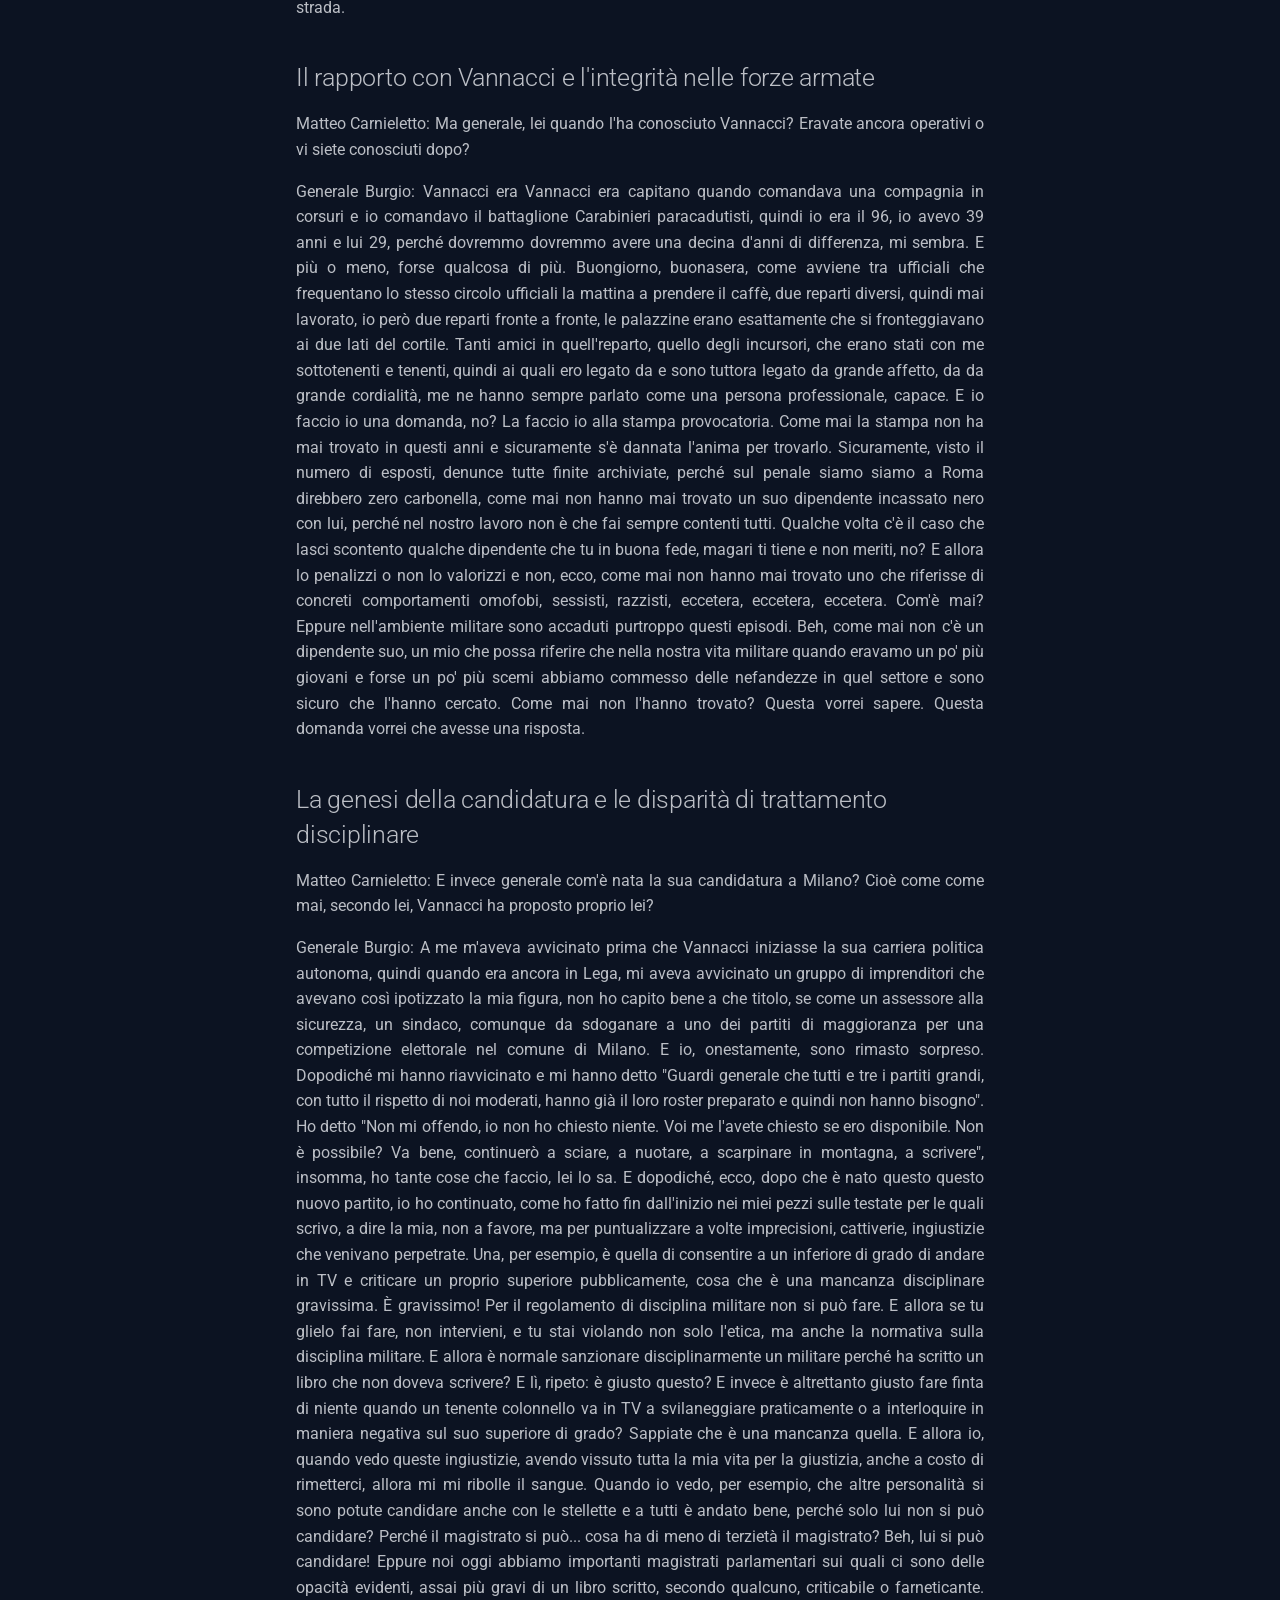
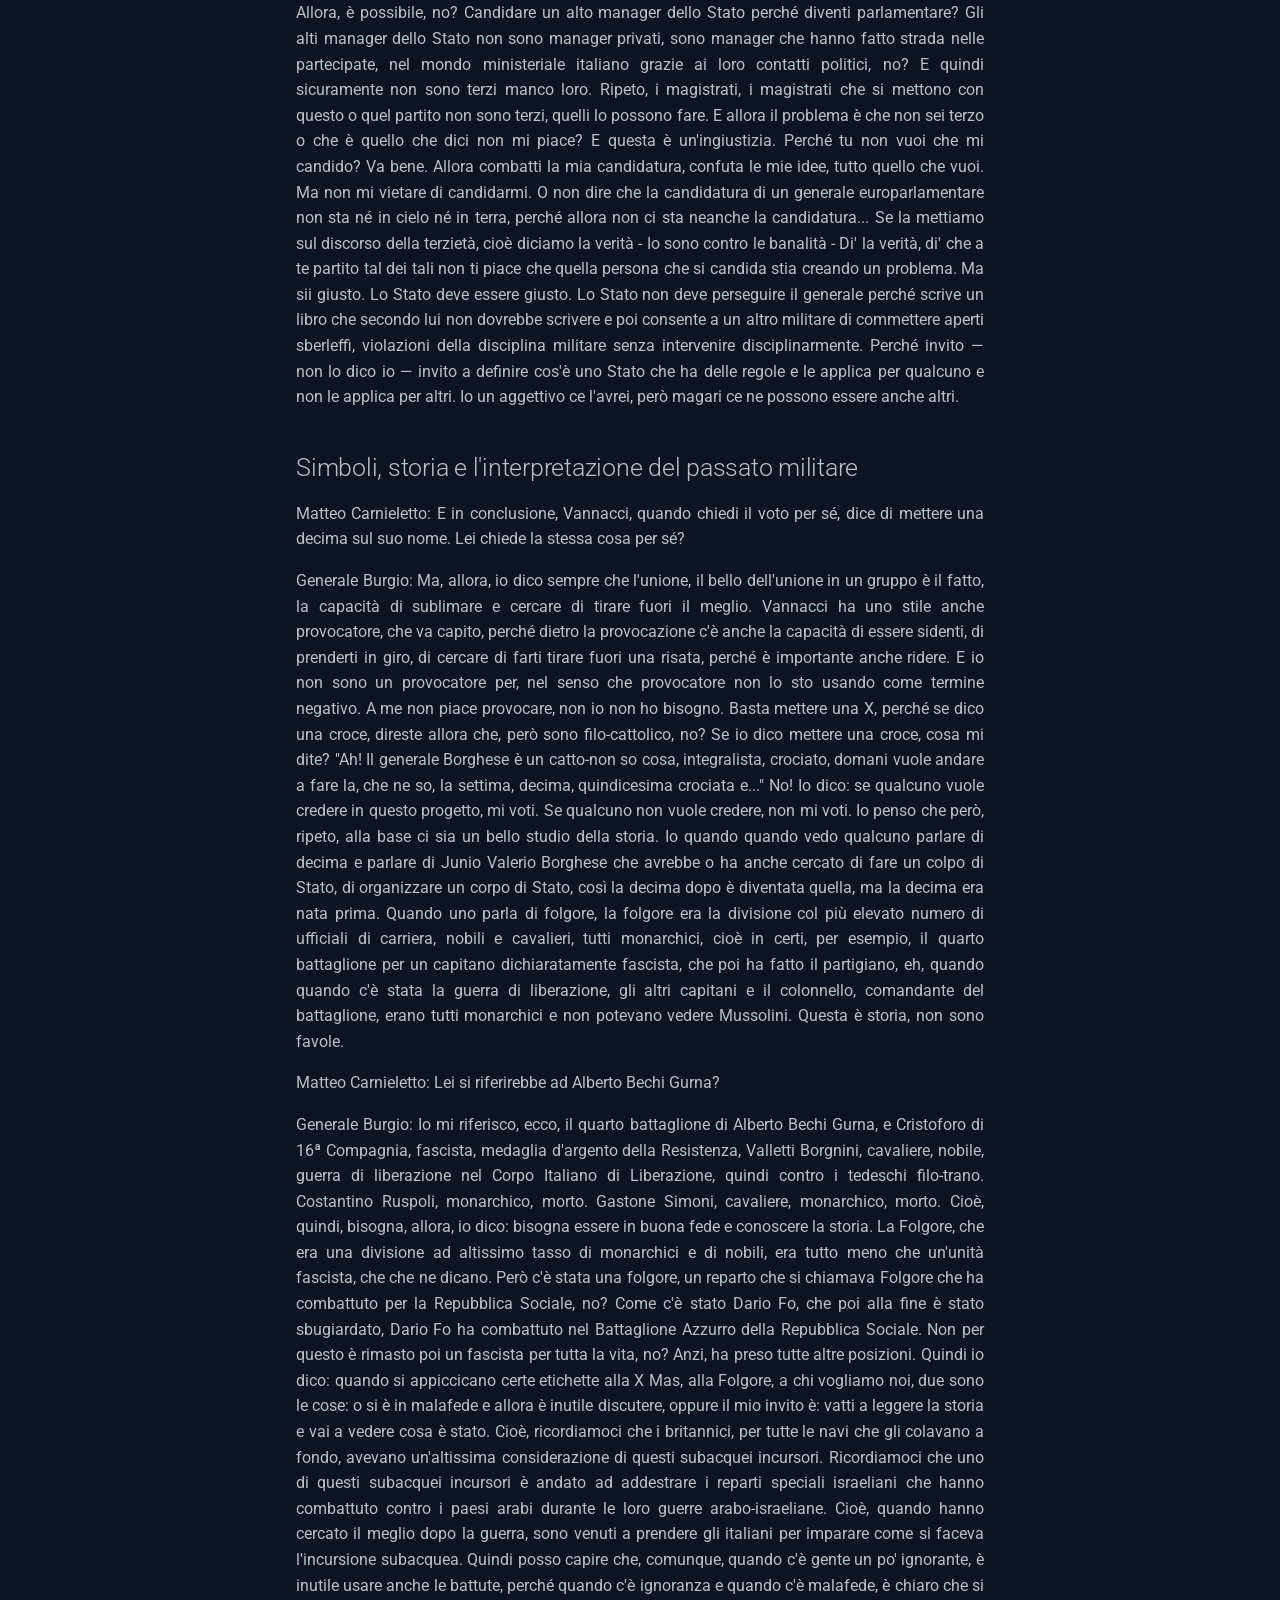
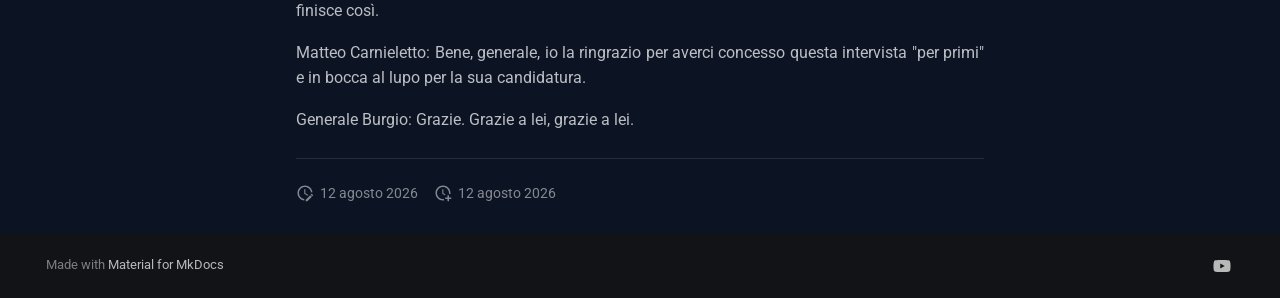
<file: Carmelo_Burgio/Interviste_e_Dichiarazioni/tivu-verita_11-8-2026/index.html>
<!doctype html>
<html lang="it" class="no-js">
  <head>
    
      <meta charset="utf-8">
      <meta name="viewport" content="width=device-width,initial-scale=1">
      
      
      
        <link rel="canonical" href="https://milano.avampostoitalia.it/Carmelo_Burgio/Interviste_e_Dichiarazioni/tivu-verita_11-8-2026/">
      
      
        <link rel="prev" href="../InLuccaVeritas_14-8-2026/">
      
      
        <link rel="next" href="../lapresse_10-8-2026/">
      
      
        
      
      
      <link rel="icon" href="../../../assets/android-chrome-192x192.png">
      <meta name="generator" content="mkdocs-1.6.1, mkdocs-material-9.7.7">
    
    
      
        <title>11 Agosto 2026 - Milano Avamposto Italia</title>
      
    
    
      <link rel="stylesheet" href="../../../assets/stylesheets/main.ec1eaa64.min.css">
      
        
        <link rel="stylesheet" href="../../../assets/stylesheets/palette.ab4e12ef.min.css">
      
      


    
    
      
    
    
      
        
        
        <link rel="preconnect" href="https://fonts.gstatic.com" crossorigin>
        <link rel="stylesheet" href="https://fonts.googleapis.com/css?family=Roboto:300,300i,400,400i,700,700i%7CRoboto+Mono:400,400i,700,700i&display=fallback">
        <style>:root{--md-text-font:"Roboto";--md-code-font:"Roboto Mono"}</style>
      
    
    
      <link rel="stylesheet" href="../../../stylesheets/extra.css">
    
    <script>__md_scope=new URL("../../..",location),__md_hash=e=>[...e].reduce(((e,_)=>(e<<5)-e+_.charCodeAt(0)),0),__md_get=(e,_=localStorage,t=__md_scope)=>JSON.parse(_.getItem(t.pathname+"."+e)),__md_set=(e,_,t=localStorage,a=__md_scope)=>{try{t.setItem(a.pathname+"."+e,JSON.stringify(_))}catch(e){}}</script>
    
      
  


  
  

<script id="__analytics">function __md_analytics(){function e(){dataLayer.push(arguments)}window.dataLayer=window.dataLayer||[],e("js",new Date),e("config","G-2V5ZJRQJ5G"),document.addEventListener("DOMContentLoaded",(function(){document.forms.search&&document.forms.search.query.addEventListener("blur",(function(){this.value&&e("event","search",{search_term:this.value})}));document$.subscribe((function(){var t=document.forms.feedback;if(void 0!==t)for(var a of t.querySelectorAll("[type=submit]"))a.addEventListener("click",(function(a){a.preventDefault();var n=document.location.pathname,d=this.getAttribute("data-md-value");e("event","feedback",{page:n,data:d}),t.firstElementChild.disabled=!0;var r=t.querySelector(".md-feedback__note [data-md-value='"+d+"']");r&&(r.hidden=!1)})),t.hidden=!1})),location$.subscribe((function(t){e("config","G-2V5ZJRQJ5G",{page_path:t.pathname})}))}));var t=document.createElement("script");t.async=!0,t.src="https://www.googletagmanager.com/gtag/js?id=G-2V5ZJRQJ5G",document.getElementById("__analytics").insertAdjacentElement("afterEnd",t)}</script>
  
    <script>if("undefined"!=typeof __md_analytics){var consent=__md_get("__consent");consent&&consent.analytics&&__md_analytics()}</script>
  

    
    
  
<meta property="og:type" content="website" />
<meta property="og:title" content="11 Agosto 2026 - Milano Avamposto Italia" />
<meta property="og:image" content="https://milano.avampostoitalia.it/assets/images/social/Carmelo_Burgio/Interviste_e_Dichiarazioni/tivu-verita_11-8-2026.png" />
<meta property="og:image:type" content="image/png" />
<meta property="og:image:width" content="1200" />
<meta property="og:image:height" content="630" />
<meta property="og:url" content="https://milano.avampostoitalia.it/Carmelo_Burgio/Interviste_e_Dichiarazioni/tivu-verita_11-8-2026/" />
<meta property="twitter:card" content="summary_large_image" />
<meta property="twitter:title" content="11 Agosto 2026 - Milano Avamposto Italia" />
<meta property="twitter:image" content="https://milano.avampostoitalia.it/assets/images/social/Carmelo_Burgio/Interviste_e_Dichiarazioni/tivu-verita_11-8-2026.png" />
</head>
  
  
    
    
    
    
    
    <body dir="ltr" data-md-color-scheme="slate" data-md-color-primary="black" data-md-color-accent="indigo">
  
    
    <input class="md-toggle" data-md-toggle="drawer" type="checkbox" id="__drawer" autocomplete="off">
    <input class="md-toggle" data-md-toggle="search" type="checkbox" id="__search" autocomplete="off">
    <label class="md-overlay" for="__drawer"></label>
    <div data-md-component="skip">
      
        
        <a href="#intervista-11-agosto-2026-tivu-verita" class="md-skip">
          Vai al contenuto
        </a>
      
    </div>
    <div data-md-component="announce">
      
        <aside class="md-banner">
          <div class="md-banner__inner md-grid md-typeset">
            
            
    <div align="center">
        <img src="/assets/logo.png">    
    </div>
            

          </div>
          
        </aside>
      
    </div>
    
    
      

<header class="md-header" data-md-component="header">
  <nav class="md-header__inner md-grid" aria-label="Intestazione">
    <a href="../../.." title="Milano Avamposto Italia" class="md-header__button md-logo" aria-label="Milano Avamposto Italia" data-md-component="logo">
      
  <img src="../../../assets/logo.png" alt="logo">

    </a>
    <label class="md-header__button md-icon" for="__drawer">
      
      <svg xmlns="http://www.w3.org/2000/svg" viewBox="0 0 24 24"><path d="M3 6h18v2H3zm0 5h18v2H3zm0 5h18v2H3z"/></svg>
    </label>
    <div class="md-header__title" data-md-component="header-title">
      <div class="md-header__ellipsis">
        <div class="md-header__topic">
          <span class="md-ellipsis">
            Milano Avamposto Italia
          </span>
        </div>
        <div class="md-header__topic" data-md-component="header-topic">
          <span class="md-ellipsis">
            
              11 Agosto 2026
            
          </span>
        </div>
      </div>
    </div>
    
      
    
    
    
    
      
      
        <label class="md-header__button md-icon" for="__search">
          
          <svg xmlns="http://www.w3.org/2000/svg" viewBox="0 0 24 24"><path d="M9.5 3A6.5 6.5 0 0 1 16 9.5c0 1.61-.59 3.09-1.56 4.23l.27.27h.79l5 5-1.5 1.5-5-5v-.79l-.27-.27A6.52 6.52 0 0 1 9.5 16 6.5 6.5 0 0 1 3 9.5 6.5 6.5 0 0 1 9.5 3m0 2C7 5 5 7 5 9.5S7 14 9.5 14 14 12 14 9.5 12 5 9.5 5"/></svg>
        </label>
        <div class="md-search" data-md-component="search" role="dialog">
  <label class="md-search__overlay" for="__search"></label>
  <div class="md-search__inner" role="search">
    <form class="md-search__form" name="search">
      <input type="text" class="md-search__input" name="query" aria-label="Cerca" placeholder="Cerca" autocapitalize="off" autocorrect="off" autocomplete="off" spellcheck="false" data-md-component="search-query" required>
      <label class="md-search__icon md-icon" for="__search">
        
        <svg xmlns="http://www.w3.org/2000/svg" viewBox="0 0 24 24"><path d="M9.5 3A6.5 6.5 0 0 1 16 9.5c0 1.61-.59 3.09-1.56 4.23l.27.27h.79l5 5-1.5 1.5-5-5v-.79l-.27-.27A6.52 6.52 0 0 1 9.5 16 6.5 6.5 0 0 1 3 9.5 6.5 6.5 0 0 1 9.5 3m0 2C7 5 5 7 5 9.5S7 14 9.5 14 14 12 14 9.5 12 5 9.5 5"/></svg>
        
        <svg xmlns="http://www.w3.org/2000/svg" viewBox="0 0 24 24"><path d="M20 11v2H8l5.5 5.5-1.42 1.42L4.16 12l7.92-7.92L13.5 5.5 8 11z"/></svg>
      </label>
      <nav class="md-search__options" aria-label="Cerca">
        
        <button type="reset" class="md-search__icon md-icon" title="Cancella" aria-label="Cancella" tabindex="-1">
          
          <svg xmlns="http://www.w3.org/2000/svg" viewBox="0 0 24 24"><path d="M19 6.41 17.59 5 12 10.59 6.41 5 5 6.41 10.59 12 5 17.59 6.41 19 12 13.41 17.59 19 19 17.59 13.41 12z"/></svg>
        </button>
      </nav>
      
    </form>
    <div class="md-search__output">
      <div class="md-search__scrollwrap" tabindex="0" data-md-scrollfix>
        <div class="md-search-result" data-md-component="search-result">
          <div class="md-search-result__meta">
            Inizializza la ricerca
          </div>
          <ol class="md-search-result__list" role="presentation"></ol>
        </div>
      </div>
    </div>
  </div>
</div>
      
    
    
      <div class="md-header__source">
        <a href="https://github.com/AvampostoItalia/Milano" title="Apri repository" class="md-source" data-md-component="source">
  <div class="md-source__icon md-icon">
    
    <svg xmlns="http://www.w3.org/2000/svg" viewBox="0 0 448 512"><!--! Font Awesome Free 7.1.0 by @fontawesome - https://fontawesome.com License - https://fontawesome.com/license/free (Icons: CC BY 4.0, Fonts: SIL OFL 1.1, Code: MIT License) Copyright 2025 Fonticons, Inc.--><path d="M439.6 236.1 244 40.5c-5.4-5.5-12.8-8.5-20.4-8.5s-15 3-20.4 8.4L162.5 81l51.5 51.5c27.1-9.1 52.7 16.8 43.4 43.7l49.7 49.7c34.2-11.8 61.2 31 35.5 56.7-26.5 26.5-70.2-2.9-56-37.3L240.3 199v121.9c25.3 12.5 22.3 41.8 9.1 55-6.4 6.4-15.2 10.1-24.3 10.1s-17.8-3.6-24.3-10.1c-17.6-17.6-11.1-46.9 11.2-56v-123c-20.8-8.5-24.6-30.7-18.6-45L142.6 101 8.5 235.1C3 240.6 0 247.9 0 255.5s3 15 8.5 20.4l195.6 195.7c5.4 5.4 12.7 8.4 20.4 8.4s15-3 20.4-8.4l194.7-194.7c5.4-5.4 8.4-12.8 8.4-20.4s-3-15-8.4-20.4"/></svg>
  </div>
  <div class="md-source__repository">
    AvampostoItalia: Milano
  </div>
</a>
      </div>
    
  </nav>
  
</header>
    
    <div class="md-container" data-md-component="container">
      
      
        
          
            
<nav class="md-tabs" aria-label="Tabs" data-md-component="tabs">
  <div class="md-grid">
    <ul class="md-tabs__list">
      
        
  
  
  
    
  
  
    
    
      <li class="md-tabs__item md-tabs__item--active">
        <a href="../../.." class="md-tabs__link">
          
  
  
    
  
  Home

        </a>
      </li>
    
  

      
        
  
  
  
  
    <li class="md-tabs__item">
      <a href="https://www.avampostoitalia.it" class="md-tabs__link">
        
  
  
    
  
  Avamposto Italia

      </a>
    </li>
  

      
        
  
  
  
  
    <li class="md-tabs__item">
      <a href="https://www.avampostoitalia.it/FuturoNazionale/" class="md-tabs__link">
        
  
  
    
  
  Futuro Nazionale

      </a>
    </li>
  

      
        
  
  
  
  
    <li class="md-tabs__item">
      <a href="https://www.avampostoitalia.it/TutelaPadriSeparati/" class="md-tabs__link">
        
  
  
    
  
  Tutela Padri Separati

      </a>
    </li>
  

      
    </ul>
  </div>
</nav>
          
        
      
      <main class="md-main" data-md-component="main">
        <div class="md-main__inner md-grid">
          
            
              
              <div class="md-sidebar md-sidebar--primary" data-md-component="sidebar" data-md-type="navigation" >
                <div class="md-sidebar__scrollwrap">
                  <div class="md-sidebar__inner">
                    


  


<nav class="md-nav md-nav--primary md-nav--lifted" aria-label="Navigazione" data-md-level="0">
  <label class="md-nav__title" for="__drawer">
    <a href="../../.." title="Milano Avamposto Italia" class="md-nav__button md-logo" aria-label="Milano Avamposto Italia" data-md-component="logo">
      
  <img src="../../../assets/logo.png" alt="logo">

    </a>
    Milano Avamposto Italia
  </label>
  
    <div class="md-nav__source">
      <a href="https://github.com/AvampostoItalia/Milano" title="Apri repository" class="md-source" data-md-component="source">
  <div class="md-source__icon md-icon">
    
    <svg xmlns="http://www.w3.org/2000/svg" viewBox="0 0 448 512"><!--! Font Awesome Free 7.1.0 by @fontawesome - https://fontawesome.com License - https://fontawesome.com/license/free (Icons: CC BY 4.0, Fonts: SIL OFL 1.1, Code: MIT License) Copyright 2025 Fonticons, Inc.--><path d="M439.6 236.1 244 40.5c-5.4-5.5-12.8-8.5-20.4-8.5s-15 3-20.4 8.4L162.5 81l51.5 51.5c27.1-9.1 52.7 16.8 43.4 43.7l49.7 49.7c34.2-11.8 61.2 31 35.5 56.7-26.5 26.5-70.2-2.9-56-37.3L240.3 199v121.9c25.3 12.5 22.3 41.8 9.1 55-6.4 6.4-15.2 10.1-24.3 10.1s-17.8-3.6-24.3-10.1c-17.6-17.6-11.1-46.9 11.2-56v-123c-20.8-8.5-24.6-30.7-18.6-45L142.6 101 8.5 235.1C3 240.6 0 247.9 0 255.5s3 15 8.5 20.4l195.6 195.7c5.4 5.4 12.7 8.4 20.4 8.4s15-3 20.4-8.4l194.7-194.7c5.4-5.4 8.4-12.8 8.4-20.4s-3-15-8.4-20.4"/></svg>
  </div>
  <div class="md-source__repository">
    AvampostoItalia: Milano
  </div>
</a>
    </div>
  
  <ul class="md-nav__list" data-md-scrollfix>
    
      
      
  
  
    
  
  
  
    
    
      
        
          
        
      
        
      
        
      
        
      
        
      
        
      
        
      
        
      
        
      
    
    
    
      
        
        
      
      
    
    
      
    
    <li class="md-nav__item md-nav__item--active md-nav__item--section md-nav__item--nested">
      
        
        
        <input class="md-nav__toggle md-toggle " type="checkbox" id="__nav_1" checked>
        
          
          <div class="md-nav__link md-nav__container">
            <a href="../../.." class="md-nav__link ">
              
  
  
  <span class="md-ellipsis">
    
  
    Home
  

    
  </span>
  
  

            </a>
            
              
              <label class="md-nav__link " for="__nav_1" id="__nav_1_label" tabindex="">
                <span class="md-nav__icon md-icon"></span>
              </label>
            
          </div>
        
        <nav class="md-nav" data-md-level="1" aria-labelledby="__nav_1_label" aria-expanded="true">
          <label class="md-nav__title" for="__nav_1">
            <span class="md-nav__icon md-icon"></span>
            
  
    Home
  

          </label>
          <ul class="md-nav__list" data-md-scrollfix>
            
              
            
              
                
  
  
  
  
    <li class="md-nav__item">
      <a href="https://www.avampostoitalia.it" class="md-nav__link">
        
  
  
  <span class="md-ellipsis">
    
  
    Avamposto Italia
  

    
  </span>
  
  

      </a>
    </li>
  

              
            
              
                
  
  
  
  
    <li class="md-nav__item">
      <a href="https://www.avampostoitalia.it/FuturoNazionale/" class="md-nav__link">
        
  
  
  <span class="md-ellipsis">
    
  
    Futuro Nazionale
  

    
  </span>
  
  

      </a>
    </li>
  

              
            
              
                
  
  
  
  
    <li class="md-nav__item">
      <a href="../../../separator" class="md-nav__link">
        
  
  
  <span class="md-ellipsis">
    
  
    ---
  

    
  </span>
  
  

      </a>
    </li>
  

              
            
              
                
  
  
  
  
    <li class="md-nav__item">
      <a href="../../../citta/" class="md-nav__link">
        
  
  
  <span class="md-ellipsis">
    
  
    Milano Città
  

    
  </span>
  
  

      </a>
    </li>
  

              
            
              
                
  
  
  
  
    <li class="md-nav__item">
      <a href="../../../separator" class="md-nav__link">
        
  
  
  <span class="md-ellipsis">
    
  
    ---
  

    
  </span>
  
  

      </a>
    </li>
  

              
            
              
                
  
  
    
  
  
  
    
    
      
        
          
        
      
        
      
        
      
    
    
    
      
      
    
    
      
    
    <li class="md-nav__item md-nav__item--active md-nav__item--nested">
      
        
        
        <input class="md-nav__toggle md-toggle " type="checkbox" id="__nav_1_7" checked>
        
          
          <div class="md-nav__link md-nav__container">
            <a href="../../" class="md-nav__link ">
              
  
  
  <span class="md-ellipsis">
    
  
    Carmelo Burgio
  

    
  </span>
  
  

            </a>
            
              
              <label class="md-nav__link " for="__nav_1_7" id="__nav_1_7_label" tabindex="0">
                <span class="md-nav__icon md-icon"></span>
              </label>
            
          </div>
        
        <nav class="md-nav" data-md-level="2" aria-labelledby="__nav_1_7_label" aria-expanded="true">
          <label class="md-nav__title" for="__nav_1_7">
            <span class="md-nav__icon md-icon"></span>
            
  
    Carmelo Burgio
  

          </label>
          <ul class="md-nav__list" data-md-scrollfix>
            
              
            
              
                
  
  
  
  
    <li class="md-nav__item">
      <a href="../../Presentazione_alla_Versiliana2026/" class="md-nav__link">
        
  
  
  <span class="md-ellipsis">
    
  
    Presentazione alla Versiliana2026
  

    
  </span>
  
  

      </a>
    </li>
  

              
            
              
                
  
  
    
  
  
  
    
    
      
        
          
        
      
        
      
        
      
        
      
    
    
    
      
      
    
    
      
    
    <li class="md-nav__item md-nav__item--active md-nav__item--nested">
      
        
        
        <input class="md-nav__toggle md-toggle " type="checkbox" id="__nav_1_7_3" checked>
        
          
          <div class="md-nav__link md-nav__container">
            <a href="../" class="md-nav__link ">
              
  
  
  <span class="md-ellipsis">
    
  
    Interviste e Dichiarazioni
  

    
  </span>
  
  

            </a>
            
              
              <label class="md-nav__link " for="__nav_1_7_3" id="__nav_1_7_3_label" tabindex="0">
                <span class="md-nav__icon md-icon"></span>
              </label>
            
          </div>
        
        <nav class="md-nav" data-md-level="3" aria-labelledby="__nav_1_7_3_label" aria-expanded="true">
          <label class="md-nav__title" for="__nav_1_7_3">
            <span class="md-nav__icon md-icon"></span>
            
  
    Interviste e Dichiarazioni
  

          </label>
          <ul class="md-nav__list" data-md-scrollfix>
            
              
            
              
                
  
  
  
  
    <li class="md-nav__item">
      <a href="../InLuccaVeritas_14-8-2026/" class="md-nav__link">
        
  
  
  <span class="md-ellipsis">
    
  
    14 Agosto 2026
  

    
  </span>
  
  

      </a>
    </li>
  

              
            
              
                
  
  
    
  
  
  
    <li class="md-nav__item md-nav__item--active">
      
      <input class="md-nav__toggle md-toggle" type="checkbox" id="__toc">
      
      
        
      
      
        <label class="md-nav__link md-nav__link--active" for="__toc">
          
  
  
  <span class="md-ellipsis">
    
  
    11 Agosto 2026
  

    
  </span>
  
  

          <span class="md-nav__icon md-icon"></span>
        </label>
      
      <a href="./" class="md-nav__link md-nav__link--active">
        
  
  
  <span class="md-ellipsis">
    
  
    11 Agosto 2026
  

    
  </span>
  
  

      </a>
      
        

<nav class="md-nav md-nav--secondary" aria-label="Indice">
  
  
  
    
  
  
    <label class="md-nav__title" for="__toc">
      <span class="md-nav__icon md-icon"></span>
      Indice
    </label>
    <ul class="md-nav__list" data-md-component="toc" data-md-scrollfix>
      
        <li class="md-nav__item">
  <a href="#presentazione-dellintervista" class="md-nav__link">
    <span class="md-ellipsis">
      
        Presentazione dell'intervista
      
    </span>
  </a>
  
</li>
      
        <li class="md-nav__item">
  <a href="#la-discesa-in-politica-e-le-priorita-culturali" class="md-nav__link">
    <span class="md-ellipsis">
      
        La discesa in politica e le priorità culturali
      
    </span>
  </a>
  
</li>
      
        <li class="md-nav__item">
  <a href="#la-sicurezza-a-milano-e-la-collaborazione-con-lo-stato" class="md-nav__link">
    <span class="md-ellipsis">
      
        La sicurezza a Milano e la collaborazione con lo Stato
      
    </span>
  </a>
  
</li>
      
        <li class="md-nav__item">
  <a href="#le-polemiche-sul-termine-rastrellamento-e-il-dibattito-politico" class="md-nav__link">
    <span class="md-ellipsis">
      
        Le polemiche sul termine "rastrellamento" e il dibattito politico
      
    </span>
  </a>
  
</li>
      
        <li class="md-nav__item">
  <a href="#lesperienza-sul-campo-e-il-legame-con-milano" class="md-nav__link">
    <span class="md-ellipsis">
      
        L'esperienza sul campo e il legame con Milano
      
    </span>
  </a>
  
</li>
      
        <li class="md-nav__item">
  <a href="#il-rapporto-con-vannacci-e-lintegrita-nelle-forze-armate" class="md-nav__link">
    <span class="md-ellipsis">
      
        Il rapporto con Vannacci e l'integrità nelle forze armate
      
    </span>
  </a>
  
</li>
      
        <li class="md-nav__item">
  <a href="#la-genesi-della-candidatura-e-le-disparita-di-trattamento-disciplinare" class="md-nav__link">
    <span class="md-ellipsis">
      
        La genesi della candidatura e le disparità di trattamento disciplinare
      
    </span>
  </a>
  
</li>
      
        <li class="md-nav__item">
  <a href="#simboli-storia-e-linterpretazione-del-passato-militare" class="md-nav__link">
    <span class="md-ellipsis">
      
        Simboli, storia e l'interpretazione del passato militare
      
    </span>
  </a>
  
</li>
      
    </ul>
  
</nav>
      
    </li>
  

              
            
              
                
  
  
  
  
    <li class="md-nav__item">
      <a href="../lapresse_10-8-2026/" class="md-nav__link">
        
  
  
  <span class="md-ellipsis">
    
  
    10 Agosto 2026
  

    
  </span>
  
  

      </a>
    </li>
  

              
            
          </ul>
        </nav>
      
    </li>
  

              
            
          </ul>
        </nav>
      
    </li>
  

              
            
              
                
  
  
  
  
    <li class="md-nav__item">
      <a href="../../../separator" class="md-nav__link">
        
  
  
  <span class="md-ellipsis">
    
  
    ---
  

    
  </span>
  
  

      </a>
    </li>
  

              
            
              
                
  
  
  
  
    <li class="md-nav__item">
      <a href="https://youtube.com/@AvampostoItalia" class="md-nav__link">
        
  
  
  <span class="md-ellipsis">
    
  
    YouTube
  

    
  </span>
  
  

      </a>
    </li>
  

              
            
          </ul>
        </nav>
      
    </li>
  

    
      
      
  
  
  
  
    <li class="md-nav__item">
      <a href="https://www.avampostoitalia.it" class="md-nav__link">
        
  
  
  <span class="md-ellipsis">
    
  
    Avamposto Italia
  

    
  </span>
  
  

      </a>
    </li>
  

    
      
      
  
  
  
  
    <li class="md-nav__item">
      <a href="https://www.avampostoitalia.it/FuturoNazionale/" class="md-nav__link">
        
  
  
  <span class="md-ellipsis">
    
  
    Futuro Nazionale
  

    
  </span>
  
  

      </a>
    </li>
  

    
      
      
  
  
  
  
    <li class="md-nav__item">
      <a href="https://www.avampostoitalia.it/TutelaPadriSeparati/" class="md-nav__link">
        
  
  
  <span class="md-ellipsis">
    
  
    Tutela Padri Separati
  

    
  </span>
  
  

      </a>
    </li>
  

    
  </ul>
</nav>
                  </div>
                </div>
              </div>
            
            
              
              <div class="md-sidebar md-sidebar--secondary" data-md-component="sidebar" data-md-type="toc" >
                <div class="md-sidebar__scrollwrap">
                  <div class="md-sidebar__inner">
                    

<nav class="md-nav md-nav--secondary" aria-label="Indice">
  
  
  
    
  
  
    <label class="md-nav__title" for="__toc">
      <span class="md-nav__icon md-icon"></span>
      Indice
    </label>
    <ul class="md-nav__list" data-md-component="toc" data-md-scrollfix>
      
        <li class="md-nav__item">
  <a href="#presentazione-dellintervista" class="md-nav__link">
    <span class="md-ellipsis">
      
        Presentazione dell'intervista
      
    </span>
  </a>
  
</li>
      
        <li class="md-nav__item">
  <a href="#la-discesa-in-politica-e-le-priorita-culturali" class="md-nav__link">
    <span class="md-ellipsis">
      
        La discesa in politica e le priorità culturali
      
    </span>
  </a>
  
</li>
      
        <li class="md-nav__item">
  <a href="#la-sicurezza-a-milano-e-la-collaborazione-con-lo-stato" class="md-nav__link">
    <span class="md-ellipsis">
      
        La sicurezza a Milano e la collaborazione con lo Stato
      
    </span>
  </a>
  
</li>
      
        <li class="md-nav__item">
  <a href="#le-polemiche-sul-termine-rastrellamento-e-il-dibattito-politico" class="md-nav__link">
    <span class="md-ellipsis">
      
        Le polemiche sul termine "rastrellamento" e il dibattito politico
      
    </span>
  </a>
  
</li>
      
        <li class="md-nav__item">
  <a href="#lesperienza-sul-campo-e-il-legame-con-milano" class="md-nav__link">
    <span class="md-ellipsis">
      
        L'esperienza sul campo e il legame con Milano
      
    </span>
  </a>
  
</li>
      
        <li class="md-nav__item">
  <a href="#il-rapporto-con-vannacci-e-lintegrita-nelle-forze-armate" class="md-nav__link">
    <span class="md-ellipsis">
      
        Il rapporto con Vannacci e l'integrità nelle forze armate
      
    </span>
  </a>
  
</li>
      
        <li class="md-nav__item">
  <a href="#la-genesi-della-candidatura-e-le-disparita-di-trattamento-disciplinare" class="md-nav__link">
    <span class="md-ellipsis">
      
        La genesi della candidatura e le disparità di trattamento disciplinare
      
    </span>
  </a>
  
</li>
      
        <li class="md-nav__item">
  <a href="#simboli-storia-e-linterpretazione-del-passato-militare" class="md-nav__link">
    <span class="md-ellipsis">
      
        Simboli, storia e l'interpretazione del passato militare
      
    </span>
  </a>
  
</li>
      
    </ul>
  
</nav>
                  </div>
                </div>
              </div>
            
          
          
            <div class="md-content" data-md-component="content">
              
                




  <nav class="md-path" aria-label="Navigazione" >
    <ol class="md-path__list">
      
      
        
  
  
    
    
      <li class="md-path__item">
        <a href="../../.." class="md-path__link">
          
  <span class="md-ellipsis">
    Home
  </span>

        </a>
      </li>
    
  

      
        
  
  
    
    
      <li class="md-path__item">
        <a href="../../" class="md-path__link">
          
  <span class="md-ellipsis">
    Carmelo Burgio
  </span>

        </a>
      </li>
    
  

      
        
  
  
    
    
      <li class="md-path__item">
        <a href="../" class="md-path__link">
          
  <span class="md-ellipsis">
    Interviste e Dichiarazioni
  </span>

        </a>
      </li>
    
  

      
    </ol>
  </nav>

              
              <article class="md-content__inner md-typeset">
                
                  


  
  


<h1 id="intervista-11-agosto-2026-tivu-verita">Intervista 11 Agosto 2026 (Tivù Verità)</h1>
<h2 id="presentazione-dellintervista">Presentazione dell'intervista</h2>
<p>Pubblicata l'11 agosto 2026 su <em>TV-Verità</em> e condotta da Matteo Carnieletto, l'intervista segna l'annuncio ufficiale della discesa in campo del <strong>Generale Carmelo Burgio</strong> come candidato sindaco a Milano per il movimento <em>Futuro Nazionale</em> guidato da Roberto Vannacci.</p>
<p><strong>YouTube:</strong> <a href="https://youtu.be/jeop3Oe6aLY?si=Yye7lUmxoWmhYzUU">https://youtu.be/jeop3Oe6aLY?si=Yye7lUmxoWmhYzUU</a></p>
<p>Nel corso del colloquio, Burgio affronta i nodi centrali della sua proposta politica e offre una disamina approfondita su temi di grande attualità:</p>
<ul>
<li>
<p><strong>La visione per Milano:</strong> Delinea le priorità d'intervento, ponendo l'accento sulla sicurezza, sulla stretta collaborazione istituzionale con la Prefettura e le forze dell'ordine e sulla necessità di condurre interventi mirati (definiti anche "servizi a massa" o con il termine provocatorio di "rastrellamenti") per contrastare il degrado urbano e la microcriminalità.</p>
</li>
<li>
<p><strong>La risposta alle polemiche:</strong> Respinge con fermezza le accuse della sinistra e le strumentalizzazioni politiche nate attorno alle sue dichiarazioni e ai simboli storici, rivendicando il buon senso e il valore della libertà personale e della legalità.</p>
</li>
<li>
<p><strong>Il percorso professionale e il legame con la città:</strong> Risponde alle critiche sulla sua presunta estraneità al territorio milanese, ripercorrendo la sua solida carriera di comando nell'Arma dei Carabinieri (da Trapani a Caserta fino agli incarichi internazionali) e ricordando la consuetudine e la conoscenza diretta che lo legano a Milano da anni.</p>
</li>
<li>
<p><strong>Le regole militari e il trattamento disciplinare:</strong> Critica le disparità di trattamento all'interno delle forze armate e difende il percorso politico del generale Vannacci, rivendicando il diritto alla libera espressione e all'impegno civile per chi ha servito lo Stato.</p>
</li>
</ul>
<h2 id="la-discesa-in-politica-e-le-priorita-culturali">La discesa in politica e le priorità culturali</h2>
<p>Matteo Carnieletto: Il generale Carmelo Burgio sarà il candidato sindaco a Milano per Futuro Nazionale. Lo ha annunciato il generale Vannacci. Generale, allora le ha un po' rovinato la l'estate questa notizia. Le toccherà lavorare anche in adesso, d'estate.</p>
<p>Generale Burgio: Eh no, rovinato? No. Io onestamente non avevo mai ipotizzato una discesa in politica, anche se scribacchio qualcosa su delle testate che mi danno un po' di spazio qualche volta. D'altronde, però, penso, sono intimamente convinto che bisogna dire qualcosa, perché quello che sta succedendo impone una riflessione. E io, manco a farlo apposta, proprio oggi l'ho esplicitata, magari in termini essenziali, quando ho detto: un anno fa, anche sfruttati, baciavano per terra perché venivano a lavorare da noi e poi impercettibilmente hanno cominciato a chiedere il vitto speciale, niente crocifisso e abbiamo sempre detto sì, sì, sì, sì, sì. E allora, e questa è la risposta a chi dice: ma queste sono fesserie. Ma se uno ha ottenuto via il crocifisso dalla scuola, via il presepe, sì alla festa del Ramadan, no alla festa del Natale... ma perché domani non può chiedere, ottenere e trovare qualcuno che glielo dà? Eh, di togliere le chiese? Perché quando passeggia gli dà fastidio e lui, per carità, è libero di dover girare per l'Italia e non provare fastidio, no? E allora, siccome questo è l'andazzo, io sono convinto che ci si può arrivare. E allora dico: "Ma se si può fare qualcosa per evitare questo andazzo e magari invertire la tendenza, carichiamoci questa responsabilità". Forse sono  stato  prolisso, ma forse ci siamo </p>
<h2 id="la-sicurezza-a-milano-e-la-collaborazione-con-lo-stato">La sicurezza a Milano e la collaborazione con lo Stato</h2>
<p>Matteo Carnieletto: No, no, ma è chiaro. Ma quindi la sua è una candidatura che ha come, diciamo, primo punto quello della sicurezza e quello della lotta all'immigrazione, in particolare l'immigrazione clandestina?</p>
<p>Generale Burgio: Ma non proprio. Allora la sicurezza, sicuramente, ma non lo dico io: un commerciante deve dare quello che chiede la clientela, no? E la clientela, in questo caso il cittadino milanese, non lo dico io, sostiene che il suo più grande problema sia la sicurezza. Quindi sulla sicurezza dobbiamo intervenire, per carità. Io so benissimo, avendo comandato due provinciali Carabinieri a a Trapani e a Caserta, ed avendo fatto il carabiniere pure a a Cagliari, che responsabile della sicurezza è il prefetto, cioè lo Stato. Io sono una persona che quel mestiere l'ha fatto, quindi dovessi mai diventare sindaco, so benissimo che non mi posso mettere a fare lo sceriffo o la disfida all'OK Corral. Però, certo, io debbo essere dalla parte dello Stato e lo Stato lo rappresenta il prefetto. Cioè, io non posso qualsiasi cosa organizzano prefettura, comitato per l'ordine e la sicurezza pubblica con tutte le sue articolazioni istituzionali statali (polizia, guardia di finanza, carabinieri), non posso mettere sempre il "ma" d'eccezione, per cui "non bisogna rubare, ma...", "non bisogna forzare i posti di blocco, ma...", "non bisogna tirare coltellate al poliziotto alla stazione, ma...". Ecco, un sindaco, a mio parere, deve lavorare a fianco al prefetto e sostenerlo con la parola e con i suoi mezzi. I suoi vigili urbani devono collaborare strettamente con le forze nazionali. Io l'ho fatto insieme a quello che era questore di Caserta, allora, con le varie polizia locali del casertano, che erano sicuramente meno ricche di uomini, di tecnologia e di materiali, però le aiutavamo e loro venivano a lavorare con noi. Ma il sindaco, ripeto, non deve porsi come un critico continuo, va bene? Poi ho fatto una battuta e ho detto: "Per carità, chiamiamolo rastrellamento, chiamiamolo, come si dice nei documenti di polizia, servizio ad alto impatto, cioè mettere in zona della movida 100-200 carabinieri, poliziotti, finanzieri, vigili urbani e intervenire a massa, non dico ristabilendo la tolleranza zero (0,5), lo so benissimo. Alla fine lo chiami servizio ad alto impatto, lo chiami servizio a massa, lo chiami rastrellamento, la sostanza è la stessa, o meglio, c'è una sola differenza, una sola: io questi servizi intendo che se uno rompe il posto di blocco gli si corre dietro; qualcun altro ritiene che basta prendere il numero di targa. Questa è l'unica differenza, ma mi sembra che anche la ricetta invocata da da dall'ottimo dottor Maiorino di condurre servizi a massa, come diceva il prefetto Gabrielli, io la condivido, eh! Io la condivido assolutamente e faccio sommessamente presente che sono dei rastrellamenti anche quelli alla fine, perché quando metti 100-200 persone in una zona e controlli negozi, motorini, macchine con e senza assicurazione, coltelli detenuti illegalmente... quello è un rastrellamento. Solamente che, invece di portare degli ebrei sui vagoni piombati, cosa disdicevole, crudele e da aborrire, porti magari dei delinquenti nelle patrie galere se hanno violato la legge. Ma sempre la stessa cosa è".</p>
<h2 id="le-polemiche-sul-termine-rastrellamento-e-il-dibattito-politico">Le polemiche sul termine "rastrellamento" e il dibattito politico</h2>
<p>Matteo Carnieletto: E generale, infatti, sul termine "rastrellamento", no? Il PD è impazzito, ha subito urlato all'allarme fascismo. Ha detto: "Ma come? Milano, città d'oro, città medaglia d'oro per la Resistenza, rischia nella loro ottica di avere un sindaco così".</p>
<p>Generale Burgio: Allora, sono strumentalizzazioni. Sono strumentalizzazioni. Bisogna, io dico, la politica italiana dovrebbe imparare anche a saper scherzare, anche a saper scherzare, questa è fondamentale. Né il signor generale Vannacci, né io pensiamo assolutamente di ridurre e limitare le libertà dei cittadini. Anzi, mi sembra d'aver capito che in più occasioni la libertà gliel'hanno limitata a lui, perché lui non poteva parlare, e non poteva presentare libri, e non poteva partecipare a una conferenza. Quindi, lungi da noi togliere queste libertà. Però c'è un mantra sacrosanto che ci insegnavano in prima elementare, a noi della nostra generazione, e che la libertà mia finisce dove comincia la tua, per cui tu devi essere libero di fare quello che ti pare, ma io devo essere libero di girare tranquillamente per strada senza temere, se ho la minigonna e sono una donna, che venti maranza mi mettendono le mani sotto la gonnella perché mi ritengono una poco di buono, perché non giro vestita e abbigliata all'islamica e quindi sono una preda che si è legittimati a violentare. Cioè, io penso che la libertà mia di tenere un negozio aperto sia un limite al tuo desiderio di sfasciare tutte le vetrine, per esempio. La mia libertà di andare al bar tranquillo e di non prendermi una coltellata solamente perché ho rifiutato di pagarti la birra o il caffè, la mia libertà è importante come la tua e la tua libertà di tirarmi una coltellata dovrebbe essere un tantino limitata, insomma. Il buon senso l'impone, quindi se uno vuole fare queste polemiche sterili e dire "Il generale Vannacci auspica...", è chiaro che parlando in politica in davanti a una massa di sostenitori si possono anche utilizzare parole colorite, ma ci si affida anche all'intelligenza dell'interlocutore, cioè qui nessuno si sogna di rastrellare Milano, però di fare qualche servizio a massa, lo dice anche l'ex capo della polizia Gabrielli, probabilmente è necessario farlo. Ecco, diciamo che è necessario farlo aiutando il prefetto e le forze di polizia a competenza nazionale, ripeto, non sempre comunque eccedendo che c'è qualcosa che non va. Diciamo che per me deve essere molto chiaro che il poliziotto che viene quasi scannato come un capretto alla metropolitana, alla stazione di Milano, sicuramente non c'è da discutere che deve ricevere l'Ambrogino d'oro. E invece mi sembra che quell'amministrazione ne ha discusso molto e ha avuto da discutere, mentre non ha avuto assolutamente da discutere sulla concessione dell'analogo Ambrogino al padre del signor Rami, che, per carità, bravissima persona. Ma se Rami va in giro a rubare, quantomeno non l'ha saputo educare e formare. Quindi io non è che combatto la immigrazione, anche perché non è mia competenza come dovessi diventare sindaco. Quello è un compito essenzialmente del governo. Certo, io come rappresentante del comune devo essere affianco a chi rappresenta il governo in periferia, in questo caso in provincia di Milano, nella lotta che fa che farà la prefettura, che fa il governo all'immigrazione illegale. Io devo essere da quella parte, non deve essere in posizione contrapposta allo Stato. Perché io sono lo Stato.</p>
<h2 id="lesperienza-sul-campo-e-il-legame-con-milano">L'esperienza sul campo e il legame con Milano</h2>
<p>Matteo Carnieletto: E generale un'obiezione che viene soprattutto da sinistra è: beh, però Burgio non è mai stato a Milano, come può fare il sindaco di questa città? Lei cosa replica?</p>
<p>Generale Burgio: Ma guarda. Invece, allora, io replico con tre punti. Primo: Pisapia e Sala conoscevano Milano come le loro tasche e i loro e i problemi di Milano come le loro tasche? Secondo discorso: Io a Milano magari, magri rivelo chissà quale segreto, per motivi privati ci vengo sistematicamente dal 2012. Guarda un po', a parte che abito a poca distanza, ho un sacco di amici, frequento sia per motivi associativi, con l'associazione Paracadutisti, con l'associazione della Nunziatella, con tanti amici, frequento Milano, ripeto, dal 2012, con molta frequenza. Diciamo che ci passavo anche un weekend sì e un weekend no. E diciamo pure che, per esempio, per Milano, centro e non centro, ho girato a piedi, soprattutto a piedi, ma anche in macchina e forse questo qui i benpensanti non lo sanno, ma soprattutto i benpensanti che non si informano, io dico sempre prima di attaccare uno, informati. Poi aggiungo il terzo concetto. Io da capitano sono stato mandato a comandare la compagnia di Cagliari e io non avevo mai lavorato in Sardegna. Se sono stato promosso e sono andato avanti, vuol dire che non l'ho comandata male. Poi mi hanno mandato a comandare a Trapani, per quanto io sia di origine siciliana, agrigentina, mai stato a Trapani in vita mia, mai vista la provincia di Trapani. Bene, mi sembra di ricordare di averla comandata manco troppo male, se no non mi promuovevano colonnello, perché da noi funziona così. Da noi la promozione te la danno se l'ostacolo che ti hanno messo davanti lo scavalchi. Non è che ti promuovono così per per così, fiducia, questo è bravo e lo faccio arrivare al top. La stessa cosa a Caserta, mai stato a Caserta in vita mia, c'era stato una volta da allievo della Nunziatella a casa di un mio compagno di classe, un fratello, un mio carissimo amico, col quale sono ancora in contatto, come con tutti i miei amici di quegli anni e degli anni successivi. Bene, mi hanno mandato a comandare a Caserta. L'ho conosciuta o ho imparato a conoscerla. Premetto, a Milano, già a Milano io la bazzico da 2012-2013, quindi già la bazzico da 13 anni, no? Quindi sulla base di questi tre punti penso di aver dato le risposte. Se poi la vogliamo mettere a ridere, siccome c'è stato anche qualcuno che ha detto che io magari non so dov'è il Giambellino, ma è del Giambellino? Ma io forse so che al bar del Giambellino, se non sbaglio, ci stava Cerutti Gino, detto "Drago", mi sembra, no? E che gli amici del bar del Gi... quindi magari forse il Giambellino so pure dov'è, ecco. E e comunque ripeto, io non sapevo com'era l'Afghanistan, non ci sono mai stato, però mi hanno dato come comandante NATO il comando su 41 centri d'addestramento dove addestrare la polizia afghana. Io non conoscevo gli afghani, io non conoscevo l'Afghanistan eppure sono ritornato a casa bene. Non conoscevo Sarajevo, non conoscevo la Bosnia Erzegovina. Non conoscevo il Libano, non conoscevo l'Iraq, non conoscevo la Siria. Ero ignorante di tutto. Comunque ovunque sono andato ho ritrovato la strada di casa senza fare troppi danni. Eh, perché se no, ripeto, la nostra carriera è una tagliola. Come sgarri l'ostacolo e rompi al galoppo quando devi andare al trotto, viceversa vai in cunetta, vai fuori strada.</p>
<h2 id="il-rapporto-con-vannacci-e-lintegrita-nelle-forze-armate">Il rapporto con Vannacci e l'integrità nelle forze armate</h2>
<p>Matteo Carnieletto: Ma generale, lei quando l'ha conosciuto Vannacci? Eravate ancora operativi o vi siete conosciuti dopo?</p>
<p>Generale Burgio: Vannacci era Vannacci era capitano quando comandava una compagnia in corsuri e io comandavo il battaglione Carabinieri paracadutisti, quindi io era il 96, io avevo 39 anni e lui 29, perché dovremmo dovremmo avere una decina d'anni di differenza, mi sembra. E più o meno, forse qualcosa di più. Buongiorno, buonasera, come avviene tra ufficiali che frequentano lo stesso circolo ufficiali la mattina a prendere il caffè, due reparti diversi, quindi mai lavorato, io però due reparti fronte a fronte, le palazzine erano esattamente che si fronteggiavano ai due lati del cortile. Tanti amici in quell'reparto, quello degli incursori, che erano stati con me sottotenenti e tenenti, quindi ai quali ero legato da e sono tuttora legato da grande affetto, da da grande cordialità, me ne hanno sempre parlato come una persona professionale, capace. E io faccio io una domanda, no? La faccio io alla stampa provocatoria. Come mai la stampa non ha mai trovato in questi anni e sicuramente s'è dannata l'anima per trovarlo. Sicuramente, visto il numero di esposti, denunce tutte finite archiviate, perché sul penale siamo siamo a Roma direbbero zero carbonella, come mai non hanno mai trovato un suo dipendente incassato nero con lui, perché nel nostro lavoro non è che fai sempre contenti tutti. Qualche volta c'è il caso che lasci scontento qualche dipendente che tu in buona fede, magari ti tiene e non meriti, no? E allora lo penalizzi o non lo valorizzi e non, ecco, come mai non hanno mai trovato uno che riferisse di concreti comportamenti omofobi, sessisti, razzisti, eccetera, eccetera, eccetera. Com'è mai? Eppure nell'ambiente militare sono accaduti purtroppo questi episodi. Beh, come mai non c'è un dipendente suo, un mio che possa riferire che nella nostra vita militare quando eravamo un po' più giovani e forse un po' più scemi abbiamo commesso delle nefandezze in quel settore e sono sicuro che l'hanno cercato. Come mai non l'hanno trovato? Questa vorrei sapere. Questa domanda vorrei che avesse una risposta.</p>
<h2 id="la-genesi-della-candidatura-e-le-disparita-di-trattamento-disciplinare">La genesi della candidatura e le disparità di trattamento disciplinare</h2>
<p>Matteo Carnieletto: E invece generale com'è nata la sua candidatura a Milano? Cioè come come mai, secondo lei, Vannacci ha proposto proprio lei?</p>
<p>Generale Burgio: A me m'aveva avvicinato prima che Vannacci iniziasse la sua carriera politica autonoma, quindi quando era ancora in Lega, mi aveva avvicinato un gruppo di imprenditori che avevano così ipotizzato la mia figura, non ho capito bene a che titolo, se come un assessore alla sicurezza, un sindaco, comunque da sdoganare a uno dei partiti di maggioranza per una competizione elettorale nel comune di Milano. E io, onestamente, sono rimasto sorpreso. Dopodiché mi hanno riavvicinato e mi hanno detto "Guardi generale che tutti e tre i partiti grandi, con tutto il rispetto di noi moderati, hanno già il loro roster preparato e quindi non hanno bisogno". Ho detto "Non mi offendo, io non ho chiesto niente. Voi me l'avete chiesto se ero disponibile. Non è possibile? Va bene, continuerò a sciare, a nuotare, a scarpinare in montagna, a scrivere", insomma, ho tante cose che faccio, lei lo sa. E dopodiché, ecco, dopo che è nato questo questo nuovo partito, io ho continuato, come ho fatto fin dall'inizio nei miei pezzi sulle testate per le quali scrivo, a dire la mia, non a favore, ma per puntualizzare a volte imprecisioni, cattiverie, ingiustizie che venivano perpetrate. Una, per esempio, è quella di consentire a un inferiore di grado di andare in TV e criticare un proprio superiore pubblicamente, cosa che è una mancanza disciplinare gravissima. È gravissimo! Per il regolamento di disciplina militare non si può fare. E allora se tu glielo fai fare, non intervieni, e tu stai violando non solo l'etica, ma anche la normativa sulla disciplina militare. E allora è normale sanzionare disciplinarmente un militare perché ha scritto un libro che non doveva scrivere? E lì, ripeto: è giusto questo? E invece è altrettanto giusto fare finta di niente quando un tenente colonnello va in TV a svilaneggiare praticamente o a interloquire in maniera negativa sul suo superiore di grado? Sappiate che è una mancanza quella. E allora io, quando vedo queste ingiustizie, avendo vissuto tutta la mia vita per la giustizia, anche a costo di rimetterci, allora mi mi ribolle il sangue. Quando io vedo, per esempio, che altre personalità si sono potute candidare anche con le stellette e a tutti è andato bene, perché solo lui non si può candidare? Perché il magistrato si può... cosa ha di meno di terzietà il magistrato? Beh, lui si può candidare! Eppure noi oggi abbiamo importanti magistrati parlamentari sui quali ci sono delle opacità evidenti, assai più gravi di un libro scritto, secondo qualcuno, criticabile o farneticante. Allora, è possibile, no? Candidare un alto manager dello Stato perché diventi parlamentare? Gli alti manager dello Stato non sono manager privati, sono manager che hanno fatto strada nelle partecipate, nel mondo ministeriale italiano grazie ai loro contatti politici, no? E quindi sicuramente non sono terzi manco loro. Ripeto, i magistrati, i magistrati che si mettono con questo o quel partito non sono terzi, quelli lo possono fare. E allora il problema è che non sei terzo o che è quello che dici non mi piace? E questa è un'ingiustizia. Perché tu non vuoi che mi candido? Va bene. Allora combatti la mia candidatura, confuta le mie idee, tutto quello che vuoi. Ma non mi vietare di candidarmi. O non dire che la candidatura di un generale europarlamentare non sta né in cielo né in terra, perché allora non ci sta neanche la candidatura... Se la mettiamo sul discorso della terzietà, cioè diciamo la verità - Io sono contro le banalità - Di' la verità, di' che a te partito tal dei tali non ti piace che quella persona che si candida stia creando un problema. Ma sii giusto. Lo Stato deve essere giusto. Lo Stato non deve perseguire il generale perché scrive un libro che secondo lui non dovrebbe scrivere e poi consente a un altro militare di commettere aperti sberleffi, violazioni della disciplina militare senza intervenire disciplinarmente. Perché invito — non lo dico io — invito a definire cos'è uno Stato che ha delle regole e le applica per qualcuno e non le applica per altri. Io un aggettivo ce l'avrei, però magari ce ne possono essere anche altri.</p>
<h2 id="simboli-storia-e-linterpretazione-del-passato-militare">Simboli, storia e l'interpretazione del passato militare</h2>
<p>Matteo Carnieletto: E in conclusione, Vannacci, quando chiedi il voto per sé, dice di mettere una decima sul suo nome. Lei chiede la stessa cosa per sé?</p>
<p>Generale Burgio: Ma, allora, io dico sempre che l'unione, il bello dell'unione in un gruppo è il fatto, la capacità di sublimare e cercare di tirare fuori il meglio. Vannacci ha uno stile anche provocatore, che va capito, perché dietro la provocazione c'è anche la capacità di essere sidenti, di prenderti in giro, di cercare di farti tirare fuori una risata, perché è importante anche ridere. E io non sono un provocatore per, nel senso che provocatore non lo sto usando come termine negativo. A me non piace provocare, non io non ho bisogno. Basta mettere una X, perché se dico una croce, direste allora che, però sono filo-cattolico, no? Se io dico mettere una croce, cosa mi dite? "Ah! Il generale Borghese è un catto-non so cosa, integralista, crociato, domani vuole andare a fare la, che ne so, la settima, decima, quindicesima crociata e..." No! Io dico: se qualcuno vuole credere in questo progetto, mi voti. Se qualcuno non vuole credere, non mi voti. Io penso che però, ripeto, alla base ci sia un bello studio della storia. Io quando quando vedo qualcuno parlare di decima e parlare di Junio Valerio Borghese che avrebbe o ha anche cercato di fare un colpo di Stato, di organizzare un corpo di Stato, così la decima dopo è diventata quella, ma la decima era nata prima. Quando uno parla di folgore, la folgore era la divisione col più elevato numero di ufficiali di carriera, nobili e cavalieri, tutti monarchici, cioè in certi, per esempio, il quarto battaglione per un capitano dichiaratamente fascista, che poi ha fatto il partigiano, eh, quando quando c'è stata la guerra di liberazione, gli altri capitani e il colonnello, comandante del battaglione, erano tutti monarchici e non potevano vedere Mussolini. Questa è storia, non sono favole.</p>
<p>Matteo Carnieletto: Lei si riferirebbe ad Alberto Bechi Gurna?</p>
<p>Generale Burgio: Io mi riferisco, ecco, il quarto battaglione di Alberto Bechi Gurna, e Cristoforo di 16ª Compagnia, fascista, medaglia d'argento della Resistenza, Valletti Borgnini, cavaliere, nobile, guerra di liberazione nel Corpo Italiano di Liberazione, quindi contro i tedeschi filo-trano. Costantino Ruspoli, monarchico, morto. Gastone Simoni, cavaliere, monarchico, morto. Cioè, quindi, bisogna, allora, io dico: bisogna essere in buona fede e conoscere la storia. La Folgore, che era una divisione ad altissimo tasso di monarchici e di nobili, era tutto meno che un'unità fascista, che che ne dicano. Però c'è stata una folgore, un reparto che si chiamava Folgore che ha combattuto per la Repubblica Sociale, no? Come c'è stato Dario Fo, che poi alla fine è stato sbugiardato, Dario Fo ha combattuto nel Battaglione Azzurro della Repubblica Sociale. Non per questo è rimasto poi un fascista per tutta la vita, no? Anzi, ha preso tutte altre posizioni. Quindi io dico: quando si appiccicano certe etichette alla X Mas, alla Folgore, a chi vogliamo noi, due sono le cose: o si è in malafede e allora è inutile discutere, oppure il mio invito è: vatti a leggere la storia e vai a vedere cosa è stato. Cioè, ricordiamoci che i britannici, per tutte le navi che gli colavano a fondo, avevano un'altissima considerazione di questi subacquei incursori. Ricordiamoci che uno di questi subacquei incursori è andato ad addestrare i reparti speciali israeliani che hanno combattuto contro i paesi arabi durante le loro guerre arabo-israeliane. Cioè, quando hanno cercato il meglio dopo la guerra, sono venuti a prendere gli italiani per imparare come si faceva l'incursione subacquea. Quindi posso capire che, comunque, quando c'è gente un po' ignorante, è inutile usare anche le battute, perché quando c'è ignoranza e quando c'è malafede, è chiaro che si finisce così.</p>
<p>Matteo Carnieletto: Bene, generale, io la ringrazio per averci concesso questa intervista "per primi" e in bocca al lupo per la sua candidatura.</p>
<p>Generale Burgio: Grazie. Grazie a lei, grazie a lei.</p>
<hr />







  
    
  
  
    
  


  <aside class="md-source-file">
    
      
  <span class="md-source-file__fact">
    <span class="md-icon" title="Ultimo aggiornamento">
      <svg xmlns="http://www.w3.org/2000/svg" viewBox="0 0 24 24"><path d="M21 13.1c-.1 0-.3.1-.4.2l-1 1 2.1 2.1 1-1c.2-.2.2-.6 0-.8l-1.3-1.3c-.1-.1-.2-.2-.4-.2m-1.9 1.8-6.1 6V23h2.1l6.1-6.1zM12.5 7v5.2l4 2.4-1 1L11 13V7zM11 21.9c-5.1-.5-9-4.8-9-9.9C2 6.5 6.5 2 12 2c5.3 0 9.6 4.1 10 9.3-.3-.1-.6-.2-1-.2s-.7.1-1 .2C19.6 7.2 16.2 4 12 4c-4.4 0-8 3.6-8 8 0 4.1 3.1 7.5 7.1 7.9l-.1.2z"/></svg>
    </span>
    <span class="git-revision-date-localized-plugin git-revision-date-localized-plugin-date" title="12 agosto 2026 11:32:26 UTC">12 agosto 2026</span>
  </span>

    
    
      
  <span class="md-source-file__fact">
    <span class="md-icon" title="Creata">
      <svg xmlns="http://www.w3.org/2000/svg" viewBox="0 0 24 24"><path d="M14.47 15.08 11 13V7h1.5v5.25l3.08 1.83c-.41.28-.79.62-1.11 1m-1.39 4.84c-.36.05-.71.08-1.08.08-4.42 0-8-3.58-8-8s3.58-8 8-8 8 3.58 8 8c0 .37-.03.72-.08 1.08.69.1 1.33.32 1.92.64.1-.56.16-1.13.16-1.72 0-5.5-4.5-10-10-10S2 6.5 2 12s4.47 10 10 10c.59 0 1.16-.06 1.72-.16-.32-.59-.54-1.23-.64-1.92M18 15v3h-3v2h3v3h2v-3h3v-2h-3v-3z"/></svg>
    </span>
    <span class="git-revision-date-localized-plugin git-revision-date-localized-plugin-date" title="12 agosto 2026 11:32:26 UTC">12 agosto 2026</span>
  </span>

    
    
    
  </aside>


  




                
              </article>
            </div>
          
          
<script>var target=document.getElementById(location.hash.slice(1));target&&target.name&&(target.checked=target.name.startsWith("__tabbed_"))</script>
        </div>
        
      </main>
      
        <footer class="md-footer">
  
  <div class="md-footer-meta md-typeset">
    <div class="md-footer-meta__inner md-grid">
      <div class="md-copyright">
  
  
    Made with
    <a href="https://squidfunk.github.io/mkdocs-material/" target="_blank" rel="noopener">
      Material for MkDocs
    </a>
  
</div>
      
        
<div class="md-social">
  
    
    
    
    
      
      
    
    <a href="https://youtube.com/@AvampostoItalia" target="_blank" rel="noopener" title="youtube.com" class="md-social__link">
      <svg xmlns="http://www.w3.org/2000/svg" viewBox="0 0 576 512"><!--! Font Awesome Free 7.1.0 by @fontawesome - https://fontawesome.com License - https://fontawesome.com/license/free (Icons: CC BY 4.0, Fonts: SIL OFL 1.1, Code: MIT License) Copyright 2025 Fonticons, Inc.--><path d="M549.7 124.1c-6.2-23.7-24.8-42.3-48.3-48.6C458.9 64 288.1 64 288.1 64S117.3 64 74.7 75.5c-23.5 6.3-42 24.9-48.3 48.6C15 167 15 256.4 15 256.4s0 89.4 11.4 132.3c6.3 23.6 24.8 41.5 48.3 47.8C117.3 448 288.1 448 288.1 448s170.8 0 213.4-11.5c23.5-6.3 42-24.2 48.3-47.8 11.4-42.9 11.4-132.3 11.4-132.3s0-89.4-11.4-132.3zM232.2 337.6V175.2l142.7 81.2z"/></svg>
    </a>
  
</div>
      
    </div>
  </div>
</footer>
      
    </div>
    <div class="md-dialog" data-md-component="dialog">
      <div class="md-dialog__inner md-typeset"></div>
    </div>
    
    
      <div class="md-consent" data-md-component="consent" id="__consent" hidden>
        <div class="md-consent__overlay"></div>
        <aside class="md-consent__inner">
          <form class="md-consent__form md-grid md-typeset" name="consent">
            


  


<h4>Gestione del consenso ai cookie</h4>
<p>Utilizziamo i cookie per analizzare le visite ricorrenti e le preferenze, oltre che per misurare l'efficacia della nostra documentazione e capire se gli utenti trovano ciò che cercano. Con il tuo consenso, ci aiuti a  migliorare costantemente l'esperienza su Avamposto Italia.</p>
<input class="md-toggle" type="checkbox" id="__settings" >
<div class="md-consent__settings">
  <ul class="task-list">
    
    
    
    
      
        
  
  
    
    
      
    
  
  <li class="task-list-item">
    <label class="task-list-control">
      <input type="checkbox" name="analytics" checked>
      <span class="task-list-indicator"></span>
      Google Analytics (Default)
    </label>
  </li>

      
    
      
        
  
  
    
    
      
    
  
  <li class="task-list-item">
    <label class="task-list-control">
      <input type="checkbox" name="github" checked>
      <span class="task-list-indicator"></span>
      GitHub (Default)
    </label>
  </li>

      
    
  </ul>
</div>
<div class="md-consent__controls">
  
    
      <button class="md-button md-button--primary">Accetta</button>
    
    
    
  
    
    
    
      <label class="md-button" for="__settings">Gestisci le opzioni</label>
    
  
</div>
          </form>
        </aside>
      </div>
      <script>var consent=__md_get("__consent");if(consent)for(var input of document.forms.consent.elements)input.name&&(input.checked=consent[input.name]||!1);else"file:"!==location.protocol&&setTimeout((function(){document.querySelector("[data-md-component=consent]").hidden=!1}),250);var form=document.forms.consent;for(var action of["submit","reset"])form.addEventListener(action,(function(e){if(e.preventDefault(),"reset"===e.type)for(var n of document.forms.consent.elements)n.name&&(n.checked=!1);__md_set("__consent",Object.fromEntries(Array.from(new FormData(form).keys()).map((function(e){return[e,!0]})))),location.hash="",location.reload()}))</script>
    
    
      
      
      <script id="__config" type="application/json">{"annotate": null, "base": "../../..", "features": ["navigation.tabs", "navigation.instant", "navigation.path", "navigation.indexes", "navigation.prune", "navigation.tracking"], "search": "../../../assets/javascripts/workers/search.2c215733.min.js", "tags": null, "translations": {"clipboard.copied": "Copiato", "clipboard.copy": "Copia", "search.result.more.one": "1 altro in questa pagina", "search.result.more.other": "# altri in questa pagina", "search.result.none": "Nessun documento trovato", "search.result.one": "1 documento trovato", "search.result.other": "# documenti trovati", "search.result.placeholder": "Scrivi per iniziare a cercare", "search.result.term.missing": "Non presente", "select.version": "Seleziona la versione"}, "version": null}</script>
    
    
      <script src="../../../assets/javascripts/bundle.d7400e89.min.js"></script>
      
    
  </body>
</html>
</file>
<file: stylesheets/extra.css>
/* --- 1. STRISCIA TRICOLORE E HEADER --- */
.md-header::before {
    content: "";
    display: block;
    height: 10px;
    width: 100%;
    background: linear-gradient(to right, 
        #008C45 33.3%, 
        #F4F5F0 33.3%, #F4F5F0 66.6%, 
        #CD212A 66.6%);
}

/* --- 2. ANNOUNCEMENT BAR --- */
.md-banner {
    background: linear-gradient(to right, 
        #008C45 33.3%, 
        #F4F5F0 33.3%, #F4F5F0 66.6%, 
        #CD212A 66.6%);
    color: #080808;
    text-align: center;
    font-weight: 500;
    padding: 3px 0; 
}

.md-banner a {
    color: #080808;
    text-decoration: underline;
    font-weight: bold;
}

/* --- 3. SEPARATORI NEL MENU --- */
.md-nav__link[href*="separator"] {
    display: none;
}

.md-nav__item:has(> a[href*="separator"]) {
    border-top: 1px solid var(--md-default-fg-color--lightest);
    margin: 10px 0;
}

/* --- 4. ALLINEAMENTO TESTO (JUSTIFY) --- */
.md-typeset {
    text-align: justify;
    hyphens: auto;
    word-break: break-word;
}

.md-typeset h1,
.md-typeset h2,
.md-typeset h3,
.md-typeset h4,
.md-typeset h5,
.md-typeset h6,
.md-typeset li,
.md-typeset blockquote {
    text-align: left;
    hyphens: none;
}

/* --- 5. DIAGRAMMI MERMAID (Ottimizzati) --- */
.mermaid {
    text-align: center;
    width: 100%;
}

.mermaid svg {
    font-size: 16px !important;
    max-width: 100% !important;
    height: auto !important;
}

/* --- 6. PERSONALIZZAZIONE COLORI TEMA SLATE --- */
[data-md-color-scheme="slate"] {
  --md-default-bg-color: #0c1322;          
  --md-default-bg-color--light: #131b2e;   
  --md-paper-bg-color: #0c1322;            
  --md-primary-fg-color: #070b14;          
  --md-primary-fg-color--light: #0c1322;   
}

[data-md-color-scheme="slate"] .md-header {
  background-color: #070b14 !important;
}

[data-md-color-scheme="slate"] .md-search__inner {
  background-color: #0c1322 !important;
}

[data-md-color-scheme="slate"] .md-tabs {
  background-color: #070b14 !important;
}
</file>
<file: assets/stylesheets/main.ec1eaa64.min.css>
@charset "UTF-8";html{-webkit-text-size-adjust:none;-moz-text-size-adjust:none;text-size-adjust:none;box-sizing:border-box}*,:after,:before{box-sizing:inherit}@media (prefers-reduced-motion){*,:after,:before{transition:none!important}}body{margin:0}a,button,input,label{-webkit-tap-highlight-color:transparent}a{color:inherit;text-decoration:none}hr{border:0;box-sizing:initial;display:block;height:.05rem;overflow:visible;padding:0}small{font-size:80%}sub,sup{line-height:1em}img{border-style:none}table{border-collapse:initial;border-spacing:0}td,th{font-weight:400;vertical-align:top}button{background:#0000;border:0;font-family:inherit;font-size:inherit;margin:0;padding:0}input{border:0;outline:none}:root{--md-primary-fg-color:#4051b5;--md-primary-fg-color--light:#5d6cc0;--md-primary-fg-color--dark:#303fa1;--md-primary-bg-color:#fff;--md-primary-bg-color--light:#ffffffb3;--md-accent-fg-color:#526cfe;--md-accent-fg-color--transparent:#526cfe1a;--md-accent-bg-color:#fff;--md-accent-bg-color--light:#ffffffb3}[data-md-color-scheme=default]{color-scheme:light}[data-md-color-scheme=default] img[src$="#gh-dark-mode-only"],[data-md-color-scheme=default] img[src$="#only-dark"]{display:none}:root,[data-md-color-scheme=default]{--md-hue:225deg;--md-default-fg-color:#000000de;--md-default-fg-color--light:#0000008a;--md-default-fg-color--lighter:#00000052;--md-default-fg-color--lightest:#00000012;--md-default-bg-color:#fff;--md-default-bg-color--light:#ffffffb3;--md-default-bg-color--lighter:#ffffff4d;--md-default-bg-color--lightest:#ffffff1f;--md-code-fg-color:#36464e;--md-code-bg-color:#f5f5f5;--md-code-bg-color--light:#f5f5f5b3;--md-code-bg-color--lighter:#f5f5f54d;--md-code-hl-color:#4287ff;--md-code-hl-color--light:#4287ff1a;--md-code-hl-number-color:#d52a2a;--md-code-hl-special-color:#db1457;--md-code-hl-function-color:#a846b9;--md-code-hl-constant-color:#6e59d9;--md-code-hl-keyword-color:#3f6ec6;--md-code-hl-string-color:#1c7d4d;--md-code-hl-name-color:var(--md-code-fg-color);--md-code-hl-operator-color:var(--md-default-fg-color--light);--md-code-hl-punctuation-color:var(--md-default-fg-color--light);--md-code-hl-comment-color:var(--md-default-fg-color--light);--md-code-hl-generic-color:var(--md-default-fg-color--light);--md-code-hl-variable-color:var(--md-default-fg-color--light);--md-typeset-color:var(--md-default-fg-color);--md-typeset-a-color:var(--md-primary-fg-color);--md-typeset-del-color:#f5503d26;--md-typeset-ins-color:#0bd57026;--md-typeset-kbd-color:#fafafa;--md-typeset-kbd-accent-color:#fff;--md-typeset-kbd-border-color:#b8b8b8;--md-typeset-mark-color:#ffff0080;--md-typeset-table-color:#0000001f;--md-typeset-table-color--light:rgba(0,0,0,.035);--md-admonition-fg-color:var(--md-default-fg-color);--md-admonition-bg-color:var(--md-default-bg-color);--md-warning-fg-color:#000000de;--md-warning-bg-color:#ff9;--md-footer-fg-color:#fff;--md-footer-fg-color--light:#ffffffb3;--md-footer-fg-color--lighter:#ffffff73;--md-footer-bg-color:#000000de;--md-footer-bg-color--dark:#00000052;--md-shadow-z1:0 0.2rem 0.5rem #0000000d,0 0 0.05rem #0000001a;--md-shadow-z2:0 0.2rem 0.5rem #0000001a,0 0 0.05rem #00000040;--md-shadow-z3:0 0.2rem 0.5rem #0003,0 0 0.05rem #00000059}.md-icon svg{fill:currentcolor;display:block;height:1.2rem;width:1.2rem}body{-webkit-font-smoothing:antialiased;-moz-osx-font-smoothing:grayscale;--md-text-font-family:var(--md-text-font,_),-apple-system,BlinkMacSystemFont,Helvetica,Arial,sans-serif;--md-code-font-family:var(--md-code-font,_),SFMono-Regular,Consolas,Menlo,monospace}aside,body,input{font-feature-settings:"kern","liga";color:var(--md-typeset-color);font-family:var(--md-text-font-family)}code,kbd,pre{font-feature-settings:"kern";font-family:var(--md-code-font-family)}:root{--md-typeset-table-sort-icon:url('data:image/svg+xml;charset=utf-8,<svg xmlns="http://www.w3.org/2000/svg" viewBox="0 0 24 24"><path d="m18 21-4-4h3V7h-3l4-4 4 4h-3v10h3M2 19v-2h10v2M2 13v-2h7v2M2 7V5h4v2z"/></svg>');--md-typeset-table-sort-icon--asc:url('data:image/svg+xml;charset=utf-8,<svg xmlns="http://www.w3.org/2000/svg" viewBox="0 0 24 24"><path d="M19 17h3l-4 4-4-4h3V3h2M2 17h10v2H2M6 5v2H2V5m0 6h7v2H2z"/></svg>');--md-typeset-table-sort-icon--desc:url('data:image/svg+xml;charset=utf-8,<svg xmlns="http://www.w3.org/2000/svg" viewBox="0 0 24 24"><path d="M19 7h3l-4-4-4 4h3v14h2M2 17h10v2H2M6 5v2H2V5m0 6h7v2H2z"/></svg>')}.md-typeset{-webkit-print-color-adjust:exact;color-adjust:exact;font-size:.8rem;line-height:1.6;overflow-wrap:break-word}@media print{.md-typeset{font-size:.68rem}}.md-typeset blockquote,.md-typeset dl,.md-typeset figure,.md-typeset ol,.md-typeset pre,.md-typeset ul{margin-bottom:1em;margin-top:1em}.md-typeset h1{color:var(--md-default-fg-color--light);font-size:2em;line-height:1.3;margin:0 0 1.25em}.md-typeset h1,.md-typeset h2{font-weight:300;letter-spacing:-.01em}.md-typeset h2{font-size:1.5625em;line-height:1.4;margin:1.6em 0 .64em}.md-typeset h3{font-size:1.25em;font-weight:400;letter-spacing:-.01em;line-height:1.5;margin:1.6em 0 .8em}.md-typeset h2+h3{margin-top:.8em}.md-typeset h4{font-weight:700;letter-spacing:-.01em;margin:1em 0}.md-typeset h5,.md-typeset h6{color:var(--md-default-fg-color--light);font-size:.8em;font-weight:700;letter-spacing:-.01em;margin:1.25em 0}.md-typeset h5{text-transform:uppercase}.md-typeset h5 code{text-transform:none}.md-typeset hr{border-bottom:.05rem solid var(--md-default-fg-color--lightest);display:flow-root;margin:1.5em 0}.md-typeset a{color:var(--md-typeset-a-color);word-break:break-word}.md-typeset a,.md-typeset a:before{transition:color 125ms}.md-typeset a:focus,.md-typeset a:hover{color:var(--md-accent-fg-color)}.md-typeset a:focus code,.md-typeset a:hover code{background-color:var(--md-accent-fg-color--transparent);color:var(--md-accent-fg-color)}.md-typeset a code{color:var(--md-typeset-a-color)}.md-typeset a.focus-visible{outline-color:var(--md-accent-fg-color);outline-offset:.2rem}.md-typeset code,.md-typeset kbd,.md-typeset pre{color:var(--md-code-fg-color);direction:ltr;font-variant-ligatures:none;transition:background-color 125ms}@media print{.md-typeset code,.md-typeset kbd,.md-typeset pre{white-space:pre-wrap}}.md-typeset code{background-color:var(--md-code-bg-color);border-radius:.1rem;-webkit-box-decoration-break:clone;box-decoration-break:clone;font-size:.85em;padding:0 .2941176471em;transition:color 125ms,background-color 125ms;word-break:break-word}.md-typeset code:not(.focus-visible){-webkit-tap-highlight-color:transparent;outline:none}.md-typeset pre{display:flow-root;line-height:1.4;position:relative}.md-typeset pre>code{-webkit-box-decoration-break:slice;box-decoration-break:slice;box-shadow:none;display:block;margin:0;outline-color:var(--md-accent-fg-color);overflow:auto;padding:.7720588235em 1.1764705882em;scrollbar-color:var(--md-default-fg-color--lighter) #0000;scrollbar-width:thin;touch-action:auto;word-break:normal}.md-typeset pre>code:hover{scrollbar-color:var(--md-accent-fg-color) #0000}.md-typeset pre>code::-webkit-scrollbar{height:.2rem;width:.2rem}.md-typeset pre>code::-webkit-scrollbar-thumb{background-color:var(--md-default-fg-color--lighter)}.md-typeset pre>code::-webkit-scrollbar-thumb:hover{background-color:var(--md-accent-fg-color)}.md-typeset kbd{background-color:var(--md-typeset-kbd-color);border-radius:.1rem;box-shadow:0 .1rem 0 .05rem var(--md-typeset-kbd-border-color),0 .1rem 0 var(--md-typeset-kbd-border-color),0 -.1rem .2rem var(--md-typeset-kbd-accent-color) inset;color:var(--md-default-fg-color);display:inline-block;font-size:.75em;padding:0 .6666666667em;vertical-align:text-top;word-break:break-word}.md-typeset mark{background-color:var(--md-typeset-mark-color);-webkit-box-decoration-break:clone;box-decoration-break:clone;color:inherit;word-break:break-word}.md-typeset abbr{cursor:help;text-decoration:none}.md-typeset [data-preview],.md-typeset abbr{border-bottom:.05rem dotted var(--md-default-fg-color--light)}.md-typeset small{opacity:.75}[dir=ltr] .md-typeset sub,[dir=ltr] .md-typeset sup{margin-left:.078125em}[dir=rtl] .md-typeset sub,[dir=rtl] .md-typeset sup{margin-right:.078125em}[dir=ltr] .md-typeset blockquote{padding-left:.6rem}[dir=rtl] .md-typeset blockquote{padding-right:.6rem}[dir=ltr] .md-typeset blockquote{border-left:.2rem solid var(--md-default-fg-color--lighter)}[dir=rtl] .md-typeset blockquote{border-right:.2rem solid var(--md-default-fg-color--lighter)}.md-typeset blockquote{color:var(--md-default-fg-color--light);margin-left:0;margin-right:0}.md-typeset ul{list-style-type:disc}.md-typeset ul[type]{list-style-type:revert-layer}[dir=ltr] .md-typeset ol,[dir=ltr] .md-typeset ul{margin-left:.625em}[dir=rtl] .md-typeset ol,[dir=rtl] .md-typeset ul{margin-right:.625em}.md-typeset ol,.md-typeset ul{padding:0}.md-typeset ol:not([hidden]),.md-typeset ul:not([hidden]){display:flow-root}.md-typeset ol ol,.md-typeset ul ol{list-style-type:lower-alpha}.md-typeset ol ol ol,.md-typeset ul ol ol{list-style-type:lower-roman}.md-typeset ol ol ol ol,.md-typeset ul ol ol ol{list-style-type:upper-alpha}.md-typeset ol ol ol ol ol,.md-typeset ul ol ol ol ol{list-style-type:upper-roman}.md-typeset ol[type],.md-typeset ul[type]{list-style-type:revert-layer}[dir=ltr] .md-typeset ol li,[dir=ltr] .md-typeset ul li{margin-left:1.25em}[dir=rtl] .md-typeset ol li,[dir=rtl] .md-typeset ul li{margin-right:1.25em}.md-typeset ol li,.md-typeset ul li{margin-bottom:.5em}.md-typeset ol li blockquote,.md-typeset ol li p,.md-typeset ul li blockquote,.md-typeset ul li p{margin:.5em 0}.md-typeset ol li:last-child,.md-typeset ul li:last-child{margin-bottom:0}[dir=ltr] .md-typeset ol li ol,[dir=ltr] .md-typeset ol li ul,[dir=ltr] .md-typeset ul li ol,[dir=ltr] .md-typeset ul li ul{margin-left:.625em}[dir=rtl] .md-typeset ol li ol,[dir=rtl] .md-typeset ol li ul,[dir=rtl] .md-typeset ul li ol,[dir=rtl] .md-typeset ul li ul{margin-right:.625em}.md-typeset ol li ol,.md-typeset ol li ul,.md-typeset ul li ol,.md-typeset ul li ul{margin-bottom:.5em;margin-top:.5em}[dir=ltr] .md-typeset dd{margin-left:1.875em}[dir=rtl] .md-typeset dd{margin-right:1.875em}.md-typeset dd{margin-bottom:1.5em;margin-top:1em}.md-typeset img,.md-typeset svg,.md-typeset video{height:auto;max-width:100%}.md-typeset img[align=left]{margin:1em 1em 1em 0}.md-typeset img[align=right]{margin:1em 0 1em 1em}.md-typeset img[align]:only-child{margin-top:0}.md-typeset figure{display:flow-root;margin:1em auto;max-width:100%;text-align:center;width:fit-content}.md-typeset figure img{display:block;margin:0 auto}.md-typeset figcaption{font-style:italic;margin:1em auto;max-width:24rem}.md-typeset iframe{max-width:100%}.md-typeset table:not([class]){background-color:var(--md-default-bg-color);border:.05rem solid var(--md-typeset-table-color);border-radius:.1rem;display:inline-block;font-size:.64rem;max-width:100%;overflow:auto;touch-action:auto}@media print{.md-typeset table:not([class]){display:table}}.md-typeset table:not([class])+*{margin-top:1.5em}.md-typeset table:not([class]) td>:first-child,.md-typeset table:not([class]) th>:first-child{margin-top:0}.md-typeset table:not([class]) td>:last-child,.md-typeset table:not([class]) th>:last-child{margin-bottom:0}.md-typeset table:not([class]) td:not([align]),.md-typeset table:not([class]) th:not([align]){text-align:left}[dir=rtl] .md-typeset table:not([class]) td:not([align]),[dir=rtl] .md-typeset table:not([class]) th:not([align]){text-align:right}.md-typeset table:not([class]) th{font-weight:700;min-width:5rem;padding:.9375em 1.25em;vertical-align:top}.md-typeset table:not([class]) td{border-top:.05rem solid var(--md-typeset-table-color);padding:.9375em 1.25em;vertical-align:top}.md-typeset table:not([class]) tbody tr{transition:background-color 125ms}.md-typeset table:not([class]) tbody tr:hover{background-color:var(--md-typeset-table-color--light);box-shadow:0 .05rem 0 var(--md-default-bg-color) inset}.md-typeset table:not([class]) a{word-break:normal}.md-typeset table th[role=columnheader]{cursor:pointer}[dir=ltr] .md-typeset table th[role=columnheader]:after{margin-left:.5em}[dir=rtl] .md-typeset table th[role=columnheader]:after{margin-right:.5em}.md-typeset table th[role=columnheader]:after{content:"";display:inline-block;height:1.2em;-webkit-mask-image:var(--md-typeset-table-sort-icon);mask-image:var(--md-typeset-table-sort-icon);-webkit-mask-repeat:no-repeat;mask-repeat:no-repeat;-webkit-mask-size:contain;mask-size:contain;transition:background-color 125ms;vertical-align:text-bottom;width:1.2em}.md-typeset table th[role=columnheader]:hover:after{background-color:var(--md-default-fg-color--lighter)}.md-typeset table th[role=columnheader][aria-sort=ascending]:after{background-color:var(--md-default-fg-color--light);-webkit-mask-image:var(--md-typeset-table-sort-icon--asc);mask-image:var(--md-typeset-table-sort-icon--asc)}.md-typeset table th[role=columnheader][aria-sort=descending]:after{background-color:var(--md-default-fg-color--light);-webkit-mask-image:var(--md-typeset-table-sort-icon--desc);mask-image:var(--md-typeset-table-sort-icon--desc)}.md-typeset__scrollwrap{margin:1em -.8rem;overflow-x:auto;touch-action:auto}.md-typeset__table{display:inline-block;margin-bottom:.5em;padding:0 .8rem}@media print{.md-typeset__table{display:block}}html .md-typeset__table table{display:table;margin:0;overflow:hidden;width:100%}@media screen and (max-width:44.984375em){.md-content__inner>pre{margin:1em -.8rem}.md-content__inner>pre code{border-radius:0}}.md-typeset .md-author{border-radius:100%;display:block;flex-shrink:0;height:1.6rem;overflow:hidden;position:relative;transition:color 125ms,transform 125ms;width:1.6rem}.md-typeset .md-author img{display:block}.md-typeset .md-author--more{background:var(--md-default-fg-color--lightest);color:var(--md-default-fg-color--lighter);font-size:.6rem;font-weight:700;line-height:1.6rem;text-align:center}.md-typeset .md-author--long{height:2.4rem;width:2.4rem}.md-typeset a.md-author{transform:scale(1)}.md-typeset a.md-author img{border-radius:100%;filter:grayscale(100%) opacity(75%);transition:filter 125ms}.md-typeset a.md-author:focus,.md-typeset a.md-author:hover{transform:scale(1.1);z-index:1}.md-typeset a.md-author:focus img,.md-typeset a.md-author:hover img{filter:grayscale(0)}.md-banner{background-color:var(--md-footer-bg-color);color:var(--md-footer-fg-color);overflow:auto}@media print{.md-banner{display:none}}.md-banner--warning{background-color:var(--md-warning-bg-color);color:var(--md-warning-fg-color)}.md-banner__inner{font-size:.7rem;margin:.6rem auto;padding:0 .8rem}[dir=ltr] .md-banner__button{float:right}[dir=rtl] .md-banner__button{float:left}.md-banner__button{color:inherit;cursor:pointer;transition:opacity .25s}.no-js .md-banner__button{display:none}.md-banner__button:hover{opacity:.7}html{font-size:125%;height:100%;overflow-x:hidden}@media screen and (min-width:100em){html{font-size:137.5%}}@media screen and (min-width:125em){html{font-size:150%}}body{background-color:var(--md-default-bg-color);display:flex;flex-direction:column;font-size:.5rem;min-height:100%;position:relative;width:100%}@media print{body{display:block}}@media screen and (max-width:59.984375em){body[data-md-scrolllock]{position:fixed}}.md-grid{margin-left:auto;margin-right:auto;max-width:61rem}.md-container{display:flex;flex-direction:column;flex-grow:1}@media print{.md-container{display:block}}.md-main{flex-grow:1}.md-main__inner{display:flex;height:100%;margin-top:1.5rem}.md-ellipsis{overflow:hidden;text-overflow:ellipsis}.md-toggle{display:none}.md-option{height:0;opacity:0;position:absolute;width:0}.md-option:checked+label:not([hidden]){display:block}.md-option.focus-visible+label{outline-color:var(--md-accent-fg-color);outline-style:auto}.md-skip{background-color:var(--md-default-fg-color);border-radius:.1rem;color:var(--md-default-bg-color);font-size:.64rem;margin:.5rem;opacity:0;outline-color:var(--md-accent-fg-color);padding:.3rem .5rem;position:fixed;transform:translateY(.4rem);z-index:-1}.md-skip:focus{opacity:1;transform:translateY(0);transition:transform .25s cubic-bezier(.4,0,.2,1),opacity 175ms 75ms;z-index:10}@page{margin:25mm}:root{--md-clipboard-icon:url('data:image/svg+xml;charset=utf-8,<svg xmlns="http://www.w3.org/2000/svg" viewBox="0 0 24 24"><path d="M19 21H8V7h11m0-2H8a2 2 0 0 0-2 2v14a2 2 0 0 0 2 2h11a2 2 0 0 0 2-2V7a2 2 0 0 0-2-2m-3-4H4a2 2 0 0 0-2 2v14h2V3h12z"/></svg>')}.md-clipboard{border-radius:.1rem;color:var(--md-default-fg-color--lightest);cursor:pointer;height:1.5em;outline-color:var(--md-accent-fg-color);outline-offset:.1rem;transition:color .25s;width:1.5em;z-index:1}@media print{.md-clipboard{display:none}}.md-clipboard:not(.focus-visible){-webkit-tap-highlight-color:transparent;outline:none}:hover>.md-clipboard{color:var(--md-default-fg-color--light)}.md-clipboard:focus,.md-clipboard:hover{color:var(--md-accent-fg-color)}.md-clipboard:after{background-color:currentcolor;content:"";display:block;height:1.125em;margin:0 auto;-webkit-mask-image:var(--md-clipboard-icon);mask-image:var(--md-clipboard-icon);-webkit-mask-position:center;mask-position:center;-webkit-mask-repeat:no-repeat;mask-repeat:no-repeat;-webkit-mask-size:contain;mask-size:contain;width:1.125em}.md-clipboard--inline{cursor:pointer}.md-clipboard--inline code{transition:color .25s,background-color .25s}.md-clipboard--inline:focus code,.md-clipboard--inline:hover code{background-color:var(--md-accent-fg-color--transparent);color:var(--md-accent-fg-color)}:root{--md-code-select-icon:url('data:image/svg+xml;charset=utf-8,<svg xmlns="http://www.w3.org/2000/svg" viewBox="0 0 24 24"><path d="M19 19h-4v2h4c1.1 0 2-.9 2-2v-4h-2m0-12h-4v2h4v4h2V5c0-1.1-.9-2-2-2M5 5h4V3H5c-1.1 0-2 .9-2 2v4h2m0 6H3v4c0 1.1.9 2 2 2h4v-2H5zm2-4h2v2H7zm4 0h2v2h-2zm4 0h2v2h-2zM7 7h2v2H7zm4 0h2v2h-2zm4 0h2v2h-2zm-8 8h2v2H7zm4 0h2v2h-2zm4 0h2v2h-2z"/></svg>');--md-code-copy-icon:url('data:image/svg+xml;charset=utf-8,<svg xmlns="http://www.w3.org/2000/svg" viewBox="0 0 24 24"><path d="M19 21H8V7h11m0-2H8a2 2 0 0 0-2 2v14a2 2 0 0 0 2 2h11a2 2 0 0 0 2-2V7a2 2 0 0 0-2-2m-3-4H4a2 2 0 0 0-2 2v14h2V3h12z"/></svg>')}.md-typeset .md-code__content{display:grid}.md-code__nav{background-color:var(--md-code-bg-color--lighter);border-radius:.1rem;display:flex;gap:.2rem;padding:.2rem;position:absolute;right:.25em;top:.25em;transition:background-color .25s;z-index:1}:hover>.md-code__nav{background-color:var(--md-code-bg-color--light)}.md-code__button{color:var(--md-default-fg-color--lightest);cursor:pointer;display:block;height:1.5em;outline-color:var(--md-accent-fg-color);outline-offset:.1rem;transition:color .25s;width:1.5em}:hover>*>.md-code__button{color:var(--md-default-fg-color--light)}.md-code__button.focus-visible,.md-code__button:hover{color:var(--md-accent-fg-color)}.md-code__button--active{color:var(--md-default-fg-color)!important}.md-code__button:after{background-color:currentcolor;content:"";display:block;height:1.125em;margin:0 auto;-webkit-mask-position:center;mask-position:center;-webkit-mask-repeat:no-repeat;mask-repeat:no-repeat;-webkit-mask-size:contain;mask-size:contain;width:1.125em}.md-code__button[data-md-type=select]:after{-webkit-mask-image:var(--md-code-select-icon);mask-image:var(--md-code-select-icon)}.md-code__button[data-md-type=copy]:after{-webkit-mask-image:var(--md-code-copy-icon);mask-image:var(--md-code-copy-icon)}@keyframes consent{0%{opacity:0;transform:translateY(100%)}to{opacity:1;transform:translateY(0)}}@keyframes overlay{0%{opacity:0}to{opacity:1}}.md-consent__overlay{animation:overlay .25s both;-webkit-backdrop-filter:blur(.1rem);backdrop-filter:blur(.1rem);background-color:#0000008a;height:100%;opacity:1;position:fixed;top:0;width:100%;z-index:5}.md-consent__inner{animation:consent .5s cubic-bezier(.1,.7,.1,1) both;background-color:var(--md-default-bg-color);border:0;border-radius:.1rem;bottom:0;box-shadow:0 0 .2rem #0000001a,0 .2rem .4rem #0003;max-height:100%;overflow:auto;padding:0;position:fixed;width:100%;z-index:5}.md-consent__form{padding:.8rem}.md-consent__settings{display:none;margin:1em 0}input:checked+.md-consent__settings{display:block}.md-consent__controls{margin-bottom:.8rem}.md-typeset .md-consent__controls .md-button{display:inline}@media screen and (max-width:44.984375em){.md-typeset .md-consent__controls .md-button{display:block;margin-top:.4rem;text-align:center;width:100%}}.md-consent label{cursor:pointer}.md-content{flex-grow:1;min-width:0}.md-content__inner{margin:0 .8rem 1.2rem;padding-top:.6rem}@media screen and (min-width:76.25em){[dir=ltr] .md-sidebar--primary:not([hidden])~.md-content>.md-content__inner{margin-left:1.2rem}[dir=ltr] .md-sidebar--secondary:not([hidden])~.md-content>.md-content__inner,[dir=rtl] .md-sidebar--primary:not([hidden])~.md-content>.md-content__inner{margin-right:1.2rem}[dir=rtl] .md-sidebar--secondary:not([hidden])~.md-content>.md-content__inner{margin-left:1.2rem}}.md-content__inner:before{content:"";display:block;height:.4rem}.md-content__inner>:last-child{margin-bottom:0}[dir=ltr] .md-content__button{float:right}[dir=rtl] .md-content__button{float:left}[dir=ltr] .md-content__button{margin-left:.4rem}[dir=rtl] .md-content__button{margin-right:.4rem}.md-content__button{margin:.4rem 0;padding:0}@media print{.md-content__button{display:none}}.md-typeset .md-content__button{color:var(--md-default-fg-color--lighter)}.md-content__button svg{display:inline;vertical-align:top}[dir=rtl] .md-content__button svg{transform:scaleX(-1)}[dir=ltr] .md-dialog{right:.8rem}[dir=rtl] .md-dialog{left:.8rem}.md-dialog{background-color:var(--md-default-fg-color);border-radius:.1rem;bottom:.8rem;box-shadow:var(--md-shadow-z3);min-width:11.1rem;opacity:0;padding:.4rem .6rem;pointer-events:none;position:fixed;transform:translateY(100%);transition:transform 0ms .4s,opacity .4s;z-index:4}@media print{.md-dialog{display:none}}.md-dialog--active{opacity:1;pointer-events:auto;transform:translateY(0);transition:transform .4s cubic-bezier(.075,.85,.175,1),opacity .4s}.md-dialog__inner{color:var(--md-default-bg-color);font-size:.7rem}.md-feedback{margin:2em 0 1em;text-align:center}.md-feedback fieldset{border:none;margin:0;padding:0}.md-feedback__title{font-weight:700;margin:1em auto}.md-feedback__inner{position:relative}.md-feedback__list{display:flex;flex-wrap:wrap;place-content:baseline center;position:relative}.md-feedback__list:hover .md-icon:not(:disabled){color:var(--md-default-fg-color--lighter)}:disabled .md-feedback__list{min-height:1.8rem}.md-feedback__icon{color:var(--md-default-fg-color--light);cursor:pointer;flex-shrink:0;margin:0 .1rem;transition:color 125ms}.md-feedback__icon:not(:disabled).md-icon:hover{color:var(--md-accent-fg-color)}.md-feedback__icon:disabled{color:var(--md-default-fg-color--lightest);pointer-events:none}.md-feedback__note{opacity:0;position:relative;transform:translateY(.4rem);transition:transform .4s cubic-bezier(.1,.7,.1,1),opacity .15s}.md-feedback__note>*{margin:0 auto;max-width:16rem}:disabled .md-feedback__note{opacity:1;transform:translateY(0)}@media print{.md-feedback{display:none}}.md-footer{background-color:var(--md-footer-bg-color);color:var(--md-footer-fg-color)}@media print{.md-footer{display:none}}.md-footer__inner{justify-content:space-between;overflow:auto;padding:.2rem}.md-footer__inner:not([hidden]){display:flex}.md-footer__link{align-items:end;display:flex;flex-grow:0.01;margin-bottom:.4rem;margin-top:1rem;max-width:100%;outline-color:var(--md-accent-fg-color);overflow:hidden;transition:opacity .25s}.md-footer__link:focus,.md-footer__link:hover{opacity:.7}[dir=rtl] .md-footer__link svg{transform:scaleX(-1)}@media screen and (max-width:44.984375em){.md-footer__link--prev{flex-shrink:0}.md-footer__link--prev .md-footer__title{display:none}}[dir=ltr] .md-footer__link--next{margin-left:auto}[dir=rtl] .md-footer__link--next{margin-right:auto}.md-footer__link--next{text-align:right}[dir=rtl] .md-footer__link--next{text-align:left}.md-footer__title{flex-grow:1;font-size:.9rem;margin-bottom:.7rem;max-width:calc(100% - 2.4rem);padding:0 1rem;white-space:nowrap}.md-footer__button{margin:.2rem;padding:.4rem}.md-footer__direction{font-size:.64rem;opacity:.7}.md-footer-meta{background-color:var(--md-footer-bg-color--dark)}.md-footer-meta__inner{display:flex;flex-wrap:wrap;justify-content:space-between;padding:.2rem}html .md-footer-meta.md-typeset a{color:var(--md-footer-fg-color--light)}html .md-footer-meta.md-typeset a:focus,html .md-footer-meta.md-typeset a:hover{color:var(--md-footer-fg-color)}.md-copyright{color:var(--md-footer-fg-color--lighter);font-size:.64rem;margin:auto .6rem;padding:.4rem 0;width:100%}@media screen and (min-width:45em){.md-copyright{width:auto}}.md-copyright__highlight{color:var(--md-footer-fg-color--light)}.md-social{display:inline-flex;gap:.2rem;margin:0 .4rem;padding:.2rem 0 .6rem}@media screen and (min-width:45em){.md-social{padding:.6rem 0}}.md-social__link{display:inline-block;height:1.6rem;text-align:center;width:1.6rem}.md-social__link:before{line-height:1.9}.md-social__link svg{fill:currentcolor;max-height:.8rem;vertical-align:-25%}.md-typeset .md-button{border:.1rem solid;border-radius:.1rem;color:var(--md-primary-fg-color);cursor:pointer;display:inline-block;font-weight:700;padding:.625em 2em;transition:color 125ms,background-color 125ms,border-color 125ms}.md-typeset .md-button--primary{background-color:var(--md-primary-fg-color);border-color:var(--md-primary-fg-color);color:var(--md-primary-bg-color)}.md-typeset .md-button:focus,.md-typeset .md-button:hover{background-color:var(--md-accent-fg-color);border-color:var(--md-accent-fg-color);color:var(--md-accent-bg-color)}[dir=ltr] .md-typeset .md-input{border-top-left-radius:.1rem}[dir=ltr] .md-typeset .md-input,[dir=rtl] .md-typeset .md-input{border-top-right-radius:.1rem}[dir=rtl] .md-typeset .md-input{border-top-left-radius:.1rem}.md-typeset .md-input{border-bottom:.1rem solid var(--md-default-fg-color--lighter);box-shadow:var(--md-shadow-z1);font-size:.8rem;height:1.8rem;padding:0 .6rem;transition:border .25s,box-shadow .25s}.md-typeset .md-input:focus,.md-typeset .md-input:hover{border-bottom-color:var(--md-accent-fg-color);box-shadow:var(--md-shadow-z2)}.md-typeset .md-input--stretch{width:100%}.md-header{background-color:var(--md-primary-fg-color);box-shadow:0 0 .2rem #0000,0 .2rem .4rem #0000;color:var(--md-primary-bg-color);display:block;left:0;position:sticky;right:0;top:0;z-index:4}@media print{.md-header{display:none}}.md-header[hidden]{transform:translateY(-100%);transition:transform .25s cubic-bezier(.8,0,.6,1),box-shadow .25s}.md-header--shadow{box-shadow:0 0 .2rem #0000001a,0 .2rem .4rem #0003;transition:transform .25s cubic-bezier(.1,.7,.1,1),box-shadow .25s}.md-header__inner{align-items:center;display:flex;padding:0 .2rem}.md-header__button{color:currentcolor;cursor:pointer;margin:.2rem;outline-color:var(--md-accent-fg-color);padding:.4rem;position:relative;transition:opacity .25s;vertical-align:middle;z-index:1}.md-header__button:hover{opacity:.7}.md-header__button:not([hidden]){display:inline-block}.md-header__button:not(.focus-visible){-webkit-tap-highlight-color:transparent;outline:none}.md-header__button.md-logo{margin:.2rem;padding:.4rem}@media screen and (max-width:76.234375em){.md-header__button.md-logo{display:none}}.md-header__button.md-logo img,.md-header__button.md-logo svg{fill:currentcolor;display:block;height:1.2rem;width:auto}@media screen and (min-width:60em){.md-header__button[for=__search]{display:none}}.no-js .md-header__button[for=__search]{display:none}[dir=rtl] .md-header__button[for=__search] svg{transform:scaleX(-1)}@media screen and (min-width:76.25em){.md-header__button[for=__drawer]{display:none}}.md-header__topic{display:flex;max-width:100%;position:absolute;transition:transform .4s cubic-bezier(.1,.7,.1,1),opacity .15s;white-space:nowrap}.md-header__topic+.md-header__topic{opacity:0;pointer-events:none;transform:translateX(1.25rem);transition:transform .4s cubic-bezier(1,.7,.1,.1),opacity .15s;z-index:-1}[dir=rtl] .md-header__topic+.md-header__topic{transform:translateX(-1.25rem)}.md-header__topic:first-child{font-weight:700}[dir=ltr] .md-header__title{margin-left:1rem;margin-right:.4rem}[dir=rtl] .md-header__title{margin-left:.4rem;margin-right:1rem}.md-header__title{flex-grow:1;font-size:.9rem;height:2.4rem;line-height:2.4rem}.md-header__title--active .md-header__topic{opacity:0;pointer-events:none;transform:translateX(-1.25rem);transition:transform .4s cubic-bezier(1,.7,.1,.1),opacity .15s;z-index:-1}[dir=rtl] .md-header__title--active .md-header__topic{transform:translateX(1.25rem)}.md-header__title--active .md-header__topic+.md-header__topic{opacity:1;pointer-events:auto;transform:translateX(0);transition:transform .4s cubic-bezier(.1,.7,.1,1),opacity .15s;z-index:0}.md-header__title>.md-header__ellipsis{height:100%;position:relative;width:100%}.md-header__option{display:flex;flex-shrink:0;max-width:100%;transition:max-width 0ms .25s,opacity .25s .25s;white-space:nowrap}[data-md-toggle=search]:checked~.md-header .md-header__option{max-width:0;opacity:0;transition:max-width 0ms,opacity 0ms}.md-header__option>input{bottom:0}.md-header__source{display:none}@media screen and (min-width:60em){[dir=ltr] .md-header__source{margin-left:1rem}[dir=rtl] .md-header__source{margin-right:1rem}.md-header__source{display:block;max-width:11.7rem;width:11.7rem}}@media screen and (min-width:76.25em){[dir=ltr] .md-header__source{margin-left:1.4rem}[dir=rtl] .md-header__source{margin-right:1.4rem}}.md-meta{color:var(--md-default-fg-color--light);font-size:.7rem;line-height:1.3}.md-meta__list{display:inline-flex;flex-wrap:wrap;list-style:none;margin:0;padding:0}.md-meta__item:not(:last-child):after{content:"·";margin-left:.2rem;margin-right:.2rem}.md-meta__link{color:var(--md-typeset-a-color)}.md-meta__link:focus,.md-meta__link:hover{color:var(--md-accent-fg-color)}.md-draft{background-color:#ff1744;border-radius:.125em;color:#fff;display:inline-block;font-weight:700;padding-left:.5714285714em;padding-right:.5714285714em}:root{--md-nav-icon--prev:url('data:image/svg+xml;charset=utf-8,<svg xmlns="http://www.w3.org/2000/svg" viewBox="0 0 24 24"><path d="M20 11v2H8l5.5 5.5-1.42 1.42L4.16 12l7.92-7.92L13.5 5.5 8 11z"/></svg>');--md-nav-icon--next:url('data:image/svg+xml;charset=utf-8,<svg xmlns="http://www.w3.org/2000/svg" viewBox="0 0 24 24"><path d="M8.59 16.58 13.17 12 8.59 7.41 10 6l6 6-6 6z"/></svg>');--md-toc-icon:url('data:image/svg+xml;charset=utf-8,<svg xmlns="http://www.w3.org/2000/svg" viewBox="0 0 24 24"><path d="M3 9h14V7H3zm0 4h14v-2H3zm0 4h14v-2H3zm16 0h2v-2h-2zm0-10v2h2V7zm0 6h2v-2h-2z"/></svg>')}.md-nav{font-size:.7rem;line-height:1.3}.md-nav__title{color:var(--md-default-fg-color--light);display:block;font-weight:700;overflow:hidden;padding:0 .6rem;text-overflow:ellipsis}.md-nav__title .md-nav__button{display:none}.md-nav__title .md-nav__button img{height:100%;width:auto}.md-nav__title .md-nav__button.md-logo img,.md-nav__title .md-nav__button.md-logo svg{fill:currentcolor;display:block;height:2.4rem;max-width:100%;object-fit:contain;width:auto}.md-nav__list{list-style:none;margin:0;padding:0}.md-nav__link{align-items:flex-start;display:flex;gap:.4rem;margin-top:.625em;scroll-snap-align:start;transition:color 125ms}.md-nav__link--passed,.md-nav__link--passed code{color:var(--md-default-fg-color--light)}.md-nav__item .md-nav__link--active,.md-nav__item .md-nav__link--active code{color:var(--md-typeset-a-color)}.md-nav__link .md-ellipsis{position:relative}.md-nav__link .md-ellipsis code{word-break:normal}[dir=ltr] .md-nav__link .md-icon:last-child{margin-left:auto}[dir=rtl] .md-nav__link .md-icon:last-child{margin-right:auto}.md-nav__link .md-typeset{font-size:.7rem;line-height:1.3}.md-nav__link svg{fill:currentcolor;flex-shrink:0;height:1.3em;position:relative}.md-nav__link[for]:focus,.md-nav__link[for]:hover,.md-nav__link[href]:focus,.md-nav__link[href]:hover{color:var(--md-accent-fg-color);cursor:pointer}.md-nav__link[for]:focus code,.md-nav__link[for]:hover code,.md-nav__link[href]:focus code,.md-nav__link[href]:hover code{background-color:var(--md-accent-fg-color--transparent);color:var(--md-accent-fg-color)}.md-nav__link.focus-visible{outline-color:var(--md-accent-fg-color);outline-offset:.2rem}.md-nav--primary .md-nav__link[for=__toc]{display:none}.md-nav--primary .md-nav__link[for=__toc] .md-icon:after{background-color:currentcolor;display:block;height:100%;-webkit-mask-image:var(--md-toc-icon);mask-image:var(--md-toc-icon);width:100%}.md-nav--primary .md-nav__link[for=__toc]~.md-nav{display:none}.md-nav__container>.md-nav__link{margin-top:0}.md-nav__container>.md-nav__link:first-child{flex-grow:1;min-width:0}.md-nav__icon{flex-shrink:0}.md-nav__source{display:none}@media screen and (max-width:76.234375em){.md-nav--primary,.md-nav--primary .md-nav{background-color:var(--md-default-bg-color);display:flex;flex-direction:column;height:100%;left:0;position:absolute;right:0;top:0;z-index:1}.md-nav--primary .md-nav__item,.md-nav--primary .md-nav__title{font-size:.8rem;line-height:1.5}.md-nav--primary .md-nav__title{background-color:var(--md-default-fg-color--lightest);color:var(--md-default-fg-color--light);cursor:pointer;height:5.6rem;line-height:2.4rem;padding:3rem .8rem .2rem;position:relative;white-space:nowrap}[dir=ltr] .md-nav--primary .md-nav__title .md-nav__icon{left:.4rem}[dir=rtl] .md-nav--primary .md-nav__title .md-nav__icon{right:.4rem}.md-nav--primary .md-nav__title .md-nav__icon{display:block;height:1.2rem;margin:.2rem;position:absolute;top:.4rem;width:1.2rem}.md-nav--primary .md-nav__title .md-nav__icon:after{background-color:currentcolor;content:"";display:block;height:100%;-webkit-mask-image:var(--md-nav-icon--prev);mask-image:var(--md-nav-icon--prev);-webkit-mask-position:center;mask-position:center;-webkit-mask-repeat:no-repeat;mask-repeat:no-repeat;-webkit-mask-size:contain;mask-size:contain;width:100%}.md-nav--primary .md-nav__title~.md-nav__list{background-color:var(--md-default-bg-color);box-shadow:0 .05rem 0 var(--md-default-fg-color--lightest) inset;overflow-y:auto;scroll-snap-type:y mandatory;touch-action:pan-y}.md-nav--primary .md-nav__title~.md-nav__list>:first-child{border-top:0}.md-nav--primary .md-nav__title[for=__drawer]{background-color:var(--md-primary-fg-color);color:var(--md-primary-bg-color);font-weight:700}.md-nav--primary .md-nav__title .md-logo{display:block;left:.2rem;margin:.2rem;padding:.4rem;position:absolute;right:.2rem;top:.2rem}.md-nav--primary .md-nav__list{flex:1}.md-nav--primary .md-nav__item{border-top:.05rem solid var(--md-default-fg-color--lightest)}.md-nav--primary .md-nav__item--active>.md-nav__link{color:var(--md-typeset-a-color)}.md-nav--primary .md-nav__item--active>.md-nav__link:focus,.md-nav--primary .md-nav__item--active>.md-nav__link:hover{color:var(--md-accent-fg-color)}.md-nav--primary .md-nav__link{margin-top:0;padding:.6rem .8rem}.md-nav--primary .md-nav__link svg{margin-top:.1em}.md-nav--primary .md-nav__link>.md-nav__link{padding:0}[dir=ltr] .md-nav--primary .md-nav__link .md-nav__icon{margin-right:-.2rem}[dir=rtl] .md-nav--primary .md-nav__link .md-nav__icon{margin-left:-.2rem}.md-nav--primary .md-nav__link .md-nav__icon{font-size:1.2rem;height:1.2rem;width:1.2rem}.md-nav--primary .md-nav__link .md-nav__icon:after{background-color:currentcolor;content:"";display:block;height:100%;-webkit-mask-image:var(--md-nav-icon--next);mask-image:var(--md-nav-icon--next);-webkit-mask-position:center;mask-position:center;-webkit-mask-repeat:no-repeat;mask-repeat:no-repeat;-webkit-mask-size:contain;mask-size:contain;width:100%}[dir=rtl] .md-nav--primary .md-nav__icon:after{transform:scale(-1)}.md-nav--primary .md-nav--secondary .md-nav{background-color:initial;position:static}[dir=ltr] .md-nav--primary .md-nav--secondary .md-nav .md-nav__link{padding-left:1.4rem}[dir=rtl] .md-nav--primary .md-nav--secondary .md-nav .md-nav__link{padding-right:1.4rem}[dir=ltr] .md-nav--primary .md-nav--secondary .md-nav .md-nav .md-nav__link{padding-left:2rem}[dir=rtl] .md-nav--primary .md-nav--secondary .md-nav .md-nav .md-nav__link{padding-right:2rem}[dir=ltr] .md-nav--primary .md-nav--secondary .md-nav .md-nav .md-nav .md-nav__link{padding-left:2.6rem}[dir=rtl] .md-nav--primary .md-nav--secondary .md-nav .md-nav .md-nav .md-nav__link{padding-right:2.6rem}[dir=ltr] .md-nav--primary .md-nav--secondary .md-nav .md-nav .md-nav .md-nav .md-nav__link{padding-left:3.2rem}[dir=rtl] .md-nav--primary .md-nav--secondary .md-nav .md-nav .md-nav .md-nav .md-nav__link{padding-right:3.2rem}.md-nav--secondary{background-color:initial}.md-nav__toggle~.md-nav{display:flex;opacity:0;transform:translateX(100%);transition:transform .25s cubic-bezier(.8,0,.6,1),opacity 125ms 50ms}[dir=rtl] .md-nav__toggle~.md-nav{transform:translateX(-100%)}.md-nav__toggle:checked~.md-nav{opacity:1;transform:translateX(0);transition:transform .25s cubic-bezier(.4,0,.2,1),opacity 125ms 125ms}.md-nav__toggle:checked~.md-nav>.md-nav__list{backface-visibility:hidden}}@media screen and (max-width:59.984375em){.md-nav--primary .md-nav__link[for=__toc]{display:flex}.md-nav--primary .md-nav__link[for=__toc] .md-icon:after{content:""}.md-nav--primary .md-nav__link[for=__toc]+.md-nav__link{display:none}.md-nav--primary .md-nav__link[for=__toc]~.md-nav{display:flex}.md-nav__source{background-color:var(--md-primary-fg-color--dark);color:var(--md-primary-bg-color);display:block;padding:0 .2rem}}@media screen and (min-width:60em) and (max-width:76.234375em){.md-nav--integrated .md-nav__link[for=__toc]{display:flex}.md-nav--integrated .md-nav__link[for=__toc] .md-icon:after{content:""}.md-nav--integrated .md-nav__link[for=__toc]+.md-nav__link{display:none}.md-nav--integrated .md-nav__link[for=__toc]~.md-nav{display:flex}}@media screen and (min-width:60em){.md-nav{margin-bottom:-.4rem}.md-nav--secondary .md-nav__title{background:var(--md-default-bg-color);box-shadow:0 0 .4rem .4rem var(--md-default-bg-color);position:sticky;top:0;z-index:1}.md-nav--secondary .md-nav__title[for=__toc]{scroll-snap-align:start}.md-nav--secondary .md-nav__title .md-nav__icon{display:none}[dir=ltr] .md-nav--secondary .md-nav__list{padding-left:.6rem}[dir=rtl] .md-nav--secondary .md-nav__list{padding-right:.6rem}.md-nav--secondary .md-nav__list{padding-bottom:.4rem}[dir=ltr] .md-nav--secondary .md-nav__item>.md-nav__link{margin-right:.4rem}[dir=rtl] .md-nav--secondary .md-nav__item>.md-nav__link{margin-left:.4rem}}@media screen and (min-width:76.25em){.md-nav{margin-bottom:-.4rem;transition:max-height .25s cubic-bezier(.86,0,.07,1)}.md-nav--primary .md-nav__title{background:var(--md-default-bg-color);box-shadow:0 0 .4rem .4rem var(--md-default-bg-color);position:sticky;top:0;z-index:1}.md-nav--primary .md-nav__title[for=__drawer]{scroll-snap-align:start}.md-nav--primary .md-nav__title .md-nav__icon{display:none}[dir=ltr] .md-nav--primary .md-nav__list{padding-left:.6rem}[dir=rtl] .md-nav--primary .md-nav__list{padding-right:.6rem}.md-nav--primary .md-nav__list{padding-bottom:.4rem}[dir=ltr] .md-nav--primary .md-nav__item>.md-nav__link{margin-right:.4rem}[dir=rtl] .md-nav--primary .md-nav__item>.md-nav__link{margin-left:.4rem}.md-nav__toggle~.md-nav{display:grid;grid-template-rows:minmax(.4rem,0fr);opacity:0;transition:grid-template-rows .25s cubic-bezier(.86,0,.07,1),opacity .25s,visibility 0ms .25s;visibility:collapse}.md-nav__toggle~.md-nav>.md-nav__list{overflow:hidden}.md-nav__toggle.md-toggle--indeterminate~.md-nav,.md-nav__toggle:checked~.md-nav{grid-template-rows:minmax(.4rem,1fr);opacity:1;transition:grid-template-rows .25s cubic-bezier(.86,0,.07,1),opacity .15s .1s,visibility 0ms;visibility:visible}.md-nav__toggle.md-toggle--indeterminate~.md-nav{transition:none}.md-nav__item--nested>.md-nav>.md-nav__title{display:none}.md-nav__item--section{display:block;margin:1.25em 0}.md-nav__item--section:last-child{margin-bottom:0}.md-nav__item--section>.md-nav__link{font-weight:700}.md-nav__item--section>.md-nav__link[for]{color:var(--md-default-fg-color--light)}.md-nav__item--section>.md-nav__link:not(.md-nav__container){pointer-events:none}.md-nav__item--section>.md-nav__link .md-icon,.md-nav__item--section>.md-nav__link>[for]{display:none}[dir=ltr] .md-nav__item--section>.md-nav{margin-left:-.6rem}[dir=rtl] .md-nav__item--section>.md-nav{margin-right:-.6rem}.md-nav__item--section>.md-nav{display:block;opacity:1;visibility:visible}.md-nav__item--section>.md-nav>.md-nav__list>.md-nav__item{padding:0}.md-nav__icon{border-radius:100%;height:.9rem;transition:background-color .25s;width:.9rem}.md-nav__icon:hover{background-color:var(--md-accent-fg-color--transparent)}.md-nav__icon:after{background-color:currentcolor;border-radius:100%;content:"";display:inline-block;height:100%;-webkit-mask-image:var(--md-nav-icon--next);mask-image:var(--md-nav-icon--next);-webkit-mask-position:center;mask-position:center;-webkit-mask-repeat:no-repeat;mask-repeat:no-repeat;-webkit-mask-size:contain;mask-size:contain;transition:transform .25s;vertical-align:-.1rem;width:100%}[dir=rtl] .md-nav__icon:after{transform:rotate(180deg)}.md-nav__item--nested .md-nav__toggle:checked~.md-nav__link .md-nav__icon:after,.md-nav__item--nested .md-toggle--indeterminate~.md-nav__link .md-nav__icon:after{transform:rotate(90deg)}.md-nav--lifted>.md-nav__list>.md-nav__item,.md-nav--lifted>.md-nav__title{display:none}.md-nav--lifted>.md-nav__list>.md-nav__item--active{display:block}.md-nav--lifted>.md-nav__list>.md-nav__item--active>.md-nav__link{background:var(--md-default-bg-color);box-shadow:0 0 .4rem .4rem var(--md-default-bg-color);margin-top:0;position:sticky;top:0;z-index:1}.md-nav--lifted>.md-nav__list>.md-nav__item--active>.md-nav__link:not(.md-nav__container){pointer-events:none}.md-nav--lifted>.md-nav__list>.md-nav__item--active.md-nav__item--section{margin:0}[dir=ltr] .md-nav--lifted>.md-nav__list>.md-nav__item>.md-nav:not(.md-nav--secondary){margin-left:-.6rem}[dir=rtl] .md-nav--lifted>.md-nav__list>.md-nav__item>.md-nav:not(.md-nav--secondary){margin-right:-.6rem}.md-nav--lifted>.md-nav__list>.md-nav__item>[for]{color:var(--md-default-fg-color--light)}.md-nav--lifted .md-nav[data-md-level="1"]{grid-template-rows:minmax(.4rem,1fr);opacity:1;visibility:visible}[dir=ltr] .md-nav--integrated>.md-nav__list>.md-nav__item--active .md-nav--secondary{border-left:.05rem solid var(--md-primary-fg-color)}[dir=rtl] .md-nav--integrated>.md-nav__list>.md-nav__item--active .md-nav--secondary{border-right:.05rem solid var(--md-primary-fg-color)}.md-nav--integrated>.md-nav__list>.md-nav__item--active .md-nav--secondary{display:block;margin-bottom:1.25em;opacity:1;visibility:visible}.md-nav--integrated>.md-nav__list>.md-nav__item--active .md-nav--secondary>.md-nav__list{overflow:visible;padding-bottom:0}.md-nav--integrated>.md-nav__list>.md-nav__item--active .md-nav--secondary>.md-nav__title{display:none}}.md-pagination{font-size:.8rem;font-weight:700;gap:.4rem}.md-pagination,.md-pagination>*{align-items:center;display:flex;justify-content:center}.md-pagination>*{border-radius:.2rem;height:1.8rem;min-width:1.8rem;text-align:center}.md-pagination__current{background-color:var(--md-default-fg-color--lightest);color:var(--md-default-fg-color--light)}.md-pagination__link{transition:color 125ms,background-color 125ms}.md-pagination__link:focus,.md-pagination__link:hover{background-color:var(--md-accent-fg-color--transparent);color:var(--md-accent-fg-color)}.md-pagination__link:focus svg,.md-pagination__link:hover svg{color:var(--md-accent-fg-color)}.md-pagination__link.focus-visible{outline-color:var(--md-accent-fg-color);outline-offset:.2rem}.md-pagination__link svg{fill:currentcolor;color:var(--md-default-fg-color--lighter);display:block;max-height:100%;width:1.2rem}:root{--md-path-icon:url('data:image/svg+xml;charset=utf-8,<svg xmlns="http://www.w3.org/2000/svg" viewBox="0 0 24 24"><path d="M8.59 16.58 13.17 12 8.59 7.41 10 6l6 6-6 6z"/></svg>')}.md-path{font-size:.7rem;margin:0 .8rem;overflow:auto;padding-top:1.2rem}.md-path:not([hidden]){display:block}@media screen and (min-width:76.25em){.md-path{margin:0 1.2rem}}.md-path__list{align-items:center;display:flex;gap:.2rem;list-style:none;margin:0;padding:0}.md-path__item:not(:first-child){display:inline-flex;gap:.2rem;white-space:nowrap}.md-path__item:not(:first-child):before{background-color:var(--md-default-fg-color--lighter);content:"";display:inline;height:.8rem;-webkit-mask-image:var(--md-path-icon);mask-image:var(--md-path-icon);width:.8rem}.md-path__link{align-items:center;color:var(--md-default-fg-color--light);display:flex}.md-path__link:focus,.md-path__link:hover{color:var(--md-accent-fg-color)}:root{--md-post-pin-icon:url('data:image/svg+xml;charset=utf-8,<svg xmlns="http://www.w3.org/2000/svg" viewBox="0 0 24 24"><path d="M16 12V4h1V2H7v2h1v8l-2 2v2h5.2v6h1.6v-6H18v-2z"/></svg>')}.md-post__back{border-bottom:.05rem solid var(--md-default-fg-color--lightest);margin-bottom:1.2rem;padding-bottom:1.2rem}@media screen and (max-width:76.234375em){.md-post__back{display:none}}[dir=rtl] .md-post__back svg{transform:scaleX(-1)}.md-post__authors{display:flex;flex-direction:column;gap:.6rem;margin:0 .6rem 1.2rem}.md-post .md-post__meta a{transition:color 125ms}.md-post .md-post__meta a:focus,.md-post .md-post__meta a:hover{color:var(--md-accent-fg-color)}.md-post__title{color:var(--md-default-fg-color--light);font-weight:700}.md-post--excerpt{margin-bottom:3.2rem}.md-post--excerpt .md-post__header{align-items:center;display:flex;gap:.6rem;min-height:1.6rem}.md-post--excerpt .md-post__authors{align-items:center;display:inline-flex;flex-direction:row;gap:.2rem;margin:0;min-height:2.4rem}[dir=ltr] .md-post--excerpt .md-post__meta .md-meta__list{margin-right:.4rem}[dir=rtl] .md-post--excerpt .md-post__meta .md-meta__list{margin-left:.4rem}.md-post--excerpt .md-post__content>:first-child{--md-scroll-margin:6rem;margin-top:0}.md-post>.md-nav--secondary{margin:1em 0}.md-pin{background:var(--md-default-fg-color--lightest);border-radius:1rem;margin-top:-.05rem;padding:.2rem}.md-pin:after{background-color:currentcolor;content:"";display:block;height:.6rem;margin:0 auto;-webkit-mask-image:var(--md-post-pin-icon);mask-image:var(--md-post-pin-icon);-webkit-mask-position:center;mask-position:center;-webkit-mask-repeat:no-repeat;mask-repeat:no-repeat;-webkit-mask-size:contain;mask-size:contain;width:.6rem}.md-profile{align-items:center;display:flex;font-size:.7rem;gap:.6rem;line-height:1.4;width:100%}.md-profile__description{flex-grow:1}.md-content--post{display:flex}@media screen and (max-width:76.234375em){.md-content--post{flex-flow:column-reverse}}.md-content--post>.md-content__inner{flex-grow:1;min-width:0}@media screen and (min-width:76.25em){[dir=ltr] .md-content--post>.md-content__inner{margin-left:1.2rem}[dir=rtl] .md-content--post>.md-content__inner{margin-right:1.2rem}}@media screen and (max-width:76.234375em){.md-sidebar.md-sidebar--post{padding:0;position:static;width:100%}.md-sidebar.md-sidebar--post .md-sidebar__scrollwrap{overflow:visible}.md-sidebar.md-sidebar--post .md-sidebar__inner{padding:0}.md-sidebar.md-sidebar--post .md-post__meta{margin-left:.6rem;margin-right:.6rem}.md-sidebar.md-sidebar--post .md-nav__item{border:none;display:inline}.md-sidebar.md-sidebar--post .md-nav__list{display:inline-flex;flex-wrap:wrap;gap:.6rem;padding-bottom:.6rem;padding-top:.6rem}.md-sidebar.md-sidebar--post .md-nav__link{padding:0}.md-sidebar.md-sidebar--post .md-nav{height:auto;margin-bottom:0;position:static}}:root{--md-progress-value:0;--md-progress-delay:400ms}.md-progress{background:var(--md-primary-bg-color);height:.075rem;opacity:min(clamp(0,var(--md-progress-value),1),clamp(0,100 - var(--md-progress-value),1));position:fixed;top:0;transform:scaleX(calc(var(--md-progress-value)*1%));transform-origin:left;transition:transform .5s cubic-bezier(.19,1,.22,1),opacity .25s var(--md-progress-delay);width:100%;z-index:4}:root{--md-search-result-icon:url('data:image/svg+xml;charset=utf-8,<svg xmlns="http://www.w3.org/2000/svg" viewBox="0 0 24 24"><path d="M14 2H6a2 2 0 0 0-2 2v16a2 2 0 0 0 2 2h7c-.41-.25-.8-.56-1.14-.9-.33-.33-.61-.7-.86-1.1H6V4h7v5h5v1.18c.71.16 1.39.43 2 .82V8zm6.31 16.9c1.33-2.11.69-4.9-1.4-6.22-2.11-1.33-4.91-.68-6.22 1.4-1.34 2.11-.69 4.89 1.4 6.22 1.46.93 3.32.93 4.79.02L22 23.39 23.39 22zm-3.81.1a2.5 2.5 0 0 1-2.5-2.5 2.5 2.5 0 0 1 2.5-2.5 2.5 2.5 0 0 1 2.5 2.5 2.5 2.5 0 0 1-2.5 2.5"/></svg>')}.md-search{position:relative}@media screen and (min-width:60em){.md-search{padding:.2rem 0}}.no-js .md-search{display:none}.md-search__overlay{opacity:0;z-index:1}@media screen and (max-width:59.984375em){[dir=ltr] .md-search__overlay{left:-2.2rem}[dir=rtl] .md-search__overlay{right:-2.2rem}.md-search__overlay{background-color:var(--md-default-bg-color);border-radius:1rem;height:2rem;overflow:hidden;pointer-events:none;position:absolute;top:-1rem;transform-origin:center;transition:transform .3s .1s,opacity .2s .2s;width:2rem}[data-md-toggle=search]:checked~.md-header .md-search__overlay{opacity:1;transition:transform .4s,opacity .1s}}@media screen and (min-width:60em){[dir=ltr] .md-search__overlay{left:0}[dir=rtl] .md-search__overlay{right:0}.md-search__overlay{background-color:#0000008a;cursor:pointer;height:0;position:fixed;top:0;transition:width 0ms .25s,height 0ms .25s,opacity .25s;width:0}[data-md-toggle=search]:checked~.md-header .md-search__overlay{height:200vh;opacity:1;transition:width 0ms,height 0ms,opacity .25s;width:100%}}@media screen and (max-width:29.984375em){[data-md-toggle=search]:checked~.md-header .md-search__overlay{transform:scale(45)}}@media screen and (min-width:30em) and (max-width:44.984375em){[data-md-toggle=search]:checked~.md-header .md-search__overlay{transform:scale(60)}}@media screen and (min-width:45em) and (max-width:59.984375em){[data-md-toggle=search]:checked~.md-header .md-search__overlay{transform:scale(75)}}.md-search__inner{backface-visibility:hidden}@media screen and (max-width:59.984375em){[dir=ltr] .md-search__inner{left:0}[dir=rtl] .md-search__inner{right:0}.md-search__inner{height:0;opacity:0;overflow:hidden;position:fixed;top:0;transform:translateX(5%);transition:width 0ms .3s,height 0ms .3s,transform .15s cubic-bezier(.4,0,.2,1) .15s,opacity .15s .15s;width:0;z-index:2}[dir=rtl] .md-search__inner{transform:translateX(-5%)}[data-md-toggle=search]:checked~.md-header .md-search__inner{height:100%;opacity:1;transform:translateX(0);transition:width 0ms 0ms,height 0ms 0ms,transform .15s cubic-bezier(.1,.7,.1,1) .15s,opacity .15s .15s;width:100%}}@media screen and (min-width:60em){[dir=ltr] .md-search__inner{float:right}[dir=rtl] .md-search__inner{float:left}.md-search__inner{padding:.1rem 0;position:relative;transition:width .25s cubic-bezier(.1,.7,.1,1);width:11.7rem}}@media screen and (min-width:60em) and (max-width:76.234375em){[data-md-toggle=search]:checked~.md-header .md-search__inner{width:23.4rem}}@media screen and (min-width:76.25em){[data-md-toggle=search]:checked~.md-header .md-search__inner{width:34.4rem}}.md-search__form{background-color:var(--md-default-bg-color);box-shadow:0 0 .6rem #0000;height:2.4rem;position:relative;transition:color .25s,background-color .25s;z-index:2}@media screen and (min-width:60em){.md-search__form{background-color:#00000042;border-radius:.1rem;height:1.8rem}.md-search__form:hover{background-color:#ffffff1f}}[data-md-toggle=search]:checked~.md-header .md-search__form{background-color:var(--md-default-bg-color);border-radius:.1rem .1rem 0 0;box-shadow:0 0 .6rem #00000012;color:var(--md-default-fg-color)}[dir=ltr] .md-search__input{padding-left:3.6rem;padding-right:2.2rem}[dir=rtl] .md-search__input{padding-left:2.2rem;padding-right:3.6rem}.md-search__input{background:#0000;font-size:.9rem;height:100%;position:relative;text-overflow:ellipsis;width:100%;z-index:2}.md-search__input::placeholder{transition:color .25s}.md-search__input::placeholder,.md-search__input~.md-search__icon{color:var(--md-default-fg-color--light)}.md-search__input::-ms-clear{display:none}@media screen and (max-width:59.984375em){.md-search__input{font-size:.9rem;height:2.4rem;width:100%}}@media screen and (min-width:60em){[dir=ltr] .md-search__input{padding-left:2.2rem}[dir=rtl] .md-search__input{padding-right:2.2rem}.md-search__input{color:inherit;font-size:.8rem}.md-search__input::placeholder{color:var(--md-primary-bg-color--light)}.md-search__input+.md-search__icon{color:var(--md-primary-bg-color)}[data-md-toggle=search]:checked~.md-header .md-search__input{text-overflow:clip}[data-md-toggle=search]:checked~.md-header .md-search__input+.md-search__icon{color:var(--md-default-fg-color--light)}[data-md-toggle=search]:checked~.md-header .md-search__input::placeholder{color:#0000}}.md-search__icon{cursor:pointer;display:inline-block;height:1.2rem;transition:color .25s,opacity .25s;width:1.2rem}.md-search__icon:hover{opacity:.7}[dir=ltr] .md-search__icon[for=__search]{left:.5rem}[dir=rtl] .md-search__icon[for=__search]{right:.5rem}.md-search__icon[for=__search]{position:absolute;top:.3rem;z-index:2}[dir=rtl] .md-search__icon[for=__search] svg{transform:scaleX(-1)}@media screen and (max-width:59.984375em){[dir=ltr] .md-search__icon[for=__search]{left:.8rem}[dir=rtl] .md-search__icon[for=__search]{right:.8rem}.md-search__icon[for=__search]{top:.6rem}.md-search__icon[for=__search] svg:first-child{display:none}}@media screen and (min-width:60em){.md-search__icon[for=__search]{pointer-events:none}.md-search__icon[for=__search] svg:last-child{display:none}}[dir=ltr] .md-search__options{right:.5rem}[dir=rtl] .md-search__options{left:.5rem}.md-search__options{pointer-events:none;position:absolute;top:.3rem;z-index:2}@media screen and (max-width:59.984375em){[dir=ltr] .md-search__options{right:.8rem}[dir=rtl] .md-search__options{left:.8rem}.md-search__options{top:.6rem}}[dir=ltr] .md-search__options>.md-icon{margin-left:.2rem}[dir=rtl] .md-search__options>.md-icon{margin-right:.2rem}.md-search__options>.md-icon{color:var(--md-default-fg-color--light);opacity:0;transform:scale(.75);transition:transform .15s cubic-bezier(.1,.7,.1,1),opacity .15s}.md-search__options>.md-icon:not(.focus-visible){-webkit-tap-highlight-color:transparent;outline:none}[data-md-toggle=search]:checked~.md-header .md-search__input:valid~.md-search__options>.md-icon{opacity:1;pointer-events:auto;transform:scale(1)}[data-md-toggle=search]:checked~.md-header .md-search__input:valid~.md-search__options>.md-icon:hover{opacity:.7}[dir=ltr] .md-search__suggest{padding-left:3.6rem;padding-right:2.2rem}[dir=rtl] .md-search__suggest{padding-left:2.2rem;padding-right:3.6rem}.md-search__suggest{align-items:center;color:var(--md-default-fg-color--lighter);display:flex;font-size:.9rem;height:100%;opacity:0;position:absolute;top:0;transition:opacity 50ms;white-space:pre;width:100%}@media screen and (min-width:60em){[dir=ltr] .md-search__suggest{padding-left:2.2rem}[dir=rtl] .md-search__suggest{padding-right:2.2rem}.md-search__suggest{font-size:.8rem}}[data-md-toggle=search]:checked~.md-header .md-search__suggest{opacity:1;transition:opacity .3s .1s}[dir=ltr] .md-search__output{border-bottom-left-radius:.1rem}[dir=ltr] .md-search__output,[dir=rtl] .md-search__output{border-bottom-right-radius:.1rem}[dir=rtl] .md-search__output{border-bottom-left-radius:.1rem}.md-search__output{overflow:hidden;position:absolute;width:100%;z-index:1}@media screen and (max-width:59.984375em){.md-search__output{bottom:0;top:2.4rem}}@media screen and (min-width:60em){.md-search__output{opacity:0;top:1.9rem;transition:opacity .4s}[data-md-toggle=search]:checked~.md-header .md-search__output{box-shadow:var(--md-shadow-z3);opacity:1}}.md-search__scrollwrap{backface-visibility:hidden;background-color:var(--md-default-bg-color);height:100%;overflow-y:auto;touch-action:pan-y}@media (-webkit-max-device-pixel-ratio:1),(max-resolution:1dppx){.md-search__scrollwrap{transform:translateZ(0)}}@media screen and (min-width:60em) and (max-width:76.234375em){.md-search__scrollwrap{width:23.4rem}}@media screen and (min-width:76.25em){.md-search__scrollwrap{width:34.4rem}}@media screen and (min-width:60em){.md-search__scrollwrap{max-height:0;scrollbar-color:var(--md-default-fg-color--lighter) #0000;scrollbar-width:thin}[data-md-toggle=search]:checked~.md-header .md-search__scrollwrap{max-height:75vh}.md-search__scrollwrap:hover{scrollbar-color:var(--md-accent-fg-color) #0000}.md-search__scrollwrap::-webkit-scrollbar{height:.2rem;width:.2rem}.md-search__scrollwrap::-webkit-scrollbar-thumb{background-color:var(--md-default-fg-color--lighter)}.md-search__scrollwrap::-webkit-scrollbar-thumb:hover{background-color:var(--md-accent-fg-color)}}.md-search-result{color:var(--md-default-fg-color);word-break:break-word}.md-search-result__meta{background-color:var(--md-default-fg-color--lightest);color:var(--md-default-fg-color--light);font-size:.64rem;line-height:1.8rem;padding:0 .8rem;scroll-snap-align:start}@media screen and (min-width:60em){[dir=ltr] .md-search-result__meta{padding-left:2.2rem}[dir=rtl] .md-search-result__meta{padding-right:2.2rem}}.md-search-result__list{list-style:none;margin:0;padding:0;-webkit-user-select:none;user-select:none}.md-search-result__item{box-shadow:0 -.05rem var(--md-default-fg-color--lightest)}.md-search-result__item:first-child{box-shadow:none}.md-search-result__link{display:block;outline:none;scroll-snap-align:start;transition:background-color .25s}.md-search-result__link:focus,.md-search-result__link:hover{background-color:var(--md-accent-fg-color--transparent)}.md-search-result__link:last-child p:last-child{margin-bottom:.6rem}.md-search-result__more>summary{cursor:pointer;display:block;outline:none;position:sticky;scroll-snap-align:start;top:0;z-index:1}.md-search-result__more>summary::marker{display:none}.md-search-result__more>summary::-webkit-details-marker{display:none}.md-search-result__more>summary>div{color:var(--md-typeset-a-color);font-size:.64rem;padding:.75em .8rem;transition:color .25s,background-color .25s}@media screen and (min-width:60em){[dir=ltr] .md-search-result__more>summary>div{padding-left:2.2rem}[dir=rtl] .md-search-result__more>summary>div{padding-right:2.2rem}}.md-search-result__more>summary:focus>div,.md-search-result__more>summary:hover>div{background-color:var(--md-accent-fg-color--transparent);color:var(--md-accent-fg-color)}.md-search-result__more[open]>summary{background-color:var(--md-default-bg-color)}.md-search-result__article{overflow:hidden;padding:0 .8rem;position:relative}@media screen and (min-width:60em){[dir=ltr] .md-search-result__article{padding-left:2.2rem}[dir=rtl] .md-search-result__article{padding-right:2.2rem}}[dir=ltr] .md-search-result__icon{left:0}[dir=rtl] .md-search-result__icon{right:0}.md-search-result__icon{color:var(--md-default-fg-color--light);height:1.2rem;margin:.5rem;position:absolute;width:1.2rem}@media screen and (max-width:59.984375em){.md-search-result__icon{display:none}}.md-search-result__icon:after{background-color:currentcolor;content:"";display:inline-block;height:100%;-webkit-mask-image:var(--md-search-result-icon);mask-image:var(--md-search-result-icon);-webkit-mask-position:center;mask-position:center;-webkit-mask-repeat:no-repeat;mask-repeat:no-repeat;-webkit-mask-size:contain;mask-size:contain;width:100%}[dir=rtl] .md-search-result__icon:after{transform:scaleX(-1)}.md-search-result .md-typeset{color:var(--md-default-fg-color--light);font-size:.64rem;line-height:1.6}.md-search-result .md-typeset h1{color:var(--md-default-fg-color);font-size:.8rem;font-weight:400;line-height:1.4;margin:.55rem 0}.md-search-result .md-typeset h1 mark{text-decoration:none}.md-search-result .md-typeset h2{color:var(--md-default-fg-color);font-size:.64rem;font-weight:700;line-height:1.6;margin:.5em 0}.md-search-result .md-typeset h2 mark{text-decoration:none}.md-search-result__terms{color:var(--md-default-fg-color);display:block;font-size:.64rem;font-style:italic;margin:.5em 0}.md-search-result mark{background-color:initial;color:var(--md-accent-fg-color);text-decoration:underline}.md-select{position:relative;z-index:1}.md-select__inner{background-color:var(--md-default-bg-color);border-radius:.1rem;box-shadow:var(--md-shadow-z2);color:var(--md-default-fg-color);left:50%;margin-top:.2rem;max-height:0;opacity:0;position:absolute;top:calc(100% - .2rem);transform:translate3d(-50%,.3rem,0);transition:transform .25s 375ms,opacity .25s .25s,max-height 0ms .5s}.md-select:focus-within .md-select__inner,.md-select:hover .md-select__inner{max-height:10rem;opacity:1;transform:translate3d(-50%,0,0);transition:transform .25s cubic-bezier(.1,.7,.1,1),opacity .25s,max-height 0ms}.md-select__inner:after{border-bottom:.2rem solid #0000;border-bottom-color:var(--md-default-bg-color);border-left:.2rem solid #0000;border-right:.2rem solid #0000;border-top:0;content:"";height:0;left:50%;margin-left:-.2rem;margin-top:-.2rem;position:absolute;top:0;width:0}.md-select__list{border-radius:.1rem;font-size:.8rem;list-style-type:none;margin:0;max-height:inherit;overflow:auto;padding:0}.md-select__item{line-height:1.8rem}[dir=ltr] .md-select__link{padding-left:.6rem;padding-right:1.2rem}[dir=rtl] .md-select__link{padding-left:1.2rem;padding-right:.6rem}.md-select__link{cursor:pointer;display:block;outline:none;scroll-snap-align:start;transition:background-color .25s,color .25s;width:100%}.md-select__link:focus,.md-select__link:hover{color:var(--md-accent-fg-color)}.md-select__link:focus{background-color:var(--md-default-fg-color--lightest)}.md-sidebar{align-self:flex-start;flex-shrink:0;padding:1.2rem 0;position:sticky;top:2.4rem;width:12.1rem}@media print{.md-sidebar{display:none}}@media screen and (max-width:76.234375em){[dir=ltr] .md-sidebar--primary{left:-12.1rem}[dir=rtl] .md-sidebar--primary{right:-12.1rem}.md-sidebar--primary{background-color:var(--md-default-bg-color);display:block;height:100%;position:fixed;top:0;transform:translateX(0);transition:transform .25s cubic-bezier(.4,0,.2,1),box-shadow .25s;width:12.1rem;z-index:5}[data-md-toggle=drawer]:checked~.md-container .md-sidebar--primary{box-shadow:var(--md-shadow-z3);transform:translateX(12.1rem)}[dir=rtl] [data-md-toggle=drawer]:checked~.md-container .md-sidebar--primary{transform:translateX(-12.1rem)}.md-sidebar--primary .md-sidebar__scrollwrap{bottom:0;left:0;margin:0;overflow:hidden;position:absolute;right:0;scroll-snap-type:none;top:0}}@media screen and (min-width:76.25em){.md-sidebar{height:0}.no-js .md-sidebar{height:auto}.md-header--lifted~.md-container .md-sidebar{top:4.8rem}}.md-sidebar--secondary{display:none;order:2}@media screen and (min-width:60em){.md-sidebar--secondary{height:0}.no-js .md-sidebar--secondary{height:auto}.md-sidebar--secondary:not([hidden]){display:block}.md-sidebar--secondary .md-sidebar__scrollwrap{touch-action:pan-y}}.md-sidebar__scrollwrap{backface-visibility:hidden;margin:0 .2rem;overflow-y:auto;scrollbar-color:var(--md-default-fg-color--lighter) #0000}@media screen and (min-width:60em){.md-sidebar__scrollwrap{scrollbar-gutter:stable;scrollbar-width:thin}}.md-sidebar__scrollwrap::-webkit-scrollbar{height:.2rem;width:.2rem}.md-sidebar__scrollwrap:focus-within,.md-sidebar__scrollwrap:hover{scrollbar-color:var(--md-accent-fg-color) #0000}.md-sidebar__scrollwrap:focus-within::-webkit-scrollbar-thumb,.md-sidebar__scrollwrap:hover::-webkit-scrollbar-thumb{background-color:var(--md-default-fg-color--lighter)}.md-sidebar__scrollwrap:focus-within::-webkit-scrollbar-thumb:hover,.md-sidebar__scrollwrap:hover::-webkit-scrollbar-thumb:hover{background-color:var(--md-accent-fg-color)}@supports selector(::-webkit-scrollbar){.md-sidebar__scrollwrap{scrollbar-gutter:auto}[dir=ltr] .md-sidebar__inner{padding-right:calc(100% - 11.5rem)}[dir=rtl] .md-sidebar__inner{padding-left:calc(100% - 11.5rem)}}@media screen and (max-width:76.234375em){.md-overlay{background-color:#0000008a;height:0;opacity:0;position:fixed;top:0;transition:width 0ms .25s,height 0ms .25s,opacity .25s;width:0;z-index:5}[data-md-toggle=drawer]:checked~.md-overlay{height:100%;opacity:1;transition:width 0ms,height 0ms,opacity .25s;width:100%}}@keyframes facts{0%{height:0}to{height:.65rem}}@keyframes fact{0%{opacity:0;transform:translateY(100%)}50%{opacity:0}to{opacity:1;transform:translateY(0)}}:root{--md-source-forks-icon:url('data:image/svg+xml;charset=utf-8,<svg xmlns="http://www.w3.org/2000/svg" viewBox="0 0 16 16"><path d="M5 5.372v.878c0 .414.336.75.75.75h4.5a.75.75 0 0 0 .75-.75v-.878a2.25 2.25 0 1 1 1.5 0v.878a2.25 2.25 0 0 1-2.25 2.25h-1.5v2.128a2.251 2.251 0 1 1-1.5 0V8.5h-1.5A2.25 2.25 0 0 1 3.5 6.25v-.878a2.25 2.25 0 1 1 1.5 0M5 3.25a.75.75 0 1 0-1.5 0 .75.75 0 0 0 1.5 0m6.75.75a.75.75 0 1 0 0-1.5.75.75 0 0 0 0 1.5m-3 8.75a.75.75 0 1 0-1.5 0 .75.75 0 0 0 1.5 0"/></svg>');--md-source-repositories-icon:url('data:image/svg+xml;charset=utf-8,<svg xmlns="http://www.w3.org/2000/svg" viewBox="0 0 16 16"><path d="M2 2.5A2.5 2.5 0 0 1 4.5 0h8.75a.75.75 0 0 1 .75.75v12.5a.75.75 0 0 1-.75.75h-2.5a.75.75 0 0 1 0-1.5h1.75v-2h-8a1 1 0 0 0-.714 1.7.75.75 0 1 1-1.072 1.05A2.5 2.5 0 0 1 2 11.5Zm10.5-1h-8a1 1 0 0 0-1 1v6.708A2.5 2.5 0 0 1 4.5 9h8ZM5 12.25a.25.25 0 0 1 .25-.25h3.5a.25.25 0 0 1 .25.25v3.25a.25.25 0 0 1-.4.2l-1.45-1.087a.25.25 0 0 0-.3 0L5.4 15.7a.25.25 0 0 1-.4-.2Z"/></svg>');--md-source-stars-icon:url('data:image/svg+xml;charset=utf-8,<svg xmlns="http://www.w3.org/2000/svg" viewBox="0 0 16 16"><path d="M8 .25a.75.75 0 0 1 .673.418l1.882 3.815 4.21.612a.75.75 0 0 1 .416 1.279l-3.046 2.97.719 4.192a.751.751 0 0 1-1.088.791L8 12.347l-3.766 1.98a.75.75 0 0 1-1.088-.79l.72-4.194L.818 6.374a.75.75 0 0 1 .416-1.28l4.21-.611L7.327.668A.75.75 0 0 1 8 .25m0 2.445L6.615 5.5a.75.75 0 0 1-.564.41l-3.097.45 2.24 2.184a.75.75 0 0 1 .216.664l-.528 3.084 2.769-1.456a.75.75 0 0 1 .698 0l2.77 1.456-.53-3.084a.75.75 0 0 1 .216-.664l2.24-2.183-3.096-.45a.75.75 0 0 1-.564-.41z"/></svg>');--md-source-version-icon:url('data:image/svg+xml;charset=utf-8,<svg xmlns="http://www.w3.org/2000/svg" viewBox="0 0 16 16"><path d="M1 7.775V2.75C1 1.784 1.784 1 2.75 1h5.025c.464 0 .91.184 1.238.513l6.25 6.25a1.75 1.75 0 0 1 0 2.474l-5.026 5.026a1.75 1.75 0 0 1-2.474 0l-6.25-6.25A1.75 1.75 0 0 1 1 7.775m1.5 0c0 .066.026.13.073.177l6.25 6.25a.25.25 0 0 0 .354 0l5.025-5.025a.25.25 0 0 0 0-.354l-6.25-6.25a.25.25 0 0 0-.177-.073H2.75a.25.25 0 0 0-.25.25ZM6 5a1 1 0 1 1 0 2 1 1 0 0 1 0-2"/></svg>')}.md-source{backface-visibility:hidden;display:block;font-size:.65rem;line-height:1.2;outline-color:var(--md-accent-fg-color);transition:opacity .25s;white-space:nowrap}.md-source:hover{opacity:.7}.md-source__icon{display:inline-block;height:2.4rem;vertical-align:middle;width:2rem}[dir=ltr] .md-source__icon svg{margin-left:.6rem}[dir=rtl] .md-source__icon svg{margin-right:.6rem}.md-source__icon svg{margin-top:.6rem}[dir=ltr] .md-source__icon+.md-source__repository{padding-left:2rem}[dir=rtl] .md-source__icon+.md-source__repository{padding-right:2rem}[dir=ltr] .md-source__icon+.md-source__repository{margin-left:-2rem}[dir=rtl] .md-source__icon+.md-source__repository{margin-right:-2rem}[dir=ltr] .md-source__repository{margin-left:.6rem}[dir=rtl] .md-source__repository{margin-right:.6rem}.md-source__repository{display:inline-block;max-width:calc(100% - 1.2rem);overflow:hidden;text-overflow:ellipsis;vertical-align:middle}.md-source__facts{display:flex;font-size:.55rem;gap:.4rem;list-style-type:none;margin:.1rem 0 0;opacity:.75;overflow:hidden;padding:0;width:100%}.md-source__repository--active .md-source__facts{animation:facts .25s ease-in}.md-source__fact{overflow:hidden;text-overflow:ellipsis}.md-source__repository--active .md-source__fact{animation:fact .4s ease-out}[dir=ltr] .md-source__fact:before{margin-right:.1rem}[dir=rtl] .md-source__fact:before{margin-left:.1rem}.md-source__fact:before{background-color:currentcolor;content:"";display:inline-block;height:.6rem;-webkit-mask-position:center;mask-position:center;-webkit-mask-repeat:no-repeat;mask-repeat:no-repeat;-webkit-mask-size:contain;mask-size:contain;vertical-align:text-top;width:.6rem}.md-source__fact:nth-child(1n+2){flex-shrink:0}.md-source__fact--version:before{-webkit-mask-image:var(--md-source-version-icon);mask-image:var(--md-source-version-icon)}.md-source__fact--stars:before{-webkit-mask-image:var(--md-source-stars-icon);mask-image:var(--md-source-stars-icon)}.md-source__fact--forks:before{-webkit-mask-image:var(--md-source-forks-icon);mask-image:var(--md-source-forks-icon)}.md-source__fact--repositories:before{-webkit-mask-image:var(--md-source-repositories-icon);mask-image:var(--md-source-repositories-icon)}.md-source-file{margin:1em 0}[dir=ltr] .md-source-file__fact{margin-right:.6rem}[dir=rtl] .md-source-file__fact{margin-left:.6rem}.md-source-file__fact{align-items:center;color:var(--md-default-fg-color--light);display:inline-flex;font-size:.68rem;gap:.3rem}.md-source-file__fact .md-icon{flex-shrink:0;margin-bottom:.05rem}[dir=ltr] .md-source-file__fact .md-author{float:left}[dir=rtl] .md-source-file__fact .md-author{float:right}.md-source-file__fact .md-author{margin-right:.2rem}.md-source-file__fact svg{width:.9rem}:root{--md-status:url('data:image/svg+xml;charset=utf-8,<svg xmlns="http://www.w3.org/2000/svg" viewBox="0 0 24 24"><path d="M11 9h2V7h-2m1 13c-4.41 0-8-3.59-8-8s3.59-8 8-8 8 3.59 8 8-3.59 8-8 8m0-18A10 10 0 0 0 2 12a10 10 0 0 0 10 10 10 10 0 0 0 10-10A10 10 0 0 0 12 2m-1 15h2v-6h-2z"/></svg>');--md-status--new:url('data:image/svg+xml;charset=utf-8,<svg xmlns="http://www.w3.org/2000/svg" viewBox="0 0 24 24"><path d="m23 12-2.44-2.78.34-3.68-3.61-.82-1.89-3.18L12 3 8.6 1.54 6.71 4.72l-3.61.81.34 3.68L1 12l2.44 2.78-.34 3.69 3.61.82 1.89 3.18L12 21l3.4 1.46 1.89-3.18 3.61-.82-.34-3.68zm-10 5h-2v-2h2zm0-4h-2V7h2z"/></svg>');--md-status--deprecated:url('data:image/svg+xml;charset=utf-8,<svg xmlns="http://www.w3.org/2000/svg" viewBox="0 0 24 24"><path d="M9 3v1H4v2h1v13a2 2 0 0 0 2 2h10a2 2 0 0 0 2-2V6h1V4h-5V3zm0 5h2v9H9zm4 0h2v9h-2z"/></svg>');--md-status--encrypted:url('data:image/svg+xml;charset=utf-8,<svg xmlns="http://www.w3.org/2000/svg" viewBox="0 0 24 24"><path d="M12 1 3 5v6c0 5.55 3.84 10.74 9 12 5.16-1.26 9-6.45 9-12V5zm0 6c1.4 0 2.8 1.1 2.8 2.5V11c.6 0 1.2.6 1.2 1.3v3.5c0 .6-.6 1.2-1.3 1.2H9.2c-.6 0-1.2-.6-1.2-1.3v-3.5c0-.6.6-1.2 1.2-1.2V9.5C9.2 8.1 10.6 7 12 7m0 1.2c-.8 0-1.5.5-1.5 1.3V11h3V9.5c0-.8-.7-1.3-1.5-1.3"/></svg>')}.md-status:after{background-color:var(--md-default-fg-color--light);content:"";display:inline-block;height:1.125em;-webkit-mask-image:var(--md-status);mask-image:var(--md-status);-webkit-mask-position:center;mask-position:center;-webkit-mask-repeat:no-repeat;mask-repeat:no-repeat;-webkit-mask-size:contain;mask-size:contain;vertical-align:text-bottom;width:1.125em}.md-status:hover:after{background-color:currentcolor}.md-status--new:after{-webkit-mask-image:var(--md-status--new);mask-image:var(--md-status--new)}.md-status--deprecated:after{-webkit-mask-image:var(--md-status--deprecated);mask-image:var(--md-status--deprecated)}.md-status--encrypted:after{-webkit-mask-image:var(--md-status--encrypted);mask-image:var(--md-status--encrypted)}.md-tabs{background-color:var(--md-primary-fg-color);color:var(--md-primary-bg-color);display:block;line-height:1.3;overflow:auto;width:100%;z-index:3}@media print{.md-tabs{display:none}}@media screen and (max-width:76.234375em){.md-tabs{display:none}}.md-tabs[hidden]{pointer-events:none}[dir=ltr] .md-tabs__list{margin-left:.2rem}[dir=rtl] .md-tabs__list{margin-right:.2rem}.md-tabs__list{contain:content;display:flex;list-style:none;margin:0;overflow:auto;padding:0;scrollbar-width:none;white-space:nowrap}.md-tabs__list::-webkit-scrollbar{display:none}.md-tabs__item{height:2.4rem;padding-left:.6rem;padding-right:.6rem}.md-tabs__item--active .md-tabs__link{color:inherit;opacity:1}.md-tabs__link{backface-visibility:hidden;display:flex;font-size:.7rem;margin-top:.8rem;opacity:.7;outline-color:var(--md-accent-fg-color);outline-offset:.2rem;transition:transform .4s cubic-bezier(.1,.7,.1,1),opacity .25s}.md-tabs__link:focus,.md-tabs__link:hover{color:inherit;opacity:1}[dir=ltr] .md-tabs__link svg{margin-right:.4rem}[dir=rtl] .md-tabs__link svg{margin-left:.4rem}.md-tabs__link svg{fill:currentcolor;height:1.3em}.md-tabs__item:nth-child(2) .md-tabs__link{transition-delay:20ms}.md-tabs__item:nth-child(3) .md-tabs__link{transition-delay:40ms}.md-tabs__item:nth-child(4) .md-tabs__link{transition-delay:60ms}.md-tabs__item:nth-child(5) .md-tabs__link{transition-delay:80ms}.md-tabs__item:nth-child(6) .md-tabs__link{transition-delay:.1s}.md-tabs__item:nth-child(7) .md-tabs__link{transition-delay:.12s}.md-tabs__item:nth-child(8) .md-tabs__link{transition-delay:.14s}.md-tabs__item:nth-child(9) .md-tabs__link{transition-delay:.16s}.md-tabs__item:nth-child(10) .md-tabs__link{transition-delay:.18s}.md-tabs__item:nth-child(11) .md-tabs__link{transition-delay:.2s}.md-tabs__item:nth-child(12) .md-tabs__link{transition-delay:.22s}.md-tabs__item:nth-child(13) .md-tabs__link{transition-delay:.24s}.md-tabs__item:nth-child(14) .md-tabs__link{transition-delay:.26s}.md-tabs__item:nth-child(15) .md-tabs__link{transition-delay:.28s}.md-tabs__item:nth-child(16) .md-tabs__link{transition-delay:.3s}.md-tabs[hidden] .md-tabs__link{opacity:0;transform:translateY(50%);transition:transform 0ms .1s,opacity .1s}:root{--md-tag-icon:url('data:image/svg+xml;charset=utf-8,<svg xmlns="http://www.w3.org/2000/svg" viewBox="0 0 24 24"><path d="m5.41 21 .71-4h-4l.35-2h4l1.06-6h-4l.35-2h4l.71-4h2l-.71 4h6l.71-4h2l-.71 4h4l-.35 2h-4l-1.06 6h4l-.35 2h-4l-.71 4h-2l.71-4h-6l-.71 4zM9.53 9l-1.06 6h6l1.06-6z"/></svg>')}.md-typeset .md-tags:not([hidden]){display:inline-flex;flex-wrap:wrap;gap:.5em;margin-bottom:.75em;margin-top:-.125em}.md-typeset .md-tag{align-items:center;background:var(--md-default-fg-color--lightest);border-radius:2.4rem;display:inline-flex;font-size:.64rem;font-size:min(.8em,.64rem);font-weight:700;gap:.5em;letter-spacing:normal;line-height:1.6;padding:.3125em .78125em}.md-typeset .md-tag[href]{-webkit-tap-highlight-color:transparent;color:inherit;outline:none;transition:color 125ms,background-color 125ms}.md-typeset .md-tag[href]:focus,.md-typeset .md-tag[href]:hover{background-color:var(--md-accent-fg-color);color:var(--md-accent-bg-color)}[id]>.md-typeset .md-tag{vertical-align:text-top}.md-typeset .md-tag-shadow{opacity:.5}.md-typeset .md-tag-icon:before{background-color:var(--md-default-fg-color--lighter);content:"";display:inline-block;height:1.2em;-webkit-mask-image:var(--md-tag-icon);mask-image:var(--md-tag-icon);-webkit-mask-position:center;mask-position:center;-webkit-mask-repeat:no-repeat;mask-repeat:no-repeat;-webkit-mask-size:contain;mask-size:contain;transition:background-color 125ms;vertical-align:text-bottom;width:1.2em}.md-typeset .md-tag-icon[href]:focus:before,.md-typeset .md-tag-icon[href]:hover:before{background-color:var(--md-accent-bg-color)}@keyframes pulse{0%{transform:scale(.95)}75%{transform:scale(1)}to{transform:scale(.95)}}:root{--md-annotation-bg-icon:url('data:image/svg+xml;charset=utf-8,<svg xmlns="http://www.w3.org/2000/svg" viewBox="0 0 24 24"><path d="M12 2A10 10 0 0 0 2 12a10 10 0 0 0 10 10 10 10 0 0 0 10-10A10 10 0 0 0 12 2"/></svg>');--md-annotation-icon:url('data:image/svg+xml;charset=utf-8,<svg xmlns="http://www.w3.org/2000/svg" viewBox="0 0 24 24"><path d="M17 13h-4v4h-2v-4H7v-2h4V7h2v4h4m-5-9A10 10 0 0 0 2 12a10 10 0 0 0 10 10 10 10 0 0 0 10-10A10 10 0 0 0 12 2"/></svg>')}.md-tooltip{backface-visibility:hidden;background-color:var(--md-default-bg-color);border-radius:.1rem;box-shadow:var(--md-shadow-z2);color:var(--md-default-fg-color);font-family:var(--md-text-font-family);left:clamp(var(--md-tooltip-0,0rem) + .8rem,var(--md-tooltip-x),100vw + var(--md-tooltip-0,0rem) + .8rem - var(--md-tooltip-width) - 2 * .8rem);max-width:calc(100vw - 1.6rem);opacity:0;position:absolute;top:var(--md-tooltip-y);transform:translateY(-.4rem);transition:transform 0ms .25s,opacity .25s,z-index .25s;width:var(--md-tooltip-width);z-index:0}.md-tooltip--active{opacity:1;transform:translateY(0);transition:transform .25s cubic-bezier(.1,.7,.1,1),opacity .25s,z-index 0ms;z-index:2}.md-tooltip--inline{font-weight:700;-webkit-user-select:none;user-select:none;width:auto}.md-tooltip--inline:not(.md-tooltip--active){transform:translateY(.2rem) scale(.9)}.md-tooltip--inline .md-tooltip__inner{font-size:.5rem;padding:.2rem .4rem}[hidden]+.md-tooltip--inline{display:none}.focus-visible>.md-tooltip,.md-tooltip:target{outline:var(--md-accent-fg-color) auto}.md-tooltip__inner{font-size:.64rem;padding:.8rem}.md-tooltip__inner.md-typeset>:first-child{margin-top:0}.md-tooltip__inner.md-typeset>:last-child{margin-bottom:0}.md-annotation{font-style:normal;font-weight:400;outline:none;text-align:initial;vertical-align:text-bottom;white-space:normal}[dir=rtl] .md-annotation{direction:rtl}code .md-annotation{font-family:var(--md-code-font-family);font-size:inherit}.md-annotation:not([hidden]){display:inline-block;line-height:1.25}.md-annotation__index{border-radius:.01px;cursor:pointer;display:inline-block;margin-left:.4ch;margin-right:.4ch;outline:none;overflow:hidden;position:relative;-webkit-user-select:none;user-select:none;vertical-align:text-top;z-index:0}.md-annotation .md-annotation__index{transition:z-index .25s}@media screen{.md-annotation__index{width:2.2ch}[data-md-visible]>.md-annotation__index{animation:pulse 2s infinite}.md-annotation__index:before{background:var(--md-default-bg-color);-webkit-mask-image:var(--md-annotation-bg-icon);mask-image:var(--md-annotation-bg-icon)}.md-annotation__index:after,.md-annotation__index:before{content:"";height:2.2ch;-webkit-mask-position:center;mask-position:center;-webkit-mask-repeat:no-repeat;mask-repeat:no-repeat;-webkit-mask-size:contain;mask-size:contain;position:absolute;top:-.1ch;width:2.2ch;z-index:-1}.md-annotation__index:after{background-color:var(--md-default-fg-color--lighter);-webkit-mask-image:var(--md-annotation-icon);mask-image:var(--md-annotation-icon);transform:scale(1.0001);transition:background-color .25s,transform .25s}.md-tooltip--active+.md-annotation__index:after{transform:rotate(45deg)}.md-tooltip--active+.md-annotation__index:after,:hover>.md-annotation__index:after{background-color:var(--md-accent-fg-color)}}.md-tooltip--active+.md-annotation__index{animation-play-state:paused;transition-duration:0ms;z-index:2}.md-annotation__index [data-md-annotation-id]{display:inline-block}@media print{.md-annotation__index [data-md-annotation-id]{background:var(--md-default-fg-color--lighter);border-radius:2ch;color:var(--md-default-bg-color);font-weight:700;padding:0 .6ch;white-space:nowrap}.md-annotation__index [data-md-annotation-id]:after{content:attr(data-md-annotation-id)}}.md-typeset .md-annotation-list{counter-reset:annotation;list-style:none!important}.md-typeset .md-annotation-list li{position:relative}[dir=ltr] .md-typeset .md-annotation-list li:before{left:-2.125em}[dir=rtl] .md-typeset .md-annotation-list li:before{right:-2.125em}.md-typeset .md-annotation-list li:before{background:var(--md-default-fg-color--lighter);border-radius:2ch;color:var(--md-default-bg-color);content:counter(annotation);counter-increment:annotation;font-size:.8875em;font-weight:700;height:2ch;line-height:1.25;min-width:2ch;padding:0 .6ch;position:absolute;text-align:center;top:.25em}:root{--md-tooltip-width:20rem;--md-tooltip-tail:0.3rem}.md-tooltip2{backface-visibility:hidden;color:var(--md-default-fg-color);font-family:var(--md-text-font-family);opacity:0;pointer-events:none;position:absolute;top:calc(var(--md-tooltip-host-y) + var(--md-tooltip-y));transform:translateY(-.4rem);transform-origin:calc(var(--md-tooltip-host-x) + var(--md-tooltip-x)) 0;transition:transform 0ms .25s,opacity .25s,z-index .25s;width:100%;z-index:0}.md-tooltip2:before{border-left:var(--md-tooltip-tail) solid #0000;border-right:var(--md-tooltip-tail) solid #0000;content:"";display:block;left:clamp(1.5 * .8rem,var(--md-tooltip-host-x) + var(--md-tooltip-x) - var(--md-tooltip-tail),100vw - 2 * var(--md-tooltip-tail) - 1.5 * .8rem);position:absolute;z-index:1}.md-tooltip2--top:before{border-top:var(--md-tooltip-tail) solid var(--md-default-bg-color);bottom:calc(var(--md-tooltip-tail)*-1 + .025rem);filter:drop-shadow(0 1px 0 hsla(0,0%,0%,.05))}.md-tooltip2--bottom:before{border-bottom:var(--md-tooltip-tail) solid var(--md-default-bg-color);filter:drop-shadow(0 -1px 0 hsla(0,0%,0%,.05));top:calc(var(--md-tooltip-tail)*-1 + .025rem)}.md-tooltip2--active{opacity:1;transform:translateY(0);transition:transform .4s cubic-bezier(0,1,.5,1),opacity .25s,z-index 0ms;z-index:2}.md-tooltip2__inner{scrollbar-gutter:stable;background-color:var(--md-default-bg-color);border-radius:.1rem;box-shadow:var(--md-shadow-z2);left:clamp(.8rem,var(--md-tooltip-host-x) - .8rem,100vw - var(--md-tooltip-width) - .8rem);max-height:40vh;max-width:calc(100vw - 1.6rem);position:relative;scrollbar-width:thin}.md-tooltip2__inner::-webkit-scrollbar{height:.2rem;width:.2rem}.md-tooltip2__inner::-webkit-scrollbar-thumb{background-color:var(--md-default-fg-color--lighter)}.md-tooltip2__inner::-webkit-scrollbar-thumb:hover{background-color:var(--md-accent-fg-color)}[role=dialog]>.md-tooltip2__inner{font-size:.64rem;overflow:auto;padding:0 .8rem;pointer-events:auto;width:var(--md-tooltip-width)}[role=dialog]>.md-tooltip2__inner:after,[role=dialog]>.md-tooltip2__inner:before{content:"";display:block;height:.8rem;position:sticky;width:100%;z-index:10}[role=dialog]>.md-tooltip2__inner:before{background:linear-gradient(var(--md-default-bg-color),#0000 75%);top:0}[role=dialog]>.md-tooltip2__inner:after{background:linear-gradient(#0000,var(--md-default-bg-color) 75%);bottom:0}[role=tooltip]>.md-tooltip2__inner{font-size:.5rem;font-weight:700;left:clamp(.8rem,var(--md-tooltip-host-x) + var(--md-tooltip-x) - var(--md-tooltip-width)/2,100vw - var(--md-tooltip-width) - .8rem);max-width:min(100vw - 2 * .8rem,400px);padding:.2rem .4rem;-webkit-user-select:none;user-select:none;width:fit-content}.md-tooltip2__inner.md-typeset>:first-child{margin-top:0}.md-tooltip2__inner.md-typeset>:last-child{margin-bottom:0}[dir=ltr] .md-top{margin-left:50%}[dir=rtl] .md-top{margin-right:50%}.md-top{background-color:var(--md-default-bg-color);border-radius:1.6rem;box-shadow:var(--md-shadow-z2);color:var(--md-default-fg-color--light);cursor:pointer;display:block;font-size:.7rem;outline:none;padding:.4rem .8rem;position:fixed;top:3.2rem;transform:translate(-50%);transition:color 125ms,background-color 125ms,transform 125ms cubic-bezier(.4,0,.2,1),opacity 125ms;z-index:2}@media print{.md-top{display:none}}[dir=rtl] .md-top{transform:translate(50%)}.md-top[hidden]{opacity:0;pointer-events:none;transform:translate(-50%,.2rem);transition-duration:0ms}[dir=rtl] .md-top[hidden]{transform:translate(50%,.2rem)}.md-top:focus,.md-top:hover{background-color:var(--md-accent-fg-color);color:var(--md-accent-bg-color)}.md-top svg{display:inline-block;vertical-align:-.5em}@keyframes hoverfix{0%{pointer-events:none}}:root{--md-version-icon:url('data:image/svg+xml;charset=utf-8,<svg xmlns="http://www.w3.org/2000/svg" viewBox="0 0 320 512"><!--! Font Awesome Free 7.1.0 by @fontawesome - https://fontawesome.com License - https://fontawesome.com/license/free (Icons: CC BY 4.0, Fonts: SIL OFL 1.1, Code: MIT License) Copyright 2025 Fonticons, Inc.--><path d="M140.3 376.8c12.6 10.2 31.1 9.5 42.8-2.2l128-128c9.2-9.2 11.9-22.9 6.9-34.9S301.4 192 288.5 192h-256c-12.9 0-24.6 7.8-29.6 19.8s-2.2 25.7 7 34.8l128 128z"/></svg>')}.md-version{flex-shrink:0;font-size:.8rem;height:2.4rem}[dir=ltr] .md-version__current{margin-left:1.4rem;margin-right:.4rem}[dir=rtl] .md-version__current{margin-left:.4rem;margin-right:1.4rem}.md-version__current{color:inherit;cursor:pointer;outline:none;position:relative;top:.05rem}[dir=ltr] .md-version__current:after{margin-left:.4rem}[dir=rtl] .md-version__current:after{margin-right:.4rem}.md-version__current:after{background-color:currentcolor;content:"";display:inline-block;height:.6rem;-webkit-mask-image:var(--md-version-icon);mask-image:var(--md-version-icon);-webkit-mask-position:center;mask-position:center;-webkit-mask-repeat:no-repeat;mask-repeat:no-repeat;-webkit-mask-size:contain;mask-size:contain;width:.4rem}.md-version__alias{margin-left:.3rem;opacity:.7}.md-version__list{background-color:var(--md-default-bg-color);border-radius:.1rem;box-shadow:var(--md-shadow-z2);color:var(--md-default-fg-color);list-style-type:none;margin:.2rem .8rem;max-height:0;opacity:0;overflow:auto;padding:0;position:absolute;scroll-snap-type:y mandatory;top:.15rem;transition:max-height 0ms .5s,opacity .25s .25s;z-index:3}.md-version:focus-within .md-version__list,.md-version:hover .md-version__list{max-height:10rem;opacity:1;transition:max-height 0ms,opacity .25s}@media (hover:none),(pointer:coarse){.md-version:hover .md-version__list{animation:hoverfix .25s forwards}.md-version:focus-within .md-version__list{animation:none}}.md-version__item{line-height:1.8rem}[dir=ltr] .md-version__link{padding-left:.6rem;padding-right:1.2rem}[dir=rtl] .md-version__link{padding-left:1.2rem;padding-right:.6rem}.md-version__link{cursor:pointer;display:block;outline:none;scroll-snap-align:start;transition:color .25s,background-color .25s;white-space:nowrap;width:100%}.md-version__link:focus,.md-version__link:hover{color:var(--md-accent-fg-color)}.md-version__link:focus{background-color:var(--md-default-fg-color--lightest)}:root{--md-admonition-icon--note:url('data:image/svg+xml;charset=utf-8,<svg xmlns="http://www.w3.org/2000/svg" viewBox="0 0 24 24"><path d="M12 2C6.47 2 2 6.47 2 12s4.47 10 10 10 10-4.47 10-10S17.53 2 12 2m3.1 5.07c.14 0 .28.05.4.16l1.27 1.27c.23.22.23.57 0 .78l-1 1-2.05-2.05 1-1c.1-.11.24-.16.38-.16m-1.97 1.74 2.06 2.06-6.06 6.06H7.07v-2.06z"/></svg>');--md-admonition-icon--abstract:url('data:image/svg+xml;charset=utf-8,<svg xmlns="http://www.w3.org/2000/svg" viewBox="0 0 24 24"><path d="M17 9H7V7h10m0 6H7v-2h10m-3 6H7v-2h7M12 3a1 1 0 0 1 1 1 1 1 0 0 1-1 1 1 1 0 0 1-1-1 1 1 0 0 1 1-1m7 0h-4.18C14.4 1.84 13.3 1 12 1s-2.4.84-2.82 2H5a2 2 0 0 0-2 2v14a2 2 0 0 0 2 2h14a2 2 0 0 0 2-2V5a2 2 0 0 0-2-2"/></svg>');--md-admonition-icon--info:url('data:image/svg+xml;charset=utf-8,<svg xmlns="http://www.w3.org/2000/svg" viewBox="0 0 24 24"><path d="M13 9h-2V7h2m0 10h-2v-6h2m-1-9A10 10 0 0 0 2 12a10 10 0 0 0 10 10 10 10 0 0 0 10-10A10 10 0 0 0 12 2"/></svg>');--md-admonition-icon--tip:url('data:image/svg+xml;charset=utf-8,<svg xmlns="http://www.w3.org/2000/svg" viewBox="0 0 24 24"><path d="M17.66 11.2c-.23-.3-.51-.56-.77-.82-.67-.6-1.43-1.03-2.07-1.66C13.33 7.26 13 4.85 13.95 3c-.95.23-1.78.75-2.49 1.32-2.59 2.08-3.61 5.75-2.39 8.9.04.1.08.2.08.33 0 .22-.15.42-.35.5-.23.1-.47.04-.66-.12a.6.6 0 0 1-.14-.17c-1.13-1.43-1.31-3.48-.55-5.12C5.78 10 4.87 12.3 5 14.47c.06.5.12 1 .29 1.5.14.6.41 1.2.71 1.73 1.08 1.73 2.95 2.97 4.96 3.22 2.14.27 4.43-.12 6.07-1.6 1.83-1.66 2.47-4.32 1.53-6.6l-.13-.26c-.21-.46-.77-1.26-.77-1.26m-3.16 6.3c-.28.24-.74.5-1.1.6-1.12.4-2.24-.16-2.9-.82 1.19-.28 1.9-1.16 2.11-2.05.17-.8-.15-1.46-.28-2.23-.12-.74-.1-1.37.17-2.06.19.38.39.76.63 1.06.77 1 1.98 1.44 2.24 2.8.04.14.06.28.06.43.03.82-.33 1.72-.93 2.27"/></svg>');--md-admonition-icon--success:url('data:image/svg+xml;charset=utf-8,<svg xmlns="http://www.w3.org/2000/svg" viewBox="0 0 24 24"><path d="M21 7 9 19l-5.5-5.5 1.41-1.41L9 16.17 19.59 5.59z"/></svg>');--md-admonition-icon--question:url('data:image/svg+xml;charset=utf-8,<svg xmlns="http://www.w3.org/2000/svg" viewBox="0 0 24 24"><path d="m15.07 11.25-.9.92C13.45 12.89 13 13.5 13 15h-2v-.5c0-1.11.45-2.11 1.17-2.83l1.24-1.26c.37-.36.59-.86.59-1.41a2 2 0 0 0-2-2 2 2 0 0 0-2 2H8a4 4 0 0 1 4-4 4 4 0 0 1 4 4 3.2 3.2 0 0 1-.93 2.25M13 19h-2v-2h2M12 2A10 10 0 0 0 2 12a10 10 0 0 0 10 10 10 10 0 0 0 10-10c0-5.53-4.5-10-10-10"/></svg>');--md-admonition-icon--warning:url('data:image/svg+xml;charset=utf-8,<svg xmlns="http://www.w3.org/2000/svg" viewBox="0 0 24 24"><path d="M13 14h-2V9h2m0 9h-2v-2h2M1 21h22L12 2z"/></svg>');--md-admonition-icon--failure:url('data:image/svg+xml;charset=utf-8,<svg xmlns="http://www.w3.org/2000/svg" viewBox="0 0 24 24"><path d="M19 6.41 17.59 5 12 10.59 6.41 5 5 6.41 10.59 12 5 17.59 6.41 19 12 13.41 17.59 19 19 17.59 13.41 12z"/></svg>');--md-admonition-icon--danger:url('data:image/svg+xml;charset=utf-8,<svg xmlns="http://www.w3.org/2000/svg" viewBox="0 0 24 24"><path d="m11.5 20 4.86-9.73H13V4l-5 9.73h3.5zM12 2c2.75 0 5.1 1 7.05 2.95S22 9.25 22 12s-1 5.1-2.95 7.05S14.75 22 12 22s-5.1-1-7.05-2.95S2 14.75 2 12s1-5.1 2.95-7.05S9.25 2 12 2"/></svg>');--md-admonition-icon--bug:url('data:image/svg+xml;charset=utf-8,<svg xmlns="http://www.w3.org/2000/svg" viewBox="0 0 24 24"><path d="M11 13h2v1h-2zm10-8v6c0 5.5-3.8 10.7-9 12-5.2-1.3-9-6.5-9-12V5l9-4zm-4 5h-2.2c-.2-.6-.6-1.1-1.1-1.5l1.2-1.2-.7-.7L12.8 8H12c-.2 0-.5 0-.7.1L9.9 6.6l-.8.8 1.2 1.2c-.5.3-.9.8-1.1 1.4H7v1h2v1H7v1h2v1H7v1h2.2c.4 1.2 1.5 2 2.8 2s2.4-.8 2.8-2H17v-1h-2v-1h2v-1h-2v-1h2zm-6 2h2v-1h-2z"/></svg>');--md-admonition-icon--example:url('data:image/svg+xml;charset=utf-8,<svg xmlns="http://www.w3.org/2000/svg" viewBox="0 0 24 24"><path d="M7 2v2h1v14a4 4 0 0 0 4 4 4 4 0 0 0 4-4V4h1V2zm4 14c-.6 0-1-.4-1-1s.4-1 1-1 1 .4 1 1-.4 1-1 1m2-4c-.6 0-1-.4-1-1s.4-1 1-1 1 .4 1 1-.4 1-1 1m1-5h-4V4h4z"/></svg>');--md-admonition-icon--quote:url('data:image/svg+xml;charset=utf-8,<svg xmlns="http://www.w3.org/2000/svg" viewBox="0 0 24 24"><path d="M14 17h3l2-4V7h-6v6h3M6 17h3l2-4V7H5v6h3z"/></svg>')}.md-typeset .admonition,.md-typeset details{background-color:var(--md-admonition-bg-color);border:.075rem solid #448aff;border-radius:.2rem;box-shadow:var(--md-shadow-z1);color:var(--md-admonition-fg-color);display:flow-root;font-size:.64rem;margin:1.5625em 0;padding:0 .6rem;page-break-inside:avoid;transition:box-shadow 125ms}@media print{.md-typeset .admonition,.md-typeset details{box-shadow:none}}.md-typeset .admonition:focus-within,.md-typeset details:focus-within{box-shadow:0 0 0 .2rem #448aff1a}.md-typeset .admonition>*,.md-typeset details>*{box-sizing:border-box}.md-typeset .admonition .admonition,.md-typeset .admonition details,.md-typeset details .admonition,.md-typeset details details{margin-bottom:1em;margin-top:1em}.md-typeset .admonition .md-typeset__scrollwrap,.md-typeset details .md-typeset__scrollwrap{margin:1em -.6rem}.md-typeset .admonition .md-typeset__table,.md-typeset details .md-typeset__table{padding:0 .6rem}.md-typeset .admonition>.tabbed-set:only-child,.md-typeset details>.tabbed-set:only-child{margin-top:0}html .md-typeset .admonition>:last-child,html .md-typeset details>:last-child{margin-bottom:.6rem}[dir=ltr] .md-typeset .admonition-title,[dir=ltr] .md-typeset summary{padding-left:2rem;padding-right:.6rem}[dir=rtl] .md-typeset .admonition-title,[dir=rtl] .md-typeset summary{padding-left:.6rem;padding-right:2rem}[dir=ltr] .md-typeset .admonition-title,[dir=ltr] .md-typeset summary{border-left-width:.2rem}[dir=rtl] .md-typeset .admonition-title,[dir=rtl] .md-typeset summary{border-right-width:.2rem}[dir=ltr] .md-typeset .admonition-title,[dir=ltr] .md-typeset summary{border-top-left-radius:.1rem}[dir=ltr] .md-typeset .admonition-title,[dir=ltr] .md-typeset summary,[dir=rtl] .md-typeset .admonition-title,[dir=rtl] .md-typeset summary{border-top-right-radius:.1rem}[dir=rtl] .md-typeset .admonition-title,[dir=rtl] .md-typeset summary{border-top-left-radius:.1rem}.md-typeset .admonition-title,.md-typeset summary{background-color:#448aff1a;border:none;font-weight:700;margin:0 -.6rem;padding-bottom:.4rem;padding-top:.4rem;position:relative}html .md-typeset .admonition-title:last-child,html .md-typeset summary:last-child{margin-bottom:0}[dir=ltr] .md-typeset .admonition-title:before,[dir=ltr] .md-typeset summary:before{left:.6rem}[dir=rtl] .md-typeset .admonition-title:before,[dir=rtl] .md-typeset summary:before{right:.6rem}.md-typeset .admonition-title:before,.md-typeset summary:before{background-color:#448aff;content:"";height:1rem;-webkit-mask-image:var(--md-admonition-icon--note);mask-image:var(--md-admonition-icon--note);-webkit-mask-position:center;mask-position:center;-webkit-mask-repeat:no-repeat;mask-repeat:no-repeat;-webkit-mask-size:contain;mask-size:contain;position:absolute;top:.625em;width:1rem}.md-typeset .admonition-title code,.md-typeset summary code{box-shadow:0 0 0 .05rem var(--md-default-fg-color--lightest)}.md-typeset .admonition.note,.md-typeset details.note{border-color:#448aff}.md-typeset .admonition.note:focus-within,.md-typeset details.note:focus-within{box-shadow:0 0 0 .2rem #448aff1a}.md-typeset .note>.admonition-title,.md-typeset .note>summary{background-color:#448aff1a}.md-typeset .note>.admonition-title:before,.md-typeset .note>summary:before{background-color:#448aff;-webkit-mask-image:var(--md-admonition-icon--note);mask-image:var(--md-admonition-icon--note)}.md-typeset .note>.admonition-title:after,.md-typeset .note>summary:after{color:#448aff}.md-typeset .admonition.abstract,.md-typeset details.abstract{border-color:#00b0ff}.md-typeset .admonition.abstract:focus-within,.md-typeset details.abstract:focus-within{box-shadow:0 0 0 .2rem #00b0ff1a}.md-typeset .abstract>.admonition-title,.md-typeset .abstract>summary{background-color:#00b0ff1a}.md-typeset .abstract>.admonition-title:before,.md-typeset .abstract>summary:before{background-color:#00b0ff;-webkit-mask-image:var(--md-admonition-icon--abstract);mask-image:var(--md-admonition-icon--abstract)}.md-typeset .abstract>.admonition-title:after,.md-typeset .abstract>summary:after{color:#00b0ff}.md-typeset .admonition.info,.md-typeset details.info{border-color:#00b8d4}.md-typeset .admonition.info:focus-within,.md-typeset details.info:focus-within{box-shadow:0 0 0 .2rem #00b8d41a}.md-typeset .info>.admonition-title,.md-typeset .info>summary{background-color:#00b8d41a}.md-typeset .info>.admonition-title:before,.md-typeset .info>summary:before{background-color:#00b8d4;-webkit-mask-image:var(--md-admonition-icon--info);mask-image:var(--md-admonition-icon--info)}.md-typeset .info>.admonition-title:after,.md-typeset .info>summary:after{color:#00b8d4}.md-typeset .admonition.tip,.md-typeset details.tip{border-color:#00bfa5}.md-typeset .admonition.tip:focus-within,.md-typeset details.tip:focus-within{box-shadow:0 0 0 .2rem #00bfa51a}.md-typeset .tip>.admonition-title,.md-typeset .tip>summary{background-color:#00bfa51a}.md-typeset .tip>.admonition-title:before,.md-typeset .tip>summary:before{background-color:#00bfa5;-webkit-mask-image:var(--md-admonition-icon--tip);mask-image:var(--md-admonition-icon--tip)}.md-typeset .tip>.admonition-title:after,.md-typeset .tip>summary:after{color:#00bfa5}.md-typeset .admonition.success,.md-typeset details.success{border-color:#00c853}.md-typeset .admonition.success:focus-within,.md-typeset details.success:focus-within{box-shadow:0 0 0 .2rem #00c8531a}.md-typeset .success>.admonition-title,.md-typeset .success>summary{background-color:#00c8531a}.md-typeset .success>.admonition-title:before,.md-typeset .success>summary:before{background-color:#00c853;-webkit-mask-image:var(--md-admonition-icon--success);mask-image:var(--md-admonition-icon--success)}.md-typeset .success>.admonition-title:after,.md-typeset .success>summary:after{color:#00c853}.md-typeset .admonition.question,.md-typeset details.question{border-color:#64dd17}.md-typeset .admonition.question:focus-within,.md-typeset details.question:focus-within{box-shadow:0 0 0 .2rem #64dd171a}.md-typeset .question>.admonition-title,.md-typeset .question>summary{background-color:#64dd171a}.md-typeset .question>.admonition-title:before,.md-typeset .question>summary:before{background-color:#64dd17;-webkit-mask-image:var(--md-admonition-icon--question);mask-image:var(--md-admonition-icon--question)}.md-typeset .question>.admonition-title:after,.md-typeset .question>summary:after{color:#64dd17}.md-typeset .admonition.warning,.md-typeset details.warning{border-color:#ff9100}.md-typeset .admonition.warning:focus-within,.md-typeset details.warning:focus-within{box-shadow:0 0 0 .2rem #ff91001a}.md-typeset .warning>.admonition-title,.md-typeset .warning>summary{background-color:#ff91001a}.md-typeset .warning>.admonition-title:before,.md-typeset .warning>summary:before{background-color:#ff9100;-webkit-mask-image:var(--md-admonition-icon--warning);mask-image:var(--md-admonition-icon--warning)}.md-typeset .warning>.admonition-title:after,.md-typeset .warning>summary:after{color:#ff9100}.md-typeset .admonition.failure,.md-typeset details.failure{border-color:#ff5252}.md-typeset .admonition.failure:focus-within,.md-typeset details.failure:focus-within{box-shadow:0 0 0 .2rem #ff52521a}.md-typeset .failure>.admonition-title,.md-typeset .failure>summary{background-color:#ff52521a}.md-typeset .failure>.admonition-title:before,.md-typeset .failure>summary:before{background-color:#ff5252;-webkit-mask-image:var(--md-admonition-icon--failure);mask-image:var(--md-admonition-icon--failure)}.md-typeset .failure>.admonition-title:after,.md-typeset .failure>summary:after{color:#ff5252}.md-typeset .admonition.danger,.md-typeset details.danger{border-color:#ff1744}.md-typeset .admonition.danger:focus-within,.md-typeset details.danger:focus-within{box-shadow:0 0 0 .2rem #ff17441a}.md-typeset .danger>.admonition-title,.md-typeset .danger>summary{background-color:#ff17441a}.md-typeset .danger>.admonition-title:before,.md-typeset .danger>summary:before{background-color:#ff1744;-webkit-mask-image:var(--md-admonition-icon--danger);mask-image:var(--md-admonition-icon--danger)}.md-typeset .danger>.admonition-title:after,.md-typeset .danger>summary:after{color:#ff1744}.md-typeset .admonition.bug,.md-typeset details.bug{border-color:#f50057}.md-typeset .admonition.bug:focus-within,.md-typeset details.bug:focus-within{box-shadow:0 0 0 .2rem #f500571a}.md-typeset .bug>.admonition-title,.md-typeset .bug>summary{background-color:#f500571a}.md-typeset .bug>.admonition-title:before,.md-typeset .bug>summary:before{background-color:#f50057;-webkit-mask-image:var(--md-admonition-icon--bug);mask-image:var(--md-admonition-icon--bug)}.md-typeset .bug>.admonition-title:after,.md-typeset .bug>summary:after{color:#f50057}.md-typeset .admonition.example,.md-typeset details.example{border-color:#7c4dff}.md-typeset .admonition.example:focus-within,.md-typeset details.example:focus-within{box-shadow:0 0 0 .2rem #7c4dff1a}.md-typeset .example>.admonition-title,.md-typeset .example>summary{background-color:#7c4dff1a}.md-typeset .example>.admonition-title:before,.md-typeset .example>summary:before{background-color:#7c4dff;-webkit-mask-image:var(--md-admonition-icon--example);mask-image:var(--md-admonition-icon--example)}.md-typeset .example>.admonition-title:after,.md-typeset .example>summary:after{color:#7c4dff}.md-typeset .admonition.quote,.md-typeset details.quote{border-color:#9e9e9e}.md-typeset .admonition.quote:focus-within,.md-typeset details.quote:focus-within{box-shadow:0 0 0 .2rem #9e9e9e1a}.md-typeset .quote>.admonition-title,.md-typeset .quote>summary{background-color:#9e9e9e1a}.md-typeset .quote>.admonition-title:before,.md-typeset .quote>summary:before{background-color:#9e9e9e;-webkit-mask-image:var(--md-admonition-icon--quote);mask-image:var(--md-admonition-icon--quote)}.md-typeset .quote>.admonition-title:after,.md-typeset .quote>summary:after{color:#9e9e9e}:root{--md-footnotes-icon:url('data:image/svg+xml;charset=utf-8,<svg xmlns="http://www.w3.org/2000/svg" viewBox="0 0 24 24"><path d="M19 7v4H5.83l3.58-3.59L8 6l-6 6 6 6 1.41-1.42L5.83 13H21V7z"/></svg>')}.md-typeset .footnote{color:var(--md-default-fg-color--light);font-size:.64rem}[dir=ltr] .md-typeset .footnote>ol{margin-left:0}[dir=rtl] .md-typeset .footnote>ol{margin-right:0}.md-typeset .footnote>ol>li{transition:color 125ms}.md-typeset .footnote>ol>li:target{color:var(--md-default-fg-color)}.md-typeset .footnote>ol>li:focus-within .footnote-backref{opacity:1;transform:translateX(0);transition:none}.md-typeset .footnote>ol>li:hover .footnote-backref,.md-typeset .footnote>ol>li:target .footnote-backref{opacity:1;transform:translateX(0)}.md-typeset .footnote>ol>li>:first-child{margin-top:0}.md-typeset .footnote-ref{font-size:.75em;font-weight:700}html .md-typeset .footnote-ref{outline-offset:.1rem}.md-typeset [id^="fnref:"]:target>.footnote-ref{outline:auto}.md-typeset .footnote-backref{color:var(--md-typeset-a-color);display:inline-block;font-size:0;opacity:0;transform:translateX(.25rem);transition:color .25s,transform .25s .25s,opacity 125ms .25s;vertical-align:text-bottom}@media print{.md-typeset .footnote-backref{color:var(--md-typeset-a-color);opacity:1;transform:translateX(0)}}[dir=rtl] .md-typeset .footnote-backref{transform:translateX(-.25rem)}.md-typeset .footnote-backref:hover{color:var(--md-accent-fg-color)}.md-typeset .footnote-backref:before{background-color:currentcolor;content:"";display:inline-block;height:.8rem;-webkit-mask-image:var(--md-footnotes-icon);mask-image:var(--md-footnotes-icon);-webkit-mask-position:center;mask-position:center;-webkit-mask-repeat:no-repeat;mask-repeat:no-repeat;-webkit-mask-size:contain;mask-size:contain;width:.8rem}[dir=rtl] .md-typeset .footnote-backref:before{transform:scaleX(-1)}[dir=ltr] .md-typeset .headerlink{margin-left:.5rem}[dir=rtl] .md-typeset .headerlink{margin-right:.5rem}.md-typeset .headerlink{color:var(--md-default-fg-color--lighter);display:inline-block;opacity:0;transition:color .25s,opacity 125ms}@media print{.md-typeset .headerlink{display:none}}.md-typeset .headerlink:focus,.md-typeset :hover>.headerlink,.md-typeset :target>.headerlink{opacity:1;transition:color .25s,opacity 125ms}.md-typeset .headerlink:focus,.md-typeset .headerlink:hover,.md-typeset :target>.headerlink{color:var(--md-accent-fg-color)}.md-typeset :target{--md-scroll-margin:3.6rem;--md-scroll-offset:0rem;scroll-margin-top:calc(var(--md-scroll-margin) - var(--md-scroll-offset))}@media screen and (min-width:76.25em){.md-header--lifted~.md-container .md-typeset :target{--md-scroll-margin:6rem}}.md-typeset h1:target,.md-typeset h2:target,.md-typeset h3:target{--md-scroll-offset:0.2rem}.md-typeset h4:target{--md-scroll-offset:0.15rem}.md-typeset div.arithmatex{overflow:auto}@media screen and (max-width:44.984375em){.md-typeset div.arithmatex{margin:0 -.8rem}.md-typeset div.arithmatex>*{width:min-content}}.md-typeset div.arithmatex>*{margin-left:auto!important;margin-right:auto!important;padding:0 .8rem;touch-action:auto}.md-typeset div.arithmatex>* mjx-container{margin:0!important}.md-typeset div.arithmatex mjx-assistive-mml{height:0}.md-typeset .katex-html svg{max-width:revert}.md-typeset del.critic{background-color:var(--md-typeset-del-color)}.md-typeset del.critic,.md-typeset ins.critic{-webkit-box-decoration-break:clone;box-decoration-break:clone}.md-typeset ins.critic{background-color:var(--md-typeset-ins-color)}.md-typeset .critic.comment{-webkit-box-decoration-break:clone;box-decoration-break:clone;color:var(--md-code-hl-comment-color)}.md-typeset .critic.comment:before{content:"/* "}.md-typeset .critic.comment:after{content:" */"}.md-typeset .critic.block{box-shadow:none;display:block;margin:1em 0;overflow:auto;padding-left:.8rem;padding-right:.8rem}.md-typeset .critic.block>:first-child{margin-top:.5em}.md-typeset .critic.block>:last-child{margin-bottom:.5em}:root{--md-details-icon:url('data:image/svg+xml;charset=utf-8,<svg xmlns="http://www.w3.org/2000/svg" viewBox="0 0 24 24"><path d="M8.59 16.58 13.17 12 8.59 7.41 10 6l6 6-6 6z"/></svg>')}.md-typeset details{display:flow-root;overflow:visible;padding-top:0}.md-typeset details[open]>summary:after{transform:rotate(90deg)}.md-typeset details:not([open]){box-shadow:none;padding-bottom:0}.md-typeset details:not([open])>summary{border-radius:.1rem}[dir=ltr] .md-typeset summary{padding-right:1.8rem}[dir=rtl] .md-typeset summary{padding-left:1.8rem}[dir=ltr] .md-typeset summary{border-top-left-radius:.1rem}[dir=ltr] .md-typeset summary,[dir=rtl] .md-typeset summary{border-top-right-radius:.1rem}[dir=rtl] .md-typeset summary{border-top-left-radius:.1rem}.md-typeset summary{cursor:pointer;display:block;min-height:1rem;overflow:hidden}.md-typeset summary.focus-visible{outline-color:var(--md-accent-fg-color);outline-offset:.2rem}.md-typeset summary:not(.focus-visible){-webkit-tap-highlight-color:transparent;outline:none}[dir=ltr] .md-typeset summary:after{right:.4rem}[dir=rtl] .md-typeset summary:after{left:.4rem}.md-typeset summary:after{background-color:currentcolor;content:"";height:1rem;-webkit-mask-image:var(--md-details-icon);mask-image:var(--md-details-icon);-webkit-mask-position:center;mask-position:center;-webkit-mask-repeat:no-repeat;mask-repeat:no-repeat;-webkit-mask-size:contain;mask-size:contain;position:absolute;top:.625em;transform:rotate(0deg);transition:transform .25s;width:1rem}[dir=rtl] .md-typeset summary:after{transform:rotate(180deg)}.md-typeset summary::marker{display:none}.md-typeset summary::-webkit-details-marker{display:none}.md-typeset .emojione,.md-typeset .gemoji,.md-typeset .twemoji{--md-icon-size:1.125em;display:inline-flex;height:var(--md-icon-size);vertical-align:text-top}.md-typeset .emojione svg,.md-typeset .gemoji svg,.md-typeset .twemoji svg{fill:currentcolor;max-height:100%;width:var(--md-icon-size)}.md-typeset .lg,.md-typeset .xl,.md-typeset .xxl,.md-typeset .xxxl{vertical-align:text-bottom}.md-typeset .middle{vertical-align:middle}.md-typeset .lg{--md-icon-size:1.5em}.md-typeset .xl{--md-icon-size:2.25em}.md-typeset .xxl{--md-icon-size:3em}.md-typeset .xxxl{--md-icon-size:4em}.highlight .o,.highlight .ow{color:var(--md-code-hl-operator-color)}.highlight .p{color:var(--md-code-hl-punctuation-color)}.highlight .cpf,.highlight .l,.highlight .s,.highlight .s1,.highlight .s2,.highlight .sb,.highlight .sc,.highlight .si,.highlight .ss{color:var(--md-code-hl-string-color)}.highlight .cp,.highlight .se,.highlight .sh,.highlight .sr,.highlight .sx{color:var(--md-code-hl-special-color)}.highlight .il,.highlight .m,.highlight .mb,.highlight .mf,.highlight .mh,.highlight .mi,.highlight .mo{color:var(--md-code-hl-number-color)}.highlight .k,.highlight .kd,.highlight .kn,.highlight .kp,.highlight .kr,.highlight .kt{color:var(--md-code-hl-keyword-color)}.highlight .kc,.highlight .n{color:var(--md-code-hl-name-color)}.highlight .bp,.highlight .nb,.highlight .no{color:var(--md-code-hl-constant-color)}.highlight .nc,.highlight .ne,.highlight .nf,.highlight .nn{color:var(--md-code-hl-function-color)}.highlight .nd,.highlight .ni,.highlight .nl,.highlight .nt{color:var(--md-code-hl-keyword-color)}.highlight .c,.highlight .c1,.highlight .ch,.highlight .cm,.highlight .cs,.highlight .sd{color:var(--md-code-hl-comment-color)}.highlight .na,.highlight .nv,.highlight .vc,.highlight .vg,.highlight .vi{color:var(--md-code-hl-variable-color)}.highlight .ge,.highlight .gh,.highlight .go,.highlight .gp,.highlight .gr,.highlight .gs,.highlight .gt,.highlight .gu{color:var(--md-code-hl-generic-color)}.highlight .gd,.highlight .gi{border-radius:.1rem;margin:0 -.125em;padding:0 .125em}.highlight .gd{background-color:var(--md-typeset-del-color)}.highlight .gi{background-color:var(--md-typeset-ins-color)}.highlight .hll{background-color:var(--md-code-hl-color--light);box-shadow:2px 0 0 0 var(--md-code-hl-color) inset;display:block;margin:0 -1.1764705882em;padding:0 1.1764705882em}.highlight span.filename{background-color:var(--md-code-bg-color);border-bottom:.05rem solid var(--md-default-fg-color--lightest);border-top-left-radius:.1rem;border-top-right-radius:.1rem;display:flow-root;font-size:.85em;font-weight:700;margin-top:1em;padding:.6617647059em 1.1764705882em;position:relative}.highlight span.filename+pre{margin-top:0}.highlight span.filename+pre>code{border-top-left-radius:0;border-top-right-radius:0}.highlight [data-linenos]:before{background-color:var(--md-code-bg-color);box-shadow:-.05rem 0 var(--md-default-fg-color--lightest) inset;color:var(--md-default-fg-color--light);content:attr(data-linenos);float:left;left:-1.1764705882em;margin-left:-1.1764705882em;margin-right:1.1764705882em;padding-left:1.1764705882em;position:sticky;-webkit-user-select:none;user-select:none;z-index:3}.highlight code a[id]{position:absolute;visibility:hidden}.highlight code[data-md-copying]{display:initial}.highlight code[data-md-copying] .hll{display:contents}.highlight code[data-md-copying] .md-annotation{display:none}.highlighttable{display:flow-root}.highlighttable tbody,.highlighttable td{display:block;padding:0}.highlighttable tr{display:flex}.highlighttable pre{margin:0}.highlighttable th.filename{flex-grow:1;padding:0;text-align:left}.highlighttable th.filename span.filename{margin-top:0}.highlighttable .linenos{background-color:var(--md-code-bg-color);border-bottom-left-radius:.1rem;border-top-left-radius:.1rem;font-size:.85em;padding:.7720588235em 0 .7720588235em 1.1764705882em;-webkit-user-select:none;user-select:none}.highlighttable .linenodiv{box-shadow:-.05rem 0 var(--md-default-fg-color--lightest) inset}.highlighttable .linenodiv pre{color:var(--md-default-fg-color--light);text-align:right}.highlighttable .linenodiv span[class]{padding-right:.5882352941em}.highlighttable .code{flex:1;min-width:0}.linenodiv a{color:inherit}.md-typeset .highlighttable{direction:ltr;margin:1em 0}.md-typeset .highlighttable>tbody>tr>.code>div>pre>code{border-bottom-left-radius:0;border-top-left-radius:0}.md-typeset .highlight+.result{border:.05rem solid var(--md-code-bg-color);border-bottom-left-radius:.1rem;border-bottom-right-radius:.1rem;border-top-width:.1rem;margin-top:-1.125em;overflow:visible;padding:0 1em}.md-typeset .highlight+.result:after{clear:both;content:"";display:block}@media screen and (max-width:44.984375em){.md-content__inner>.highlight{margin:1em -.8rem}.md-content__inner>.highlight>.filename,.md-content__inner>.highlight>.highlighttable>tbody>tr>.code>div>pre>code,.md-content__inner>.highlight>.highlighttable>tbody>tr>.filename span.filename,.md-content__inner>.highlight>.highlighttable>tbody>tr>.linenos,.md-content__inner>.highlight>pre>code{border-radius:0}.md-content__inner>.highlight+.result{border-left-width:0;border-radius:0;border-right-width:0;margin-left:-.8rem;margin-right:-.8rem}}.md-typeset .keys kbd:after,.md-typeset .keys kbd:before{-moz-osx-font-smoothing:initial;-webkit-font-smoothing:initial;color:inherit;margin:0;position:relative}.md-typeset .keys span{color:var(--md-default-fg-color--light);padding:0 .2em}.md-typeset .keys .key-alt:before,.md-typeset .keys .key-left-alt:before,.md-typeset .keys .key-right-alt:before{content:"⎇";padding-right:.4em}.md-typeset .keys .key-command:before,.md-typeset .keys .key-left-command:before,.md-typeset .keys .key-right-command:before{content:"⌘";padding-right:.4em}.md-typeset .keys .key-control:before,.md-typeset .keys .key-left-control:before,.md-typeset .keys .key-right-control:before{content:"⌃";padding-right:.4em}.md-typeset .keys .key-left-meta:before,.md-typeset .keys .key-meta:before,.md-typeset .keys .key-right-meta:before{content:"◆";padding-right:.4em}.md-typeset .keys .key-left-option:before,.md-typeset .keys .key-option:before,.md-typeset .keys .key-right-option:before{content:"⌥";padding-right:.4em}.md-typeset .keys .key-left-shift:before,.md-typeset .keys .key-right-shift:before,.md-typeset .keys .key-shift:before{content:"⇧";padding-right:.4em}.md-typeset .keys .key-left-super:before,.md-typeset .keys .key-right-super:before,.md-typeset .keys .key-super:before{content:"❖";padding-right:.4em}.md-typeset .keys .key-left-windows:before,.md-typeset .keys .key-right-windows:before,.md-typeset .keys .key-windows:before{content:"⊞";padding-right:.4em}.md-typeset .keys .key-arrow-down:before{content:"↓";padding-right:.4em}.md-typeset .keys .key-arrow-left:before{content:"←";padding-right:.4em}.md-typeset .keys .key-arrow-right:before{content:"→";padding-right:.4em}.md-typeset .keys .key-arrow-up:before{content:"↑";padding-right:.4em}.md-typeset .keys .key-backspace:before{content:"⌫";padding-right:.4em}.md-typeset .keys .key-backtab:before{content:"⇤";padding-right:.4em}.md-typeset .keys .key-caps-lock:before{content:"⇪";padding-right:.4em}.md-typeset .keys .key-clear:before{content:"⌧";padding-right:.4em}.md-typeset .keys .key-context-menu:before{content:"☰";padding-right:.4em}.md-typeset .keys .key-delete:before{content:"⌦";padding-right:.4em}.md-typeset .keys .key-eject:before{content:"⏏";padding-right:.4em}.md-typeset .keys .key-end:before{content:"⤓";padding-right:.4em}.md-typeset .keys .key-escape:before{content:"⎋";padding-right:.4em}.md-typeset .keys .key-home:before{content:"⤒";padding-right:.4em}.md-typeset .keys .key-insert:before{content:"⎀";padding-right:.4em}.md-typeset .keys .key-page-down:before{content:"⇟";padding-right:.4em}.md-typeset .keys .key-page-up:before{content:"⇞";padding-right:.4em}.md-typeset .keys .key-print-screen:before{content:"⎙";padding-right:.4em}.md-typeset .keys .key-tab:after{content:"⇥";padding-left:.4em}.md-typeset .keys .key-num-enter:after{content:"⌤";padding-left:.4em}.md-typeset .keys .key-enter:after{content:"⏎";padding-left:.4em}:root{--md-tabbed-icon--prev:url('data:image/svg+xml;charset=utf-8,<svg xmlns="http://www.w3.org/2000/svg" viewBox="0 0 24 24"><path d="M15.41 16.58 10.83 12l4.58-4.59L14 6l-6 6 6 6z"/></svg>');--md-tabbed-icon--next:url('data:image/svg+xml;charset=utf-8,<svg xmlns="http://www.w3.org/2000/svg" viewBox="0 0 24 24"><path d="M8.59 16.58 13.17 12 8.59 7.41 10 6l6 6-6 6z"/></svg>')}.md-typeset .tabbed-set{border-radius:.1rem;display:flex;flex-flow:column wrap;margin:1em 0;position:relative}.md-typeset .tabbed-set>input{height:0;opacity:0;position:absolute;width:0}.md-typeset .tabbed-set>input:target{--md-scroll-offset:0.625em}.md-typeset .tabbed-set>input.focus-visible~.tabbed-labels:before{background-color:var(--md-accent-fg-color)}.md-typeset .tabbed-labels{-ms-overflow-style:none;box-shadow:0 -.05rem var(--md-default-fg-color--lightest) inset;display:flex;max-width:100%;overflow:auto;scrollbar-width:none}@media print{.md-typeset .tabbed-labels{display:contents}}@media screen{.js .md-typeset .tabbed-labels{position:relative}.js .md-typeset .tabbed-labels:before{background:var(--md-default-fg-color);bottom:0;content:"";display:block;height:2px;left:0;position:absolute;transform:translateX(var(--md-indicator-x));transition:width 225ms,background-color .25s,transform .25s;transition-timing-function:cubic-bezier(.4,0,.2,1);width:var(--md-indicator-width)}}.md-typeset .tabbed-labels::-webkit-scrollbar{display:none}.md-typeset .tabbed-labels>label{border-bottom:.1rem solid #0000;border-radius:.1rem .1rem 0 0;color:var(--md-default-fg-color--light);cursor:pointer;flex-shrink:0;font-size:.64rem;font-weight:700;padding:.78125em 1.25em .625em;scroll-margin-inline-start:1rem;transition:background-color .25s,color .25s;white-space:nowrap;width:auto}@media print{.md-typeset .tabbed-labels>label:first-child{order:1}.md-typeset .tabbed-labels>label:nth-child(2){order:2}.md-typeset .tabbed-labels>label:nth-child(3){order:3}.md-typeset .tabbed-labels>label:nth-child(4){order:4}.md-typeset .tabbed-labels>label:nth-child(5){order:5}.md-typeset .tabbed-labels>label:nth-child(6){order:6}.md-typeset .tabbed-labels>label:nth-child(7){order:7}.md-typeset .tabbed-labels>label:nth-child(8){order:8}.md-typeset .tabbed-labels>label:nth-child(9){order:9}.md-typeset .tabbed-labels>label:nth-child(10){order:10}.md-typeset .tabbed-labels>label:nth-child(11){order:11}.md-typeset .tabbed-labels>label:nth-child(12){order:12}.md-typeset .tabbed-labels>label:nth-child(13){order:13}.md-typeset .tabbed-labels>label:nth-child(14){order:14}.md-typeset .tabbed-labels>label:nth-child(15){order:15}.md-typeset .tabbed-labels>label:nth-child(16){order:16}.md-typeset .tabbed-labels>label:nth-child(17){order:17}.md-typeset .tabbed-labels>label:nth-child(18){order:18}.md-typeset .tabbed-labels>label:nth-child(19){order:19}.md-typeset .tabbed-labels>label:nth-child(20){order:20}}.md-typeset .tabbed-labels>label:hover{color:var(--md-default-fg-color)}.md-typeset .tabbed-labels>label>[href]:first-child{color:inherit}.md-typeset .tabbed-labels--linked>label{padding:0}.md-typeset .tabbed-labels--linked>label>a{display:block;padding:.78125em 1.25em .625em}.md-typeset .tabbed-content{width:100%}@media print{.md-typeset .tabbed-content{display:contents}}.md-typeset .tabbed-block{display:none}@media print{.md-typeset .tabbed-block{display:block}.md-typeset .tabbed-block:first-child{order:1}.md-typeset .tabbed-block:nth-child(2){order:2}.md-typeset .tabbed-block:nth-child(3){order:3}.md-typeset .tabbed-block:nth-child(4){order:4}.md-typeset .tabbed-block:nth-child(5){order:5}.md-typeset .tabbed-block:nth-child(6){order:6}.md-typeset .tabbed-block:nth-child(7){order:7}.md-typeset .tabbed-block:nth-child(8){order:8}.md-typeset .tabbed-block:nth-child(9){order:9}.md-typeset .tabbed-block:nth-child(10){order:10}.md-typeset .tabbed-block:nth-child(11){order:11}.md-typeset .tabbed-block:nth-child(12){order:12}.md-typeset .tabbed-block:nth-child(13){order:13}.md-typeset .tabbed-block:nth-child(14){order:14}.md-typeset .tabbed-block:nth-child(15){order:15}.md-typeset .tabbed-block:nth-child(16){order:16}.md-typeset .tabbed-block:nth-child(17){order:17}.md-typeset .tabbed-block:nth-child(18){order:18}.md-typeset .tabbed-block:nth-child(19){order:19}.md-typeset .tabbed-block:nth-child(20){order:20}}.md-typeset .tabbed-block>.highlight:first-child>pre,.md-typeset .tabbed-block>pre:first-child{margin:0}.md-typeset .tabbed-block>.highlight:first-child>pre>code,.md-typeset .tabbed-block>pre:first-child>code{border-top-left-radius:0;border-top-right-radius:0}.md-typeset .tabbed-block>.highlight:first-child>.filename{border-top-left-radius:0;border-top-right-radius:0;margin:0}.md-typeset .tabbed-block>.highlight:first-child>.highlighttable{margin:0}.md-typeset .tabbed-block>.highlight:first-child>.highlighttable>tbody>tr>.filename span.filename,.md-typeset .tabbed-block>.highlight:first-child>.highlighttable>tbody>tr>.linenos{border-top-left-radius:0;border-top-right-radius:0;margin:0}.md-typeset .tabbed-block>.highlight:first-child>.highlighttable>tbody>tr>.code>div>pre>code{border-top-left-radius:0;border-top-right-radius:0}.md-typeset .tabbed-block>.highlight:first-child+.result{margin-top:-.125em}.md-typeset .tabbed-block>.tabbed-set{margin:0}.md-typeset .tabbed-button{align-self:center;border-radius:100%;color:var(--md-default-fg-color--light);cursor:pointer;display:block;height:.9rem;margin-top:.1rem;pointer-events:auto;transition:background-color .25s;width:.9rem}.md-typeset .tabbed-button:hover{background-color:var(--md-accent-fg-color--transparent);color:var(--md-accent-fg-color)}.md-typeset .tabbed-button:after{background-color:currentcolor;content:"";display:block;height:100%;-webkit-mask-image:var(--md-tabbed-icon--prev);mask-image:var(--md-tabbed-icon--prev);-webkit-mask-position:center;mask-position:center;-webkit-mask-repeat:no-repeat;mask-repeat:no-repeat;-webkit-mask-size:contain;mask-size:contain;transition:background-color .25s,transform .25s;width:100%}.md-typeset .tabbed-control{background:linear-gradient(to right,var(--md-default-bg-color) 60%,#0000);display:flex;height:1.9rem;justify-content:start;pointer-events:none;position:absolute;transition:opacity 125ms;width:1.2rem}[dir=rtl] .md-typeset .tabbed-control{transform:rotate(180deg)}.md-typeset .tabbed-control[hidden]{opacity:0}.md-typeset .tabbed-control--next{background:linear-gradient(to left,var(--md-default-bg-color) 60%,#0000);justify-content:end;right:0}.md-typeset .tabbed-control--next .tabbed-button:after{-webkit-mask-image:var(--md-tabbed-icon--next);mask-image:var(--md-tabbed-icon--next)}@media screen and (max-width:44.984375em){[dir=ltr] .md-content__inner>.tabbed-set .tabbed-labels{padding-left:.8rem}[dir=rtl] .md-content__inner>.tabbed-set .tabbed-labels{padding-right:.8rem}.md-content__inner>.tabbed-set .tabbed-labels{margin:0 -.8rem;max-width:100vw;scroll-padding-inline-start:.8rem}[dir=ltr] .md-content__inner>.tabbed-set .tabbed-labels:after{padding-right:.8rem}[dir=rtl] .md-content__inner>.tabbed-set .tabbed-labels:after{padding-left:.8rem}.md-content__inner>.tabbed-set .tabbed-labels:after{content:""}[dir=ltr] .md-content__inner>.tabbed-set .tabbed-labels~.tabbed-control--prev{padding-left:.8rem}[dir=rtl] .md-content__inner>.tabbed-set .tabbed-labels~.tabbed-control--prev{padding-right:.8rem}[dir=ltr] .md-content__inner>.tabbed-set .tabbed-labels~.tabbed-control--prev{margin-left:-.8rem}[dir=rtl] .md-content__inner>.tabbed-set .tabbed-labels~.tabbed-control--prev{margin-right:-.8rem}.md-content__inner>.tabbed-set .tabbed-labels~.tabbed-control--prev{width:2rem}[dir=ltr] .md-content__inner>.tabbed-set .tabbed-labels~.tabbed-control--next{padding-right:.8rem}[dir=rtl] .md-content__inner>.tabbed-set .tabbed-labels~.tabbed-control--next{padding-left:.8rem}[dir=ltr] .md-content__inner>.tabbed-set .tabbed-labels~.tabbed-control--next{margin-right:-.8rem}[dir=rtl] .md-content__inner>.tabbed-set .tabbed-labels~.tabbed-control--next{margin-left:-.8rem}.md-content__inner>.tabbed-set .tabbed-labels~.tabbed-control--next{width:2rem}}@media screen{.md-typeset .tabbed-set>input:first-child:checked~.tabbed-labels>:first-child,.md-typeset .tabbed-set>input:nth-child(10):checked~.tabbed-labels>:nth-child(10),.md-typeset .tabbed-set>input:nth-child(11):checked~.tabbed-labels>:nth-child(11),.md-typeset .tabbed-set>input:nth-child(12):checked~.tabbed-labels>:nth-child(12),.md-typeset .tabbed-set>input:nth-child(13):checked~.tabbed-labels>:nth-child(13),.md-typeset .tabbed-set>input:nth-child(14):checked~.tabbed-labels>:nth-child(14),.md-typeset .tabbed-set>input:nth-child(15):checked~.tabbed-labels>:nth-child(15),.md-typeset .tabbed-set>input:nth-child(16):checked~.tabbed-labels>:nth-child(16),.md-typeset .tabbed-set>input:nth-child(17):checked~.tabbed-labels>:nth-child(17),.md-typeset .tabbed-set>input:nth-child(18):checked~.tabbed-labels>:nth-child(18),.md-typeset .tabbed-set>input:nth-child(19):checked~.tabbed-labels>:nth-child(19),.md-typeset .tabbed-set>input:nth-child(2):checked~.tabbed-labels>:nth-child(2),.md-typeset .tabbed-set>input:nth-child(20):checked~.tabbed-labels>:nth-child(20),.md-typeset .tabbed-set>input:nth-child(3):checked~.tabbed-labels>:nth-child(3),.md-typeset .tabbed-set>input:nth-child(4):checked~.tabbed-labels>:nth-child(4),.md-typeset .tabbed-set>input:nth-child(5):checked~.tabbed-labels>:nth-child(5),.md-typeset .tabbed-set>input:nth-child(6):checked~.tabbed-labels>:nth-child(6),.md-typeset .tabbed-set>input:nth-child(7):checked~.tabbed-labels>:nth-child(7),.md-typeset .tabbed-set>input:nth-child(8):checked~.tabbed-labels>:nth-child(8),.md-typeset .tabbed-set>input:nth-child(9):checked~.tabbed-labels>:nth-child(9){color:var(--md-default-fg-color)}.md-typeset .no-js .tabbed-set>input:first-child:checked~.tabbed-labels>:first-child,.md-typeset .no-js .tabbed-set>input:nth-child(10):checked~.tabbed-labels>:nth-child(10),.md-typeset .no-js .tabbed-set>input:nth-child(11):checked~.tabbed-labels>:nth-child(11),.md-typeset .no-js .tabbed-set>input:nth-child(12):checked~.tabbed-labels>:nth-child(12),.md-typeset .no-js .tabbed-set>input:nth-child(13):checked~.tabbed-labels>:nth-child(13),.md-typeset .no-js .tabbed-set>input:nth-child(14):checked~.tabbed-labels>:nth-child(14),.md-typeset .no-js .tabbed-set>input:nth-child(15):checked~.tabbed-labels>:nth-child(15),.md-typeset .no-js .tabbed-set>input:nth-child(16):checked~.tabbed-labels>:nth-child(16),.md-typeset .no-js .tabbed-set>input:nth-child(17):checked~.tabbed-labels>:nth-child(17),.md-typeset .no-js .tabbed-set>input:nth-child(18):checked~.tabbed-labels>:nth-child(18),.md-typeset .no-js .tabbed-set>input:nth-child(19):checked~.tabbed-labels>:nth-child(19),.md-typeset .no-js .tabbed-set>input:nth-child(2):checked~.tabbed-labels>:nth-child(2),.md-typeset .no-js .tabbed-set>input:nth-child(20):checked~.tabbed-labels>:nth-child(20),.md-typeset .no-js .tabbed-set>input:nth-child(3):checked~.tabbed-labels>:nth-child(3),.md-typeset .no-js .tabbed-set>input:nth-child(4):checked~.tabbed-labels>:nth-child(4),.md-typeset .no-js .tabbed-set>input:nth-child(5):checked~.tabbed-labels>:nth-child(5),.md-typeset .no-js .tabbed-set>input:nth-child(6):checked~.tabbed-labels>:nth-child(6),.md-typeset .no-js .tabbed-set>input:nth-child(7):checked~.tabbed-labels>:nth-child(7),.md-typeset .no-js .tabbed-set>input:nth-child(8):checked~.tabbed-labels>:nth-child(8),.md-typeset .no-js .tabbed-set>input:nth-child(9):checked~.tabbed-labels>:nth-child(9),.md-typeset [role=dialog] .tabbed-set>input:first-child:checked~.tabbed-labels>:first-child,.md-typeset [role=dialog] .tabbed-set>input:nth-child(10):checked~.tabbed-labels>:nth-child(10),.md-typeset [role=dialog] .tabbed-set>input:nth-child(11):checked~.tabbed-labels>:nth-child(11),.md-typeset [role=dialog] .tabbed-set>input:nth-child(12):checked~.tabbed-labels>:nth-child(12),.md-typeset [role=dialog] .tabbed-set>input:nth-child(13):checked~.tabbed-labels>:nth-child(13),.md-typeset [role=dialog] .tabbed-set>input:nth-child(14):checked~.tabbed-labels>:nth-child(14),.md-typeset [role=dialog] .tabbed-set>input:nth-child(15):checked~.tabbed-labels>:nth-child(15),.md-typeset [role=dialog] .tabbed-set>input:nth-child(16):checked~.tabbed-labels>:nth-child(16),.md-typeset [role=dialog] .tabbed-set>input:nth-child(17):checked~.tabbed-labels>:nth-child(17),.md-typeset [role=dialog] .tabbed-set>input:nth-child(18):checked~.tabbed-labels>:nth-child(18),.md-typeset [role=dialog] .tabbed-set>input:nth-child(19):checked~.tabbed-labels>:nth-child(19),.md-typeset [role=dialog] .tabbed-set>input:nth-child(2):checked~.tabbed-labels>:nth-child(2),.md-typeset [role=dialog] .tabbed-set>input:nth-child(20):checked~.tabbed-labels>:nth-child(20),.md-typeset [role=dialog] .tabbed-set>input:nth-child(3):checked~.tabbed-labels>:nth-child(3),.md-typeset [role=dialog] .tabbed-set>input:nth-child(4):checked~.tabbed-labels>:nth-child(4),.md-typeset [role=dialog] .tabbed-set>input:nth-child(5):checked~.tabbed-labels>:nth-child(5),.md-typeset [role=dialog] .tabbed-set>input:nth-child(6):checked~.tabbed-labels>:nth-child(6),.md-typeset [role=dialog] .tabbed-set>input:nth-child(7):checked~.tabbed-labels>:nth-child(7),.md-typeset [role=dialog] .tabbed-set>input:nth-child(8):checked~.tabbed-labels>:nth-child(8),.md-typeset [role=dialog] .tabbed-set>input:nth-child(9):checked~.tabbed-labels>:nth-child(9),.no-js .md-typeset .tabbed-set>input:first-child:checked~.tabbed-labels>:first-child,.no-js .md-typeset .tabbed-set>input:nth-child(10):checked~.tabbed-labels>:nth-child(10),.no-js .md-typeset .tabbed-set>input:nth-child(11):checked~.tabbed-labels>:nth-child(11),.no-js .md-typeset .tabbed-set>input:nth-child(12):checked~.tabbed-labels>:nth-child(12),.no-js .md-typeset .tabbed-set>input:nth-child(13):checked~.tabbed-labels>:nth-child(13),.no-js .md-typeset .tabbed-set>input:nth-child(14):checked~.tabbed-labels>:nth-child(14),.no-js .md-typeset .tabbed-set>input:nth-child(15):checked~.tabbed-labels>:nth-child(15),.no-js .md-typeset .tabbed-set>input:nth-child(16):checked~.tabbed-labels>:nth-child(16),.no-js .md-typeset .tabbed-set>input:nth-child(17):checked~.tabbed-labels>:nth-child(17),.no-js .md-typeset .tabbed-set>input:nth-child(18):checked~.tabbed-labels>:nth-child(18),.no-js .md-typeset .tabbed-set>input:nth-child(19):checked~.tabbed-labels>:nth-child(19),.no-js .md-typeset .tabbed-set>input:nth-child(2):checked~.tabbed-labels>:nth-child(2),.no-js .md-typeset .tabbed-set>input:nth-child(20):checked~.tabbed-labels>:nth-child(20),.no-js .md-typeset .tabbed-set>input:nth-child(3):checked~.tabbed-labels>:nth-child(3),.no-js .md-typeset .tabbed-set>input:nth-child(4):checked~.tabbed-labels>:nth-child(4),.no-js .md-typeset .tabbed-set>input:nth-child(5):checked~.tabbed-labels>:nth-child(5),.no-js .md-typeset .tabbed-set>input:nth-child(6):checked~.tabbed-labels>:nth-child(6),.no-js .md-typeset .tabbed-set>input:nth-child(7):checked~.tabbed-labels>:nth-child(7),.no-js .md-typeset .tabbed-set>input:nth-child(8):checked~.tabbed-labels>:nth-child(8),.no-js .md-typeset .tabbed-set>input:nth-child(9):checked~.tabbed-labels>:nth-child(9),[role=dialog] .md-typeset .tabbed-set>input:first-child:checked~.tabbed-labels>:first-child,[role=dialog] .md-typeset .tabbed-set>input:nth-child(10):checked~.tabbed-labels>:nth-child(10),[role=dialog] .md-typeset .tabbed-set>input:nth-child(11):checked~.tabbed-labels>:nth-child(11),[role=dialog] .md-typeset .tabbed-set>input:nth-child(12):checked~.tabbed-labels>:nth-child(12),[role=dialog] .md-typeset .tabbed-set>input:nth-child(13):checked~.tabbed-labels>:nth-child(13),[role=dialog] .md-typeset .tabbed-set>input:nth-child(14):checked~.tabbed-labels>:nth-child(14),[role=dialog] .md-typeset .tabbed-set>input:nth-child(15):checked~.tabbed-labels>:nth-child(15),[role=dialog] .md-typeset .tabbed-set>input:nth-child(16):checked~.tabbed-labels>:nth-child(16),[role=dialog] .md-typeset .tabbed-set>input:nth-child(17):checked~.tabbed-labels>:nth-child(17),[role=dialog] .md-typeset .tabbed-set>input:nth-child(18):checked~.tabbed-labels>:nth-child(18),[role=dialog] .md-typeset .tabbed-set>input:nth-child(19):checked~.tabbed-labels>:nth-child(19),[role=dialog] .md-typeset .tabbed-set>input:nth-child(2):checked~.tabbed-labels>:nth-child(2),[role=dialog] .md-typeset .tabbed-set>input:nth-child(20):checked~.tabbed-labels>:nth-child(20),[role=dialog] .md-typeset .tabbed-set>input:nth-child(3):checked~.tabbed-labels>:nth-child(3),[role=dialog] .md-typeset .tabbed-set>input:nth-child(4):checked~.tabbed-labels>:nth-child(4),[role=dialog] .md-typeset .tabbed-set>input:nth-child(5):checked~.tabbed-labels>:nth-child(5),[role=dialog] .md-typeset .tabbed-set>input:nth-child(6):checked~.tabbed-labels>:nth-child(6),[role=dialog] .md-typeset .tabbed-set>input:nth-child(7):checked~.tabbed-labels>:nth-child(7),[role=dialog] .md-typeset .tabbed-set>input:nth-child(8):checked~.tabbed-labels>:nth-child(8),[role=dialog] .md-typeset .tabbed-set>input:nth-child(9):checked~.tabbed-labels>:nth-child(9){border-color:var(--md-default-fg-color)}}.md-typeset .tabbed-set>input:first-child.focus-visible~.tabbed-labels>:first-child,.md-typeset .tabbed-set>input:nth-child(10).focus-visible~.tabbed-labels>:nth-child(10),.md-typeset .tabbed-set>input:nth-child(11).focus-visible~.tabbed-labels>:nth-child(11),.md-typeset .tabbed-set>input:nth-child(12).focus-visible~.tabbed-labels>:nth-child(12),.md-typeset .tabbed-set>input:nth-child(13).focus-visible~.tabbed-labels>:nth-child(13),.md-typeset .tabbed-set>input:nth-child(14).focus-visible~.tabbed-labels>:nth-child(14),.md-typeset .tabbed-set>input:nth-child(15).focus-visible~.tabbed-labels>:nth-child(15),.md-typeset .tabbed-set>input:nth-child(16).focus-visible~.tabbed-labels>:nth-child(16),.md-typeset .tabbed-set>input:nth-child(17).focus-visible~.tabbed-labels>:nth-child(17),.md-typeset .tabbed-set>input:nth-child(18).focus-visible~.tabbed-labels>:nth-child(18),.md-typeset .tabbed-set>input:nth-child(19).focus-visible~.tabbed-labels>:nth-child(19),.md-typeset .tabbed-set>input:nth-child(2).focus-visible~.tabbed-labels>:nth-child(2),.md-typeset .tabbed-set>input:nth-child(20).focus-visible~.tabbed-labels>:nth-child(20),.md-typeset .tabbed-set>input:nth-child(3).focus-visible~.tabbed-labels>:nth-child(3),.md-typeset .tabbed-set>input:nth-child(4).focus-visible~.tabbed-labels>:nth-child(4),.md-typeset .tabbed-set>input:nth-child(5).focus-visible~.tabbed-labels>:nth-child(5),.md-typeset .tabbed-set>input:nth-child(6).focus-visible~.tabbed-labels>:nth-child(6),.md-typeset .tabbed-set>input:nth-child(7).focus-visible~.tabbed-labels>:nth-child(7),.md-typeset .tabbed-set>input:nth-child(8).focus-visible~.tabbed-labels>:nth-child(8),.md-typeset .tabbed-set>input:nth-child(9).focus-visible~.tabbed-labels>:nth-child(9){color:var(--md-accent-fg-color)}.md-typeset .tabbed-set>input:first-child:checked~.tabbed-content>:first-child,.md-typeset .tabbed-set>input:nth-child(10):checked~.tabbed-content>:nth-child(10),.md-typeset .tabbed-set>input:nth-child(11):checked~.tabbed-content>:nth-child(11),.md-typeset .tabbed-set>input:nth-child(12):checked~.tabbed-content>:nth-child(12),.md-typeset .tabbed-set>input:nth-child(13):checked~.tabbed-content>:nth-child(13),.md-typeset .tabbed-set>input:nth-child(14):checked~.tabbed-content>:nth-child(14),.md-typeset .tabbed-set>input:nth-child(15):checked~.tabbed-content>:nth-child(15),.md-typeset .tabbed-set>input:nth-child(16):checked~.tabbed-content>:nth-child(16),.md-typeset .tabbed-set>input:nth-child(17):checked~.tabbed-content>:nth-child(17),.md-typeset .tabbed-set>input:nth-child(18):checked~.tabbed-content>:nth-child(18),.md-typeset .tabbed-set>input:nth-child(19):checked~.tabbed-content>:nth-child(19),.md-typeset .tabbed-set>input:nth-child(2):checked~.tabbed-content>:nth-child(2),.md-typeset .tabbed-set>input:nth-child(20):checked~.tabbed-content>:nth-child(20),.md-typeset .tabbed-set>input:nth-child(3):checked~.tabbed-content>:nth-child(3),.md-typeset .tabbed-set>input:nth-child(4):checked~.tabbed-content>:nth-child(4),.md-typeset .tabbed-set>input:nth-child(5):checked~.tabbed-content>:nth-child(5),.md-typeset .tabbed-set>input:nth-child(6):checked~.tabbed-content>:nth-child(6),.md-typeset .tabbed-set>input:nth-child(7):checked~.tabbed-content>:nth-child(7),.md-typeset .tabbed-set>input:nth-child(8):checked~.tabbed-content>:nth-child(8),.md-typeset .tabbed-set>input:nth-child(9):checked~.tabbed-content>:nth-child(9){display:block}:root{--md-tasklist-icon:url('data:image/svg+xml;charset=utf-8,<svg xmlns="http://www.w3.org/2000/svg" viewBox="0 0 24 24"><path d="M1 12C1 5.925 5.925 1 12 1s11 4.925 11 11-4.925 11-11 11S1 18.075 1 12m16.28-2.72a.75.75 0 0 0-.018-1.042.75.75 0 0 0-1.042-.018l-5.97 5.97-2.47-2.47a.75.75 0 0 0-1.042.018.75.75 0 0 0-.018 1.042l3 3a.75.75 0 0 0 1.06 0Z"/></svg>');--md-tasklist-icon--checked:url('data:image/svg+xml;charset=utf-8,<svg xmlns="http://www.w3.org/2000/svg" viewBox="0 0 24 24"><path d="M1 12C1 5.925 5.925 1 12 1s11 4.925 11 11-4.925 11-11 11S1 18.075 1 12m16.28-2.72a.75.75 0 0 0-.018-1.042.75.75 0 0 0-1.042-.018l-5.97 5.97-2.47-2.47a.75.75 0 0 0-1.042.018.75.75 0 0 0-.018 1.042l3 3a.75.75 0 0 0 1.06 0Z"/></svg>')}.md-typeset .task-list-item{list-style-type:none;position:relative}[dir=ltr] .md-typeset .task-list-item [type=checkbox]{left:-2em}[dir=rtl] .md-typeset .task-list-item [type=checkbox]{right:-2em}.md-typeset .task-list-item [type=checkbox]{position:absolute;top:.45em}.md-typeset .task-list-control [type=checkbox]{opacity:0;z-index:-1}[dir=ltr] .md-typeset .task-list-indicator:before{left:-1.5em}[dir=rtl] .md-typeset .task-list-indicator:before{right:-1.5em}.md-typeset .task-list-indicator:before{background-color:var(--md-default-fg-color--lightest);content:"";height:1.25em;-webkit-mask-image:var(--md-tasklist-icon);mask-image:var(--md-tasklist-icon);-webkit-mask-position:center;mask-position:center;-webkit-mask-repeat:no-repeat;mask-repeat:no-repeat;-webkit-mask-size:contain;mask-size:contain;position:absolute;top:.15em;width:1.25em}.md-typeset [type=checkbox]:checked+.task-list-indicator:before{background-color:#00e676;-webkit-mask-image:var(--md-tasklist-icon--checked);mask-image:var(--md-tasklist-icon--checked)}@media print{.giscus,[id=__comments]{display:none}}:root>*{--md-mermaid-font-family:var(--md-text-font-family),sans-serif;--md-mermaid-edge-color:var(--md-code-fg-color);--md-mermaid-node-bg-color:var(--md-accent-fg-color--transparent);--md-mermaid-node-fg-color:var(--md-accent-fg-color);--md-mermaid-label-bg-color:var(--md-default-bg-color);--md-mermaid-label-fg-color:var(--md-code-fg-color);--md-mermaid-sequence-actor-bg-color:var(--md-mermaid-label-bg-color);--md-mermaid-sequence-actor-fg-color:var(--md-mermaid-label-fg-color);--md-mermaid-sequence-actor-border-color:var(--md-mermaid-node-fg-color);--md-mermaid-sequence-actor-line-color:var(--md-default-fg-color--lighter);--md-mermaid-sequence-actorman-bg-color:var(--md-mermaid-label-bg-color);--md-mermaid-sequence-actorman-line-color:var(--md-mermaid-node-fg-color);--md-mermaid-sequence-box-bg-color:var(--md-mermaid-node-bg-color);--md-mermaid-sequence-box-fg-color:var(--md-mermaid-edge-color);--md-mermaid-sequence-label-bg-color:var(--md-mermaid-node-bg-color);--md-mermaid-sequence-label-fg-color:var(--md-mermaid-node-fg-color);--md-mermaid-sequence-loop-bg-color:var(--md-mermaid-node-bg-color);--md-mermaid-sequence-loop-fg-color:var(--md-mermaid-edge-color);--md-mermaid-sequence-loop-border-color:var(--md-mermaid-node-fg-color);--md-mermaid-sequence-message-fg-color:var(--md-mermaid-edge-color);--md-mermaid-sequence-message-line-color:var(--md-mermaid-edge-color);--md-mermaid-sequence-note-bg-color:var(--md-mermaid-label-bg-color);--md-mermaid-sequence-note-fg-color:var(--md-mermaid-edge-color);--md-mermaid-sequence-note-border-color:var(--md-mermaid-label-fg-color);--md-mermaid-sequence-number-bg-color:var(--md-mermaid-node-fg-color);--md-mermaid-sequence-number-fg-color:var(--md-accent-bg-color)}.mermaid{line-height:normal;margin:1em 0}.md-typeset .grid{grid-gap:.4rem;display:grid;grid-template-columns:repeat(auto-fit,minmax(min(100%,16rem),1fr));margin:1em 0}.md-typeset .grid.cards>ol,.md-typeset .grid.cards>ul{display:contents}.md-typeset .grid.cards>ol>li,.md-typeset .grid.cards>ul>li,.md-typeset .grid>.card{border:.05rem solid var(--md-default-fg-color--lightest);border-radius:.1rem;display:block;margin:0;padding:.8rem;transition:border .25s,box-shadow .25s}.md-typeset .grid.cards>ol>li:focus-within,.md-typeset .grid.cards>ol>li:hover,.md-typeset .grid.cards>ul>li:focus-within,.md-typeset .grid.cards>ul>li:hover,.md-typeset .grid>.card:focus-within,.md-typeset .grid>.card:hover{border-color:#0000;box-shadow:var(--md-shadow-z2)}.md-typeset .grid.cards>ol>li>hr,.md-typeset .grid.cards>ul>li>hr,.md-typeset .grid>.card>hr{margin-bottom:1em;margin-top:1em}.md-typeset .grid.cards>ol>li>:first-child,.md-typeset .grid.cards>ul>li>:first-child,.md-typeset .grid>.card>:first-child{margin-top:0}.md-typeset .grid.cards>ol>li>:last-child,.md-typeset .grid.cards>ul>li>:last-child,.md-typeset .grid>.card>:last-child{margin-bottom:0}.md-typeset .grid>*,.md-typeset .grid>.admonition,.md-typeset .grid>.highlight>*,.md-typeset .grid>.highlighttable,.md-typeset .grid>.md-typeset details,.md-typeset .grid>details,.md-typeset .grid>pre{margin-bottom:0;margin-top:0}.md-typeset .grid>.highlight>pre:only-child,.md-typeset .grid>.highlight>pre>code,.md-typeset .grid>.highlighttable,.md-typeset .grid>.highlighttable>tbody,.md-typeset .grid>.highlighttable>tbody>tr,.md-typeset .grid>.highlighttable>tbody>tr>.code,.md-typeset .grid>.highlighttable>tbody>tr>.code>.highlight,.md-typeset .grid>.highlighttable>tbody>tr>.code>.highlight>pre,.md-typeset .grid>.highlighttable>tbody>tr>.code>.highlight>pre>code{height:100%}.md-typeset .grid>.tabbed-set{margin-bottom:0;margin-top:0}@media screen and (min-width:45em){[dir=ltr] .md-typeset .inline{float:left}[dir=rtl] .md-typeset .inline{float:right}[dir=ltr] .md-typeset .inline{margin-right:.8rem}[dir=rtl] .md-typeset .inline{margin-left:.8rem}.md-typeset .inline{margin-bottom:.8rem;margin-top:0;width:11.7rem}[dir=ltr] .md-typeset .inline.end{float:right}[dir=rtl] .md-typeset .inline.end{float:left}[dir=ltr] .md-typeset .inline.end{margin-left:.8rem;margin-right:0}[dir=rtl] .md-typeset .inline.end{margin-left:0;margin-right:.8rem}}
</file>
<file: assets/stylesheets/palette.ab4e12ef.min.css>
@media screen{[data-md-color-scheme=slate]{--md-default-fg-color:hsla(var(--md-hue),15%,90%,0.82);--md-default-fg-color--light:hsla(var(--md-hue),15%,90%,0.56);--md-default-fg-color--lighter:hsla(var(--md-hue),15%,90%,0.32);--md-default-fg-color--lightest:hsla(var(--md-hue),15%,90%,0.12);--md-default-bg-color:hsla(var(--md-hue),15%,14%,1);--md-default-bg-color--light:hsla(var(--md-hue),15%,14%,0.54);--md-default-bg-color--lighter:hsla(var(--md-hue),15%,14%,0.26);--md-default-bg-color--lightest:hsla(var(--md-hue),15%,14%,0.07);--md-code-fg-color:hsla(var(--md-hue),18%,86%,0.82);--md-code-bg-color:hsla(var(--md-hue),15%,18%,1);--md-code-bg-color--light:hsla(var(--md-hue),15%,18%,0.9);--md-code-bg-color--lighter:hsla(var(--md-hue),15%,18%,0.54);--md-code-hl-color:#2977ff;--md-code-hl-color--light:#2977ff1a;--md-code-hl-number-color:#e6695b;--md-code-hl-special-color:#f06090;--md-code-hl-function-color:#c973d9;--md-code-hl-constant-color:#9383e2;--md-code-hl-keyword-color:#6791e0;--md-code-hl-string-color:#2fb170;--md-code-hl-name-color:var(--md-code-fg-color);--md-code-hl-operator-color:var(--md-default-fg-color--light);--md-code-hl-punctuation-color:var(--md-default-fg-color--light);--md-code-hl-comment-color:var(--md-default-fg-color--light);--md-code-hl-generic-color:var(--md-default-fg-color--light);--md-code-hl-variable-color:var(--md-default-fg-color--light);--md-typeset-color:var(--md-default-fg-color);--md-typeset-a-color:var(--md-primary-fg-color);--md-typeset-kbd-color:hsla(var(--md-hue),15%,90%,0.12);--md-typeset-kbd-accent-color:hsla(var(--md-hue),15%,90%,0.2);--md-typeset-kbd-border-color:hsla(var(--md-hue),15%,14%,1);--md-typeset-mark-color:#4287ff4d;--md-typeset-table-color:hsla(var(--md-hue),15%,95%,0.12);--md-typeset-table-color--light:hsla(var(--md-hue),15%,95%,0.035);--md-admonition-fg-color:var(--md-default-fg-color);--md-admonition-bg-color:var(--md-default-bg-color);--md-footer-bg-color:hsla(var(--md-hue),15%,10%,0.87);--md-footer-bg-color--dark:hsla(var(--md-hue),15%,8%,1);--md-shadow-z1:0 0.2rem 0.5rem #0000000d,0 0 0.05rem #0000001a;--md-shadow-z2:0 0.2rem 0.5rem #00000040,0 0 0.05rem #00000040;--md-shadow-z3:0 0.2rem 0.5rem #0006,0 0 0.05rem #00000059;color-scheme:dark}[data-md-color-scheme=slate] img[src$="#gh-light-mode-only"],[data-md-color-scheme=slate] img[src$="#only-light"]{display:none}[data-md-color-scheme=slate][data-md-color-primary=pink]{--md-typeset-a-color:#ed5487}[data-md-color-scheme=slate][data-md-color-primary=purple]{--md-typeset-a-color:#c46fd3}[data-md-color-scheme=slate][data-md-color-primary=deep-purple]{--md-typeset-a-color:#a47bea}[data-md-color-scheme=slate][data-md-color-primary=indigo]{--md-typeset-a-color:#5488e8}[data-md-color-scheme=slate][data-md-color-primary=teal]{--md-typeset-a-color:#00ccb8}[data-md-color-scheme=slate][data-md-color-primary=green]{--md-typeset-a-color:#71c174}[data-md-color-scheme=slate][data-md-color-primary=deep-orange]{--md-typeset-a-color:#ff764d}[data-md-color-scheme=slate][data-md-color-primary=brown]{--md-typeset-a-color:#c1775c}[data-md-color-scheme=slate][data-md-color-primary=black],[data-md-color-scheme=slate][data-md-color-primary=blue-grey],[data-md-color-scheme=slate][data-md-color-primary=grey],[data-md-color-scheme=slate][data-md-color-primary=white]{--md-typeset-a-color:#5e8bde}[data-md-color-switching] *,[data-md-color-switching] :after,[data-md-color-switching] :before{transition-duration:0ms!important}}[data-md-color-accent=red]{--md-accent-fg-color:#ff1947;--md-accent-fg-color--transparent:#ff19471a;--md-accent-bg-color:#fff;--md-accent-bg-color--light:#ffffffb3}[data-md-color-accent=pink]{--md-accent-fg-color:#f50056;--md-accent-fg-color--transparent:#f500561a;--md-accent-bg-color:#fff;--md-accent-bg-color--light:#ffffffb3}[data-md-color-accent=purple]{--md-accent-fg-color:#df41fb;--md-accent-fg-color--transparent:#df41fb1a;--md-accent-bg-color:#fff;--md-accent-bg-color--light:#ffffffb3}[data-md-color-accent=deep-purple]{--md-accent-fg-color:#7c4dff;--md-accent-fg-color--transparent:#7c4dff1a;--md-accent-bg-color:#fff;--md-accent-bg-color--light:#ffffffb3}[data-md-color-accent=indigo]{--md-accent-fg-color:#526cfe;--md-accent-fg-color--transparent:#526cfe1a;--md-accent-bg-color:#fff;--md-accent-bg-color--light:#ffffffb3}[data-md-color-accent=blue]{--md-accent-fg-color:#4287ff;--md-accent-fg-color--transparent:#4287ff1a;--md-accent-bg-color:#fff;--md-accent-bg-color--light:#ffffffb3}[data-md-color-accent=light-blue]{--md-accent-fg-color:#0091eb;--md-accent-fg-color--transparent:#0091eb1a;--md-accent-bg-color:#fff;--md-accent-bg-color--light:#ffffffb3}[data-md-color-accent=cyan]{--md-accent-fg-color:#00bad6;--md-accent-fg-color--transparent:#00bad61a;--md-accent-bg-color:#fff;--md-accent-bg-color--light:#ffffffb3}[data-md-color-accent=teal]{--md-accent-fg-color:#00bda4;--md-accent-fg-color--transparent:#00bda41a;--md-accent-bg-color:#fff;--md-accent-bg-color--light:#ffffffb3}[data-md-color-accent=green]{--md-accent-fg-color:#00c753;--md-accent-fg-color--transparent:#00c7531a;--md-accent-bg-color:#fff;--md-accent-bg-color--light:#ffffffb3}[data-md-color-accent=light-green]{--md-accent-fg-color:#63de17;--md-accent-fg-color--transparent:#63de171a;--md-accent-bg-color:#fff;--md-accent-bg-color--light:#ffffffb3}[data-md-color-accent=lime]{--md-accent-fg-color:#b0eb00;--md-accent-fg-color--transparent:#b0eb001a;--md-accent-bg-color:#000000de;--md-accent-bg-color--light:#0000008a}[data-md-color-accent=yellow]{--md-accent-fg-color:#ffd500;--md-accent-fg-color--transparent:#ffd5001a;--md-accent-bg-color:#000000de;--md-accent-bg-color--light:#0000008a}[data-md-color-accent=amber]{--md-accent-fg-color:#fa0;--md-accent-fg-color--transparent:#ffaa001a;--md-accent-bg-color:#000000de;--md-accent-bg-color--light:#0000008a}[data-md-color-accent=orange]{--md-accent-fg-color:#ff9100;--md-accent-fg-color--transparent:#ff91001a;--md-accent-bg-color:#000000de;--md-accent-bg-color--light:#0000008a}[data-md-color-accent=deep-orange]{--md-accent-fg-color:#ff6e42;--md-accent-fg-color--transparent:#ff6e421a;--md-accent-bg-color:#fff;--md-accent-bg-color--light:#ffffffb3}[data-md-color-primary=red]{--md-primary-fg-color:#ef5552;--md-primary-fg-color--light:#e57171;--md-primary-fg-color--dark:#e53734;--md-primary-bg-color:#fff;--md-primary-bg-color--light:#ffffffb3}[data-md-color-primary=pink]{--md-primary-fg-color:#e92063;--md-primary-fg-color--light:#ec417a;--md-primary-fg-color--dark:#c3185d;--md-primary-bg-color:#fff;--md-primary-bg-color--light:#ffffffb3}[data-md-color-primary=purple]{--md-primary-fg-color:#ab47bd;--md-primary-fg-color--light:#bb69c9;--md-primary-fg-color--dark:#8c24a8;--md-primary-bg-color:#fff;--md-primary-bg-color--light:#ffffffb3}[data-md-color-primary=deep-purple]{--md-primary-fg-color:#7e56c2;--md-primary-fg-color--light:#9574cd;--md-primary-fg-color--dark:#673ab6;--md-primary-bg-color:#fff;--md-primary-bg-color--light:#ffffffb3}[data-md-color-primary=indigo]{--md-primary-fg-color:#4051b5;--md-primary-fg-color--light:#5d6cc0;--md-primary-fg-color--dark:#303fa1;--md-primary-bg-color:#fff;--md-primary-bg-color--light:#ffffffb3}[data-md-color-primary=blue]{--md-primary-fg-color:#2094f3;--md-primary-fg-color--light:#42a5f5;--md-primary-fg-color--dark:#1975d2;--md-primary-bg-color:#fff;--md-primary-bg-color--light:#ffffffb3}[data-md-color-primary=light-blue]{--md-primary-fg-color:#02a6f2;--md-primary-fg-color--light:#28b5f6;--md-primary-fg-color--dark:#0287cf;--md-primary-bg-color:#fff;--md-primary-bg-color--light:#ffffffb3}[data-md-color-primary=cyan]{--md-primary-fg-color:#00bdd6;--md-primary-fg-color--light:#25c5da;--md-primary-fg-color--dark:#0097a8;--md-primary-bg-color:#fff;--md-primary-bg-color--light:#ffffffb3}[data-md-color-primary=teal]{--md-primary-fg-color:#009485;--md-primary-fg-color--light:#26a699;--md-primary-fg-color--dark:#007a6c;--md-primary-bg-color:#fff;--md-primary-bg-color--light:#ffffffb3}[data-md-color-primary=green]{--md-primary-fg-color:#4cae4f;--md-primary-fg-color--light:#68bb6c;--md-primary-fg-color--dark:#398e3d;--md-primary-bg-color:#fff;--md-primary-bg-color--light:#ffffffb3}[data-md-color-primary=light-green]{--md-primary-fg-color:#8bc34b;--md-primary-fg-color--light:#9ccc66;--md-primary-fg-color--dark:#689f38;--md-primary-bg-color:#fff;--md-primary-bg-color--light:#ffffffb3}[data-md-color-primary=lime]{--md-primary-fg-color:#cbdc38;--md-primary-fg-color--light:#d3e156;--md-primary-fg-color--dark:#b0b52c;--md-primary-bg-color:#000000de;--md-primary-bg-color--light:#0000008a}[data-md-color-primary=yellow]{--md-primary-fg-color:#ffec3d;--md-primary-fg-color--light:#ffee57;--md-primary-fg-color--dark:#fbc02d;--md-primary-bg-color:#000000de;--md-primary-bg-color--light:#0000008a}[data-md-color-primary=amber]{--md-primary-fg-color:#ffc105;--md-primary-fg-color--light:#ffc929;--md-primary-fg-color--dark:#ffa200;--md-primary-bg-color:#000000de;--md-primary-bg-color--light:#0000008a}[data-md-color-primary=orange]{--md-primary-fg-color:#ffa724;--md-primary-fg-color--light:#ffa724;--md-primary-fg-color--dark:#fa8900;--md-primary-bg-color:#000000de;--md-primary-bg-color--light:#0000008a}[data-md-color-primary=deep-orange]{--md-primary-fg-color:#ff6e42;--md-primary-fg-color--light:#ff8a66;--md-primary-fg-color--dark:#f4511f;--md-primary-bg-color:#fff;--md-primary-bg-color--light:#ffffffb3}[data-md-color-primary=brown]{--md-primary-fg-color:#795649;--md-primary-fg-color--light:#8d6e62;--md-primary-fg-color--dark:#5d4037;--md-primary-bg-color:#fff;--md-primary-bg-color--light:#ffffffb3}[data-md-color-primary=grey]{--md-primary-fg-color:#757575;--md-primary-fg-color--light:#9e9e9e;--md-primary-fg-color--dark:#616161;--md-primary-bg-color:#fff;--md-primary-bg-color--light:#ffffffb3;--md-typeset-a-color:#4051b5}[data-md-color-primary=blue-grey]{--md-primary-fg-color:#546d78;--md-primary-fg-color--light:#607c8a;--md-primary-fg-color--dark:#455a63;--md-primary-bg-color:#fff;--md-primary-bg-color--light:#ffffffb3;--md-typeset-a-color:#4051b5}[data-md-color-primary=light-green]:not([data-md-color-scheme=slate]){--md-typeset-a-color:#72ad2e}[data-md-color-primary=lime]:not([data-md-color-scheme=slate]){--md-typeset-a-color:#8b990a}[data-md-color-primary=yellow]:not([data-md-color-scheme=slate]){--md-typeset-a-color:#b8a500}[data-md-color-primary=amber]:not([data-md-color-scheme=slate]){--md-typeset-a-color:#d19d00}[data-md-color-primary=orange]:not([data-md-color-scheme=slate]){--md-typeset-a-color:#e68a00}[data-md-color-primary=white]{--md-primary-fg-color:hsla(var(--md-hue),0%,100%,1);--md-primary-fg-color--light:hsla(var(--md-hue),0%,100%,0.7);--md-primary-fg-color--dark:hsla(var(--md-hue),0%,0%,0.07);--md-primary-bg-color:hsla(var(--md-hue),0%,0%,0.87);--md-primary-bg-color--light:hsla(var(--md-hue),0%,0%,0.54);--md-typeset-a-color:#4051b5}[data-md-color-primary=white] .md-button{color:var(--md-typeset-a-color)}[data-md-color-primary=white] .md-button--primary{background-color:var(--md-typeset-a-color);border-color:var(--md-typeset-a-color);color:hsla(var(--md-hue),0%,100%,1)}@media screen and (min-width:60em){[data-md-color-primary=white] .md-search__form{background-color:hsla(var(--md-hue),0%,0%,.07)}[data-md-color-primary=white] .md-search__form:hover{background-color:hsla(var(--md-hue),0%,0%,.32)}[data-md-color-primary=white] .md-search__input+.md-search__icon{color:hsla(var(--md-hue),0%,0%,.87)}}@media screen and (min-width:76.25em){[data-md-color-primary=white] .md-tabs{border-bottom:.05rem solid #00000012}}[data-md-color-primary=black]{--md-primary-fg-color:hsla(var(--md-hue),15%,9%,1);--md-primary-fg-color--light:hsla(var(--md-hue),15%,9%,0.54);--md-primary-fg-color--dark:hsla(var(--md-hue),15%,9%,1);--md-primary-bg-color:hsla(var(--md-hue),15%,100%,1);--md-primary-bg-color--light:hsla(var(--md-hue),15%,100%,0.7);--md-typeset-a-color:#4051b5}[data-md-color-primary=black] .md-button{color:var(--md-typeset-a-color)}[data-md-color-primary=black] .md-button--primary{background-color:var(--md-typeset-a-color);border-color:var(--md-typeset-a-color);color:hsla(var(--md-hue),0%,100%,1)}[data-md-color-primary=black] .md-header{background-color:hsla(var(--md-hue),15%,9%,1)}@media screen and (max-width:59.984375em){[data-md-color-primary=black] .md-nav__source{background-color:hsla(var(--md-hue),15%,11%,.87)}}@media screen and (max-width:76.234375em){html [data-md-color-primary=black] .md-nav--primary .md-nav__title[for=__drawer]{background-color:hsla(var(--md-hue),15%,9%,1)}}@media screen and (min-width:76.25em){[data-md-color-primary=black] .md-tabs{background-color:hsla(var(--md-hue),15%,9%,1)}}
</file>
